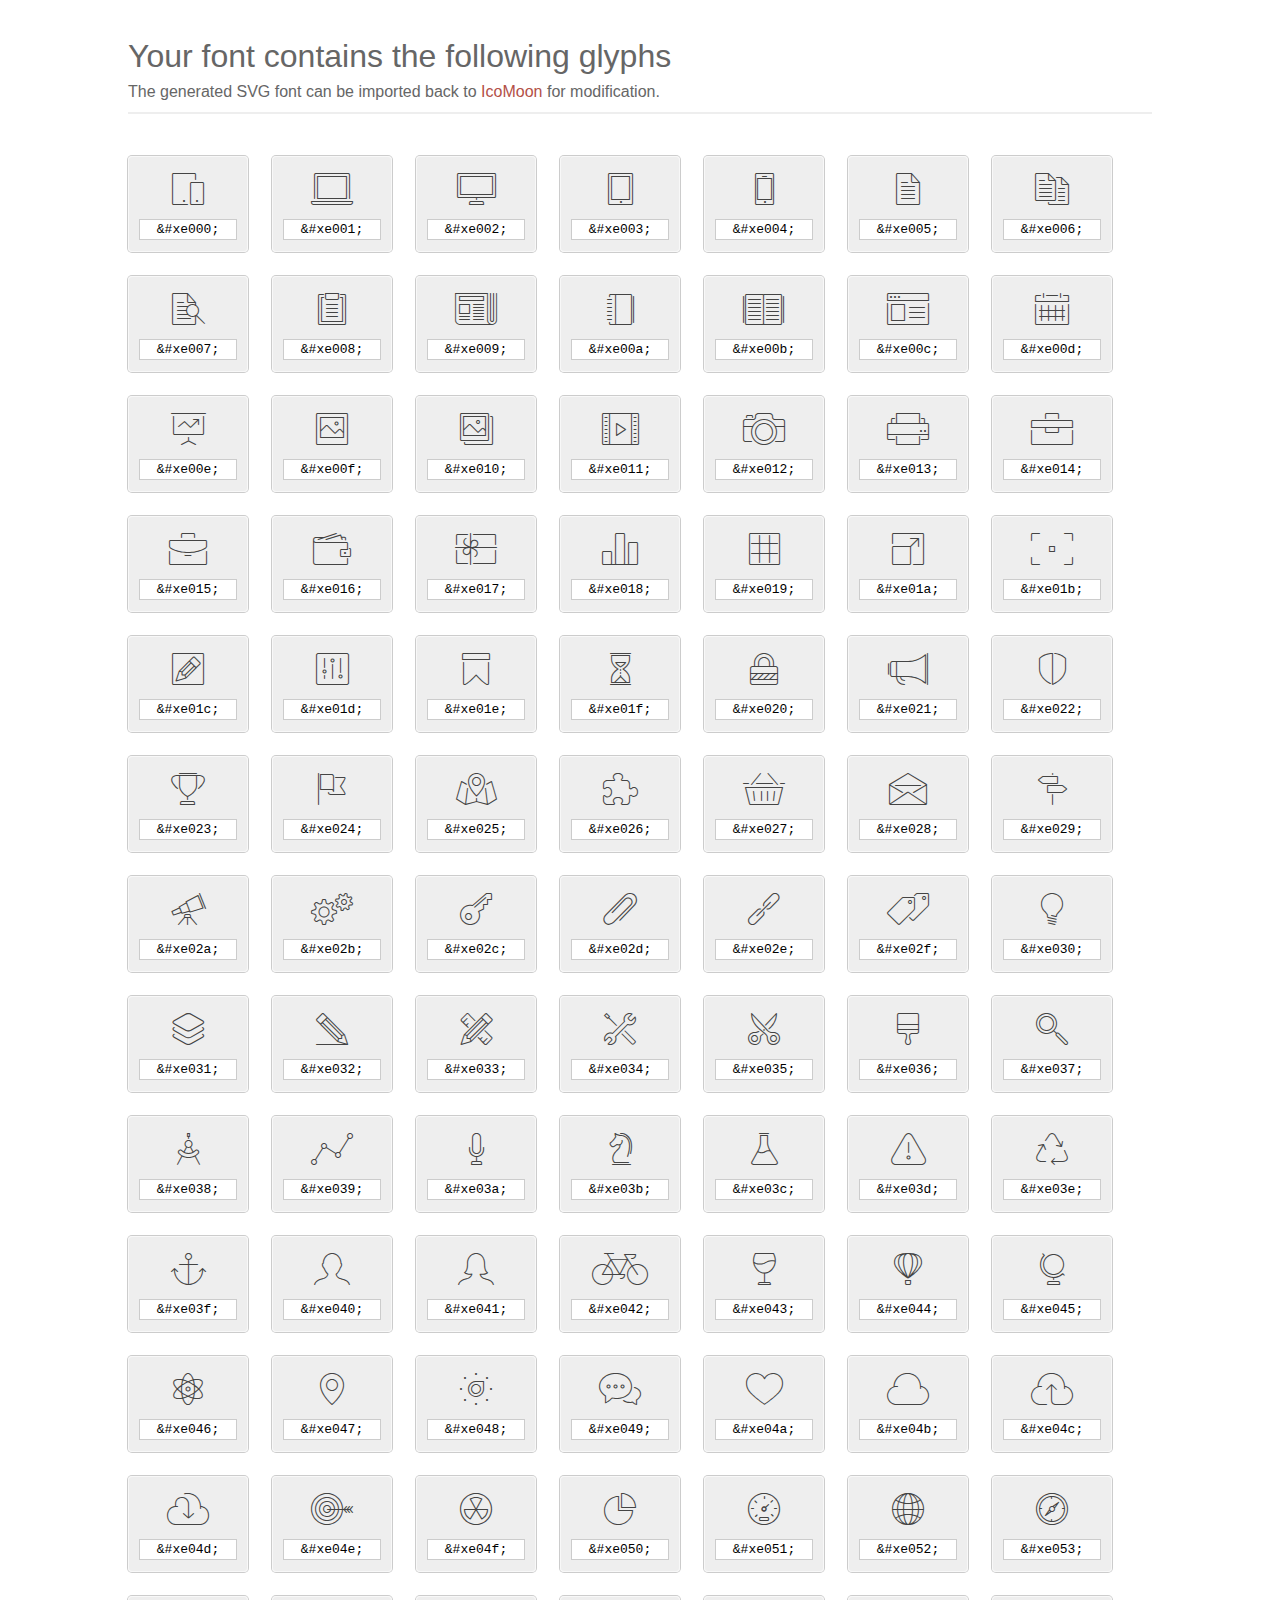
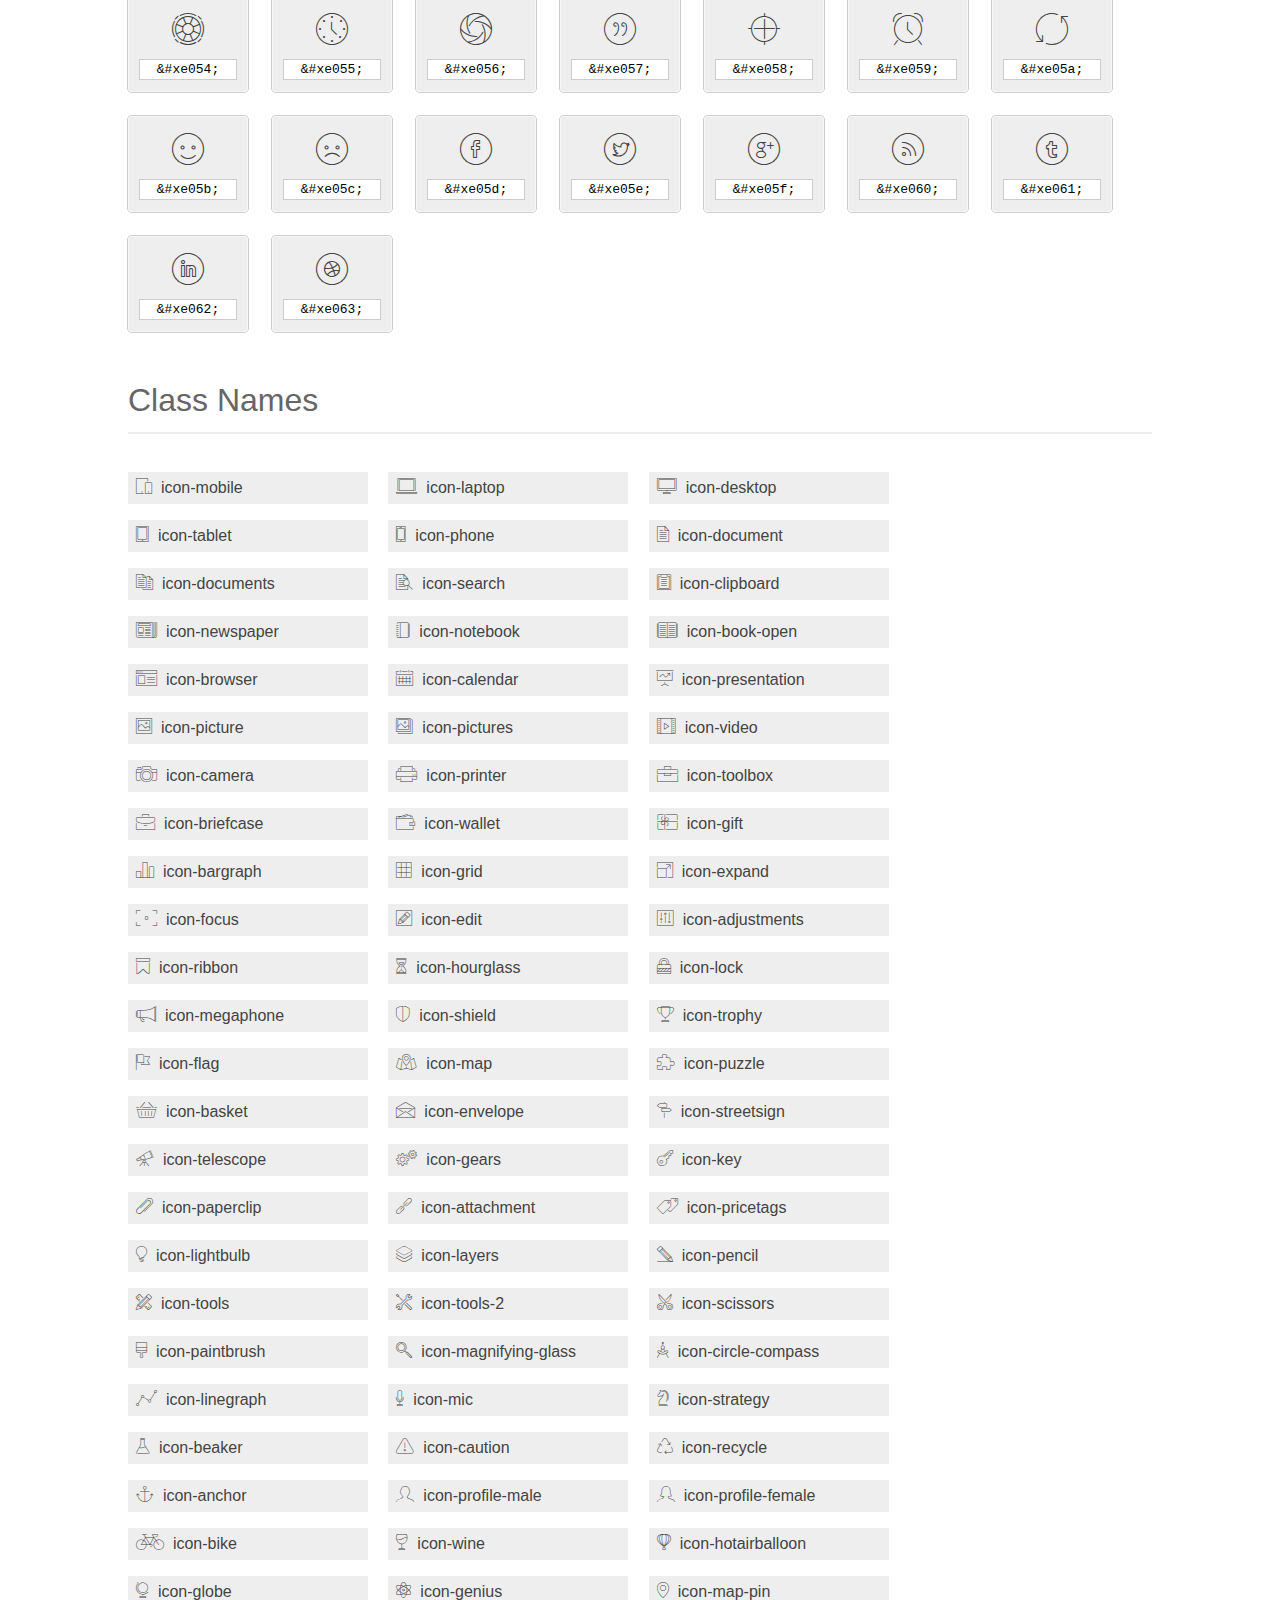
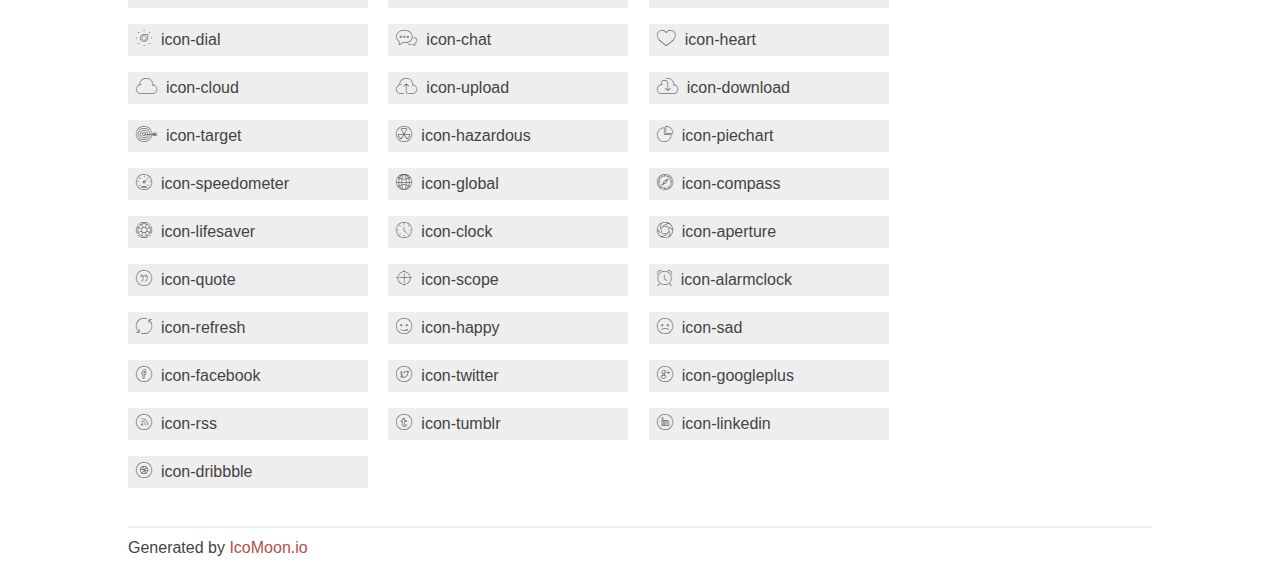
<file: fonts/et-line-font/index.html>
<!doctype html>
<html>
<head>
<title>Your Font/Glyphs</title>
<link rel="stylesheet" href="style.css" />
<!--[if lte IE 7]><script src="lte-ie7.js"></script><![endif]-->
<style>
	section, header, footer {display: block;}
	body {
		font-family: sans-serif;
		color: #444;
		line-height: 1.5;
		font-size: 1em;
	}
	* {
		-moz-box-sizing: border-box;
		-webkit-box-sizing: border-box;
		box-sizing: border-box;
		margin: 0;
		padding: 0;
	}
	.glyph {
		font-size: 16px;
		float: left;
		text-align: center;
		background: #eee;
		padding: .75em;
		margin: .75em 1.5em .75em 0;
		width: 7.5em;
		border-radius: .25em;
		box-shadow: inset 0 0 0 1px #f8f8f8, 0 0 0 1px #CCC;
	}
	.glyph input {
		font-family: consolas, monospace;
		font-size: 13px;
		width: 100%;
		text-align: center;
		border: 0;
		box-shadow: 0 0 0 1px #ccc;
		padding: .125em;
	}
	.w-main {
		width: 80%;
	}
	.centered {
		margin-left: auto;
		margin-right: auto;
	}
	.fs1 {
		font-size: 2em;
	}
	header {
		margin: 2em 0;
		padding-bottom: .5em;
		color: #666;
		box-shadow: 0 2px #eee;
	}
	header h1 {
		font-size: 2em;
		font-weight: normal;
	}
	.clearfix:before, .clearfix:after { content: ""; display: table; }
	.clearfix:after, .clear { clear: both; }
	footer {
		margin-top: 2em;
		padding: .5em 0;
		box-shadow: 0 -2px #eee;
	}
	a, a:visited {
		color: #B35047;
		text-decoration: none;
	}
	a:hover, a:focus {color: #000;}
	.box1 {
		font-size: 16px;
		display: inline-block;
		width: 15em;
		padding: .25em .5em;
		background: #eee;
		margin: .5em 1em .5em 0;
	}
</style>
</head>
<body>
	<div class="w-main centered">
	<section class="mtm clearfix" id="glyphs">
	<header>
		<h1>Your font contains the following glyphs</h1>
		<p>The generated SVG font can be imported back to <a href="http://icomoon.io/app">IcoMoon</a> for modification.</p>
	</header>
	<div class="glyph">
		<div class="fs1" aria-hidden="true" data-icon="&#xe000;"></div>
		<input type="text" readonly="readonly" value="&amp;#xe000;" />
	</div>
	<div class="glyph">
		<div class="fs1" aria-hidden="true" data-icon="&#xe001;"></div>
		<input type="text" readonly="readonly" value="&amp;#xe001;" />
	</div>
	<div class="glyph">
		<div class="fs1" aria-hidden="true" data-icon="&#xe002;"></div>
		<input type="text" readonly="readonly" value="&amp;#xe002;" />
	</div>
	<div class="glyph">
		<div class="fs1" aria-hidden="true" data-icon="&#xe003;"></div>
		<input type="text" readonly="readonly" value="&amp;#xe003;" />
	</div>
	<div class="glyph">
		<div class="fs1" aria-hidden="true" data-icon="&#xe004;"></div>
		<input type="text" readonly="readonly" value="&amp;#xe004;" />
	</div>
	<div class="glyph">
		<div class="fs1" aria-hidden="true" data-icon="&#xe005;"></div>
		<input type="text" readonly="readonly" value="&amp;#xe005;" />
	</div>
	<div class="glyph">
		<div class="fs1" aria-hidden="true" data-icon="&#xe006;"></div>
		<input type="text" readonly="readonly" value="&amp;#xe006;" />
	</div>
	<div class="glyph">
		<div class="fs1" aria-hidden="true" data-icon="&#xe007;"></div>
		<input type="text" readonly="readonly" value="&amp;#xe007;" />
	</div>
	<div class="glyph">
		<div class="fs1" aria-hidden="true" data-icon="&#xe008;"></div>
		<input type="text" readonly="readonly" value="&amp;#xe008;" />
	</div>
	<div class="glyph">
		<div class="fs1" aria-hidden="true" data-icon="&#xe009;"></div>
		<input type="text" readonly="readonly" value="&amp;#xe009;" />
	</div>
	<div class="glyph">
		<div class="fs1" aria-hidden="true" data-icon="&#xe00a;"></div>
		<input type="text" readonly="readonly" value="&amp;#xe00a;" />
	</div>
	<div class="glyph">
		<div class="fs1" aria-hidden="true" data-icon="&#xe00b;"></div>
		<input type="text" readonly="readonly" value="&amp;#xe00b;" />
	</div>
	<div class="glyph">
		<div class="fs1" aria-hidden="true" data-icon="&#xe00c;"></div>
		<input type="text" readonly="readonly" value="&amp;#xe00c;" />
	</div>
	<div class="glyph">
		<div class="fs1" aria-hidden="true" data-icon="&#xe00d;"></div>
		<input type="text" readonly="readonly" value="&amp;#xe00d;" />
	</div>
	<div class="glyph">
		<div class="fs1" aria-hidden="true" data-icon="&#xe00e;"></div>
		<input type="text" readonly="readonly" value="&amp;#xe00e;" />
	</div>
	<div class="glyph">
		<div class="fs1" aria-hidden="true" data-icon="&#xe00f;"></div>
		<input type="text" readonly="readonly" value="&amp;#xe00f;" />
	</div>
	<div class="glyph">
		<div class="fs1" aria-hidden="true" data-icon="&#xe010;"></div>
		<input type="text" readonly="readonly" value="&amp;#xe010;" />
	</div>
	<div class="glyph">
		<div class="fs1" aria-hidden="true" data-icon="&#xe011;"></div>
		<input type="text" readonly="readonly" value="&amp;#xe011;" />
	</div>
	<div class="glyph">
		<div class="fs1" aria-hidden="true" data-icon="&#xe012;"></div>
		<input type="text" readonly="readonly" value="&amp;#xe012;" />
	</div>
	<div class="glyph">
		<div class="fs1" aria-hidden="true" data-icon="&#xe013;"></div>
		<input type="text" readonly="readonly" value="&amp;#xe013;" />
	</div>
	<div class="glyph">
		<div class="fs1" aria-hidden="true" data-icon="&#xe014;"></div>
		<input type="text" readonly="readonly" value="&amp;#xe014;" />
	</div>
	<div class="glyph">
		<div class="fs1" aria-hidden="true" data-icon="&#xe015;"></div>
		<input type="text" readonly="readonly" value="&amp;#xe015;" />
	</div>
	<div class="glyph">
		<div class="fs1" aria-hidden="true" data-icon="&#xe016;"></div>
		<input type="text" readonly="readonly" value="&amp;#xe016;" />
	</div>
	<div class="glyph">
		<div class="fs1" aria-hidden="true" data-icon="&#xe017;"></div>
		<input type="text" readonly="readonly" value="&amp;#xe017;" />
	</div>
	<div class="glyph">
		<div class="fs1" aria-hidden="true" data-icon="&#xe018;"></div>
		<input type="text" readonly="readonly" value="&amp;#xe018;" />
	</div>
	<div class="glyph">
		<div class="fs1" aria-hidden="true" data-icon="&#xe019;"></div>
		<input type="text" readonly="readonly" value="&amp;#xe019;" />
	</div>
	<div class="glyph">
		<div class="fs1" aria-hidden="true" data-icon="&#xe01a;"></div>
		<input type="text" readonly="readonly" value="&amp;#xe01a;" />
	</div>
	<div class="glyph">
		<div class="fs1" aria-hidden="true" data-icon="&#xe01b;"></div>
		<input type="text" readonly="readonly" value="&amp;#xe01b;" />
	</div>
	<div class="glyph">
		<div class="fs1" aria-hidden="true" data-icon="&#xe01c;"></div>
		<input type="text" readonly="readonly" value="&amp;#xe01c;" />
	</div>
	<div class="glyph">
		<div class="fs1" aria-hidden="true" data-icon="&#xe01d;"></div>
		<input type="text" readonly="readonly" value="&amp;#xe01d;" />
	</div>
	<div class="glyph">
		<div class="fs1" aria-hidden="true" data-icon="&#xe01e;"></div>
		<input type="text" readonly="readonly" value="&amp;#xe01e;" />
	</div>
	<div class="glyph">
		<div class="fs1" aria-hidden="true" data-icon="&#xe01f;"></div>
		<input type="text" readonly="readonly" value="&amp;#xe01f;" />
	</div>
	<div class="glyph">
		<div class="fs1" aria-hidden="true" data-icon="&#xe020;"></div>
		<input type="text" readonly="readonly" value="&amp;#xe020;" />
	</div>
	<div class="glyph">
		<div class="fs1" aria-hidden="true" data-icon="&#xe021;"></div>
		<input type="text" readonly="readonly" value="&amp;#xe021;" />
	</div>
	<div class="glyph">
		<div class="fs1" aria-hidden="true" data-icon="&#xe022;"></div>
		<input type="text" readonly="readonly" value="&amp;#xe022;" />
	</div>
	<div class="glyph">
		<div class="fs1" aria-hidden="true" data-icon="&#xe023;"></div>
		<input type="text" readonly="readonly" value="&amp;#xe023;" />
	</div>
	<div class="glyph">
		<div class="fs1" aria-hidden="true" data-icon="&#xe024;"></div>
		<input type="text" readonly="readonly" value="&amp;#xe024;" />
	</div>
	<div class="glyph">
		<div class="fs1" aria-hidden="true" data-icon="&#xe025;"></div>
		<input type="text" readonly="readonly" value="&amp;#xe025;" />
	</div>
	<div class="glyph">
		<div class="fs1" aria-hidden="true" data-icon="&#xe026;"></div>
		<input type="text" readonly="readonly" value="&amp;#xe026;" />
	</div>
	<div class="glyph">
		<div class="fs1" aria-hidden="true" data-icon="&#xe027;"></div>
		<input type="text" readonly="readonly" value="&amp;#xe027;" />
	</div>
	<div class="glyph">
		<div class="fs1" aria-hidden="true" data-icon="&#xe028;"></div>
		<input type="text" readonly="readonly" value="&amp;#xe028;" />
	</div>
	<div class="glyph">
		<div class="fs1" aria-hidden="true" data-icon="&#xe029;"></div>
		<input type="text" readonly="readonly" value="&amp;#xe029;" />
	</div>
	<div class="glyph">
		<div class="fs1" aria-hidden="true" data-icon="&#xe02a;"></div>
		<input type="text" readonly="readonly" value="&amp;#xe02a;" />
	</div>
	<div class="glyph">
		<div class="fs1" aria-hidden="true" data-icon="&#xe02b;"></div>
		<input type="text" readonly="readonly" value="&amp;#xe02b;" />
	</div>
	<div class="glyph">
		<div class="fs1" aria-hidden="true" data-icon="&#xe02c;"></div>
		<input type="text" readonly="readonly" value="&amp;#xe02c;" />
	</div>
	<div class="glyph">
		<div class="fs1" aria-hidden="true" data-icon="&#xe02d;"></div>
		<input type="text" readonly="readonly" value="&amp;#xe02d;" />
	</div>
	<div class="glyph">
		<div class="fs1" aria-hidden="true" data-icon="&#xe02e;"></div>
		<input type="text" readonly="readonly" value="&amp;#xe02e;" />
	</div>
	<div class="glyph">
		<div class="fs1" aria-hidden="true" data-icon="&#xe02f;"></div>
		<input type="text" readonly="readonly" value="&amp;#xe02f;" />
	</div>
	<div class="glyph">
		<div class="fs1" aria-hidden="true" data-icon="&#xe030;"></div>
		<input type="text" readonly="readonly" value="&amp;#xe030;" />
	</div>
	<div class="glyph">
		<div class="fs1" aria-hidden="true" data-icon="&#xe031;"></div>
		<input type="text" readonly="readonly" value="&amp;#xe031;" />
	</div>
	<div class="glyph">
		<div class="fs1" aria-hidden="true" data-icon="&#xe032;"></div>
		<input type="text" readonly="readonly" value="&amp;#xe032;" />
	</div>
	<div class="glyph">
		<div class="fs1" aria-hidden="true" data-icon="&#xe033;"></div>
		<input type="text" readonly="readonly" value="&amp;#xe033;" />
	</div>
	<div class="glyph">
		<div class="fs1" aria-hidden="true" data-icon="&#xe034;"></div>
		<input type="text" readonly="readonly" value="&amp;#xe034;" />
	</div>
	<div class="glyph">
		<div class="fs1" aria-hidden="true" data-icon="&#xe035;"></div>
		<input type="text" readonly="readonly" value="&amp;#xe035;" />
	</div>
	<div class="glyph">
		<div class="fs1" aria-hidden="true" data-icon="&#xe036;"></div>
		<input type="text" readonly="readonly" value="&amp;#xe036;" />
	</div>
	<div class="glyph">
		<div class="fs1" aria-hidden="true" data-icon="&#xe037;"></div>
		<input type="text" readonly="readonly" value="&amp;#xe037;" />
	</div>
	<div class="glyph">
		<div class="fs1" aria-hidden="true" data-icon="&#xe038;"></div>
		<input type="text" readonly="readonly" value="&amp;#xe038;" />
	</div>
	<div class="glyph">
		<div class="fs1" aria-hidden="true" data-icon="&#xe039;"></div>
		<input type="text" readonly="readonly" value="&amp;#xe039;" />
	</div>
	<div class="glyph">
		<div class="fs1" aria-hidden="true" data-icon="&#xe03a;"></div>
		<input type="text" readonly="readonly" value="&amp;#xe03a;" />
	</div>
	<div class="glyph">
		<div class="fs1" aria-hidden="true" data-icon="&#xe03b;"></div>
		<input type="text" readonly="readonly" value="&amp;#xe03b;" />
	</div>
	<div class="glyph">
		<div class="fs1" aria-hidden="true" data-icon="&#xe03c;"></div>
		<input type="text" readonly="readonly" value="&amp;#xe03c;" />
	</div>
	<div class="glyph">
		<div class="fs1" aria-hidden="true" data-icon="&#xe03d;"></div>
		<input type="text" readonly="readonly" value="&amp;#xe03d;" />
	</div>
	<div class="glyph">
		<div class="fs1" aria-hidden="true" data-icon="&#xe03e;"></div>
		<input type="text" readonly="readonly" value="&amp;#xe03e;" />
	</div>
	<div class="glyph">
		<div class="fs1" aria-hidden="true" data-icon="&#xe03f;"></div>
		<input type="text" readonly="readonly" value="&amp;#xe03f;" />
	</div>
	<div class="glyph">
		<div class="fs1" aria-hidden="true" data-icon="&#xe040;"></div>
		<input type="text" readonly="readonly" value="&amp;#xe040;" />
	</div>
	<div class="glyph">
		<div class="fs1" aria-hidden="true" data-icon="&#xe041;"></div>
		<input type="text" readonly="readonly" value="&amp;#xe041;" />
	</div>
	<div class="glyph">
		<div class="fs1" aria-hidden="true" data-icon="&#xe042;"></div>
		<input type="text" readonly="readonly" value="&amp;#xe042;" />
	</div>
	<div class="glyph">
		<div class="fs1" aria-hidden="true" data-icon="&#xe043;"></div>
		<input type="text" readonly="readonly" value="&amp;#xe043;" />
	</div>
	<div class="glyph">
		<div class="fs1" aria-hidden="true" data-icon="&#xe044;"></div>
		<input type="text" readonly="readonly" value="&amp;#xe044;" />
	</div>
	<div class="glyph">
		<div class="fs1" aria-hidden="true" data-icon="&#xe045;"></div>
		<input type="text" readonly="readonly" value="&amp;#xe045;" />
	</div>
	<div class="glyph">
		<div class="fs1" aria-hidden="true" data-icon="&#xe046;"></div>
		<input type="text" readonly="readonly" value="&amp;#xe046;" />
	</div>
	<div class="glyph">
		<div class="fs1" aria-hidden="true" data-icon="&#xe047;"></div>
		<input type="text" readonly="readonly" value="&amp;#xe047;" />
	</div>
	<div class="glyph">
		<div class="fs1" aria-hidden="true" data-icon="&#xe048;"></div>
		<input type="text" readonly="readonly" value="&amp;#xe048;" />
	</div>
	<div class="glyph">
		<div class="fs1" aria-hidden="true" data-icon="&#xe049;"></div>
		<input type="text" readonly="readonly" value="&amp;#xe049;" />
	</div>
	<div class="glyph">
		<div class="fs1" aria-hidden="true" data-icon="&#xe04a;"></div>
		<input type="text" readonly="readonly" value="&amp;#xe04a;" />
	</div>
	<div class="glyph">
		<div class="fs1" aria-hidden="true" data-icon="&#xe04b;"></div>
		<input type="text" readonly="readonly" value="&amp;#xe04b;" />
	</div>
	<div class="glyph">
		<div class="fs1" aria-hidden="true" data-icon="&#xe04c;"></div>
		<input type="text" readonly="readonly" value="&amp;#xe04c;" />
	</div>
	<div class="glyph">
		<div class="fs1" aria-hidden="true" data-icon="&#xe04d;"></div>
		<input type="text" readonly="readonly" value="&amp;#xe04d;" />
	</div>
	<div class="glyph">
		<div class="fs1" aria-hidden="true" data-icon="&#xe04e;"></div>
		<input type="text" readonly="readonly" value="&amp;#xe04e;" />
	</div>
	<div class="glyph">
		<div class="fs1" aria-hidden="true" data-icon="&#xe04f;"></div>
		<input type="text" readonly="readonly" value="&amp;#xe04f;" />
	</div>
	<div class="glyph">
		<div class="fs1" aria-hidden="true" data-icon="&#xe050;"></div>
		<input type="text" readonly="readonly" value="&amp;#xe050;" />
	</div>
	<div class="glyph">
		<div class="fs1" aria-hidden="true" data-icon="&#xe051;"></div>
		<input type="text" readonly="readonly" value="&amp;#xe051;" />
	</div>
	<div class="glyph">
		<div class="fs1" aria-hidden="true" data-icon="&#xe052;"></div>
		<input type="text" readonly="readonly" value="&amp;#xe052;" />
	</div>
	<div class="glyph">
		<div class="fs1" aria-hidden="true" data-icon="&#xe053;"></div>
		<input type="text" readonly="readonly" value="&amp;#xe053;" />
	</div>
	<div class="glyph">
		<div class="fs1" aria-hidden="true" data-icon="&#xe054;"></div>
		<input type="text" readonly="readonly" value="&amp;#xe054;" />
	</div>
	<div class="glyph">
		<div class="fs1" aria-hidden="true" data-icon="&#xe055;"></div>
		<input type="text" readonly="readonly" value="&amp;#xe055;" />
	</div>
	<div class="glyph">
		<div class="fs1" aria-hidden="true" data-icon="&#xe056;"></div>
		<input type="text" readonly="readonly" value="&amp;#xe056;" />
	</div>
	<div class="glyph">
		<div class="fs1" aria-hidden="true" data-icon="&#xe057;"></div>
		<input type="text" readonly="readonly" value="&amp;#xe057;" />
	</div>
	<div class="glyph">
		<div class="fs1" aria-hidden="true" data-icon="&#xe058;"></div>
		<input type="text" readonly="readonly" value="&amp;#xe058;" />
	</div>
	<div class="glyph">
		<div class="fs1" aria-hidden="true" data-icon="&#xe059;"></div>
		<input type="text" readonly="readonly" value="&amp;#xe059;" />
	</div>
	<div class="glyph">
		<div class="fs1" aria-hidden="true" data-icon="&#xe05a;"></div>
		<input type="text" readonly="readonly" value="&amp;#xe05a;" />
	</div>
	<div class="glyph">
		<div class="fs1" aria-hidden="true" data-icon="&#xe05b;"></div>
		<input type="text" readonly="readonly" value="&amp;#xe05b;" />
	</div>
	<div class="glyph">
		<div class="fs1" aria-hidden="true" data-icon="&#xe05c;"></div>
		<input type="text" readonly="readonly" value="&amp;#xe05c;" />
	</div>
	<div class="glyph">
		<div class="fs1" aria-hidden="true" data-icon="&#xe05d;"></div>
		<input type="text" readonly="readonly" value="&amp;#xe05d;" />
	</div>
	<div class="glyph">
		<div class="fs1" aria-hidden="true" data-icon="&#xe05e;"></div>
		<input type="text" readonly="readonly" value="&amp;#xe05e;" />
	</div>
	<div class="glyph">
		<div class="fs1" aria-hidden="true" data-icon="&#xe05f;"></div>
		<input type="text" readonly="readonly" value="&amp;#xe05f;" />
	</div>
	<div class="glyph">
		<div class="fs1" aria-hidden="true" data-icon="&#xe060;"></div>
		<input type="text" readonly="readonly" value="&amp;#xe060;" />
	</div>
	<div class="glyph">
		<div class="fs1" aria-hidden="true" data-icon="&#xe061;"></div>
		<input type="text" readonly="readonly" value="&amp;#xe061;" />
	</div>
	<div class="glyph">
		<div class="fs1" aria-hidden="true" data-icon="&#xe062;"></div>
		<input type="text" readonly="readonly" value="&amp;#xe062;" />
	</div>
	<div class="glyph">
		<div class="fs1" aria-hidden="true" data-icon="&#xe063;"></div>
		<input type="text" readonly="readonly" value="&amp;#xe063;" />
	</div>
	</section>
	<div class="clear"></div>
	<section class="mtm clearfix" id="glyphs">
	<header>
		<h1>Class Names</h1>
	</header>
	<span class="box1">
		<span aria-hidden="true" class="icon-mobile"></span>
		&nbsp;icon-mobile
	</span>
	<span class="box1">
		<span aria-hidden="true" class="icon-laptop"></span>
		&nbsp;icon-laptop
	</span>
	<span class="box1">
		<span aria-hidden="true" class="icon-desktop"></span>
		&nbsp;icon-desktop
	</span>
	<span class="box1">
		<span aria-hidden="true" class="icon-tablet"></span>
		&nbsp;icon-tablet
	</span>
	<span class="box1">
		<span aria-hidden="true" class="icon-phone"></span>
		&nbsp;icon-phone
	</span>
	<span class="box1">
		<span aria-hidden="true" class="icon-document"></span>
		&nbsp;icon-document
	</span>
	<span class="box1">
		<span aria-hidden="true" class="icon-documents"></span>
		&nbsp;icon-documents
	</span>
	<span class="box1">
		<span aria-hidden="true" class="icon-search"></span>
		&nbsp;icon-search
	</span>
	<span class="box1">
		<span aria-hidden="true" class="icon-clipboard"></span>
		&nbsp;icon-clipboard
	</span>
	<span class="box1">
		<span aria-hidden="true" class="icon-newspaper"></span>
		&nbsp;icon-newspaper
	</span>
	<span class="box1">
		<span aria-hidden="true" class="icon-notebook"></span>
		&nbsp;icon-notebook
	</span>
	<span class="box1">
		<span aria-hidden="true" class="icon-book-open"></span>
		&nbsp;icon-book-open
	</span>
	<span class="box1">
		<span aria-hidden="true" class="icon-browser"></span>
		&nbsp;icon-browser
	</span>
	<span class="box1">
		<span aria-hidden="true" class="icon-calendar"></span>
		&nbsp;icon-calendar
	</span>
	<span class="box1">
		<span aria-hidden="true" class="icon-presentation"></span>
		&nbsp;icon-presentation
	</span>
	<span class="box1">
		<span aria-hidden="true" class="icon-picture"></span>
		&nbsp;icon-picture
	</span>
	<span class="box1">
		<span aria-hidden="true" class="icon-pictures"></span>
		&nbsp;icon-pictures
	</span>
	<span class="box1">
		<span aria-hidden="true" class="icon-video"></span>
		&nbsp;icon-video
	</span>
	<span class="box1">
		<span aria-hidden="true" class="icon-camera"></span>
		&nbsp;icon-camera
	</span>
	<span class="box1">
		<span aria-hidden="true" class="icon-printer"></span>
		&nbsp;icon-printer
	</span>
	<span class="box1">
		<span aria-hidden="true" class="icon-toolbox"></span>
		&nbsp;icon-toolbox
	</span>
	<span class="box1">
		<span aria-hidden="true" class="icon-briefcase"></span>
		&nbsp;icon-briefcase
	</span>
	<span class="box1">
		<span aria-hidden="true" class="icon-wallet"></span>
		&nbsp;icon-wallet
	</span>
	<span class="box1">
		<span aria-hidden="true" class="icon-gift"></span>
		&nbsp;icon-gift
	</span>
	<span class="box1">
		<span aria-hidden="true" class="icon-bargraph"></span>
		&nbsp;icon-bargraph
	</span>
	<span class="box1">
		<span aria-hidden="true" class="icon-grid"></span>
		&nbsp;icon-grid
	</span>
	<span class="box1">
		<span aria-hidden="true" class="icon-expand"></span>
		&nbsp;icon-expand
	</span>
	<span class="box1">
		<span aria-hidden="true" class="icon-focus"></span>
		&nbsp;icon-focus
	</span>
	<span class="box1">
		<span aria-hidden="true" class="icon-edit"></span>
		&nbsp;icon-edit
	</span>
	<span class="box1">
		<span aria-hidden="true" class="icon-adjustments"></span>
		&nbsp;icon-adjustments
	</span>
	<span class="box1">
		<span aria-hidden="true" class="icon-ribbon"></span>
		&nbsp;icon-ribbon
	</span>
	<span class="box1">
		<span aria-hidden="true" class="icon-hourglass"></span>
		&nbsp;icon-hourglass
	</span>
	<span class="box1">
		<span aria-hidden="true" class="icon-lock"></span>
		&nbsp;icon-lock
	</span>
	<span class="box1">
		<span aria-hidden="true" class="icon-megaphone"></span>
		&nbsp;icon-megaphone
	</span>
	<span class="box1">
		<span aria-hidden="true" class="icon-shield"></span>
		&nbsp;icon-shield
	</span>
	<span class="box1">
		<span aria-hidden="true" class="icon-trophy"></span>
		&nbsp;icon-trophy
	</span>
	<span class="box1">
		<span aria-hidden="true" class="icon-flag"></span>
		&nbsp;icon-flag
	</span>
	<span class="box1">
		<span aria-hidden="true" class="icon-map"></span>
		&nbsp;icon-map
	</span>
	<span class="box1">
		<span aria-hidden="true" class="icon-puzzle"></span>
		&nbsp;icon-puzzle
	</span>
	<span class="box1">
		<span aria-hidden="true" class="icon-basket"></span>
		&nbsp;icon-basket
	</span>
	<span class="box1">
		<span aria-hidden="true" class="icon-envelope"></span>
		&nbsp;icon-envelope
	</span>
	<span class="box1">
		<span aria-hidden="true" class="icon-streetsign"></span>
		&nbsp;icon-streetsign
	</span>
	<span class="box1">
		<span aria-hidden="true" class="icon-telescope"></span>
		&nbsp;icon-telescope
	</span>
	<span class="box1">
		<span aria-hidden="true" class="icon-gears"></span>
		&nbsp;icon-gears
	</span>
	<span class="box1">
		<span aria-hidden="true" class="icon-key"></span>
		&nbsp;icon-key
	</span>
	<span class="box1">
		<span aria-hidden="true" class="icon-paperclip"></span>
		&nbsp;icon-paperclip
	</span>
	<span class="box1">
		<span aria-hidden="true" class="icon-attachment"></span>
		&nbsp;icon-attachment
	</span>
	<span class="box1">
		<span aria-hidden="true" class="icon-pricetags"></span>
		&nbsp;icon-pricetags
	</span>
	<span class="box1">
		<span aria-hidden="true" class="icon-lightbulb"></span>
		&nbsp;icon-lightbulb
	</span>
	<span class="box1">
		<span aria-hidden="true" class="icon-layers"></span>
		&nbsp;icon-layers
	</span>
	<span class="box1">
		<span aria-hidden="true" class="icon-pencil"></span>
		&nbsp;icon-pencil
	</span>
	<span class="box1">
		<span aria-hidden="true" class="icon-tools"></span>
		&nbsp;icon-tools
	</span>
	<span class="box1">
		<span aria-hidden="true" class="icon-tools-2"></span>
		&nbsp;icon-tools-2
	</span>
	<span class="box1">
		<span aria-hidden="true" class="icon-scissors"></span>
		&nbsp;icon-scissors
	</span>
	<span class="box1">
		<span aria-hidden="true" class="icon-paintbrush"></span>
		&nbsp;icon-paintbrush
	</span>
	<span class="box1">
		<span aria-hidden="true" class="icon-magnifying-glass"></span>
		&nbsp;icon-magnifying-glass
	</span>
	<span class="box1">
		<span aria-hidden="true" class="icon-circle-compass"></span>
		&nbsp;icon-circle-compass
	</span>
	<span class="box1">
		<span aria-hidden="true" class="icon-linegraph"></span>
		&nbsp;icon-linegraph
	</span>
	<span class="box1">
		<span aria-hidden="true" class="icon-mic"></span>
		&nbsp;icon-mic
	</span>
	<span class="box1">
		<span aria-hidden="true" class="icon-strategy"></span>
		&nbsp;icon-strategy
	</span>
	<span class="box1">
		<span aria-hidden="true" class="icon-beaker"></span>
		&nbsp;icon-beaker
	</span>
	<span class="box1">
		<span aria-hidden="true" class="icon-caution"></span>
		&nbsp;icon-caution
	</span>
	<span class="box1">
		<span aria-hidden="true" class="icon-recycle"></span>
		&nbsp;icon-recycle
	</span>
	<span class="box1">
		<span aria-hidden="true" class="icon-anchor"></span>
		&nbsp;icon-anchor
	</span>
	<span class="box1">
		<span aria-hidden="true" class="icon-profile-male"></span>
		&nbsp;icon-profile-male
	</span>
	<span class="box1">
		<span aria-hidden="true" class="icon-profile-female"></span>
		&nbsp;icon-profile-female
	</span>
	<span class="box1">
		<span aria-hidden="true" class="icon-bike"></span>
		&nbsp;icon-bike
	</span>
	<span class="box1">
		<span aria-hidden="true" class="icon-wine"></span>
		&nbsp;icon-wine
	</span>
	<span class="box1">
		<span aria-hidden="true" class="icon-hotairballoon"></span>
		&nbsp;icon-hotairballoon
	</span>
	<span class="box1">
		<span aria-hidden="true" class="icon-globe"></span>
		&nbsp;icon-globe
	</span>
	<span class="box1">
		<span aria-hidden="true" class="icon-genius"></span>
		&nbsp;icon-genius
	</span>
	<span class="box1">
		<span aria-hidden="true" class="icon-map-pin"></span>
		&nbsp;icon-map-pin
	</span>
	<span class="box1">
		<span aria-hidden="true" class="icon-dial"></span>
		&nbsp;icon-dial
	</span>
	<span class="box1">
		<span aria-hidden="true" class="icon-chat"></span>
		&nbsp;icon-chat
	</span>
	<span class="box1">
		<span aria-hidden="true" class="icon-heart"></span>
		&nbsp;icon-heart
	</span>
	<span class="box1">
		<span aria-hidden="true" class="icon-cloud"></span>
		&nbsp;icon-cloud
	</span>
	<span class="box1">
		<span aria-hidden="true" class="icon-upload"></span>
		&nbsp;icon-upload
	</span>
	<span class="box1">
		<span aria-hidden="true" class="icon-download"></span>
		&nbsp;icon-download
	</span>
	<span class="box1">
		<span aria-hidden="true" class="icon-target"></span>
		&nbsp;icon-target
	</span>
	<span class="box1">
		<span aria-hidden="true" class="icon-hazardous"></span>
		&nbsp;icon-hazardous
	</span>
	<span class="box1">
		<span aria-hidden="true" class="icon-piechart"></span>
		&nbsp;icon-piechart
	</span>
	<span class="box1">
		<span aria-hidden="true" class="icon-speedometer"></span>
		&nbsp;icon-speedometer
	</span>
	<span class="box1">
		<span aria-hidden="true" class="icon-global"></span>
		&nbsp;icon-global
	</span>
	<span class="box1">
		<span aria-hidden="true" class="icon-compass"></span>
		&nbsp;icon-compass
	</span>
	<span class="box1">
		<span aria-hidden="true" class="icon-lifesaver"></span>
		&nbsp;icon-lifesaver
	</span>
	<span class="box1">
		<span aria-hidden="true" class="icon-clock"></span>
		&nbsp;icon-clock
	</span>
	<span class="box1">
		<span aria-hidden="true" class="icon-aperture"></span>
		&nbsp;icon-aperture
	</span>
	<span class="box1">
		<span aria-hidden="true" class="icon-quote"></span>
		&nbsp;icon-quote
	</span>
	<span class="box1">
		<span aria-hidden="true" class="icon-scope"></span>
		&nbsp;icon-scope
	</span>
	<span class="box1">
		<span aria-hidden="true" class="icon-alarmclock"></span>
		&nbsp;icon-alarmclock
	</span>
	<span class="box1">
		<span aria-hidden="true" class="icon-refresh"></span>
		&nbsp;icon-refresh
	</span>
	<span class="box1">
		<span aria-hidden="true" class="icon-happy"></span>
		&nbsp;icon-happy
	</span>
	<span class="box1">
		<span aria-hidden="true" class="icon-sad"></span>
		&nbsp;icon-sad
	</span>
	<span class="box1">
		<span aria-hidden="true" class="icon-facebook"></span>
		&nbsp;icon-facebook
	</span>
	<span class="box1">
		<span aria-hidden="true" class="icon-twitter"></span>
		&nbsp;icon-twitter
	</span>
	<span class="box1">
		<span aria-hidden="true" class="icon-googleplus"></span>
		&nbsp;icon-googleplus
	</span>
	<span class="box1">
		<span aria-hidden="true" class="icon-rss"></span>
		&nbsp;icon-rss
	</span>
	<span class="box1">
		<span aria-hidden="true" class="icon-tumblr"></span>
		&nbsp;icon-tumblr
	</span>
	<span class="box1">
		<span aria-hidden="true" class="icon-linkedin"></span>
		&nbsp;icon-linkedin
	</span>
	<span class="box1">
		<span aria-hidden="true" class="icon-dribbble"></span>
		&nbsp;icon-dribbble
	</span>
	</section>
	<footer>
		<p>Generated by <a href="http://icomoon.io">IcoMoon.io</a></p>
	</footer>
	</div>
	<script>
	document.getElementById("glyphs").addEventListener("click", function(e) {
		var target = e.target;
		if (target.tagName === "INPUT") {
			target.select();
		}
	});
	</script>
</body>
</html>
</file>
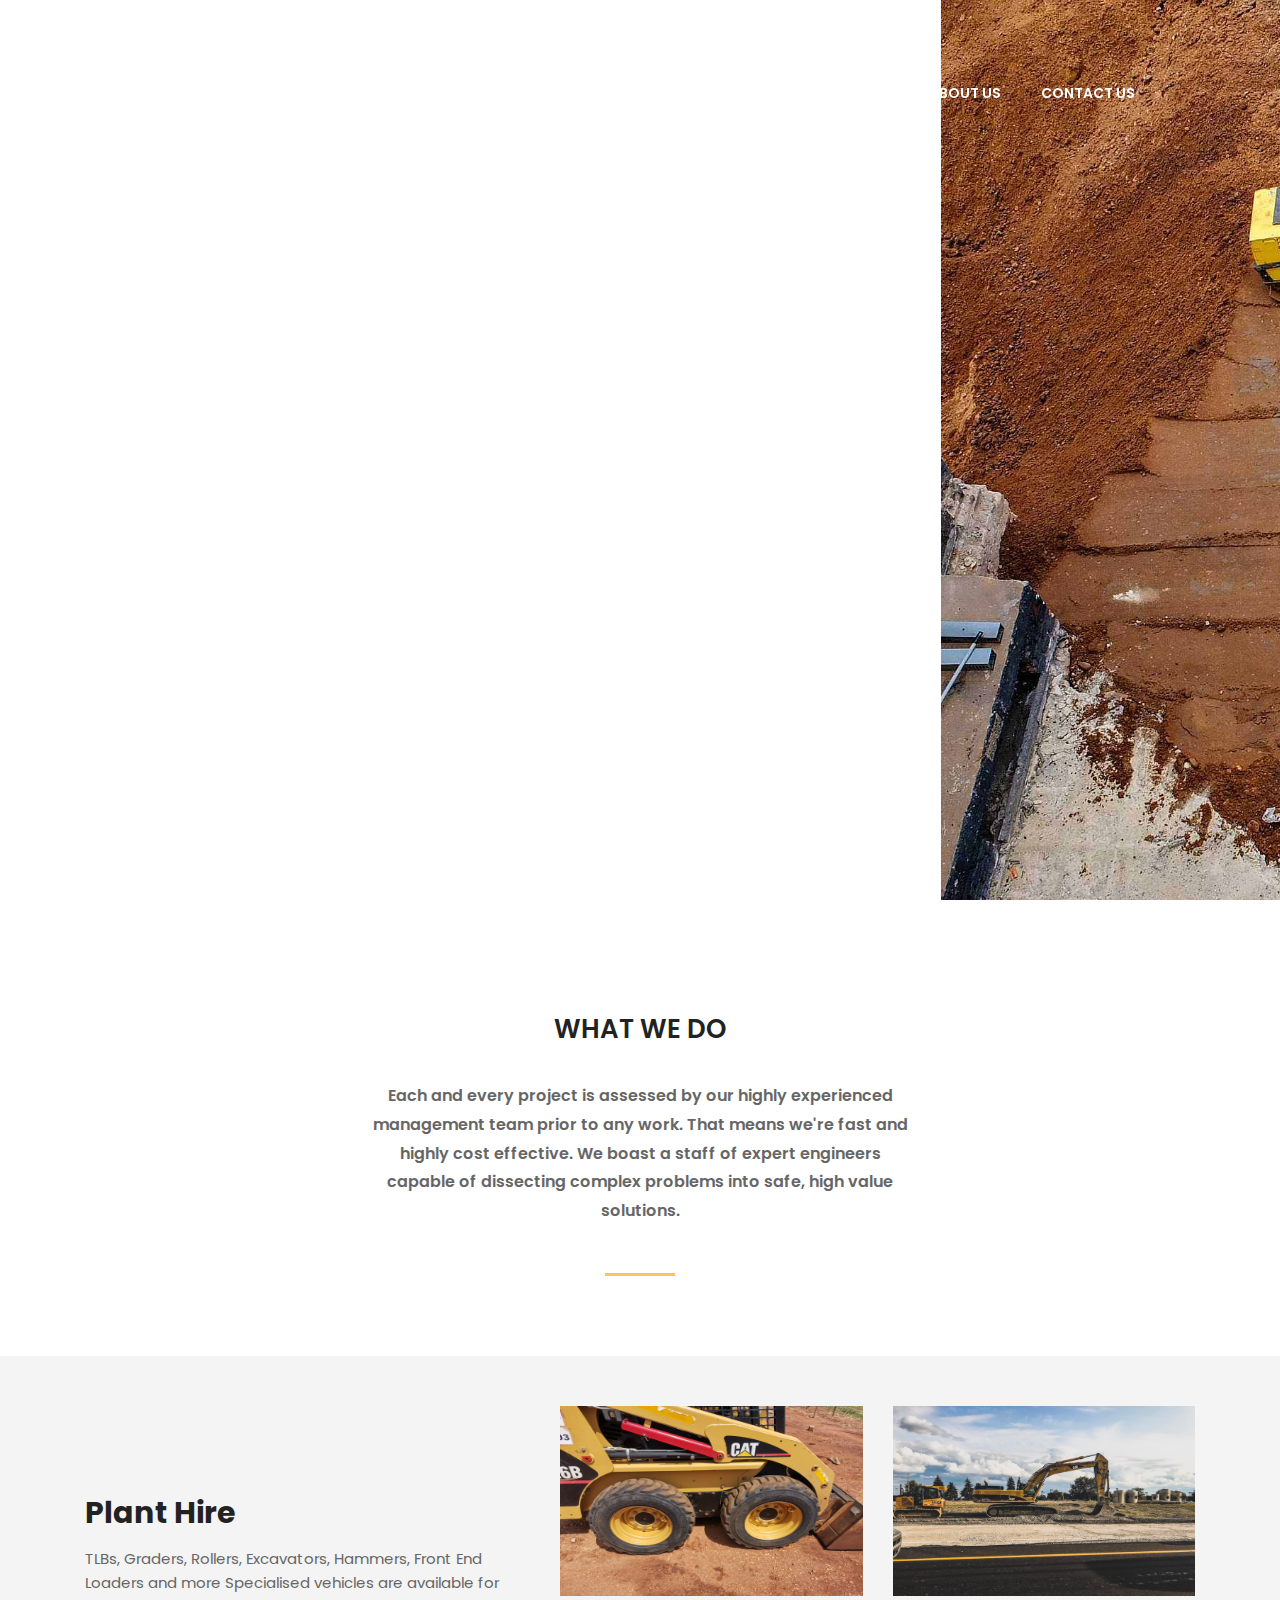
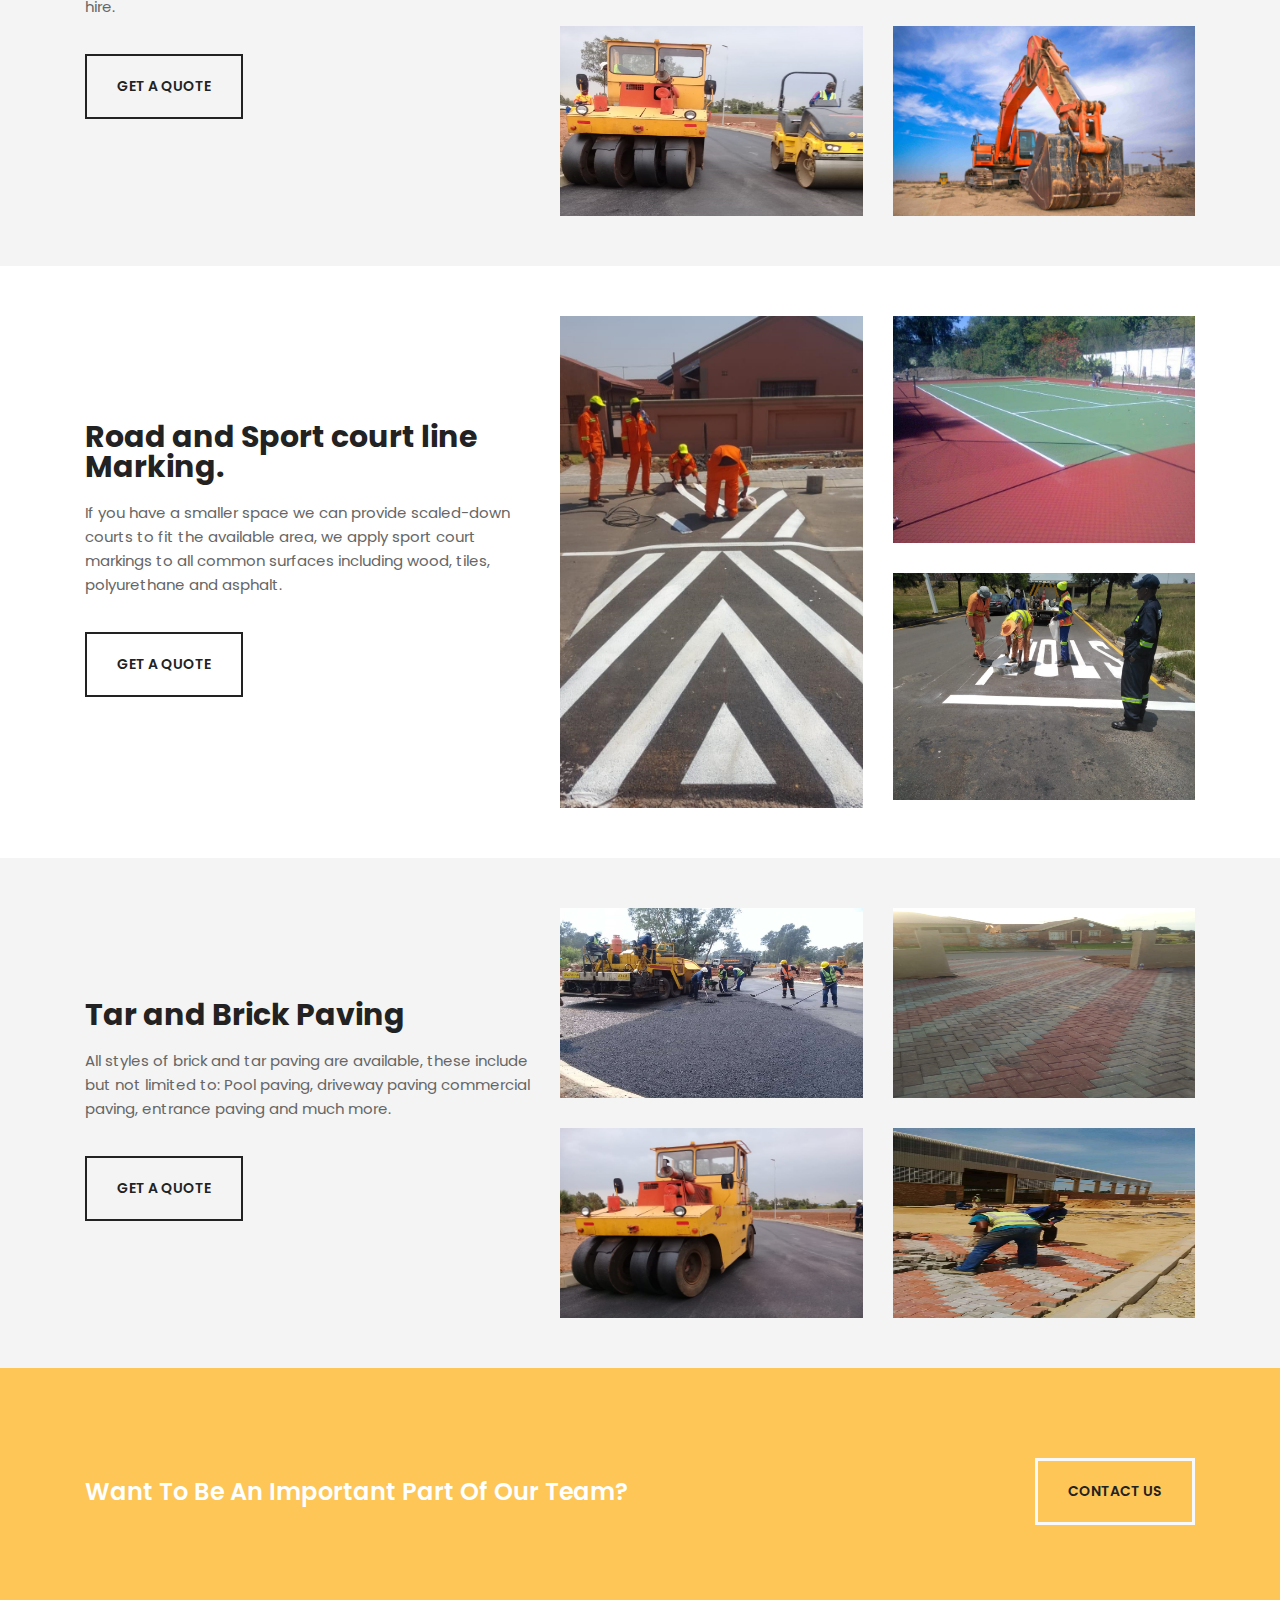
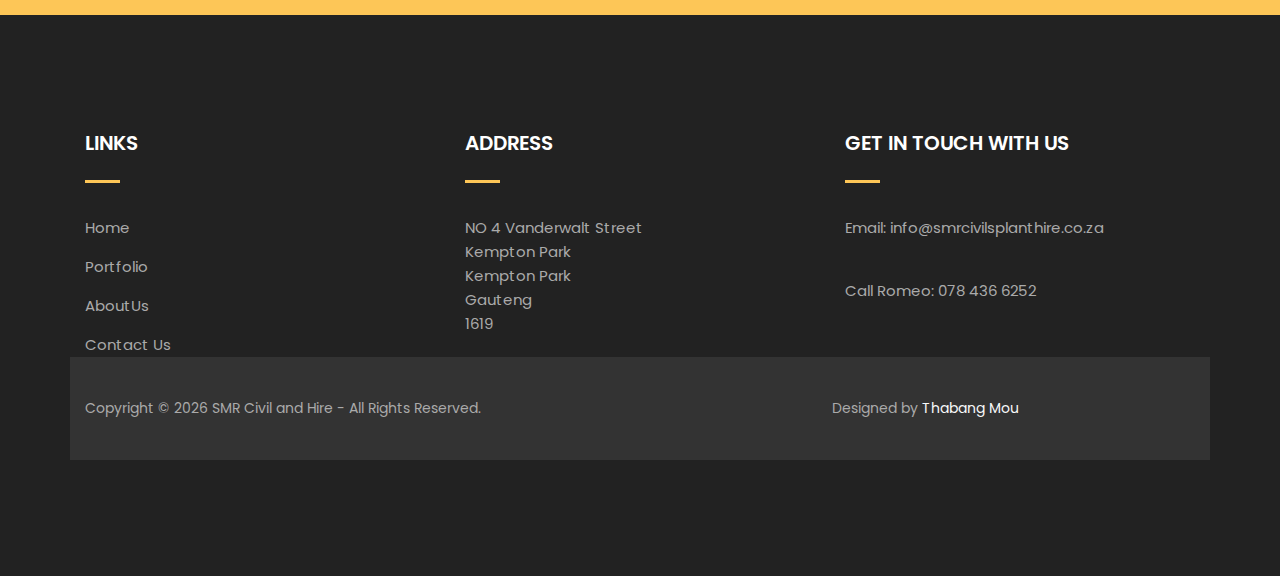
<file: portfolio/wwwsmrcivil/index.html>
<!DOCTYPE html>
<html class="no-js" lang="en">

<head>
    <meta charset="utf-8">
    <meta http-equiv="X-UA-Compatible" content="IE=edge">
    <meta name="viewport" content="width=device-width,initial-scale=1">
    <meta name="description" content="Each and every project is assessed by our highly experienced management team prior to any work. That means we're fast and highly cost effective. We boast a staff of expert engineers capable of dissecting complex problems into safe, high value solutions.">
    <title>SMR Civils and Plant Hire</title>
    <link rel="shortcut icon" href="assets/img/favicon.ico" type="image/x-icon">
    <link href="https://fonts.googleapis.com/css?family=Poppins:300,400,400i,500,600,700%7CPlayfair+Display:400,400i%7CDancing+Script:400,700" rel="stylesheet">
    <link href="assets/css/plugins.css" rel="stylesheet">
    <link href="assets/css/vendor.css" rel="stylesheet">
    <link href="assets/css/style.css" rel="stylesheet">
    <script src="assets/js/modernizr-2.8.3.min.js"></script>
</head>
<body class="preloader-active">
    <div class="preloader-area-wrap">
        <div class="spinner d-flex justify-content-center align-items-center h-100">
            <div class="bounce1"></div>
            <div class="bounce2"></div>
            <div class="bounce3"></div>
           </div>
   </div>
   <header class="header-area-wrapper transparent-header sticky-header">
       <div class="container">
           <div class="row">
           <div class="col-6 col-lg-2"><a href="index.html" >
                <a href="index.html" class="logo-text">SMR Civil</a>
            </div>
        <div class="col-6 col-lg-10 my-auto ml-auto position-static">
            <div class="header-right-area d-flex justify-content-end align-items-center">
                <div class="navigation-area-wrap d-none d-lg-block">
                    <nav class="main-navigation"><ul class="main-menu nav justify-content-end">
                        <li class="dropdown-navbar"><a href="index.html">Home</a>
                        </li>
                        <li class="dropdown-navbar"><a href="portfolio.html">Portfolio</a>
                        </li>
                        <li class="dropdown-navbar"><a href="aboutus.html">About Us</a>
                        </li>
                        <li class="dropdown-navbar"><a href="contactus.html">Contact Us</a>
                        </li>
                    </nav>
                </div>
                <div class="off-canvas-area-wrap nav">
                     <button class="mobile-menu text-white d-lg-none"><i class="fa fa-bars"></i></button>
                </div>
            </div>
        </div>
   </header>
    
   <div class="slider-area-wrapper fix">
       <div id="rev_slider_13_1_wrapper" class="rev_slider_wrapper fullscreen-container" data-alias="classic-agency" data-source="gallery">
           <div id="rev_slider_classic" class="rev_slider fullscreenbanner" style="display:none;" data-version="5.4.8">
            <ul>
            <!-- SLIDE 01  -->
            <li data-index="rs-57" data-transition="parallaxhorizontal" data-slotamount="default" data-hideafterloop="0" data-hideslideonmobile="off"
                    data-easein="default" data-easeout="default" data-masterspeed="default" data-thumb="assets/img/carousel/1.jpg" data-rotate="0" 
                    data-saveperformance="off" data-title="Slide"  data-param1="" data-param2="" data-param3="" data-param4="" data-param5="" data-param6="" data-param7="" data-param8="" data-param9="" data-param10="" data-description="">

                <!-- MAIN IMAGE --> 
                    <img src="assets/img/carousel/1.jpg" alt="" data-bgposition="center center" data-bgfit="cover" 
                     data-bgrepeat="no-repeat" class="rev-slidebg" data-no-retina>
                    <!-- LAYER NR. 1 -->
                    <div class="tp-caption tp-resizeme" id="slide-57-layer-3" data-x="['center','center','center','center']" data-hoffset="['0','-4','-3','0']"
                    data-y="['middle','middle','middle','middle']" data-voffset="['-56','-117','-88','-100']" data-fontsize="['80','70','50','25']" 
                    data-lineheight="['96','90','60','50']" data-width="['952','827','573','none']" data-height="none" 
                    data-whitespace="['normal','normal','normal','nowrap']" data-type="text" data-responsive_offset="on" 
                    data-frames='[{"delay":400,"speed":2000,"frame":"0","from":"x:[-175%];y:0px;z:0;rX:0;rY:0;rZ:0;sX:1;sY:1;skX:0;skY:0;opacity:1;","mask":"x:[100%];y:0;s:inherit;e:inherit;","to":"o:1;","ease":"Power3.easeOut"},{"delay":"wait","speed":1000,"frame":"999","to":"y:[-100%];","mask":"x:inherit;y:inherit;s:inherit;e:inherit;","ease":"nothing"}]'                     
                    data-textalign="['center','center','center','inherit']" data-paddingtop="[0,0,0,0]" data-paddingright="[30,30,30,30]" 
                    data-paddingbottom="[0,0,0,0]" data-paddingleft="[30,30,30,30]" style="z-index: 5; min-width: 952px; max-width: 952px; white-space: normal; font-size: 80px; line-height: 96px; font-weight: 700; color: rgba(255,255,255,1);">
                    SMR Civil Plant and Hire
                    </div>
                    <!-- LAYER NR. 2 -->
                    <div class="tp-caption tp-resizeme"
                    id="slide-43-layer-4" 
                    data-x="['center','center','center','center']" 
                    data-hoffset="['8','-12','0','-4']" 
                    data-y="['middle','middle','middle','middle']" 
                    data-voffset="['95','53','46','0']" 
                    data-fontsize="['16','18','18','16']" 
                    data-lineheight="['30','24','24','22']" 
                    data-width="['700','600','601','320']" 
                    data-height="none" 
                    data-whitespace="normal" 
                    data-type="text" 
                    data-responsive_offset="on" 
                    data-frames='[{"delay":600,"speed":2000,"frame":"0","from":"x:[175%];y:0px;z:0;rX:0;rY:0;rZ:0;sX:1;sY:1;skX:0;skY:0;opacity:1;","mask":"x:[-100%];y:0;s:inherit;e:inherit;","to":"o:1;","ease":"Power3.easeOut"},{"delay":"wait","speed":1000,"frame":"999","to":"y:[-100%];","mask":"x:inherit;y:inherit;s:inherit;e:inherit;","ease":"nothing"}]' 
                    data-textalign="['center','center','center','center']"
                    data-paddingtop="[0,0,0,0]" 
                    data-paddingright="[30,30,30,30]" 
                    data-paddingbottom="[0,0,0,0]" 
                    data-paddingleft="[30,30,30,30]"
                    style="z-index: 6; min-width: 700px; max-width: 700px; white-space: normal; font-size: 20px; line-height: 30px; font-weight: 900; color: rgba(255,255,255,1);"
                    >
                    Expert site assessments, paving installations, Plant Hire, Road Marking, Road Construction and Property improvement construction projects

                    </div>
                <!-- LAYER NR. 3 -->
                <div class="tp-caption trio-button-06 rev-btn" id="slide-43-layer-7"  
                onclick="location.href='contactus.html';" 
                data-x="['center','center','center','center']" 
                    data-hoffset="['0','0','0','0']" data-y="['middle','middle','middle','middle']" data-voffset="['196','196','196','130']" 
                    data-width="none" data-height="none" data-whitespace="nowrap" data-type="button" data-responsive_offset="on" 
                    data-responsive="off" 
                    data-frames='[{"delay":1030,"speed":2000,"frame":"0","from":"x:[175%];y:0px;z:0;rX:0;rY:0;rZ:0;sX:1;sY:1;skX:0;skY:0;opacity:1;","mask":"x:[-100%];y:0;s:inherit;e:inherit;","to":"o:1;","ease":"Power3.easeOut"},{"delay":"wait","speed":1000,"frame":"999","to":"y:[-100%];","mask":"x:inherit;y:inherit;s:inherit;e:inherit;","ease":"nothing"},{"frame":"hover","speed":"300","ease":"Linear.easeNone","to":"o:1;rX:0;rY:0;rZ:0;z:0;","style":"c:rgb(255,255,255);bg:rgb(253,198,87);bs:solid;bw:0 0 0 0;"}]'
                    data-textalign="['inherit','inherit','inherit','inherit']" data-paddingtop="[21,21,21,21]" data-paddingright="[30,30,30,30]" data-paddingbottom="[21,21,21,21]" 
                    data-paddingleft="[30,30,30,30]" style="z-index: 7; white-space: nowrap;border-color:rgba(255,255,255,1);outline:none;box-shadow:none;box-sizing:border-box;-moz-box-sizing:border-box;-webkit-box-sizing:border-box;">
                    Contact Us 
                </div>
            </li>
            <!-- SLIDE 02 -->
            <li data-index="rs-58" data-transition="slideremoveright" data-slotamount="default" data-hideafterloop="0" 

                    data-hideslideonmobile="off" data-easein="default" data-easeout="default" data-masterspeed="default" data-thumb="assets/img/carousel/2.jpg" 
                    data-rotate="0" data-saveperformance="off" data-title="Slide" data-param1="" data-param2="" data-param3="" data-param4="" data-param5="" data-param6="" 
                    data-param7="" data-param8="" data-param9="" data-param10="" data-description="">
                    <!-- MAIN IMAGE --> 
            <img src="assets/img/carousel/2.jpg" alt="" data-bgposition="center center" data-bgfit="cover" 
            data-bgrepeat="no-repeat" class="rev-slidebg" data-no-retina>
            <!-- LAYERS -->
            <!-- LAYER NR. 4 -->
            <div class="tp-caption poppins-40-700 tp-resizeme" id="slide-45-layer-1" data-x="['center','center','center','center']" data-hoffset="['1','1','0','0']" 
                    data-y="['middle','middle','middle','middle']" data-voffset="['-49','-49','-70','-70']" data-fontsize="['120','120','90','40']" data-lineheight="['120','120','90','40']" data-width="none" 
                    data-height="none" data-whitespace="nowrap" data-type="text" data-responsive_offset="on" 
                    data-frames='[{"delay":0,"speed":2000,"frame":"0","from":"x:[-100%];z:0;rX:0deg;rY:0;rZ:0;sX:1;sY:1;skX:0;skY:0;","mask":"x:0px;y:0px;s:inherit;e:inherit;","to":"o:1;","ease":"Power3.easeInOut"},{"delay":"wait","speed":1000,"frame":"999","to":"opacity:0;","ease":"Power2.easeIn"}]' 
                    data-textalign="['inherit','inherit','inherit','inherit']" data-paddingtop="[0,0,0,0]" data-paddingright="[0,0,0,0]" data-paddingbottom="[0,0,0,0]" data-paddingleft="[0,0,0,0]" style="z-index: 5; white-space: nowrap; font-size: 120px; line-height: 120px; letter-spacing: 10px;">
                    Get a free quote
            </div>
            <!-- LAYER NR. 5 -->
            <div class="tp-caption tp-shape tp-shapewrapper tp-resizeme" id="slide-45-layer-3" data-x="['center','center','center','center']" data-hoffset="['0','0','0','0']" 
                    data-y="['middle','middle','middle','middle']" data-voffset="['20','20','0','-40']" data-width="['740','740','600','300']" data-height="3" data-whitespace="nowrap" data-type="shape" 
                    data-responsive_offset="on" data-frames='[{"delay":0,"speed":2000,"frame":"0","from":"x:[100%];z:0;rX:0deg;rY:0;rZ:0;sX:1;sY:1;skX:0;skY:0;","mask":"x:0px;y:0px;s:inherit;e:inherit;","to":"o:1;","ease":"Power3.easeInOut"},{"delay":"wait","speed":1000,"frame":"999","to":"opacity:0;","ease":"Power2.easeIn"}]' 
                    data-textalign="['inherit','inherit','inherit','inherit']" data-paddingtop="[0,0,0,0]" data-paddingright="[0,0,0,0]" data-paddingbottom="[0,0,0,0]" data-paddingleft="[0,0,0,0]" style="z-index: 6;background-color:rgb(255,255,255);">
            </div>
            <!-- LAYER NR. 6 -->
            <div class="tp-caption tp-resizeme" id="slide-45-layer-4" data-x="['center','center','center','center']" data-hoffset="['0','0','0','0']" data-y="['middle','middle','middle','middle']" 
                    data-voffset="['80','80','80','30']" data-width="['671','671','671','400']" data-height="none" data-whitespace="normal" data-type="text" data-responsive_offset="on" 
                    data-frames='[{"delay":0,"speed":1000,"frame":"0","from":"y:50px;opacity:0;","to":"o:1;","ease":"Power3.easeInOut"},{"delay":"wait","speed":1000,"frame":"999","to":"opacity:0;","ease":"Power2.easeIn"}]' 
                    data-textalign="['center','center','center','center']" data-paddingtop="[0,0,0,0]" data-paddingright="[0,0,0,0]" data-paddingbottom="[0,0,0,0]" data-paddingleft="[0,0,0,0]" style="z-index: 7; min-width: 671px; max-width: 671px; white-space: normal; font-size: 18px; line-height: 30px; font-weight: 600; color: #ffffff;">
                    Contact Romeo: <a href="tel:0784366252"> 078 436 6252</a> for assistance or contact us by leaving a message and we will get back to you.
            </div>
            <!-- LAYER NR. 7 -->
            <div class="tp-caption trio-button-01 rev-btn" id="slide-45-layer-5" data-x="['center','center','center','center']" data-hoffset="['0','0','0','0']" 
                    data-y="['middle','middle','middle','middle']" data-voffset="['180','180','180','140']" data-width="none" data-height="none" data-whitespace="nowrap" data-type="button" 
                    data-responsive_offset="on" data-responsive="off" 
                    data-frames='[{"delay":0,"speed":1000,"frame":"0","from":"y:50px;opacity:0;","to":"o:1;","ease":"Power3.easeInOut"},{"delay":"wait","speed":1000,"frame":"999","to":"opacity:0;","ease":"Power2.easeIn"},{"frame":"hover","speed":"300","ease":"Linear.easeNone","to":"o:1;rX:0;rY:0;rZ:0;z:0;","style":"c:rgb(31,31,31);bg:rgb(255,255,255);"}]' data-textalign="['inherit','inherit','inherit','inherit']"                    data-textalign="['inherit','inherit','inherit','inherit']" data-paddingtop="[21,21,21,21]" data-paddingright="[30,30,30,30]" data-paddingbottom="[21,21,21,21]" 
                    data-paddingleft="[30,30,30,30]" 
                    onclick="location.href='contactus.html';" 
                    style="z-index: 8; white-space: nowrap;border-color:rgb(255,255,255);outline:none;box-shadow:none;box-sizing:border-box;-moz-box-sizing:border-box;-webkit-box-sizing:border-box;cursor:pointer;">
                Get a quote now
            </div>

            
            </li>

            
            <li data-index="rs-59" data-transition="fadefromtop" data-slotamount="default" data-hideafterloop="0" data-hideslideonmobile="off" data-easein="default" 
                data-easeout="default" data-masterspeed="default" data-thumb="assets/img/carousel/3.jpg" 
                data-rotate="0" data-saveperformance="off" data-title="Slide" data-param1="" data-param2="" data-param3="" data-param4="" data-param5="" 
                data-param6="" data-param7="" data-param8="" data-param9="" data-param10="" data-description="">
                <!-- MAIN IMAGE -->
                <img src="assets/img/carousel/3.jpg" alt="" data-bgposition="center center" data-bgfit="cover" 
                    data-bgrepeat="no-repeat" class="rev-slidebg" data-no-retina>
                    <!-- LAYERS -->
                    <!-- LAYER NR. 8 -->
                    <div class="tp-caption tp-resizeme" id="slide-57-layer-3" data-x="['center','center','center','center']" data-hoffset="['0','-4','-3','0']"
                    data-y="['middle','middle','middle','middle']" data-voffset="['-56','-117','-88','-100']" data-fontsize="['80','70','50','25']" 
                    data-lineheight="['96','90','60','50']" data-width="['952','827','573','none']" data-height="none" 
                    data-whitespace="['normal','normal','normal','nowrap']" data-type="text" data-responsive_offset="on" 
                    data-frames='[{"delay":400,"speed":2000,"frame":"0","from":"x:[-175%];y:0px;z:0;rX:0;rY:0;rZ:0;sX:1;sY:1;skX:0;skY:0;opacity:1;","mask":"x:[100%];y:0;s:inherit;e:inherit;","to":"o:1;","ease":"Power3.easeOut"},{"delay":"wait","speed":1000,"frame":"999","to":"y:[-100%];","mask":"x:inherit;y:inherit;s:inherit;e:inherit;","ease":"nothing"}]'                     
                    data-textalign="['center','center','center','inherit']" data-paddingtop="[0,0,0,0]" data-paddingright="[30,30,30,30]" 
                    data-paddingbottom="[0,0,0,0]" data-paddingleft="[30,30,30,30]" style="z-index: 5; min-width: 952px; max-width: 952px; white-space: normal; font-size: 80px; line-height: 96px; font-weight: 700; color: rgba(255,255,255,1);">
                    We will pave our way into your heart.
                    </div>


            <!-- LAYER NR. 9 -->
          
            <div class="tp-caption tp-resizeme"
            id="slide-43-layer-4" 
            data-x="['center','center','center','center']" 
            data-hoffset="['8','-12','0','-4']" 
            data-y="['middle','middle','middle','middle']" 
            data-voffset="['95','53','46','0']" 
            data-fontsize="['16','18','18','16']" 
            data-lineheight="['30','24','24','22']" 
            data-width="['700','600','601','320']" 
            data-height="none" 
            data-whitespace="normal" 
            data-type="text" 
            data-responsive_offset="on" 
            data-frames='[{"delay":600,"speed":2000,"frame":"0","from":"x:[175%];y:0px;z:0;rX:0;rY:0;rZ:0;sX:1;sY:1;skX:0;skY:0;opacity:1;","mask":"x:[-100%];y:0;s:inherit;e:inherit;","to":"o:1;","ease":"Power3.easeOut"},{"delay":"wait","speed":1000,"frame":"999","to":"y:[-100%];","mask":"x:inherit;y:inherit;s:inherit;e:inherit;","ease":"nothing"}]' 
            data-textalign="['center','center','center','center']"
            data-paddingtop="[0,0,0,0]" 
            data-paddingright="[30,30,30,30]" 
            data-paddingbottom="[0,0,0,0]" 
            data-paddingleft="[30,30,30,30]"
            style="z-index: 6; min-width: 700px; max-width: 700px; white-space: normal; font-size: 20px; line-height: 30px; font-weight: 900; color: rgba(255,255,255,1);"
            >
            The paving services include supplying and installing new paving, uplifting and relaying existing paving and cleaning and sealing of all types of paving.
           
            </div>

            


            <!-- LAYER NR. 10 -->

            <div class="tp-caption trio-button-01 rev-btn"
            
                onclick="location.href='contactus.html';" 
                id="slide-53-layer-5" data-x="['center','center','center','center']" data-hoffset="['0','0','0','0']" 
                data-y="['middle','middle','middle','middle']" data-voffset="['180','180','180','140']" data-fontsize="['14','14','14','12']" data-lineheight="['14','14','14','12']" 
                data-fontweight="['500','500','500','600']" data-width="['none','none','none','148']" data-height="none" data-whitespace="nowrap" data-type="button" data-responsive_offset="on" 
                data-frames='[{"delay":1300,"speed":1000,"frame":"0","from":"y:50px;opacity:0;","to":"o:1;","ease":"Power3.easeInOut"},{"delay":"wait","speed":1000,"frame":"999","to":"y:[175%];","mask":"x:inherit;y:inherit;s:inherit;e:inherit;","ease":"Power2.easeInOut"},{"frame":"hover","speed":"300","ease":"Linear.easeNone","to":"o:1;rX:0;rY:0;rZ:0;z:0;","style":"c:rgba(31,31,31,1);bg:rgba(255,255,255,1);"}]' 
                data-textalign="['inherit','inherit','inherit','inherit']" data-paddingtop="[21,21,21,21]" data-paddingright="[30,30,30,30]" data-paddingbottom="[21,21,21,21]" data-paddingleft="[30,30,30,30]" 
                style="z-index: 7; white-space: nowrap;border-color:rgba(255,255,255,1);outline:none;box-shadow:none;box-sizing:border-box;-moz-box-sizing:border-box;-webkit-box-sizing:border-box;">
                Contact Us
            </div>
            <!-- LAYER NR. 11 -->
            
            <div data-hoffset="['0','0','0','0']" 
            data-y="['middle','middle','middle','middle']"  data-width="none" data-height="none" data-whitespace="nowrap" data-type="button" 
            data-responsive_offset="on" data-responsive="off" 
            data-frames='[{"delay":0,"speed":1000,"frame":"0","from":"y:50px;opacity:0;","to":"o:1;","ease":"Power3.easeInOut"},{"delay":"wait","speed":1000,"frame":"999","to":"opacity:0;","ease":"Power2.easeIn"},{"frame":"hover","speed":"300","ease":"Linear.easeNone","to":"o:1;rX:0;rY:0;rZ:0;z:0;","style":"c:rgb(31,31,31);bg:rgb(255,255,255);"}]' data-textalign="['inherit','inherit','inherit','inherit']"                    data-textalign="['inherit','inherit','inherit','inherit']" data-paddingtop="[21,21,21,21]" data-paddingright="[30,30,30,30]" data-paddingbottom="[21,21,21,21]" 
            data-paddingleft="[30,30,30,30]" 
            style="z-index: 8; white-space: nowrap;border-color:rgb(255,255,255);outline:none;box-shadow:none;box-sizing:border-box;-moz-box-sizing:border-box;-webkit-box-sizing:border-box;cursor:pointer;">
        Get a Quote.
    </div>



            </li>

</ul>
</div>
</div>
   </div>

   <div class="page-wrapper">
   
    <section class="welcome-section pt-120 pt-md-80 pt-sm-60">
        <div class="container">
            <div class="row">
                <div class="col-lg-6 m-auto text-center">
                    <div class="section-title-wrap">
                        <h2>What We Do</h2>
                        <p class="mb-0">
                            Each and every project is assessed by our highly experienced management team prior to any work. That means we're fast and highly cost effective. We boast a staff of expert engineers capable of dissecting complex problems into safe, high value solutions.
                        </p>
                    </div>
                </div>
            </div>
        </div>
    </section>
    
    <section class="gallery-box-content-wrapper">
        <div class="gallery-box-1 pt-50 pt-md-80 pt-sm-60 pb-50 pb-md-80 pb-sm-60 bg-offwhite">
            <div class="container">
                <div class="row align-items-center">
                <div class="col-lg-5 my-auto">
                    <div class="restaurant-about-content">
                        <h2>Plant Hire </h2>
                        <p>TLBs, Graders, Rollers, Excavators, Hammers, Front End Loaders
                            and more Specialised vehicles are available for hire.</p>
                        <a href="contactus.html" class="btn btn-event">Get a Quote</a>
                    </div>
                </div>
                <div class="col-lg-7">
                    <div class="about-gallery-content mt-sm-40 mt-md-40">
                        <div class="row masonry-grid mtm-30" style="position: relative; height: 497.5px;">
                            <div class="col-sm-6 mt-30" style="position: absolute; left: 0px; top: 0px;">
                                <figure class="gallery-image"><img class="img-sizer" src="assets/img/section/4.jpg" alt="Gallery"></figure>
                            </div>
                            <div class="col-sm-6 mt-30" style="position: absolute; left: 280px; top: 0px;">
                                <figure class="gallery-image"><img class="img-sizer" src="assets/img/portfolio/15.jpg" alt="Gallery"></figure>
                            </div>
                            <div class="col-sm-6 mt-30" style="position: absolute; left: 0px; top: 201.875px;">
                                <figure class="gallery-image"><img class="img-sizer" src="assets/img/portfolio/20.jpg" alt="Gallery"></figure>
                            </div>
                            <div class="col-sm-6 mt-30" style="position: absolute; left: 280px; top: 295.625px;">
                                <figure class="gallery-image"><img class="img-sizer" src="assets/img/section/9.jpg" alt="Gallery"></figure>
                            </div>
                        </div>
                    </div>
                </div>
                </div>
            </div>
        </div>
        <div class="gallery-box-3 pt-50 pt-md-80 pt-sm-60 pb-50 pb-md-80 pb-sm-60">
            <div class="container">
                    <div class="row align-items-center">
                    <div class="col-lg-5 my-auto">
                        <div class="restaurant-about-content">
                            <h2>Road and Sport court line Marking.</h2>
                            <p> If you have a smaller space we can provide scaled-down courts to fit the available area, we apply sport court markings to all common surfaces including wood, tiles, polyurethane and asphalt.</p>
                            <a href="contactus.html" class="btn btn-event">Get a Quote</a>
                        </div>
                    </div>
                    <div class="col-lg-7 order-0 order-lg-1">
                        <div class="restaurant-about-gallery mb-sm-50 mb-md-50">
                            <div class="row masonry-grid" style="position: relative; height: 373.75px;">
                                <div class="col-sm-6 mt-xs-30" style="position: absolute; left: 280px; top: 0px;">
                                    <a href="#"><img src="assets/img/portfolio/13.jpg" alt="Restaurant"></a>
                                </div>
                                <div class="col-sm-6" style="position: absolute; left: 0px; top: 0px;">
                                    <a href="#"><img  src="assets/img/portfolio/1.jpg" alt="Restaurant"></a>
                                </div>
                                <div class="col-sm-6 mt-30" style="position: absolute; left: 0px; top: 171.875px;">
                                    <a href="#"><img src="assets/img/portfolio/27.jpg" alt="Restaurant"></a>
                                </div>
                            </div>
                        </div>
                    </div>
                    
                </div>
            </div>
        </div>
        <div class="gallery-box-1 pt-50 pt-md-80 pt-sm-60 pb-50 pb-md-80 pb-sm-60 bg-offwhite">
            <div class="container">
                <div class="row align-items-center">
                <div class="col-lg-5 my-auto">
                    <div class="restaurant-about-content">
                        <h2>Tar and Brick Paving</h2>
                        <p>All styles of brick and tar paving are available, these include but not limited to: Pool paving, driveway paving commercial paving, entrance paving and much more.</p>
                        <a href="contactus.html" class="btn btn-event">Get a Quote</a>
                    </div>
                </div>
                <div class="col-lg-7">
                    <div class="about-gallery-content mt-sm-40 mt-md-40">
                        <div class="row masonry-grid mtm-30" style="position: relative; height: 497.5px;">
                            <div class="col-sm-6 mt-30" style="position: absolute; left: 0px; top: 0px;">
                                <figure class="gallery-image"><img class="img-sizer" src="assets/img/portfolio/3.jpg" alt="Gallery"></figure>
                            </div>
                            <div class="col-sm-6 mt-30" style="position: absolute; left: 280px; top: 0px;">
                                <figure class="gallery-image"><img class="img-sizer" src="assets/img/portfolio/24.jpg" alt="Gallery"></figure>
                            </div>
                            <div class="col-sm-6 mt-30" style="position: absolute; left: 0px; top: 201.875px;">
                                <figure class="gallery-image"><img class="img-sizer" src="assets/img/portfolio/2.jpg" alt="Gallery"></figure>
                            </div>
                            <div class="col-sm-6 mt-30" style="position: absolute; left: 280px; top: 295.625px;">
                                <figure class="gallery-image"><img class="img-sizer" src="assets/img/portfolio/17.jpg" alt="Gallery"></figure>
                            </div>
                        </div>
                    </div>
                </div>
                </div>
            </div>
        </div>
    </section>

    <section class="about-call-to-action bg-brand pt-90 pt-sm-56 pb-90 pb-sm-60">
        <div class="container">
            <div class="row">
                <div class="col-12 text-center text-lg-left">
                    <!-- Start Call to action Content -->
                    <div class="call-to-action-content d-lg-flex justify-content-between align-items-center">
                        <div class="call-to-action-left"><h3>Want To Be An Important Part Of Our Team?</h3></div>
                        <div class="call-to-action-right mt-md-30 mt-sm-30"><a href="contactus.html" class="btn btn-outline-light">Contact Us</a></div>
                     </div><!-- End Call to action Content -->
                 </div>
             </div>
         </div>
     </section>

   </div>


   <footer class="footer-wrapper">
    <div class="footer-widget-wrapper pt-120 pt-md-80 pt-sm-60 pb-116 pb-md-78 pb-sm-60">
        <div class="container">
            <div class="row mtm-44">
                
                <div class="col-lg-4 col-md-4">
                    <div class="single-widget-wrap"><h3 class="widget-title">Links</h3>
                        <div class="widget-body">
                            <ul class="widget-list">
                                <li><a href="index.html">Home</a></li>
                                <li><a href="portfolio.html">Portfolio</a></li>
                                <li><a href="aboutus.html">AboutUs</a></li>
                                <li><a href="contactus.html">Contact Us</a></li>
                            </ul>
                        </div>
                    </div>
                </div>
                <div class="col-lg-4 col-md-4">
                    <div class="single-widget-wrap">
                        <h3 class="widget-title">Address</h3>
                        <div class="widget-body">
                            <div class="about-text">
                                <address>NO 4 Vanderwalt Street
                                    <br>Kempton Park<br>Kempton Park<br>Gauteng<br>1619</address>
                                
                            </div>
                        </div>
                    </div>
                </div>
                <div class="col-lg-4 col-md-4">
                    <div class="single-widget-wrap"><h3 class="widget-title">Get In Touch with us</h3>
                        <div class="widget-body">
                            <ul class="widget-list">
                                <li><a href="mailto:info@smrcivilsplanthire.co.za">Email: info@smrcivilsplanthire.co.za</a></li><br>
                                <li><a href="tel:0784366252">Call Romeo: 078 436 6252</a></li><br>
                            </ul>
                            
                        </div>
                    </div>
                </div>
                <div class="container-fluid footer-bottom-area">
                    <div class="container">
                        <div class="row align-items-center">
                            <div class="col-md-6 col-sm-7 order-last">
                                <div class="footer-copyright-area mt-xs-10 text-center text-sm-left">
                                    <p>Copyright © <script>document.write(new Date().getFullYear()+' ');</script>SMR Civil and Hire - All Rights Reserved.</p>
                                </div>
                            </div>
                            
                            <div class="col-md-6 col-sm-5 order-first order-sm-last">
                                <div class="footer-copyright-area mt-xs-10 text-center">

                                    <p> Designed by <a class="text-light" target="_blank"  href="https://www.thabangmou.co.ls/">Thabang Mou</a></p>
                                  
                                </div>
                            </div>
                        </div>
                    </div>
                </div>
            </div>
        </div>
    </div>
   </footer>
    
   <aside class="off-canvas-responsive-menu">
    <div class="off-canvas-overlay">
    </div>
    <div class="off-canvas-content-wrap">
        <div class="off-canvas-content">
        </div>
        <button class="btn-close trio-tooltip" data-tippy-content="Close" data-tippy-placement="right">
            <i class="fa fa-close"></i>
        </button>
    </div>
   </aside>

    <script src="assets/js/vendor.js"></script>
    <script src="assets/js/plugins.js"></script>
    <script src="assets/js/active.js"></script>
    <script src="assets/js/revslider/jquery.themepunch.tools.min.js"></script>
    <script src="assets/js/revslider/jquery.themepunch.revolution.min.js"></script>
    <script src="assets/js/revslider/extensions/revolution.extension.actions.min.js"></script>
    <script src="assets/js/revslider/extensions/revolution.extension.carousel.min.js"></script>
    <script src="assets/js/revslider/extensions/revolution.extension.kenburn.min.js"></script>
    <script src="assets/js/revslider/extensions/revolution.extension.layeranimation.min.js"></script>
    <script src="assets/js/revslider/extensions/revolution.extension.migration.min.js"></script>
    <script src="assets/js/revslider/extensions/revolution.extension.navigation.min.js"></script>
    <script src="assets/js/revslider/extensions/revolution.extension.parallax.min.js"></script>
    <script src="assets/js/revslider/extensions/revolution.extension.slideanims.min.js"></script>
    <script src="assets/js/revslider/extensions/revolution.extension.video.min.js"></script>
    <script src="assets/js/revslider/revslider-active.js"></script>

     


</body>
</html>
</file>
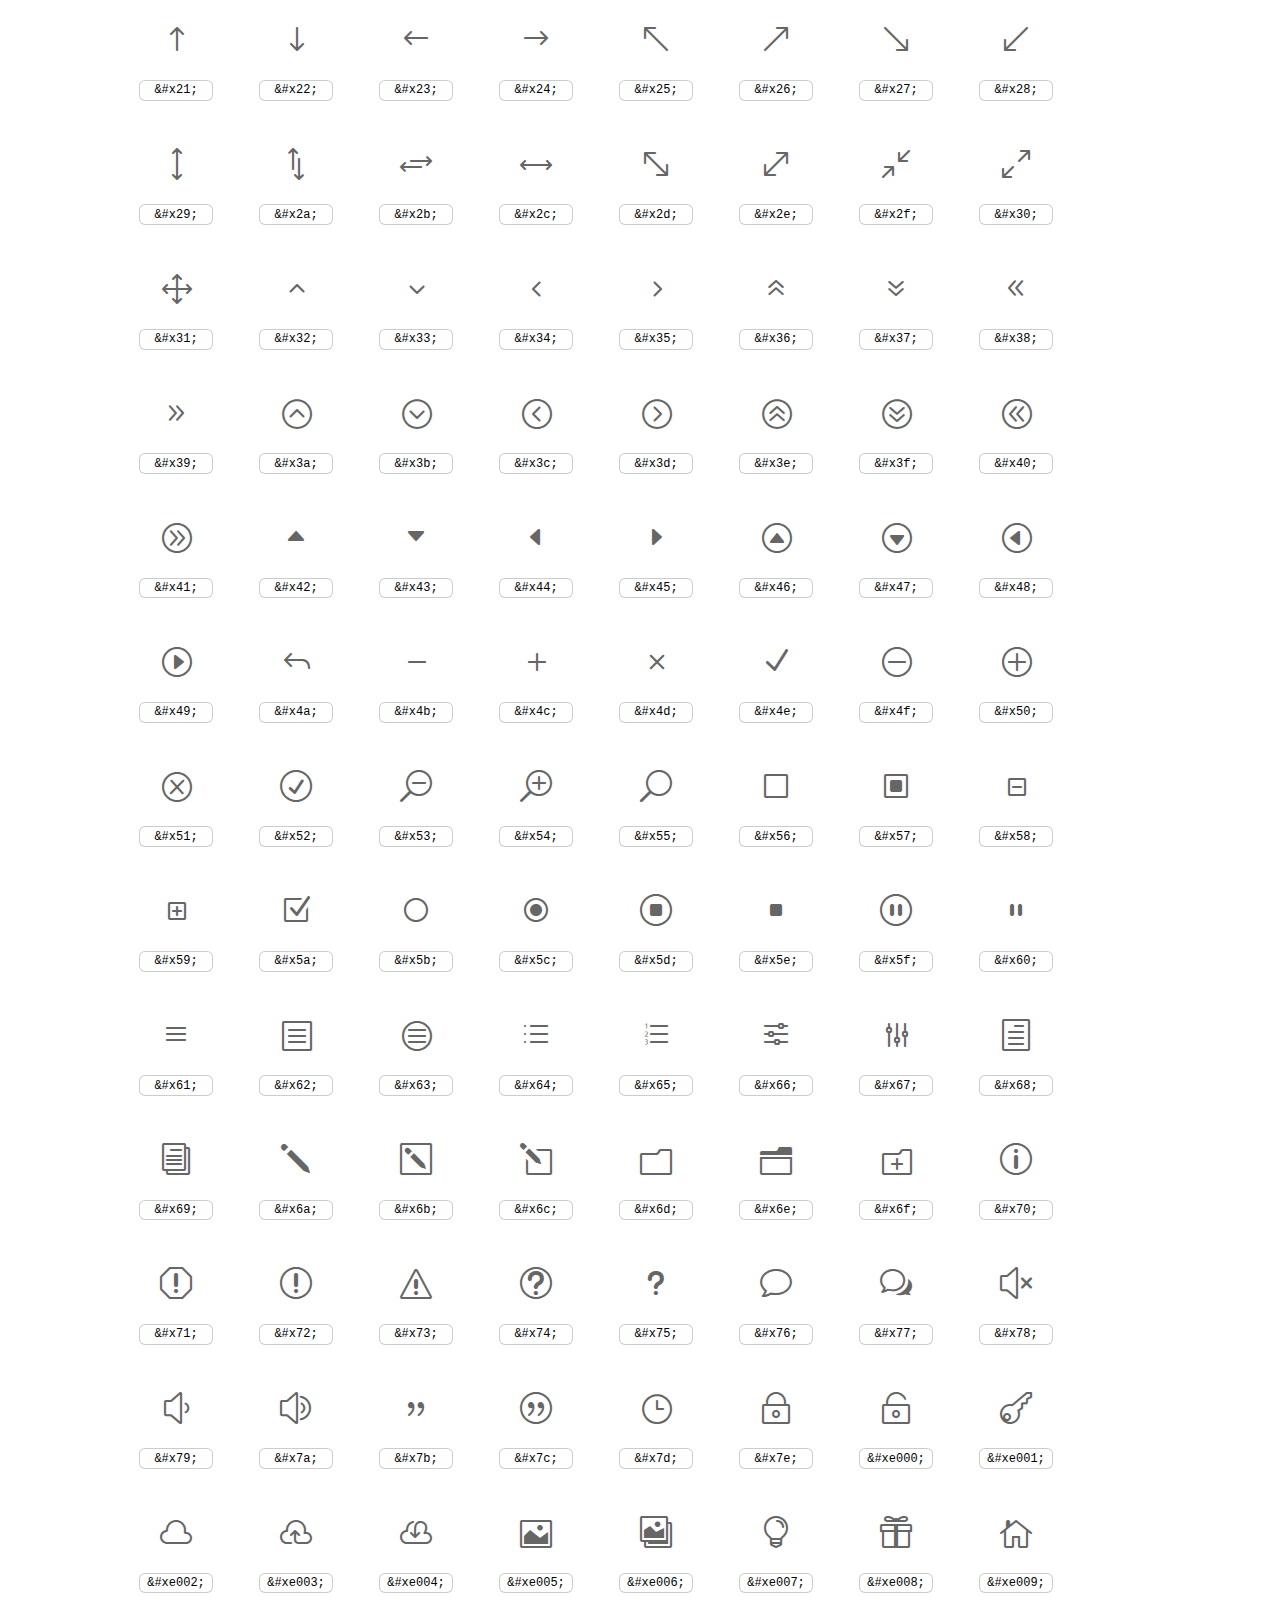
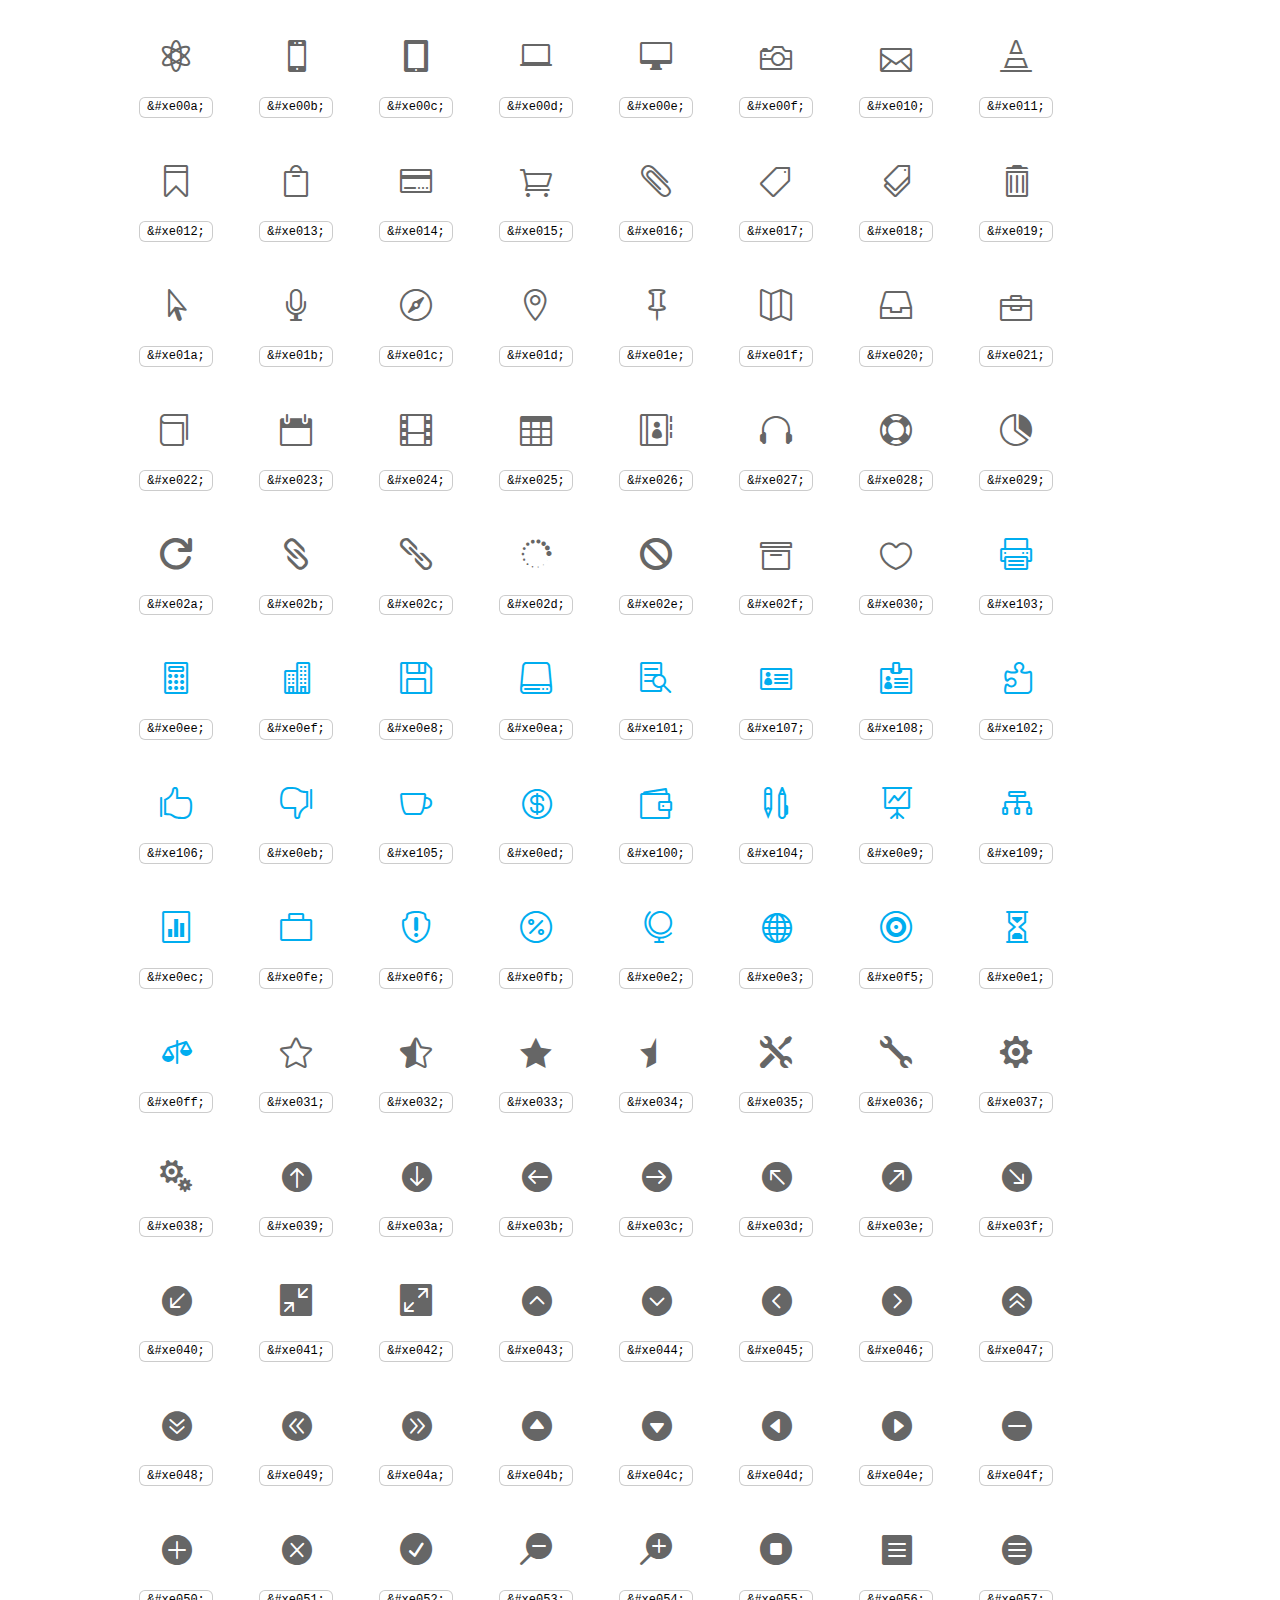
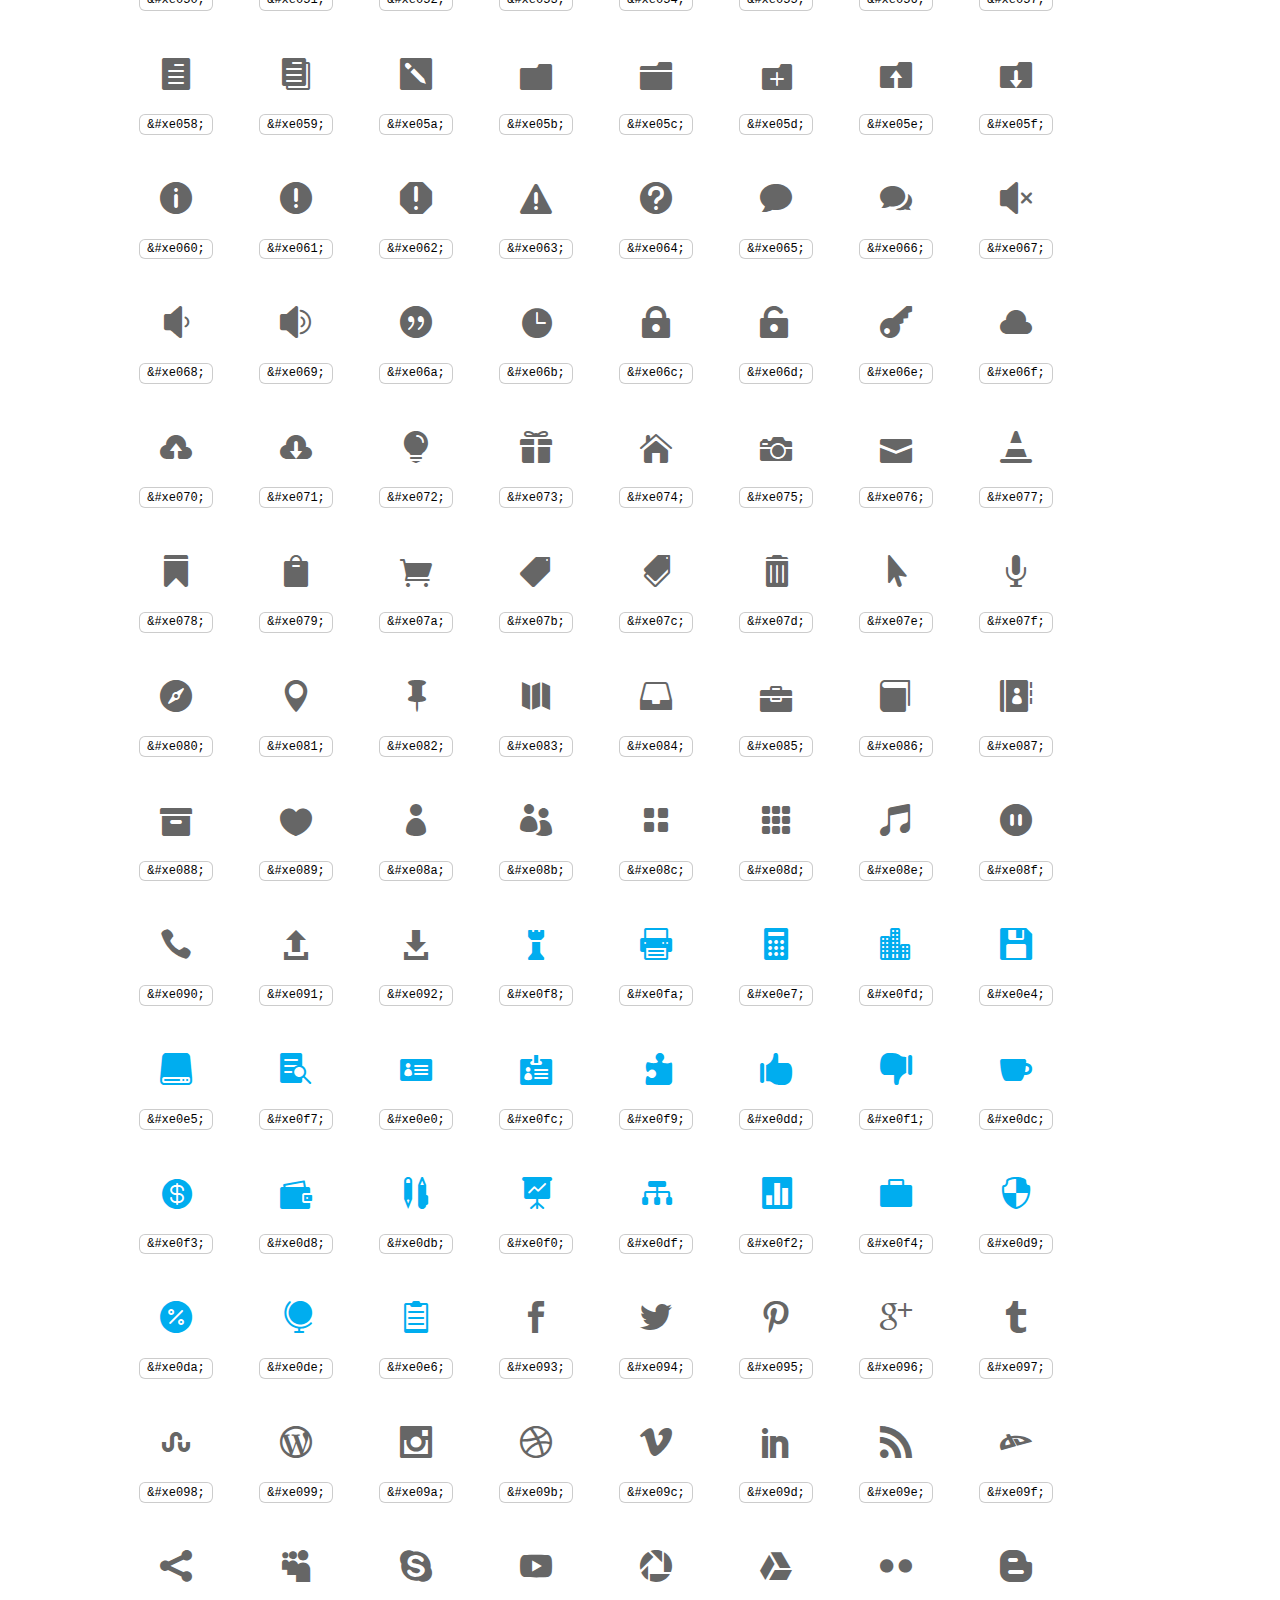
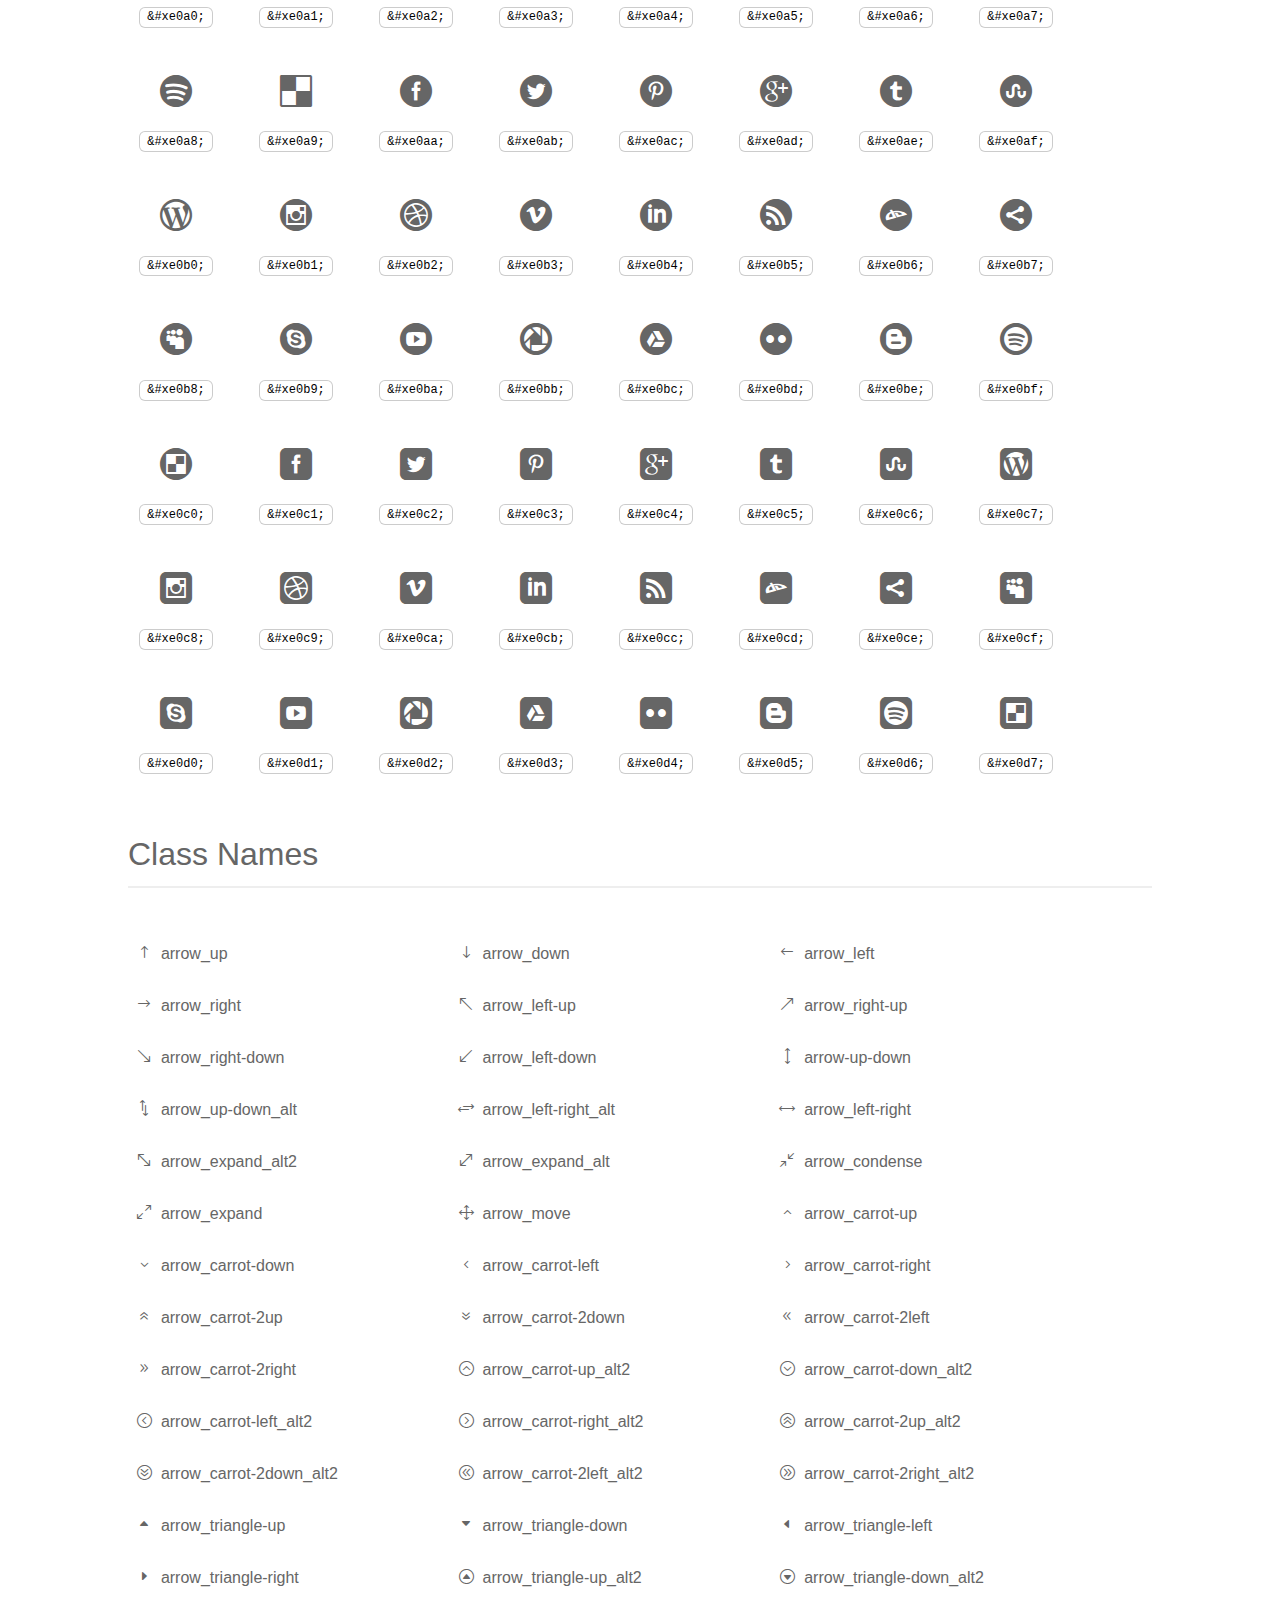
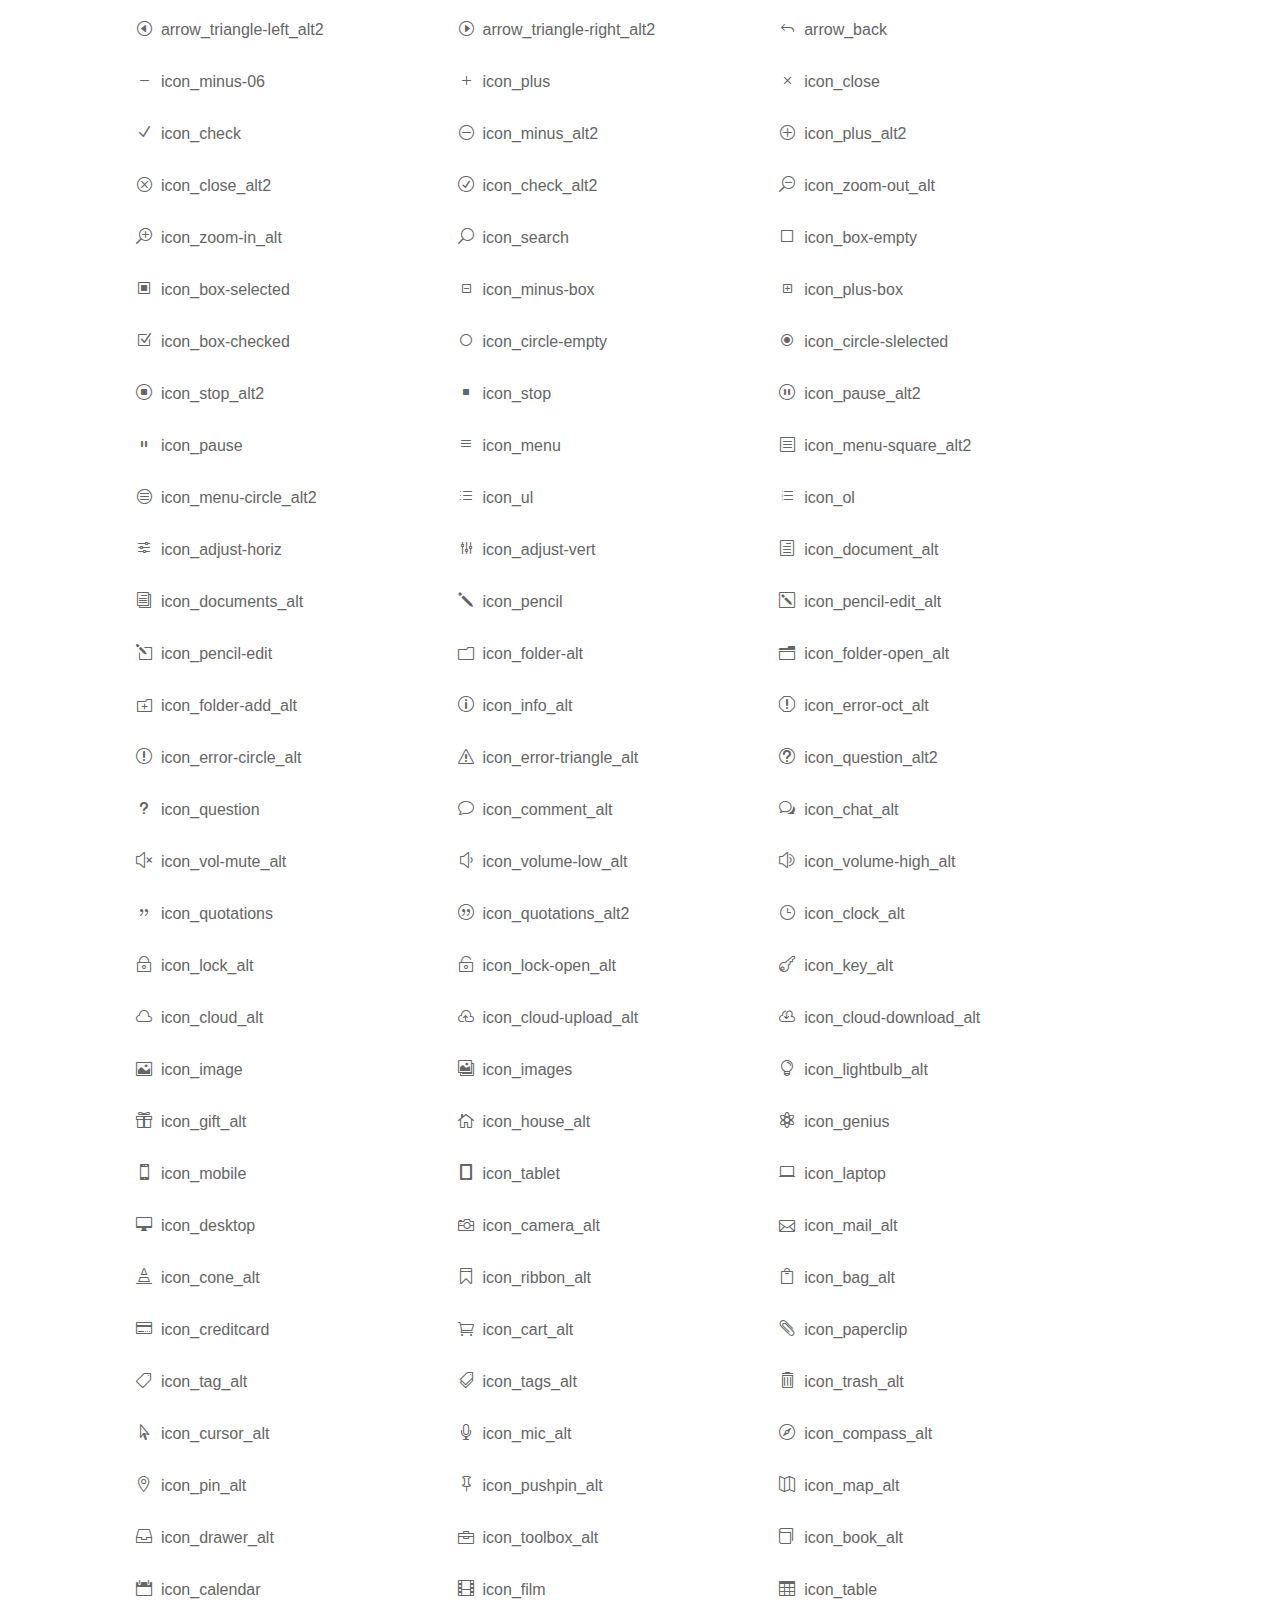
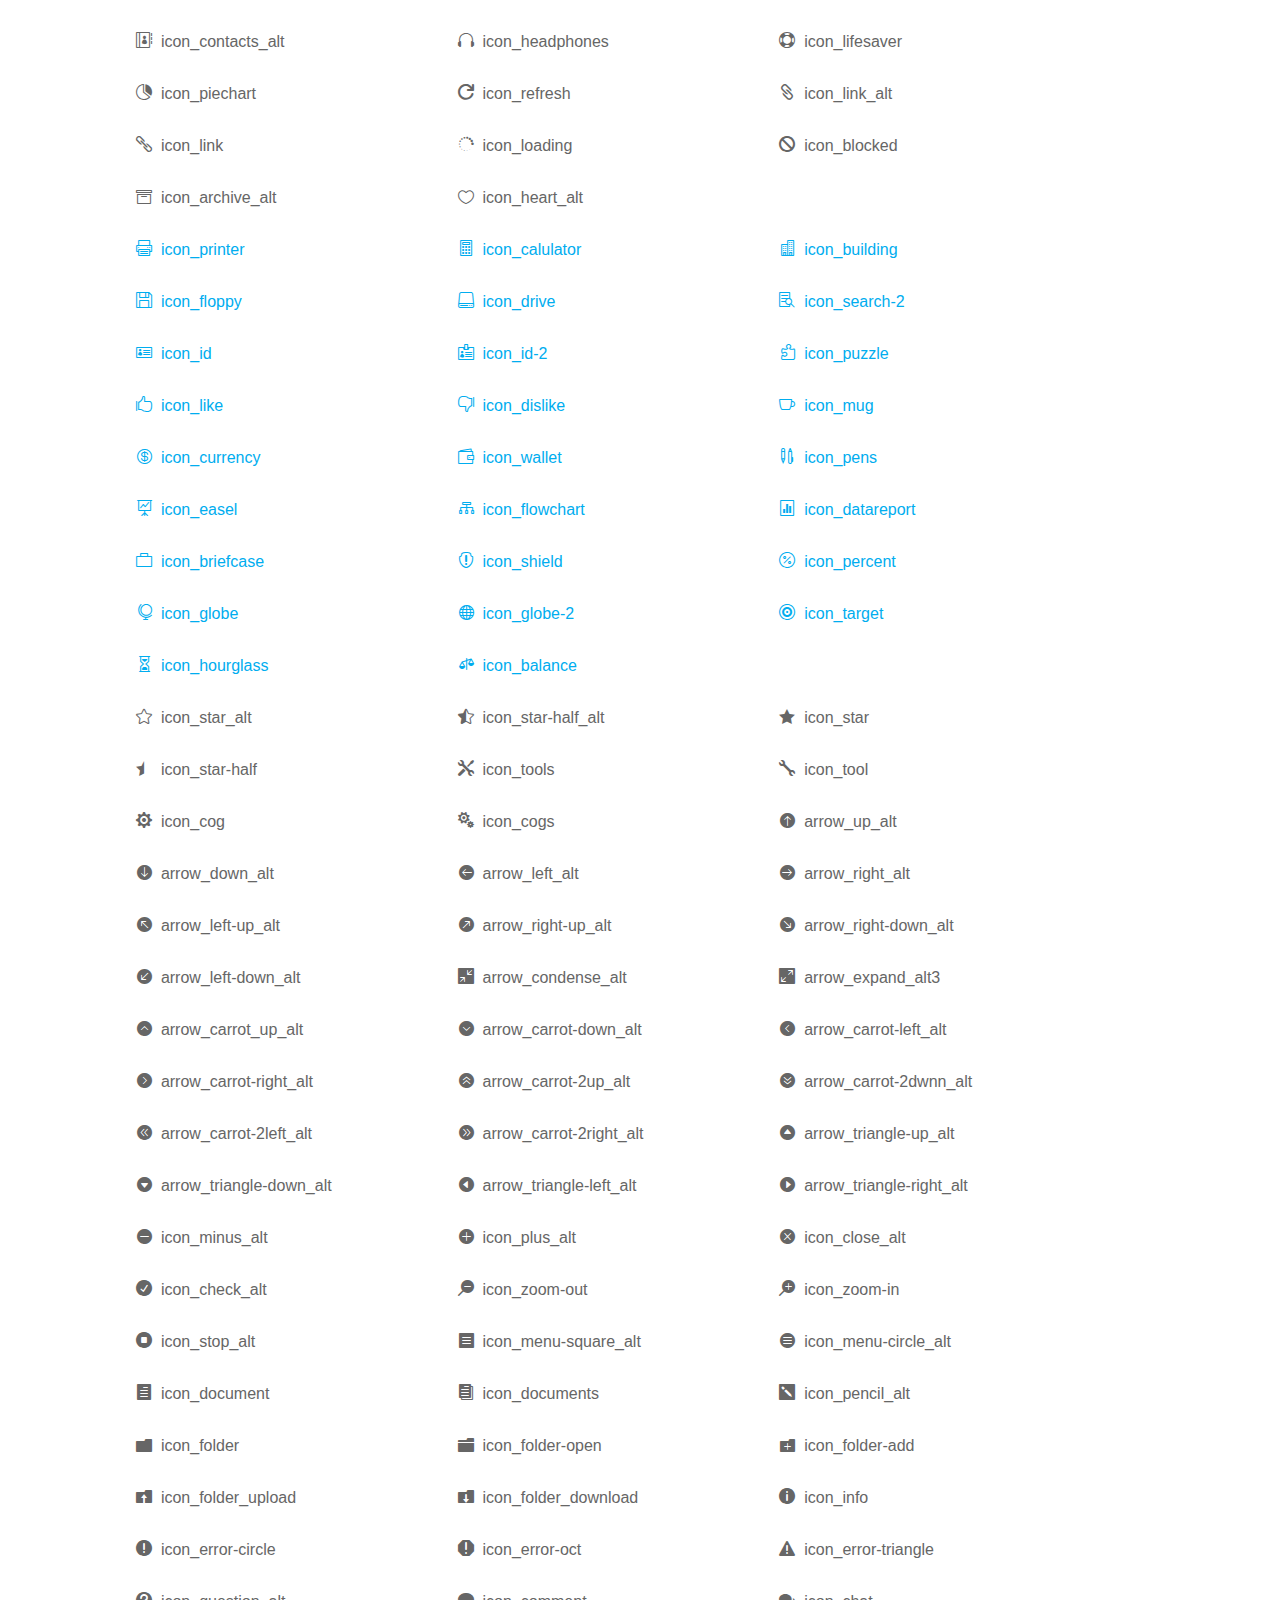
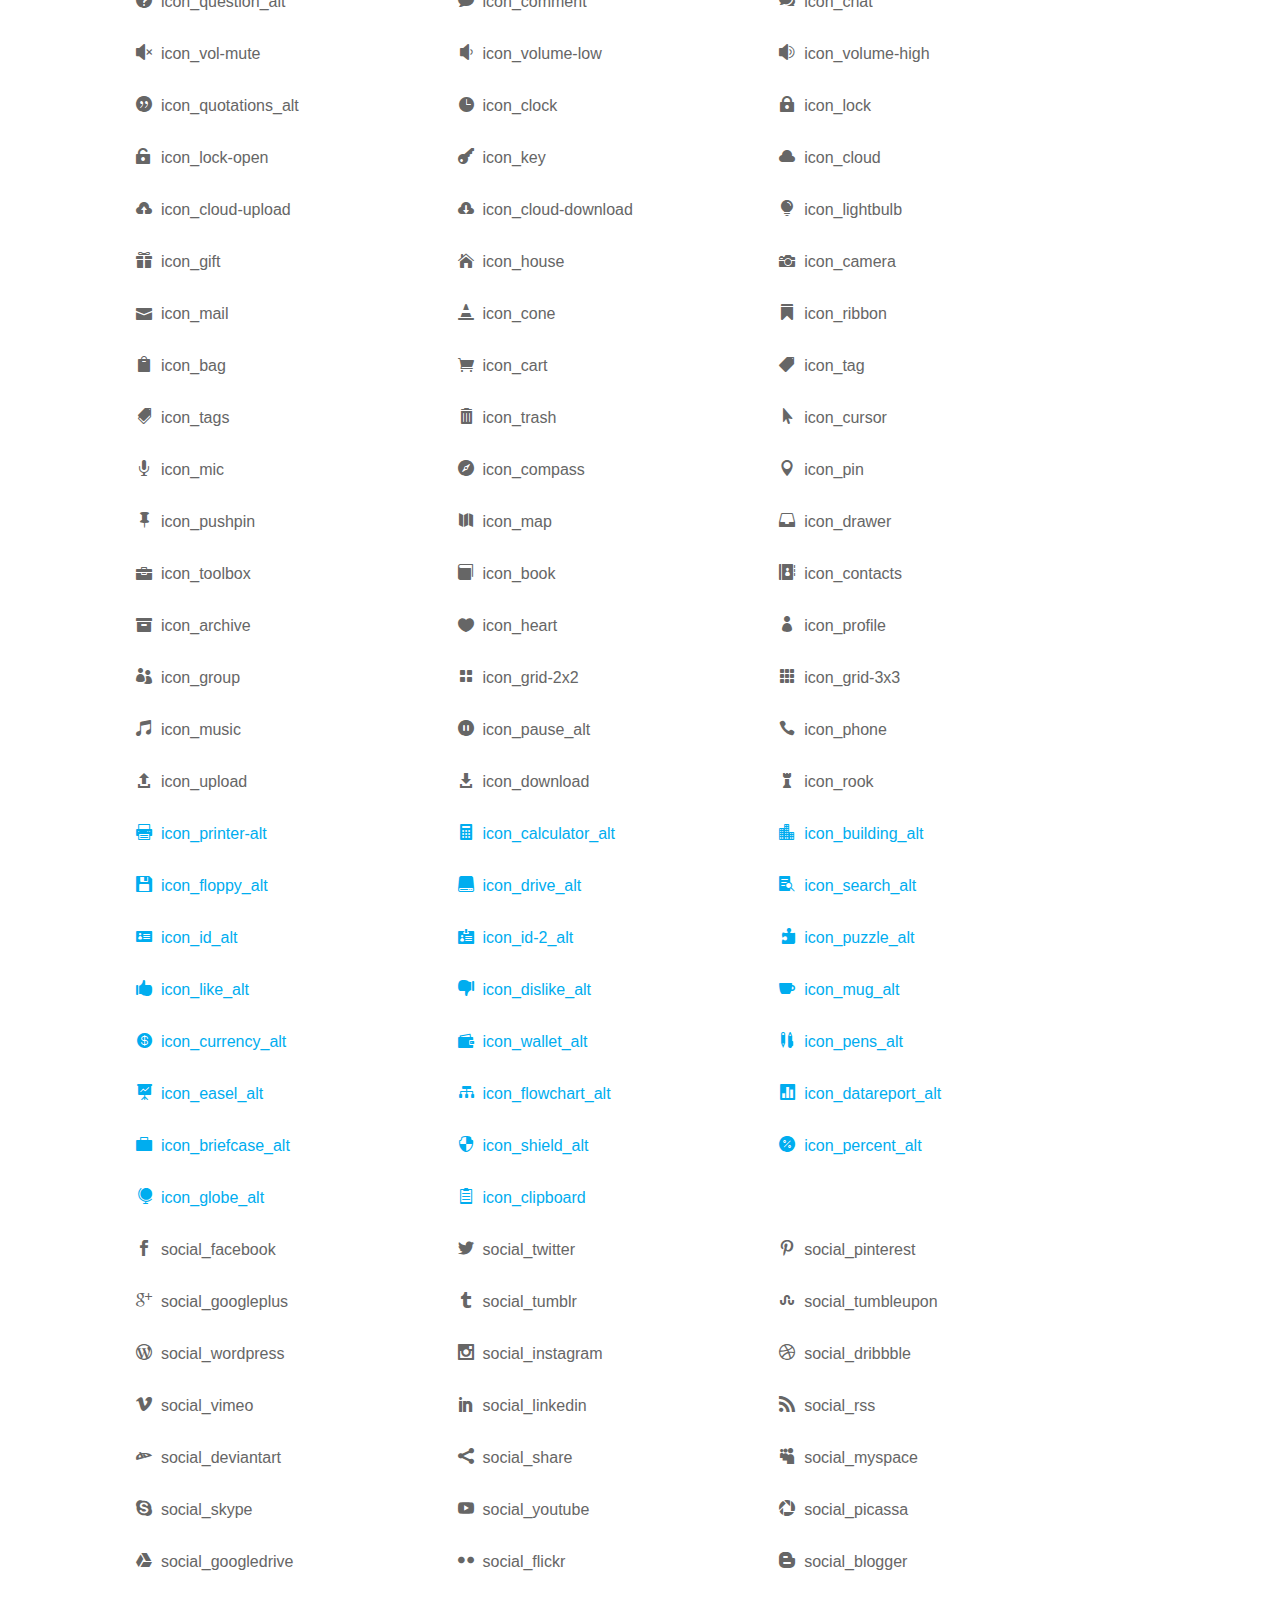
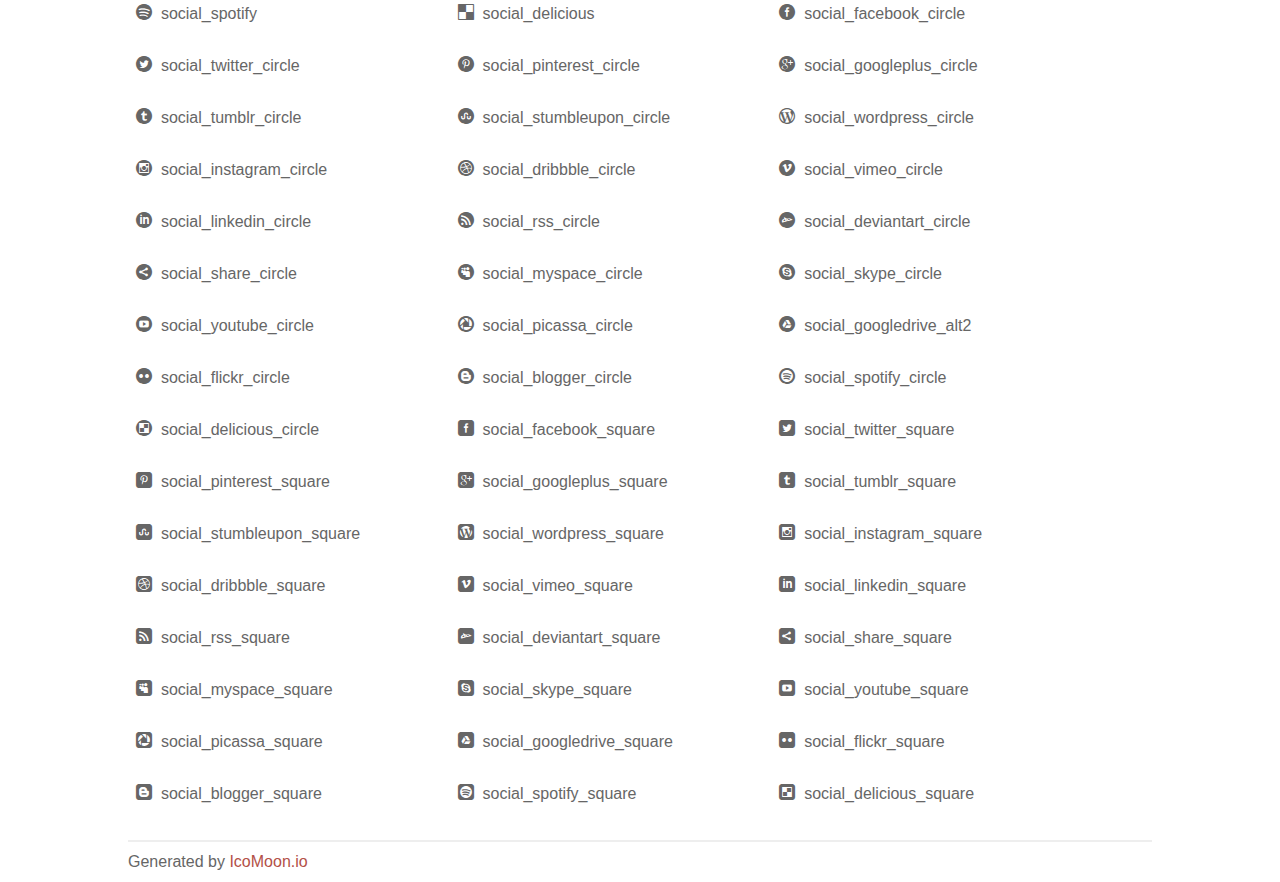
<file: fonts/elegant_font/HTML_CSS/index.html>
<!doctype html>
<html>
<head>
<title>Your Font/Glyphs</title>
<link rel="stylesheet" href="style.css" />
<!--[if lte IE 7]><script src="lte-ie7.js"></script><![endif]-->
<style>
	section, header, footer {display: block;}
	body {
		font-family: sans-serif;
		color: #666;
		line-height: 1.5;
		font-size: 1em;
	}
	* {
		-moz-box-sizing: border-box;
		-webkit-box-sizing: border-box;
		box-sizing: border-box;
		margin: 0;
		padding: 0;
	}
	.glyph {
		float: left;
		text-align: center;
		padding: .75em;
		margin: .4em 1.5em .75em 0;
		width: 6em;
		text-shadow: none;
	}
	
	.glyph input {
		font-family: consolas, monospace;
		font-size: 12px;
		width: 100%;
		text-align: center;
		border: 0;
		box-shadow: 0 0 0 1px #ccc;
		padding: .2em;
                -moz-border-radius: 5px;
                -webkit-border-radius: 5px;
	}
	
	

	.new {
		color:#00adef !important;
	}

	
	.w-main {
		width: 80%;
	}
	.centered {
		margin-left: auto;
		margin-right: auto;
	}
	.fs1 {
		font-size: 2em;
	}
	header {
		margin: 2em 0;
		padding-bottom: .5em;
		color: #666;
		box-shadow: 0 2px #eee;
	}
	header h1 {
		font-size: 2em;
		font-weight: normal;
	}
	.clearfix:before, .clearfix:after { content: ""; display: table; }
	.clearfix:after, .clear { clear: both; }
	footer {
		margin-top: 2em;
		padding: .5em 0;
		box-shadow: 0 -2px #eee;
	}
	a, a:visited {
		color: #B35047;
		text-decoration: none;
	}
	a:hover, a:focus {color: #000;}
	
	.box1 {
		font-size: 16px;
		display: inline-block;
		width: 30%;
		padding: .25em .5em;
		margin: 20px 10px 0 0;
	}
</style>
</head>
<body>
	<div class="w-main centered">
	<section class="mtm clearfix" id="glyphs">
	<div class="glyph">
		<div class="fs1" aria-hidden="true" data-icon="&#x21;"></div>
		<input type="text" readonly value="&amp;#x21;" />
	</div>
	<div class="glyph">
		<div class="fs1" aria-hidden="true" data-icon="&#x22;"></div>
		<input type="text" readonly value="&amp;#x22;" />
	</div>
	<div class="glyph">
		<div class="fs1" aria-hidden="true" data-icon="&#x23;"></div>
		<input type="text" readonly value="&amp;#x23;" />
	</div>
	<div class="glyph">
		<div class="fs1" aria-hidden="true" data-icon="&#x24;"></div>
		<input type="text" readonly value="&amp;#x24;" />
	</div>
	<div class="glyph">
		<div class="fs1" aria-hidden="true" data-icon="&#x25;"></div>
		<input type="text" readonly value="&amp;#x25;" />
	</div>
	<div class="glyph">
		<div class="fs1" aria-hidden="true" data-icon="&#x26;"></div>
		<input type="text" readonly value="&amp;#x26;" />
	</div>
	<div class="glyph">
		<div class="fs1" aria-hidden="true" data-icon="&#x27;"></div>
		<input type="text" readonly value="&amp;#x27;" />
	</div>
	<div class="glyph">
		<div class="fs1" aria-hidden="true" data-icon="&#x28;"></div>
		<input type="text" readonly value="&amp;#x28;" />
	</div>
	<div class="glyph">
		<div class="fs1" aria-hidden="true" data-icon="&#x29;"></div>
		<input type="text" readonly value="&amp;#x29;" />
	</div>
	<div class="glyph">
		<div class="fs1" aria-hidden="true" data-icon="&#x2a;"></div>
		<input type="text" readonly value="&amp;#x2a;" />
	</div>
	<div class="glyph">
		<div class="fs1" aria-hidden="true" data-icon="&#x2b;"></div>
		<input type="text" readonly value="&amp;#x2b;" />
	</div>
	<div class="glyph">
		<div class="fs1" aria-hidden="true" data-icon="&#x2c;"></div>
		<input type="text" readonly value="&amp;#x2c;" />
	</div>
	<div class="glyph">
		<div class="fs1" aria-hidden="true" data-icon="&#x2d;"></div>
		<input type="text" readonly value="&amp;#x2d;" />
	</div>
	<div class="glyph">
		<div class="fs1" aria-hidden="true" data-icon="&#x2e;"></div>
		<input type="text" readonly value="&amp;#x2e;" />
	</div>
	<div class="glyph">
		<div class="fs1" aria-hidden="true" data-icon="&#x2f;"></div>
		<input type="text" readonly value="&amp;#x2f;" />
	</div>
	<div class="glyph">
		<div class="fs1" aria-hidden="true" data-icon="&#x30;"></div>
		<input type="text" readonly value="&amp;#x30;" />
	</div>
	<div class="glyph">
		<div class="fs1" aria-hidden="true" data-icon="&#x31;"></div>
		<input type="text" readonly value="&amp;#x31;" />
	</div>
	<div class="glyph">
		<div class="fs1" aria-hidden="true" data-icon="&#x32;"></div>
		<input type="text" readonly value="&amp;#x32;" />
	</div>
	<div class="glyph">
		<div class="fs1" aria-hidden="true" data-icon="&#x33;"></div>
		<input type="text" readonly value="&amp;#x33;" />
	</div>
	<div class="glyph">
		<div class="fs1" aria-hidden="true" data-icon="&#x34;"></div>
		<input type="text" readonly value="&amp;#x34;" />
	</div>
	<div class="glyph">
		<div class="fs1" aria-hidden="true" data-icon="&#x35;"></div>
		<input type="text" readonly value="&amp;#x35;" />
	</div>
	<div class="glyph">
		<div class="fs1" aria-hidden="true" data-icon="&#x36;"></div>
		<input type="text" readonly value="&amp;#x36;" />
	</div>
	<div class="glyph">
		<div class="fs1" aria-hidden="true" data-icon="&#x37;"></div>
		<input type="text" readonly value="&amp;#x37;" />
	</div>
	<div class="glyph">
		<div class="fs1" aria-hidden="true" data-icon="&#x38;"></div>
		<input type="text" readonly value="&amp;#x38;" />
	</div>
	<div class="glyph">
		<div class="fs1" aria-hidden="true" data-icon="&#x39;"></div>
		<input type="text" readonly value="&amp;#x39;" />
	</div>
	<div class="glyph">
		<div class="fs1" aria-hidden="true" data-icon="&#x3a;"></div>
		<input type="text" readonly value="&amp;#x3a;" />
	</div>
	<div class="glyph">
		<div class="fs1" aria-hidden="true" data-icon="&#x3b;"></div>
		<input type="text" readonly value="&amp;#x3b;" />
	</div>
	<div class="glyph">
		<div class="fs1" aria-hidden="true" data-icon="&#x3c;"></div>
		<input type="text" readonly value="&amp;#x3c;" />
	</div>
	<div class="glyph">
		<div class="fs1" aria-hidden="true" data-icon="&#x3d;"></div>
		<input type="text" readonly value="&amp;#x3d;" />
	</div>
	<div class="glyph">
		<div class="fs1" aria-hidden="true" data-icon="&#x3e;"></div>
		<input type="text" readonly value="&amp;#x3e;" />
	</div>
	<div class="glyph">
		<div class="fs1" aria-hidden="true" data-icon="&#x3f;"></div>
		<input type="text" readonly value="&amp;#x3f;" />
	</div>
	<div class="glyph">
		<div class="fs1" aria-hidden="true" data-icon="&#x40;"></div>
		<input type="text" readonly value="&amp;#x40;" />
	</div>
	<div class="glyph">
		<div class="fs1" aria-hidden="true" data-icon="&#x41;"></div>
		<input type="text" readonly value="&amp;#x41;" />
	</div>
	<div class="glyph">
		<div class="fs1" aria-hidden="true" data-icon="&#x42;"></div>
		<input type="text" readonly value="&amp;#x42;" />
	</div>
	<div class="glyph">
		<div class="fs1" aria-hidden="true" data-icon="&#x43;"></div>
		<input type="text" readonly value="&amp;#x43;" />
	</div>
	<div class="glyph">
		<div class="fs1" aria-hidden="true" data-icon="&#x44;"></div>
		<input type="text" readonly value="&amp;#x44;" />
	</div>
	<div class="glyph">
		<div class="fs1" aria-hidden="true" data-icon="&#x45;"></div>
		<input type="text" readonly value="&amp;#x45;" />
	</div>
	<div class="glyph">
		<div class="fs1" aria-hidden="true" data-icon="&#x46;"></div>
		<input type="text" readonly value="&amp;#x46;" />
	</div>
	<div class="glyph">
		<div class="fs1" aria-hidden="true" data-icon="&#x47;"></div>
		<input type="text" readonly value="&amp;#x47;" />
	</div>
	<div class="glyph">
		<div class="fs1" aria-hidden="true" data-icon="&#x48;"></div>
		<input type="text" readonly value="&amp;#x48;" />
	</div>
	<div class="glyph">
		<div class="fs1" aria-hidden="true" data-icon="&#x49;"></div>
		<input type="text" readonly value="&amp;#x49;" />
	</div>
	<div class="glyph">
		<div class="fs1" aria-hidden="true" data-icon="&#x4a;"></div>
		<input type="text" readonly value="&amp;#x4a;" />
	</div>
	<div class="glyph">
		<div class="fs1" aria-hidden="true" data-icon="&#x4b;"></div>
		<input type="text" readonly value="&amp;#x4b;" />
	</div>
	<div class="glyph">
		<div class="fs1" aria-hidden="true" data-icon="&#x4c;"></div>
		<input type="text" readonly value="&amp;#x4c;" />
	</div>
	<div class="glyph">
		<div class="fs1" aria-hidden="true" data-icon="&#x4d;"></div>
		<input type="text" readonly value="&amp;#x4d;" />
	</div>
	<div class="glyph">
		<div class="fs1" aria-hidden="true" data-icon="&#x4e;"></div>
		<input type="text" readonly value="&amp;#x4e;" />
	</div>
	<div class="glyph">
		<div class="fs1" aria-hidden="true" data-icon="&#x4f;"></div>
		<input type="text" readonly value="&amp;#x4f;" />
	</div>
	<div class="glyph">
		<div class="fs1" aria-hidden="true" data-icon="&#x50;"></div>
		<input type="text" readonly value="&amp;#x50;" />
	</div>
	<div class="glyph">
		<div class="fs1" aria-hidden="true" data-icon="&#x51;"></div>
		<input type="text" readonly value="&amp;#x51;" />
	</div>
	<div class="glyph">
		<div class="fs1" aria-hidden="true" data-icon="&#x52;"></div>
		<input type="text" readonly value="&amp;#x52;" />
	</div>
	<div class="glyph">
		<div class="fs1" aria-hidden="true" data-icon="&#x53;"></div>
		<input type="text" readonly value="&amp;#x53;" />
	</div>
	<div class="glyph">
		<div class="fs1" aria-hidden="true" data-icon="&#x54;"></div>
		<input type="text" readonly value="&amp;#x54;" />
	</div>
	<div class="glyph">
		<div class="fs1" aria-hidden="true" data-icon="&#x55;"></div>
		<input type="text" readonly value="&amp;#x55;" />
	</div>
	<div class="glyph">
		<div class="fs1" aria-hidden="true" data-icon="&#x56;"></div>
		<input type="text" readonly value="&amp;#x56;" />
	</div>
	<div class="glyph">
		<div class="fs1" aria-hidden="true" data-icon="&#x57;"></div>
		<input type="text" readonly value="&amp;#x57;" />
	</div>
	<div class="glyph">
		<div class="fs1" aria-hidden="true" data-icon="&#x58;"></div>
		<input type="text" readonly value="&amp;#x58;" />
	</div>
	<div class="glyph">
		<div class="fs1" aria-hidden="true" data-icon="&#x59;"></div>
		<input type="text" readonly value="&amp;#x59;" />
	</div>
	<div class="glyph">
		<div class="fs1" aria-hidden="true" data-icon="&#x5a;"></div>
		<input type="text" readonly value="&amp;#x5a;" />
	</div>
	<div class="glyph">
		<div class="fs1" aria-hidden="true" data-icon="&#x5b;"></div>
		<input type="text" readonly value="&amp;#x5b;" />
	</div>
	<div class="glyph">
		<div class="fs1" aria-hidden="true" data-icon="&#x5c;"></div>
		<input type="text" readonly value="&amp;#x5c;" />
	</div>
	<div class="glyph">
		<div class="fs1" aria-hidden="true" data-icon="&#x5d;"></div>
		<input type="text" readonly value="&amp;#x5d;" />
	</div>
	<div class="glyph">
		<div class="fs1" aria-hidden="true" data-icon="&#x5e;"></div>
		<input type="text" readonly value="&amp;#x5e;" />
	</div>
	<div class="glyph">
		<div class="fs1" aria-hidden="true" data-icon="&#x5f;"></div>
		<input type="text" readonly value="&amp;#x5f;" />
	</div>
	<div class="glyph">
		<div class="fs1" aria-hidden="true" data-icon="&#x60;"></div>
		<input type="text" readonly value="&amp;#x60;" />
	</div>
	<div class="glyph">
		<div class="fs1" aria-hidden="true" data-icon="&#x61;"></div>
		<input type="text" readonly value="&amp;#x61;" />
	</div>
	<div class="glyph">
		<div class="fs1" aria-hidden="true" data-icon="&#x62;"></div>
		<input type="text" readonly value="&amp;#x62;" />
	</div>
	<div class="glyph">
		<div class="fs1" aria-hidden="true" data-icon="&#x63;"></div>
		<input type="text" readonly value="&amp;#x63;" />
	</div>
	<div class="glyph">
		<div class="fs1" aria-hidden="true" data-icon="&#x64;"></div>
		<input type="text" readonly value="&amp;#x64;" />
	</div>
	<div class="glyph">
		<div class="fs1" aria-hidden="true" data-icon="&#x65;"></div>
		<input type="text" readonly value="&amp;#x65;" />
	</div>
	<div class="glyph">
		<div class="fs1" aria-hidden="true" data-icon="&#x66;"></div>
		<input type="text" readonly value="&amp;#x66;" />
	</div>
	<div class="glyph">
		<div class="fs1" aria-hidden="true" data-icon="&#x67;"></div>
		<input type="text" readonly value="&amp;#x67;" />
	</div>
	<div class="glyph">
		<div class="fs1" aria-hidden="true" data-icon="&#x68;"></div>
		<input type="text" readonly value="&amp;#x68;" />
	</div>
	<div class="glyph">
		<div class="fs1" aria-hidden="true" data-icon="&#x69;"></div>
		<input type="text" readonly value="&amp;#x69;" />
	</div>
	<div class="glyph">
		<div class="fs1" aria-hidden="true" data-icon="&#x6a;"></div>
		<input type="text" readonly value="&amp;#x6a;" />
	</div>
	<div class="glyph">
		<div class="fs1" aria-hidden="true" data-icon="&#x6b;"></div>
		<input type="text" readonly value="&amp;#x6b;" />
	</div>
	<div class="glyph">
		<div class="fs1" aria-hidden="true" data-icon="&#x6c;"></div>
		<input type="text" readonly value="&amp;#x6c;" />
	</div>
	<div class="glyph">
		<div class="fs1" aria-hidden="true" data-icon="&#x6d;"></div>
		<input type="text" readonly value="&amp;#x6d;" />
	</div>
	<div class="glyph">
		<div class="fs1" aria-hidden="true" data-icon="&#x6e;"></div>
		<input type="text" readonly value="&amp;#x6e;" />
	</div>
	<div class="glyph">
		<div class="fs1" aria-hidden="true" data-icon="&#x6f;"></div>
		<input type="text" readonly value="&amp;#x6f;" />
	</div>
	<div class="glyph">
		<div class="fs1" aria-hidden="true" data-icon="&#x70;"></div>
		<input type="text" readonly value="&amp;#x70;" />
	</div>
	<div class="glyph">
		<div class="fs1" aria-hidden="true" data-icon="&#x71;"></div>
		<input type="text" readonly value="&amp;#x71;" />
	</div>
	<div class="glyph">
		<div class="fs1" aria-hidden="true" data-icon="&#x72;"></div>
		<input type="text" readonly value="&amp;#x72;" />
	</div>
	<div class="glyph">
		<div class="fs1" aria-hidden="true" data-icon="&#x73;"></div>
		<input type="text" readonly value="&amp;#x73;" />
	</div>
	<div class="glyph">
		<div class="fs1" aria-hidden="true" data-icon="&#x74;"></div>
		<input type="text" readonly value="&amp;#x74;" />
	</div>
	<div class="glyph">
		<div class="fs1" aria-hidden="true" data-icon="&#x75;"></div>
		<input type="text" readonly value="&amp;#x75;" />
	</div>
	<div class="glyph">
		<div class="fs1" aria-hidden="true" data-icon="&#x76;"></div>
		<input type="text" readonly value="&amp;#x76;" />
	</div>
	<div class="glyph">
		<div class="fs1" aria-hidden="true" data-icon="&#x77;"></div>
		<input type="text" readonly value="&amp;#x77;" />
	</div>
	<div class="glyph">
		<div class="fs1" aria-hidden="true" data-icon="&#x78;"></div>
		<input type="text" readonly value="&amp;#x78;" />
	</div>
	<div class="glyph">
		<div class="fs1" aria-hidden="true" data-icon="&#x79;"></div>
		<input type="text" readonly value="&amp;#x79;" />
	</div>
	<div class="glyph">
		<div class="fs1" aria-hidden="true" data-icon="&#x7a;"></div>
		<input type="text" readonly value="&amp;#x7a;" />
	</div>
	<div class="glyph">
		<div class="fs1" aria-hidden="true" data-icon="&#x7b;"></div>
		<input type="text" readonly value="&amp;#x7b;" />
	</div>
	<div class="glyph">
		<div class="fs1" aria-hidden="true" data-icon="&#x7c;"></div>
		<input type="text" readonly value="&amp;#x7c;" />
	</div>
	<div class="glyph">
		<div class="fs1" aria-hidden="true" data-icon="&#x7d;"></div>
		<input type="text" readonly value="&amp;#x7d;" />
	</div>
	<div class="glyph">
		<div class="fs1" aria-hidden="true" data-icon="&#x7e;"></div>
		<input type="text" readonly value="&amp;#x7e;" />
	</div>
	<div class="glyph">
		<div class="fs1" aria-hidden="true" data-icon="&#xe000;"></div>
		<input type="text" readonly value="&amp;#xe000;" />
	</div>
	<div class="glyph">
		<div class="fs1" aria-hidden="true" data-icon="&#xe001;"></div>
		<input type="text" readonly value="&amp;#xe001;" />
	</div>
	<div class="glyph">
		<div class="fs1" aria-hidden="true" data-icon="&#xe002;"></div>
		<input type="text" readonly value="&amp;#xe002;" />
	</div>
	<div class="glyph">
		<div class="fs1" aria-hidden="true" data-icon="&#xe003;"></div>
		<input type="text" readonly value="&amp;#xe003;" />
	</div>
	<div class="glyph">
		<div class="fs1" aria-hidden="true" data-icon="&#xe004;"></div>
		<input type="text" readonly value="&amp;#xe004;" />
	</div>
	<div class="glyph">
		<div class="fs1" aria-hidden="true" data-icon="&#xe005;"></div>
		<input type="text" readonly value="&amp;#xe005;" />
	</div>
	<div class="glyph">
		<div class="fs1" aria-hidden="true" data-icon="&#xe006;"></div>
		<input type="text" readonly value="&amp;#xe006;" />
	</div>
	<div class="glyph">
		<div class="fs1" aria-hidden="true" data-icon="&#xe007;"></div>
		<input type="text" readonly value="&amp;#xe007;" />
	</div>
	<div class="glyph">
		<div class="fs1" aria-hidden="true" data-icon="&#xe008;"></div>
		<input type="text" readonly value="&amp;#xe008;" />
	</div>
	<div class="glyph">
		<div class="fs1" aria-hidden="true" data-icon="&#xe009;"></div>
		<input type="text" readonly value="&amp;#xe009;" />
	</div>
	<div class="glyph">
		<div class="fs1" aria-hidden="true" data-icon="&#xe00a;"></div>
		<input type="text" readonly value="&amp;#xe00a;" />
	</div>
	<div class="glyph">
		<div class="fs1" aria-hidden="true" data-icon="&#xe00b;"></div>
		<input type="text" readonly value="&amp;#xe00b;" />
	</div>
	<div class="glyph">
		<div class="fs1" aria-hidden="true" data-icon="&#xe00c;"></div>
		<input type="text" readonly value="&amp;#xe00c;" />
	</div>
	<div class="glyph">
		<div class="fs1" aria-hidden="true" data-icon="&#xe00d;"></div>
		<input type="text" readonly value="&amp;#xe00d;" />
	</div>
	<div class="glyph">
		<div class="fs1" aria-hidden="true" data-icon="&#xe00e;"></div>
		<input type="text" readonly value="&amp;#xe00e;" />
	</div>
	<div class="glyph">
		<div class="fs1" aria-hidden="true" data-icon="&#xe00f;"></div>
		<input type="text" readonly value="&amp;#xe00f;" />
	</div>
	<div class="glyph">
		<div class="fs1" aria-hidden="true" data-icon="&#xe010;"></div>
		<input type="text" readonly value="&amp;#xe010;" />
	</div>
	<div class="glyph">
		<div class="fs1" aria-hidden="true" data-icon="&#xe011;"></div>
		<input type="text" readonly value="&amp;#xe011;" />
	</div>
	<div class="glyph">
		<div class="fs1" aria-hidden="true" data-icon="&#xe012;"></div>
		<input type="text" readonly value="&amp;#xe012;" />
	</div>
	<div class="glyph">
		<div class="fs1" aria-hidden="true" data-icon="&#xe013;"></div>
		<input type="text" readonly value="&amp;#xe013;" />
	</div>
	<div class="glyph">
		<div class="fs1" aria-hidden="true" data-icon="&#xe014;"></div>
		<input type="text" readonly value="&amp;#xe014;" />
	</div>
	<div class="glyph">
		<div class="fs1" aria-hidden="true" data-icon="&#xe015;"></div>
		<input type="text" readonly value="&amp;#xe015;" />
	</div>
	<div class="glyph">
		<div class="fs1" aria-hidden="true" data-icon="&#xe016;"></div>
		<input type="text" readonly value="&amp;#xe016;" />
	</div>
	<div class="glyph">
		<div class="fs1" aria-hidden="true" data-icon="&#xe017;"></div>
		<input type="text" readonly value="&amp;#xe017;" />
	</div>
	<div class="glyph">
		<div class="fs1" aria-hidden="true" data-icon="&#xe018;"></div>
		<input type="text" readonly value="&amp;#xe018;" />
	</div>
	<div class="glyph">
		<div class="fs1" aria-hidden="true" data-icon="&#xe019;"></div>
		<input type="text" readonly value="&amp;#xe019;" />
	</div>
	<div class="glyph">
		<div class="fs1" aria-hidden="true" data-icon="&#xe01a;"></div>
		<input type="text" readonly value="&amp;#xe01a;" />
	</div>
	<div class="glyph">
		<div class="fs1" aria-hidden="true" data-icon="&#xe01b;"></div>
		<input type="text" readonly value="&amp;#xe01b;" />
	</div>
	<div class="glyph">
		<div class="fs1" aria-hidden="true" data-icon="&#xe01c;"></div>
		<input type="text" readonly value="&amp;#xe01c;" />
	</div>
	<div class="glyph">
		<div class="fs1" aria-hidden="true" data-icon="&#xe01d;"></div>
		<input type="text" readonly value="&amp;#xe01d;" />
	</div>
	<div class="glyph">
		<div class="fs1" aria-hidden="true" data-icon="&#xe01e;"></div>
		<input type="text" readonly value="&amp;#xe01e;" />
	</div>
	<div class="glyph">
		<div class="fs1" aria-hidden="true" data-icon="&#xe01f;"></div>
		<input type="text" readonly value="&amp;#xe01f;" />
	</div>
	<div class="glyph">
		<div class="fs1" aria-hidden="true" data-icon="&#xe020;"></div>
		<input type="text" readonly value="&amp;#xe020;" />
	</div>
	<div class="glyph">
		<div class="fs1" aria-hidden="true" data-icon="&#xe021;"></div>
		<input type="text" readonly value="&amp;#xe021;" />
	</div>
	<div class="glyph">
		<div class="fs1" aria-hidden="true" data-icon="&#xe022;"></div>
		<input type="text" readonly value="&amp;#xe022;" />
	</div>
	<div class="glyph">
		<div class="fs1" aria-hidden="true" data-icon="&#xe023;"></div>
		<input type="text" readonly value="&amp;#xe023;" />
	</div>
	<div class="glyph">
		<div class="fs1" aria-hidden="true" data-icon="&#xe024;"></div>
		<input type="text" readonly value="&amp;#xe024;" />
	</div>
	<div class="glyph">
		<div class="fs1" aria-hidden="true" data-icon="&#xe025;"></div>
		<input type="text" readonly value="&amp;#xe025;" />
	</div>
	<div class="glyph">
		<div class="fs1" aria-hidden="true" data-icon="&#xe026;"></div>
		<input type="text" readonly value="&amp;#xe026;" />
	</div>
	<div class="glyph">
		<div class="fs1" aria-hidden="true" data-icon="&#xe027;"></div>
		<input type="text" readonly value="&amp;#xe027;" />
	</div>
	<div class="glyph">
		<div class="fs1" aria-hidden="true" data-icon="&#xe028;"></div>
		<input type="text" readonly value="&amp;#xe028;" />
	</div>
	<div class="glyph">
		<div class="fs1" aria-hidden="true" data-icon="&#xe029;"></div>
		<input type="text" readonly value="&amp;#xe029;" />
	</div>
	<div class="glyph">
		<div class="fs1" aria-hidden="true" data-icon="&#xe02a;"></div>
		<input type="text" readonly value="&amp;#xe02a;" />
	</div>
	<div class="glyph">
		<div class="fs1" aria-hidden="true" data-icon="&#xe02b;"></div>
		<input type="text" readonly value="&amp;#xe02b;" />
	</div>
	<div class="glyph">
		<div class="fs1" aria-hidden="true" data-icon="&#xe02c;"></div>
		<input type="text" readonly value="&amp;#xe02c;" />
	</div>
	<div class="glyph">
		<div class="fs1" aria-hidden="true" data-icon="&#xe02d;"></div>
		<input type="text" readonly value="&amp;#xe02d;" />
	</div>
	<div class="glyph">
		<div class="fs1" aria-hidden="true" data-icon="&#xe02e;"></div>
		<input type="text" readonly value="&amp;#xe02e;" />
	</div>
	<div class="glyph">
		<div class="fs1" aria-hidden="true" data-icon="&#xe02f;"></div>
		<input type="text" readonly value="&amp;#xe02f;" />
	</div>
	<div class="glyph">
		<div class="fs1" aria-hidden="true" data-icon="&#xe030;"></div>
		<input type="text" readonly value="&amp;#xe030;" />
	</div>
    
    <div class="new">
    
    <div class="glyph">
		<div class="fs1" aria-hidden="true" data-icon="&#xe103;"></div>
		<input type="text" readonly value="&amp;#xe103;" />
	</div>
	<div class="glyph">
		<div class="fs1" aria-hidden="true" data-icon="&#xe0ee;"></div>
		<input type="text" readonly value="&amp;#xe0ee;" />
	</div>
	<div class="glyph">
		<div class="fs1" aria-hidden="true" data-icon="&#xe0ef;"></div>
		<input type="text" readonly value="&amp;#xe0ef;" />
	</div>
	<div class="glyph">
		<div class="fs1" aria-hidden="true" data-icon="&#xe0e8;"></div>
		<input type="text" readonly value="&amp;#xe0e8;" />
	</div>
	<div class="glyph">
		<div class="fs1" aria-hidden="true" data-icon="&#xe0ea;"></div>
		<input type="text" readonly value="&amp;#xe0ea;" />
	</div>
	<div class="glyph">
		<div class="fs1" aria-hidden="true" data-icon="&#xe101;"></div>
		<input type="text" readonly value="&amp;#xe101;" />
	</div>
	<div class="glyph">
		<div class="fs1" aria-hidden="true" data-icon="&#xe107;"></div>
		<input type="text" readonly value="&amp;#xe107;" />
	</div>
	<div class="glyph">
		<div class="fs1" aria-hidden="true" data-icon="&#xe108;"></div>
		<input type="text" readonly value="&amp;#xe108;" />
	</div>
	<div class="glyph">
		<div class="fs1" aria-hidden="true" data-icon="&#xe102;"></div>
		<input type="text" readonly value="&amp;#xe102;" />
	</div>
	<div class="glyph">
		<div class="fs1" aria-hidden="true" data-icon="&#xe106;"></div>
		<input type="text" readonly value="&amp;#xe106;" />
	</div>
	<div class="glyph">
		<div class="fs1" aria-hidden="true" data-icon="&#xe0eb;"></div>
		<input type="text" readonly value="&amp;#xe0eb;" />
	</div>
	<div class="glyph">
		<div class="fs1" aria-hidden="true" data-icon="&#xe105;"></div>
		<input type="text" readonly value="&amp;#xe105;" />
	</div>
	<div class="glyph">
		<div class="fs1" aria-hidden="true" data-icon="&#xe0ed;"></div>
		<input type="text" readonly value="&amp;#xe0ed;" />
	</div>
	<div class="glyph">
		<div class="fs1" aria-hidden="true" data-icon="&#xe100;"></div>
		<input type="text" readonly value="&amp;#xe100;" />
	</div>
	<div class="glyph">
		<div class="fs1" aria-hidden="true" data-icon="&#xe104;"></div>
		<input type="text" readonly value="&amp;#xe104;" />
	</div>
	<div class="glyph">
		<div class="fs1" aria-hidden="true" data-icon="&#xe0e9;"></div>
		<input type="text" readonly value="&amp;#xe0e9;" />
	</div>
	<div class="glyph">
		<div class="fs1" aria-hidden="true" data-icon="&#xe109;"></div>
		<input type="text" readonly value="&amp;#xe109;" />
	</div>
	<div class="glyph">
		<div class="fs1" aria-hidden="true" data-icon="&#xe0ec;"></div>
		<input type="text" readonly value="&amp;#xe0ec;" />
	</div>
	<div class="glyph">
		<div class="fs1" aria-hidden="true" data-icon="&#xe0fe;"></div>
		<input type="text" readonly value="&amp;#xe0fe;" />
	</div>
	<div class="glyph">
		<div class="fs1" aria-hidden="true" data-icon="&#xe0f6;"></div>
		<input type="text" readonly value="&amp;#xe0f6;" />
	</div>
	<div class="glyph">
		<div class="fs1" aria-hidden="true" data-icon="&#xe0fb;"></div>
		<input type="text" readonly value="&amp;#xe0fb;" />
	</div>
	<div class="glyph">
		<div class="fs1" aria-hidden="true" data-icon="&#xe0e2;"></div>
		<input type="text" readonly value="&amp;#xe0e2;" />
	</div>
	<div class="glyph">
		<div class="fs1" aria-hidden="true" data-icon="&#xe0e3;"></div>
		<input type="text" readonly value="&amp;#xe0e3;" />
	</div>
	<div class="glyph">
		<div class="fs1" aria-hidden="true" data-icon="&#xe0f5;"></div>
		<input type="text" readonly value="&amp;#xe0f5;" />
	</div>
	<div class="glyph">
		<div class="fs1" aria-hidden="true" data-icon="&#xe0e1;"></div>
		<input type="text" readonly value="&amp;#xe0e1;" />
	</div>
	<div class="glyph">
		<div class="fs1" aria-hidden="true" data-icon="&#xe0ff;"></div>
		<input type="text" readonly value="&amp;#xe0ff;" />
	</div>
    
    </div>
    
	<div class="glyph">
		<div class="fs1" aria-hidden="true" data-icon="&#xe031;"></div>
		<input type="text" readonly value="&amp;#xe031;" />
	</div>
	<div class="glyph">
		<div class="fs1" aria-hidden="true" data-icon="&#xe032;"></div>
		<input type="text" readonly value="&amp;#xe032;" />
	</div>
	<div class="glyph">
		<div class="fs1" aria-hidden="true" data-icon="&#xe033;"></div>
		<input type="text" readonly value="&amp;#xe033;" />
	</div>
	<div class="glyph">
		<div class="fs1" aria-hidden="true" data-icon="&#xe034;"></div>
		<input type="text" readonly value="&amp;#xe034;" />
	</div>
	<div class="glyph">
		<div class="fs1" aria-hidden="true" data-icon="&#xe035;"></div>
		<input type="text" readonly value="&amp;#xe035;" />
	</div>
	<div class="glyph">
		<div class="fs1" aria-hidden="true" data-icon="&#xe036;"></div>
		<input type="text" readonly value="&amp;#xe036;" />
	</div>
	<div class="glyph">
		<div class="fs1" aria-hidden="true" data-icon="&#xe037;"></div>
		<input type="text" readonly value="&amp;#xe037;" />
	</div>
	<div class="glyph">
		<div class="fs1" aria-hidden="true" data-icon="&#xe038;"></div>
		<input type="text" readonly value="&amp;#xe038;" />
	</div>
	<div class="glyph">
		<div class="fs1" aria-hidden="true" data-icon="&#xe039;"></div>
		<input type="text" readonly value="&amp;#xe039;" />
	</div>
	<div class="glyph">
		<div class="fs1" aria-hidden="true" data-icon="&#xe03a;"></div>
		<input type="text" readonly value="&amp;#xe03a;" />
	</div>
	<div class="glyph">
		<div class="fs1" aria-hidden="true" data-icon="&#xe03b;"></div>
		<input type="text" readonly value="&amp;#xe03b;" />
	</div>
	<div class="glyph">
		<div class="fs1" aria-hidden="true" data-icon="&#xe03c;"></div>
		<input type="text" readonly value="&amp;#xe03c;" />
	</div>
	<div class="glyph">
		<div class="fs1" aria-hidden="true" data-icon="&#xe03d;"></div>
		<input type="text" readonly value="&amp;#xe03d;" />
	</div>
	<div class="glyph">
		<div class="fs1" aria-hidden="true" data-icon="&#xe03e;"></div>
		<input type="text" readonly value="&amp;#xe03e;" />
	</div>
	<div class="glyph">
		<div class="fs1" aria-hidden="true" data-icon="&#xe03f;"></div>
		<input type="text" readonly value="&amp;#xe03f;" />
	</div>
	<div class="glyph">
		<div class="fs1" aria-hidden="true" data-icon="&#xe040;"></div>
		<input type="text" readonly value="&amp;#xe040;" />
	</div>
	<div class="glyph">
		<div class="fs1" aria-hidden="true" data-icon="&#xe041;"></div>
		<input type="text" readonly value="&amp;#xe041;" />
	</div>
	<div class="glyph">
		<div class="fs1" aria-hidden="true" data-icon="&#xe042;"></div>
		<input type="text" readonly value="&amp;#xe042;" />
	</div>
	<div class="glyph">
		<div class="fs1" aria-hidden="true" data-icon="&#xe043;"></div>
		<input type="text" readonly value="&amp;#xe043;" />
	</div>
	<div class="glyph">
		<div class="fs1" aria-hidden="true" data-icon="&#xe044;"></div>
		<input type="text" readonly value="&amp;#xe044;" />
	</div>
	<div class="glyph">
		<div class="fs1" aria-hidden="true" data-icon="&#xe045;"></div>
		<input type="text" readonly value="&amp;#xe045;" />
	</div>
	<div class="glyph">
		<div class="fs1" aria-hidden="true" data-icon="&#xe046;"></div>
		<input type="text" readonly value="&amp;#xe046;" />
	</div>
	<div class="glyph">
		<div class="fs1" aria-hidden="true" data-icon="&#xe047;"></div>
		<input type="text" readonly value="&amp;#xe047;" />
	</div>
	<div class="glyph">
		<div class="fs1" aria-hidden="true" data-icon="&#xe048;"></div>
		<input type="text" readonly value="&amp;#xe048;" />
	</div>
	<div class="glyph">
		<div class="fs1" aria-hidden="true" data-icon="&#xe049;"></div>
		<input type="text" readonly value="&amp;#xe049;" />
	</div>
	<div class="glyph">
		<div class="fs1" aria-hidden="true" data-icon="&#xe04a;"></div>
		<input type="text" readonly value="&amp;#xe04a;" />
	</div>
	<div class="glyph">
		<div class="fs1" aria-hidden="true" data-icon="&#xe04b;"></div>
		<input type="text" readonly value="&amp;#xe04b;" />
	</div>
	<div class="glyph">
		<div class="fs1" aria-hidden="true" data-icon="&#xe04c;"></div>
		<input type="text" readonly value="&amp;#xe04c;" />
	</div>
	<div class="glyph">
		<div class="fs1" aria-hidden="true" data-icon="&#xe04d;"></div>
		<input type="text" readonly value="&amp;#xe04d;" />
	</div>
	<div class="glyph">
		<div class="fs1" aria-hidden="true" data-icon="&#xe04e;"></div>
		<input type="text" readonly value="&amp;#xe04e;" />
	</div>
	<div class="glyph">
		<div class="fs1" aria-hidden="true" data-icon="&#xe04f;"></div>
		<input type="text" readonly value="&amp;#xe04f;" />
	</div>
	<div class="glyph">
		<div class="fs1" aria-hidden="true" data-icon="&#xe050;"></div>
		<input type="text" readonly value="&amp;#xe050;" />
	</div>
	<div class="glyph">
		<div class="fs1" aria-hidden="true" data-icon="&#xe051;"></div>
		<input type="text" readonly value="&amp;#xe051;" />
	</div>
	<div class="glyph">
		<div class="fs1" aria-hidden="true" data-icon="&#xe052;"></div>
		<input type="text" readonly value="&amp;#xe052;" />
	</div>
	<div class="glyph">
		<div class="fs1" aria-hidden="true" data-icon="&#xe053;"></div>
		<input type="text" readonly value="&amp;#xe053;" />
	</div>
	<div class="glyph">
		<div class="fs1" aria-hidden="true" data-icon="&#xe054;"></div>
		<input type="text" readonly value="&amp;#xe054;" />
	</div>
	<div class="glyph">
		<div class="fs1" aria-hidden="true" data-icon="&#xe055;"></div>
		<input type="text" readonly value="&amp;#xe055;" />
	</div>
	<div class="glyph">
		<div class="fs1" aria-hidden="true" data-icon="&#xe056;"></div>
		<input type="text" readonly value="&amp;#xe056;" />
	</div>
	<div class="glyph">
		<div class="fs1" aria-hidden="true" data-icon="&#xe057;"></div>
		<input type="text" readonly value="&amp;#xe057;" />
	</div>
	<div class="glyph">
		<div class="fs1" aria-hidden="true" data-icon="&#xe058;"></div>
		<input type="text" readonly value="&amp;#xe058;" />
	</div>
	<div class="glyph">
		<div class="fs1" aria-hidden="true" data-icon="&#xe059;"></div>
		<input type="text" readonly value="&amp;#xe059;" />
	</div>
	<div class="glyph">
		<div class="fs1" aria-hidden="true" data-icon="&#xe05a;"></div>
		<input type="text" readonly value="&amp;#xe05a;" />
	</div>
	<div class="glyph">
		<div class="fs1" aria-hidden="true" data-icon="&#xe05b;"></div>
		<input type="text" readonly value="&amp;#xe05b;" />
	</div>
	<div class="glyph">
		<div class="fs1" aria-hidden="true" data-icon="&#xe05c;"></div>
		<input type="text" readonly value="&amp;#xe05c;" />
	</div>
	<div class="glyph">
		<div class="fs1" aria-hidden="true" data-icon="&#xe05d;"></div>
		<input type="text" readonly value="&amp;#xe05d;" />
	</div>
	<div class="glyph">
		<div class="fs1" aria-hidden="true" data-icon="&#xe05e;"></div>
		<input type="text" readonly value="&amp;#xe05e;" />
	</div>
	<div class="glyph">
		<div class="fs1" aria-hidden="true" data-icon="&#xe05f;"></div>
		<input type="text" readonly value="&amp;#xe05f;" />
	</div>
	<div class="glyph">
		<div class="fs1" aria-hidden="true" data-icon="&#xe060;"></div>
		<input type="text" readonly value="&amp;#xe060;" />
	</div>
	<div class="glyph">
		<div class="fs1" aria-hidden="true" data-icon="&#xe061;"></div>
		<input type="text" readonly value="&amp;#xe061;" />
	</div>
	<div class="glyph">
		<div class="fs1" aria-hidden="true" data-icon="&#xe062;"></div>
		<input type="text" readonly value="&amp;#xe062;" />
	</div>
	<div class="glyph">
		<div class="fs1" aria-hidden="true" data-icon="&#xe063;"></div>
		<input type="text" readonly value="&amp;#xe063;" />
	</div>
	<div class="glyph">
		<div class="fs1" aria-hidden="true" data-icon="&#xe064;"></div>
		<input type="text" readonly value="&amp;#xe064;" />
	</div>
	<div class="glyph">
		<div class="fs1" aria-hidden="true" data-icon="&#xe065;"></div>
		<input type="text" readonly value="&amp;#xe065;" />
	</div>
	<div class="glyph">
		<div class="fs1" aria-hidden="true" data-icon="&#xe066;"></div>
		<input type="text" readonly value="&amp;#xe066;" />
	</div>
	<div class="glyph">
		<div class="fs1" aria-hidden="true" data-icon="&#xe067;"></div>
		<input type="text" readonly value="&amp;#xe067;" />
	</div>
	<div class="glyph">
		<div class="fs1" aria-hidden="true" data-icon="&#xe068;"></div>
		<input type="text" readonly value="&amp;#xe068;" />
	</div>
	<div class="glyph">
		<div class="fs1" aria-hidden="true" data-icon="&#xe069;"></div>
		<input type="text" readonly value="&amp;#xe069;" />
	</div>
	<div class="glyph">
		<div class="fs1" aria-hidden="true" data-icon="&#xe06a;"></div>
		<input type="text" readonly value="&amp;#xe06a;" />
	</div>
	<div class="glyph">
		<div class="fs1" aria-hidden="true" data-icon="&#xe06b;"></div>
		<input type="text" readonly value="&amp;#xe06b;" />
	</div>
	<div class="glyph">
		<div class="fs1" aria-hidden="true" data-icon="&#xe06c;"></div>
		<input type="text" readonly value="&amp;#xe06c;" />
	</div>
	<div class="glyph">
		<div class="fs1" aria-hidden="true" data-icon="&#xe06d;"></div>
		<input type="text" readonly value="&amp;#xe06d;" />
	</div>
	<div class="glyph">
		<div class="fs1" aria-hidden="true" data-icon="&#xe06e;"></div>
		<input type="text" readonly value="&amp;#xe06e;" />
	</div>
	<div class="glyph">
		<div class="fs1" aria-hidden="true" data-icon="&#xe06f;"></div>
		<input type="text" readonly value="&amp;#xe06f;" />
	</div>
	<div class="glyph">
		<div class="fs1" aria-hidden="true" data-icon="&#xe070;"></div>
		<input type="text" readonly value="&amp;#xe070;" />
	</div>
	<div class="glyph">
		<div class="fs1" aria-hidden="true" data-icon="&#xe071;"></div>
		<input type="text" readonly value="&amp;#xe071;" />
	</div>
	<div class="glyph">
		<div class="fs1" aria-hidden="true" data-icon="&#xe072;"></div>
		<input type="text" readonly value="&amp;#xe072;" />
	</div>
	<div class="glyph">
		<div class="fs1" aria-hidden="true" data-icon="&#xe073;"></div>
		<input type="text" readonly value="&amp;#xe073;" />
	</div>
	<div class="glyph">
		<div class="fs1" aria-hidden="true" data-icon="&#xe074;"></div>
		<input type="text" readonly value="&amp;#xe074;" />
	</div>
	<div class="glyph">
		<div class="fs1" aria-hidden="true" data-icon="&#xe075;"></div>
		<input type="text" readonly value="&amp;#xe075;" />
	</div>
	<div class="glyph">
		<div class="fs1" aria-hidden="true" data-icon="&#xe076;"></div>
		<input type="text" readonly value="&amp;#xe076;" />
	</div>
	<div class="glyph">
		<div class="fs1" aria-hidden="true" data-icon="&#xe077;"></div>
		<input type="text" readonly value="&amp;#xe077;" />
	</div>
	<div class="glyph">
		<div class="fs1" aria-hidden="true" data-icon="&#xe078;"></div>
		<input type="text" readonly value="&amp;#xe078;" />
	</div>
	<div class="glyph">
		<div class="fs1" aria-hidden="true" data-icon="&#xe079;"></div>
		<input type="text" readonly value="&amp;#xe079;" />
	</div>
	<div class="glyph">
		<div class="fs1" aria-hidden="true" data-icon="&#xe07a;"></div>
		<input type="text" readonly value="&amp;#xe07a;" />
	</div>
	<div class="glyph">
		<div class="fs1" aria-hidden="true" data-icon="&#xe07b;"></div>
		<input type="text" readonly value="&amp;#xe07b;" />
	</div>
	<div class="glyph">
		<div class="fs1" aria-hidden="true" data-icon="&#xe07c;"></div>
		<input type="text" readonly value="&amp;#xe07c;" />
	</div>
	<div class="glyph">
		<div class="fs1" aria-hidden="true" data-icon="&#xe07d;"></div>
		<input type="text" readonly value="&amp;#xe07d;" />
	</div>
	<div class="glyph">
		<div class="fs1" aria-hidden="true" data-icon="&#xe07e;"></div>
		<input type="text" readonly value="&amp;#xe07e;" />
	</div>
	<div class="glyph">
		<div class="fs1" aria-hidden="true" data-icon="&#xe07f;"></div>
		<input type="text" readonly value="&amp;#xe07f;" />
	</div>
	<div class="glyph">
		<div class="fs1" aria-hidden="true" data-icon="&#xe080;"></div>
		<input type="text" readonly value="&amp;#xe080;" />
	</div>
	<div class="glyph">
		<div class="fs1" aria-hidden="true" data-icon="&#xe081;"></div>
		<input type="text" readonly value="&amp;#xe081;" />
	</div>
	<div class="glyph">
		<div class="fs1" aria-hidden="true" data-icon="&#xe082;"></div>
		<input type="text" readonly value="&amp;#xe082;" />
	</div>
	<div class="glyph">
		<div class="fs1" aria-hidden="true" data-icon="&#xe083;"></div>
		<input type="text" readonly value="&amp;#xe083;" />
	</div>
	<div class="glyph">
		<div class="fs1" aria-hidden="true" data-icon="&#xe084;"></div>
		<input type="text" readonly value="&amp;#xe084;" />
	</div>
	<div class="glyph">
		<div class="fs1" aria-hidden="true" data-icon="&#xe085;"></div>
		<input type="text" readonly value="&amp;#xe085;" />
	</div>
	<div class="glyph">
		<div class="fs1" aria-hidden="true" data-icon="&#xe086;"></div>
		<input type="text" readonly value="&amp;#xe086;" />
	</div>
	<div class="glyph">
		<div class="fs1" aria-hidden="true" data-icon="&#xe087;"></div>
		<input type="text" readonly value="&amp;#xe087;" />
	</div>
	<div class="glyph">
		<div class="fs1" aria-hidden="true" data-icon="&#xe088;"></div>
		<input type="text" readonly value="&amp;#xe088;" />
	</div>
	<div class="glyph">
		<div class="fs1" aria-hidden="true" data-icon="&#xe089;"></div>
		<input type="text" readonly value="&amp;#xe089;" />
	</div>
	<div class="glyph">
		<div class="fs1" aria-hidden="true" data-icon="&#xe08a;"></div>
		<input type="text" readonly value="&amp;#xe08a;" />
	</div>
	<div class="glyph">
		<div class="fs1" aria-hidden="true" data-icon="&#xe08b;"></div>
		<input type="text" readonly value="&amp;#xe08b;" />
	</div>
	<div class="glyph">
		<div class="fs1" aria-hidden="true" data-icon="&#xe08c;"></div>
		<input type="text" readonly value="&amp;#xe08c;" />
	</div>
	<div class="glyph">
		<div class="fs1" aria-hidden="true" data-icon="&#xe08d;"></div>
		<input type="text" readonly value="&amp;#xe08d;" />
	</div>
	<div class="glyph">
		<div class="fs1" aria-hidden="true" data-icon="&#xe08e;"></div>
		<input type="text" readonly value="&amp;#xe08e;" />
	</div>
	<div class="glyph">
		<div class="fs1" aria-hidden="true" data-icon="&#xe08f;"></div>
		<input type="text" readonly value="&amp;#xe08f;" />
	</div>
	<div class="glyph">
		<div class="fs1" aria-hidden="true" data-icon="&#xe090;"></div>
		<input type="text" readonly value="&amp;#xe090;" />
	</div>
	<div class="glyph">
		<div class="fs1" aria-hidden="true" data-icon="&#xe091;"></div>
		<input type="text" readonly value="&amp;#xe091;" />
	</div>
	<div class="glyph">
		<div class="fs1" aria-hidden="true" data-icon="&#xe092;"></div>
		<input type="text" readonly value="&amp;#xe092;" />
	</div>
    
    <div class="new">
    
    <div class="glyph">
		<div class="fs1" aria-hidden="true" data-icon="&#xe0f8;"></div>
		<input type="text" readonly value="&amp;#xe0f8;" />
	</div>
	<div class="glyph">
		<div class="fs1" aria-hidden="true" data-icon="&#xe0fa;"></div>
		<input type="text" readonly value="&amp;#xe0fa;" />
	</div>
	<div class="glyph">
		<div class="fs1" aria-hidden="true" data-icon="&#xe0e7;"></div>
		<input type="text" readonly value="&amp;#xe0e7;" />
	</div>
	<div class="glyph">
		<div class="fs1" aria-hidden="true" data-icon="&#xe0fd;"></div>
		<input type="text" readonly value="&amp;#xe0fd;" />
	</div>
	<div class="glyph">
		<div class="fs1" aria-hidden="true" data-icon="&#xe0e4;"></div>
		<input type="text" readonly value="&amp;#xe0e4;" />
	</div>
	<div class="glyph">
		<div class="fs1" aria-hidden="true" data-icon="&#xe0e5;"></div>
		<input type="text" readonly value="&amp;#xe0e5;" />
	</div>
	<div class="glyph">
		<div class="fs1" aria-hidden="true" data-icon="&#xe0f7;"></div>
		<input type="text" readonly value="&amp;#xe0f7;" />
	</div>
	<div class="glyph">
		<div class="fs1" aria-hidden="true" data-icon="&#xe0e0;"></div>
		<input type="text" readonly value="&amp;#xe0e0;" />
	</div>
	<div class="glyph">
		<div class="fs1" aria-hidden="true" data-icon="&#xe0fc;"></div>
		<input type="text" readonly value="&amp;#xe0fc;" />
	</div>
	<div class="glyph">
		<div class="fs1" aria-hidden="true" data-icon="&#xe0f9;"></div>
		<input type="text" readonly value="&amp;#xe0f9;" />
	</div>
	<div class="glyph">
		<div class="fs1" aria-hidden="true" data-icon="&#xe0dd;"></div>
		<input type="text" readonly value="&amp;#xe0dd;" />
	</div>
	<div class="glyph">
		<div class="fs1" aria-hidden="true" data-icon="&#xe0f1;"></div>
		<input type="text" readonly value="&amp;#xe0f1;" />
	</div>
	<div class="glyph">
		<div class="fs1" aria-hidden="true" data-icon="&#xe0dc;"></div>
		<input type="text" readonly value="&amp;#xe0dc;" />
	</div>
	<div class="glyph">
		<div class="fs1" aria-hidden="true" data-icon="&#xe0f3;"></div>
		<input type="text" readonly value="&amp;#xe0f3;" />
	</div>
	<div class="glyph">
		<div class="fs1" aria-hidden="true" data-icon="&#xe0d8;"></div>
		<input type="text" readonly value="&amp;#xe0d8;" />
	</div>
	<div class="glyph">
		<div class="fs1" aria-hidden="true" data-icon="&#xe0db;"></div>
		<input type="text" readonly value="&amp;#xe0db;" />
	</div>
	<div class="glyph">
		<div class="fs1" aria-hidden="true" data-icon="&#xe0f0;"></div>
		<input type="text" readonly value="&amp;#xe0f0;" />
	</div>
	<div class="glyph">
		<div class="fs1" aria-hidden="true" data-icon="&#xe0df;"></div>
		<input type="text" readonly value="&amp;#xe0df;" />
	</div>
	<div class="glyph">
		<div class="fs1" aria-hidden="true" data-icon="&#xe0f2;"></div>
		<input type="text" readonly value="&amp;#xe0f2;" />
	</div>
	<div class="glyph">
		<div class="fs1" aria-hidden="true" data-icon="&#xe0f4;"></div>
		<input type="text" readonly value="&amp;#xe0f4;" />
	</div>
	<div class="glyph">
		<div class="fs1" aria-hidden="true" data-icon="&#xe0d9;"></div>
		<input type="text" readonly value="&amp;#xe0d9;" />
	</div>
	<div class="glyph">
		<div class="fs1" aria-hidden="true" data-icon="&#xe0da;"></div>
		<input type="text" readonly value="&amp;#xe0da;" />
	</div>
	<div class="glyph">
		<div class="fs1" aria-hidden="true" data-icon="&#xe0de;"></div>
		<input type="text" readonly value="&amp;#xe0de;" />
	</div>
	<div class="glyph">
		<div class="fs1" aria-hidden="true" data-icon="&#xe0e6;"></div>
		<input type="text" readonly value="&amp;#xe0e6;" />
	</div>
    
    </div>
    
	<div class="glyph">
		<div class="fs1" aria-hidden="true" data-icon="&#xe093;"></div>
		<input type="text" readonly value="&amp;#xe093;" />
	</div>
	<div class="glyph">
		<div class="fs1" aria-hidden="true" data-icon="&#xe094;"></div>
		<input type="text" readonly value="&amp;#xe094;" />
	</div>
	<div class="glyph">
		<div class="fs1" aria-hidden="true" data-icon="&#xe095;"></div>
		<input type="text" readonly value="&amp;#xe095;" />
	</div>
	<div class="glyph">
		<div class="fs1" aria-hidden="true" data-icon="&#xe096;"></div>
		<input type="text" readonly value="&amp;#xe096;" />
	</div>
	<div class="glyph">
		<div class="fs1" aria-hidden="true" data-icon="&#xe097;"></div>
		<input type="text" readonly value="&amp;#xe097;" />
	</div>
	<div class="glyph">
		<div class="fs1" aria-hidden="true" data-icon="&#xe098;"></div>
		<input type="text" readonly value="&amp;#xe098;" />
	</div>
	<div class="glyph">
		<div class="fs1" aria-hidden="true" data-icon="&#xe099;"></div>
		<input type="text" readonly value="&amp;#xe099;" />
	</div>
	<div class="glyph">
		<div class="fs1" aria-hidden="true" data-icon="&#xe09a;"></div>
		<input type="text" readonly value="&amp;#xe09a;" />
	</div>
	<div class="glyph">
		<div class="fs1" aria-hidden="true" data-icon="&#xe09b;"></div>
		<input type="text" readonly value="&amp;#xe09b;" />
	</div>
	<div class="glyph">
		<div class="fs1" aria-hidden="true" data-icon="&#xe09c;"></div>
		<input type="text" readonly value="&amp;#xe09c;" />
	</div>
	<div class="glyph">
		<div class="fs1" aria-hidden="true" data-icon="&#xe09d;"></div>
		<input type="text" readonly value="&amp;#xe09d;" />
	</div>
	<div class="glyph">
		<div class="fs1" aria-hidden="true" data-icon="&#xe09e;"></div>
		<input type="text" readonly value="&amp;#xe09e;" />
	</div>
	<div class="glyph">
		<div class="fs1" aria-hidden="true" data-icon="&#xe09f;"></div>
		<input type="text" readonly value="&amp;#xe09f;" />
	</div>
	<div class="glyph">
		<div class="fs1" aria-hidden="true" data-icon="&#xe0a0;"></div>
		<input type="text" readonly value="&amp;#xe0a0;" />
	</div>
	<div class="glyph">
		<div class="fs1" aria-hidden="true" data-icon="&#xe0a1;"></div>
		<input type="text" readonly value="&amp;#xe0a1;" />
	</div>
	<div class="glyph">
		<div class="fs1" aria-hidden="true" data-icon="&#xe0a2;"></div>
		<input type="text" readonly value="&amp;#xe0a2;" />
	</div>
	<div class="glyph">
		<div class="fs1" aria-hidden="true" data-icon="&#xe0a3;"></div>
		<input type="text" readonly value="&amp;#xe0a3;" />
	</div>
	<div class="glyph">
		<div class="fs1" aria-hidden="true" data-icon="&#xe0a4;"></div>
		<input type="text" readonly value="&amp;#xe0a4;" />
	</div>
	<div class="glyph">
		<div class="fs1" aria-hidden="true" data-icon="&#xe0a5;"></div>
		<input type="text" readonly value="&amp;#xe0a5;" />
	</div>
	<div class="glyph">
		<div class="fs1" aria-hidden="true" data-icon="&#xe0a6;"></div>
		<input type="text" readonly value="&amp;#xe0a6;" />
	</div>
	<div class="glyph">
		<div class="fs1" aria-hidden="true" data-icon="&#xe0a7;"></div>
		<input type="text" readonly value="&amp;#xe0a7;" />
	</div>
	<div class="glyph">
		<div class="fs1" aria-hidden="true" data-icon="&#xe0a8;"></div>
		<input type="text" readonly value="&amp;#xe0a8;" />
	</div>
	<div class="glyph">
		<div class="fs1" aria-hidden="true" data-icon="&#xe0a9;"></div>
		<input type="text" readonly value="&amp;#xe0a9;" />
	</div>
	<div class="glyph">
		<div class="fs1" aria-hidden="true" data-icon="&#xe0aa;"></div>
		<input type="text" readonly value="&amp;#xe0aa;" />
	</div>
	<div class="glyph">
		<div class="fs1" aria-hidden="true" data-icon="&#xe0ab;"></div>
		<input type="text" readonly value="&amp;#xe0ab;" />
	</div>
	<div class="glyph">
		<div class="fs1" aria-hidden="true" data-icon="&#xe0ac;"></div>
		<input type="text" readonly value="&amp;#xe0ac;" />
	</div>
	<div class="glyph">
		<div class="fs1" aria-hidden="true" data-icon="&#xe0ad;"></div>
		<input type="text" readonly value="&amp;#xe0ad;" />
	</div>
	<div class="glyph">
		<div class="fs1" aria-hidden="true" data-icon="&#xe0ae;"></div>
		<input type="text" readonly value="&amp;#xe0ae;" />
	</div>
	<div class="glyph">
		<div class="fs1" aria-hidden="true" data-icon="&#xe0af;"></div>
		<input type="text" readonly value="&amp;#xe0af;" />
	</div>
	<div class="glyph">
		<div class="fs1" aria-hidden="true" data-icon="&#xe0b0;"></div>
		<input type="text" readonly value="&amp;#xe0b0;" />
	</div>
	<div class="glyph">
		<div class="fs1" aria-hidden="true" data-icon="&#xe0b1;"></div>
		<input type="text" readonly value="&amp;#xe0b1;" />
	</div>
	<div class="glyph">
		<div class="fs1" aria-hidden="true" data-icon="&#xe0b2;"></div>
		<input type="text" readonly value="&amp;#xe0b2;" />
	</div>
	<div class="glyph">
		<div class="fs1" aria-hidden="true" data-icon="&#xe0b3;"></div>
		<input type="text" readonly value="&amp;#xe0b3;" />
	</div>
	<div class="glyph">
		<div class="fs1" aria-hidden="true" data-icon="&#xe0b4;"></div>
		<input type="text" readonly value="&amp;#xe0b4;" />
	</div>
	<div class="glyph">
		<div class="fs1" aria-hidden="true" data-icon="&#xe0b5;"></div>
		<input type="text" readonly value="&amp;#xe0b5;" />
	</div>
	<div class="glyph">
		<div class="fs1" aria-hidden="true" data-icon="&#xe0b6;"></div>
		<input type="text" readonly value="&amp;#xe0b6;" />
	</div>
	<div class="glyph">
		<div class="fs1" aria-hidden="true" data-icon="&#xe0b7;"></div>
		<input type="text" readonly value="&amp;#xe0b7;" />
	</div>
	<div class="glyph">
		<div class="fs1" aria-hidden="true" data-icon="&#xe0b8;"></div>
		<input type="text" readonly value="&amp;#xe0b8;" />
	</div>
	<div class="glyph">
		<div class="fs1" aria-hidden="true" data-icon="&#xe0b9;"></div>
		<input type="text" readonly value="&amp;#xe0b9;" />
	</div>
	<div class="glyph">
		<div class="fs1" aria-hidden="true" data-icon="&#xe0ba;"></div>
		<input type="text" readonly value="&amp;#xe0ba;" />
	</div>
	<div class="glyph">
		<div class="fs1" aria-hidden="true" data-icon="&#xe0bb;"></div>
		<input type="text" readonly value="&amp;#xe0bb;" />
	</div>
	<div class="glyph">
		<div class="fs1" aria-hidden="true" data-icon="&#xe0bc;"></div>
		<input type="text" readonly value="&amp;#xe0bc;" />
	</div>
	<div class="glyph">
		<div class="fs1" aria-hidden="true" data-icon="&#xe0bd;"></div>
		<input type="text" readonly value="&amp;#xe0bd;" />
	</div>
	<div class="glyph">
		<div class="fs1" aria-hidden="true" data-icon="&#xe0be;"></div>
		<input type="text" readonly value="&amp;#xe0be;" />
	</div>
	<div class="glyph">
		<div class="fs1" aria-hidden="true" data-icon="&#xe0bf;"></div>
		<input type="text" readonly value="&amp;#xe0bf;" />
	</div>
	<div class="glyph">
		<div class="fs1" aria-hidden="true" data-icon="&#xe0c0;"></div>
		<input type="text" readonly value="&amp;#xe0c0;" />
	</div>
	<div class="glyph">
		<div class="fs1" aria-hidden="true" data-icon="&#xe0c1;"></div>
		<input type="text" readonly value="&amp;#xe0c1;" />
	</div>
	<div class="glyph">
		<div class="fs1" aria-hidden="true" data-icon="&#xe0c2;"></div>
		<input type="text" readonly value="&amp;#xe0c2;" />
	</div>
	<div class="glyph">
		<div class="fs1" aria-hidden="true" data-icon="&#xe0c3;"></div>
		<input type="text" readonly value="&amp;#xe0c3;" />
	</div>
	<div class="glyph">
		<div class="fs1" aria-hidden="true" data-icon="&#xe0c4;"></div>
		<input type="text" readonly value="&amp;#xe0c4;" />
	</div>
	<div class="glyph">
		<div class="fs1" aria-hidden="true" data-icon="&#xe0c5;"></div>
		<input type="text" readonly value="&amp;#xe0c5;" />
	</div>
	<div class="glyph">
		<div class="fs1" aria-hidden="true" data-icon="&#xe0c6;"></div>
		<input type="text" readonly value="&amp;#xe0c6;" />
	</div>
	<div class="glyph">
		<div class="fs1" aria-hidden="true" data-icon="&#xe0c7;"></div>
		<input type="text" readonly value="&amp;#xe0c7;" />
	</div>
	<div class="glyph">
		<div class="fs1" aria-hidden="true" data-icon="&#xe0c8;"></div>
		<input type="text" readonly value="&amp;#xe0c8;" />
	</div>
	<div class="glyph">
		<div class="fs1" aria-hidden="true" data-icon="&#xe0c9;"></div>
		<input type="text" readonly value="&amp;#xe0c9;" />
	</div>
	<div class="glyph">
		<div class="fs1" aria-hidden="true" data-icon="&#xe0ca;"></div>
		<input type="text" readonly value="&amp;#xe0ca;" />
	</div>
	<div class="glyph">
		<div class="fs1" aria-hidden="true" data-icon="&#xe0cb;"></div>
		<input type="text" readonly value="&amp;#xe0cb;" />
	</div>
	<div class="glyph">
		<div class="fs1" aria-hidden="true" data-icon="&#xe0cc;"></div>
		<input type="text" readonly value="&amp;#xe0cc;" />
	</div>
	<div class="glyph">
		<div class="fs1" aria-hidden="true" data-icon="&#xe0cd;"></div>
		<input type="text" readonly value="&amp;#xe0cd;" />
	</div>
	<div class="glyph">
		<div class="fs1" aria-hidden="true" data-icon="&#xe0ce;"></div>
		<input type="text" readonly value="&amp;#xe0ce;" />
	</div>
	<div class="glyph">
		<div class="fs1" aria-hidden="true" data-icon="&#xe0cf;"></div>
		<input type="text" readonly value="&amp;#xe0cf;" />
	</div>
	<div class="glyph">
		<div class="fs1" aria-hidden="true" data-icon="&#xe0d0;"></div>
		<input type="text" readonly value="&amp;#xe0d0;" />
	</div>
	<div class="glyph">
		<div class="fs1" aria-hidden="true" data-icon="&#xe0d1;"></div>
		<input type="text" readonly value="&amp;#xe0d1;" />
	</div>
	<div class="glyph">
		<div class="fs1" aria-hidden="true" data-icon="&#xe0d2;"></div>
		<input type="text" readonly value="&amp;#xe0d2;" />
	</div>
	<div class="glyph">
		<div class="fs1" aria-hidden="true" data-icon="&#xe0d3;"></div>
		<input type="text" readonly value="&amp;#xe0d3;" />
	</div>    
	<div class="glyph">
		<div class="fs1" aria-hidden="true" data-icon="&#xe0d4;"></div>
		<input type="text" readonly value="&amp;#xe0d4;" />
	</div>
	<div class="glyph">
		<div class="fs1" aria-hidden="true" data-icon="&#xe0d5;"></div>
		<input type="text" readonly value="&amp;#xe0d5;" />
	</div>
	<div class="glyph">
		<div class="fs1" aria-hidden="true" data-icon="&#xe0d6;"></div>
		<input type="text" readonly value="&amp;#xe0d6;" />
	</div>
	<div class="glyph">
		<div class="fs1" aria-hidden="true" data-icon="&#xe0d7;"></div>
		<input type="text" readonly value="&amp;#xe0d7;" />
	</div>    
	</section>
	<div class="clear"></div>
	<section class="mtm clearfix" id="glyphs">
	<header>
		<h1>Class Names</h1>
	</header>
	<span class="box1">
		<span aria-hidden="true" class="arrow_up"></span>
		&nbsp;arrow_up
	</span>
	<span class="box1">
		<span aria-hidden="true" class="arrow_down"></span>
		&nbsp;arrow_down
	</span>
	<span class="box1">
		<span aria-hidden="true" class="arrow_left"></span>
		&nbsp;arrow_left
	</span>
	<span class="box1">
		<span aria-hidden="true" class="arrow_right"></span>
		&nbsp;arrow_right
	</span>
	<span class="box1">
		<span aria-hidden="true" class="arrow_left-up"></span>
		&nbsp;arrow_left-up
	</span>
	<span class="box1">
		<span aria-hidden="true" class="arrow_right-up"></span>
		&nbsp;arrow_right-up
	</span>
	<span class="box1">
		<span aria-hidden="true" class="arrow_right-down"></span>
		&nbsp;arrow_right-down
	</span>
	<span class="box1">
		<span aria-hidden="true" class="arrow_left-down"></span>
		&nbsp;arrow_left-down
	</span>
	<span class="box1">
		<span aria-hidden="true" class="arrow-up-down"></span>
		&nbsp;arrow-up-down
	</span>
	<span class="box1">
		<span aria-hidden="true" class="arrow_up-down_alt"></span>
		&nbsp;arrow_up-down_alt
	</span>
	<span class="box1">
		<span aria-hidden="true" class="arrow_left-right_alt"></span>
		&nbsp;arrow_left-right_alt
	</span>
	<span class="box1">
		<span aria-hidden="true" class="arrow_left-right"></span>
		&nbsp;arrow_left-right
	</span>
	<span class="box1">
		<span aria-hidden="true" class="arrow_expand_alt2"></span>
		&nbsp;arrow_expand_alt2
	</span>
	<span class="box1">
		<span aria-hidden="true" class="arrow_expand_alt"></span>
		&nbsp;arrow_expand_alt
	</span>
	<span class="box1">
		<span aria-hidden="true" class="arrow_condense"></span>
		&nbsp;arrow_condense
	</span>
	<span class="box1">
		<span aria-hidden="true" class="arrow_expand"></span>
		&nbsp;arrow_expand
	</span>
	<span class="box1">
		<span aria-hidden="true" class="arrow_move"></span>
		&nbsp;arrow_move
	</span>
	<span class="box1">
		<span aria-hidden="true" class="arrow_carrot-up"></span>
		&nbsp;arrow_carrot-up
	</span>
	<span class="box1">
		<span aria-hidden="true" class="arrow_carrot-down"></span>
		&nbsp;arrow_carrot-down
	</span>
	<span class="box1">
		<span aria-hidden="true" class="arrow_carrot-left"></span>
		&nbsp;arrow_carrot-left
	</span>
	<span class="box1">
		<span aria-hidden="true" class="arrow_carrot-right"></span>
		&nbsp;arrow_carrot-right
	</span>
	<span class="box1">
		<span aria-hidden="true" class="arrow_carrot-2up"></span>
		&nbsp;arrow_carrot-2up
	</span>
	<span class="box1">
		<span aria-hidden="true" class="arrow_carrot-2down"></span>
		&nbsp;arrow_carrot-2down
	</span>
	<span class="box1">
		<span aria-hidden="true" class="arrow_carrot-2left"></span>
		&nbsp;arrow_carrot-2left
	</span>
	<span class="box1">
		<span aria-hidden="true" class="arrow_carrot-2right"></span>
		&nbsp;arrow_carrot-2right
	</span>
	<span class="box1">
		<span aria-hidden="true" class="arrow_carrot-up_alt2"></span>
		&nbsp;arrow_carrot-up_alt2
	</span>
	<span class="box1">
		<span aria-hidden="true" class="arrow_carrot-down_alt2"></span>
		&nbsp;arrow_carrot-down_alt2
	</span>
	<span class="box1">
		<span aria-hidden="true" class="arrow_carrot-left_alt2"></span>
		&nbsp;arrow_carrot-left_alt2
	</span>
	<span class="box1">
		<span aria-hidden="true" class="arrow_carrot-right_alt2"></span>
		&nbsp;arrow_carrot-right_alt2
	</span>
	<span class="box1">
		<span aria-hidden="true" class="arrow_carrot-2up_alt2"></span>
		&nbsp;arrow_carrot-2up_alt2
	</span>
	<span class="box1">
		<span aria-hidden="true" class="arrow_carrot-2down_alt2"></span>
		&nbsp;arrow_carrot-2down_alt2
	</span>
	<span class="box1">
		<span aria-hidden="true" class="arrow_carrot-2left_alt2"></span>
		&nbsp;arrow_carrot-2left_alt2
	</span>
	<span class="box1">
		<span aria-hidden="true" class="arrow_carrot-2right_alt2"></span>
		&nbsp;arrow_carrot-2right_alt2
	</span>
	<span class="box1">
		<span aria-hidden="true" class="arrow_triangle-up"></span>
		&nbsp;arrow_triangle-up
	</span>
	<span class="box1">
		<span aria-hidden="true" class="arrow_triangle-down"></span>
		&nbsp;arrow_triangle-down
	</span>
	<span class="box1">
		<span aria-hidden="true" class="arrow_triangle-left"></span>
		&nbsp;arrow_triangle-left
	</span>
	<span class="box1">
		<span aria-hidden="true" class="arrow_triangle-right"></span>
		&nbsp;arrow_triangle-right
	</span>
	<span class="box1">
		<span aria-hidden="true" class="arrow_triangle-up_alt2"></span>
		&nbsp;arrow_triangle-up_alt2
	</span>
	<span class="box1">
		<span aria-hidden="true" class="arrow_triangle-down_alt2"></span>
		&nbsp;arrow_triangle-down_alt2
	</span>
	<span class="box1">
		<span aria-hidden="true" class="arrow_triangle-left_alt2"></span>
		&nbsp;arrow_triangle-left_alt2
	</span>
	<span class="box1">
		<span aria-hidden="true" class="arrow_triangle-right_alt2"></span>
		&nbsp;arrow_triangle-right_alt2
	</span>
	<span class="box1">
		<span aria-hidden="true" class="arrow_back"></span>
		&nbsp;arrow_back
	</span>
	<span class="box1">
		<span aria-hidden="true" class="icon_minus-06"></span>
		&nbsp;icon_minus-06
	</span>
	<span class="box1">
		<span aria-hidden="true" class="icon_plus"></span>
		&nbsp;icon_plus
	</span>
	<span class="box1">
		<span aria-hidden="true" class="icon_close"></span>
		&nbsp;icon_close
	</span>
	<span class="box1">
		<span aria-hidden="true" class="icon_check"></span>
		&nbsp;icon_check
	</span>
	<span class="box1">
		<span aria-hidden="true" class="icon_minus_alt2"></span>
		&nbsp;icon_minus_alt2
	</span>
	<span class="box1">
		<span aria-hidden="true" class="icon_plus_alt2"></span>
		&nbsp;icon_plus_alt2
	</span>
	<span class="box1">
		<span aria-hidden="true" class="icon_close_alt2"></span>
		&nbsp;icon_close_alt2
	</span>
	<span class="box1">
		<span aria-hidden="true" class="icon_check_alt2"></span>
		&nbsp;icon_check_alt2
	</span>
	<span class="box1">
		<span aria-hidden="true" class="icon_zoom-out_alt"></span>
		&nbsp;icon_zoom-out_alt
	</span>
	<span class="box1">
		<span aria-hidden="true" class="icon_zoom-in_alt"></span>
		&nbsp;icon_zoom-in_alt
	</span>
	<span class="box1">
		<span aria-hidden="true" class="icon_search"></span>
		&nbsp;icon_search
	</span>
	<span class="box1">
		<span aria-hidden="true" class="icon_box-empty"></span>
		&nbsp;icon_box-empty
	</span>
	<span class="box1">
		<span aria-hidden="true" class="icon_box-selected"></span>
		&nbsp;icon_box-selected
	</span>
	<span class="box1">
		<span aria-hidden="true" class="icon_minus-box"></span>
		&nbsp;icon_minus-box
	</span>
	<span class="box1">
		<span aria-hidden="true" class="icon_plus-box"></span>
		&nbsp;icon_plus-box
	</span>
	<span class="box1">
		<span aria-hidden="true" class="icon_box-checked"></span>
		&nbsp;icon_box-checked
	</span>
	<span class="box1">
		<span aria-hidden="true" class="icon_circle-empty"></span>
		&nbsp;icon_circle-empty
	</span>
	<span class="box1">
		<span aria-hidden="true" class="icon_circle-slelected"></span>
		&nbsp;icon_circle-slelected
	</span>
	<span class="box1">
		<span aria-hidden="true" class="icon_stop_alt2"></span>
		&nbsp;icon_stop_alt2
	</span>
	<span class="box1">
		<span aria-hidden="true" class="icon_stop"></span>
		&nbsp;icon_stop
	</span>
	<span class="box1">
		<span aria-hidden="true" class="icon_pause_alt2"></span>
		&nbsp;icon_pause_alt2
	</span>
	<span class="box1">
		<span aria-hidden="true" class="icon_pause"></span>
		&nbsp;icon_pause
	</span>
	<span class="box1">
		<span aria-hidden="true" class="icon_menu"></span>
		&nbsp;icon_menu
	</span>
	<span class="box1">
		<span aria-hidden="true" class="icon_menu-square_alt2"></span>
		&nbsp;icon_menu-square_alt2
	</span>
	<span class="box1">
		<span aria-hidden="true" class="icon_menu-circle_alt2"></span>
		&nbsp;icon_menu-circle_alt2
	</span>
	<span class="box1">
		<span aria-hidden="true" class="icon_ul"></span>
		&nbsp;icon_ul
	</span>
	<span class="box1">
		<span aria-hidden="true" class="icon_ol"></span>
		&nbsp;icon_ol
	</span>
	<span class="box1">
		<span aria-hidden="true" class="icon_adjust-horiz"></span>
		&nbsp;icon_adjust-horiz
	</span>
	<span class="box1">
		<span aria-hidden="true" class="icon_adjust-vert"></span>
		&nbsp;icon_adjust-vert
	</span>
	<span class="box1">
		<span aria-hidden="true" class="icon_document_alt"></span>
		&nbsp;icon_document_alt
	</span>
	<span class="box1">
		<span aria-hidden="true" class="icon_documents_alt"></span>
		&nbsp;icon_documents_alt
	</span>
	<span class="box1">
		<span aria-hidden="true" class="icon_pencil"></span>
		&nbsp;icon_pencil
	</span>
	<span class="box1">
		<span aria-hidden="true" class="icon_pencil-edit_alt"></span>
		&nbsp;icon_pencil-edit_alt
	</span>
	<span class="box1">
		<span aria-hidden="true" class="icon_pencil-edit"></span>
		&nbsp;icon_pencil-edit
	</span>
	<span class="box1">
		<span aria-hidden="true" class="icon_folder-alt"></span>
		&nbsp;icon_folder-alt
	</span>
	<span class="box1">
		<span aria-hidden="true" class="icon_folder-open_alt"></span>
		&nbsp;icon_folder-open_alt
	</span>
	<span class="box1">
		<span aria-hidden="true" class="icon_folder-add_alt"></span>
		&nbsp;icon_folder-add_alt
	</span>
	<span class="box1">
		<span aria-hidden="true" class="icon_info_alt"></span>
		&nbsp;icon_info_alt
	</span>
	<span class="box1">
		<span aria-hidden="true" class="icon_error-oct_alt"></span>
		&nbsp;icon_error-oct_alt
	</span>
	<span class="box1">
		<span aria-hidden="true" class="icon_error-circle_alt"></span>
		&nbsp;icon_error-circle_alt
	</span>
	<span class="box1">
		<span aria-hidden="true" class="icon_error-triangle_alt"></span>
		&nbsp;icon_error-triangle_alt
	</span>
	<span class="box1">
		<span aria-hidden="true" class="icon_question_alt2"></span>
		&nbsp;icon_question_alt2
	</span>
	<span class="box1">
		<span aria-hidden="true" class="icon_question"></span>
		&nbsp;icon_question
	</span>
	<span class="box1">
		<span aria-hidden="true" class="icon_comment_alt"></span>
		&nbsp;icon_comment_alt
	</span>
	<span class="box1">
		<span aria-hidden="true" class="icon_chat_alt"></span>
		&nbsp;icon_chat_alt
	</span>
	<span class="box1">
		<span aria-hidden="true" class="icon_vol-mute_alt"></span>
		&nbsp;icon_vol-mute_alt
	</span>
	<span class="box1">
		<span aria-hidden="true" class="icon_volume-low_alt"></span>
		&nbsp;icon_volume-low_alt
	</span>
	<span class="box1">
		<span aria-hidden="true" class="icon_volume-high_alt"></span>
		&nbsp;icon_volume-high_alt
	</span>
	<span class="box1">
		<span aria-hidden="true" class="icon_quotations"></span>
		&nbsp;icon_quotations
	</span>
	<span class="box1">
		<span aria-hidden="true" class="icon_quotations_alt2"></span>
		&nbsp;icon_quotations_alt2
	</span>
	<span class="box1">
		<span aria-hidden="true" class="icon_clock_alt"></span>
		&nbsp;icon_clock_alt
	</span>
	<span class="box1">
		<span aria-hidden="true" class="icon_lock_alt"></span>
		&nbsp;icon_lock_alt
	</span>
	<span class="box1">
		<span aria-hidden="true" class="icon_lock-open_alt"></span>
		&nbsp;icon_lock-open_alt
	</span>
	<span class="box1">
		<span aria-hidden="true" class="icon_key_alt"></span>
		&nbsp;icon_key_alt
	</span>
	<span class="box1">
		<span aria-hidden="true" class="icon_cloud_alt"></span>
		&nbsp;icon_cloud_alt
	</span>
	<span class="box1">
		<span aria-hidden="true" class="icon_cloud-upload_alt"></span>
		&nbsp;icon_cloud-upload_alt
	</span>
	<span class="box1">
		<span aria-hidden="true" class="icon_cloud-download_alt"></span>
		&nbsp;icon_cloud-download_alt
	</span>
	<span class="box1">
		<span aria-hidden="true" class="icon_image"></span>
		&nbsp;icon_image
	</span>
	<span class="box1">
		<span aria-hidden="true" class="icon_images"></span>
		&nbsp;icon_images
	</span>
	<span class="box1">
		<span aria-hidden="true" class="icon_lightbulb_alt"></span>
		&nbsp;icon_lightbulb_alt
	</span>
	<span class="box1">
		<span aria-hidden="true" class="icon_gift_alt"></span>
		&nbsp;icon_gift_alt
	</span>
	<span class="box1">
		<span aria-hidden="true" class="icon_house_alt"></span>
		&nbsp;icon_house_alt
	</span>
	<span class="box1">
		<span aria-hidden="true" class="icon_genius"></span>
		&nbsp;icon_genius
	</span>
	<span class="box1">
		<span aria-hidden="true" class="icon_mobile"></span>
		&nbsp;icon_mobile
	</span>
	<span class="box1">
		<span aria-hidden="true" class="icon_tablet"></span>
		&nbsp;icon_tablet
	</span>
	<span class="box1">
		<span aria-hidden="true" class="icon_laptop"></span>
		&nbsp;icon_laptop
	</span>
	<span class="box1">
		<span aria-hidden="true" class="icon_desktop"></span>
		&nbsp;icon_desktop
	</span>
	<span class="box1">
		<span aria-hidden="true" class="icon_camera_alt"></span>
		&nbsp;icon_camera_alt
	</span>
	<span class="box1">
		<span aria-hidden="true" class="icon_mail_alt"></span>
		&nbsp;icon_mail_alt
	</span>
	<span class="box1">
		<span aria-hidden="true" class="icon_cone_alt"></span>
		&nbsp;icon_cone_alt
	</span>
	<span class="box1">
		<span aria-hidden="true" class="icon_ribbon_alt"></span>
		&nbsp;icon_ribbon_alt
	</span>
	<span class="box1">
		<span aria-hidden="true" class="icon_bag_alt"></span>
		&nbsp;icon_bag_alt
	</span>
	<span class="box1">
		<span aria-hidden="true" class="icon_creditcard"></span>
		&nbsp;icon_creditcard
	</span>
	<span class="box1">
		<span aria-hidden="true" class="icon_cart_alt"></span>
		&nbsp;icon_cart_alt
	</span>
	<span class="box1">
		<span aria-hidden="true" class="icon_paperclip"></span>
		&nbsp;icon_paperclip
	</span>
	<span class="box1">
		<span aria-hidden="true" class="icon_tag_alt"></span>
		&nbsp;icon_tag_alt
	</span>
	<span class="box1">
		<span aria-hidden="true" class="icon_tags_alt"></span>
		&nbsp;icon_tags_alt
	</span>
	<span class="box1">
		<span aria-hidden="true" class="icon_trash_alt"></span>
		&nbsp;icon_trash_alt
	</span>
	<span class="box1">
		<span aria-hidden="true" class="icon_cursor_alt"></span>
		&nbsp;icon_cursor_alt
	</span>
	<span class="box1">
		<span aria-hidden="true" class="icon_mic_alt"></span>
		&nbsp;icon_mic_alt
	</span>
	<span class="box1">
		<span aria-hidden="true" class="icon_compass_alt"></span>
		&nbsp;icon_compass_alt
	</span>
	<span class="box1">
		<span aria-hidden="true" class="icon_pin_alt"></span>
		&nbsp;icon_pin_alt
	</span>
	<span class="box1">
		<span aria-hidden="true" class="icon_pushpin_alt"></span>
		&nbsp;icon_pushpin_alt
	</span>
	<span class="box1">
		<span aria-hidden="true" class="icon_map_alt"></span>
		&nbsp;icon_map_alt
	</span>
	<span class="box1">
		<span aria-hidden="true" class="icon_drawer_alt"></span>
		&nbsp;icon_drawer_alt
	</span>
	<span class="box1">
		<span aria-hidden="true" class="icon_toolbox_alt"></span>
		&nbsp;icon_toolbox_alt
	</span>
	<span class="box1">
		<span aria-hidden="true" class="icon_book_alt"></span>
		&nbsp;icon_book_alt
	</span>
	<span class="box1">
		<span aria-hidden="true" class="icon_calendar"></span>
		&nbsp;icon_calendar
	</span>
	<span class="box1">
		<span aria-hidden="true" class="icon_film"></span>
		&nbsp;icon_film
	</span>
	<span class="box1">
		<span aria-hidden="true" class="icon_table"></span>
		&nbsp;icon_table
	</span>
	<span class="box1">
		<span aria-hidden="true" class="icon_contacts_alt"></span>
		&nbsp;icon_contacts_alt
	</span>
	<span class="box1">
		<span aria-hidden="true" class="icon_headphones"></span>
		&nbsp;icon_headphones
	</span>
	<span class="box1">
		<span aria-hidden="true" class="icon_lifesaver"></span>
		&nbsp;icon_lifesaver
	</span>
	<span class="box1">
		<span aria-hidden="true" class="icon_piechart"></span>
		&nbsp;icon_piechart
	</span>
	<span class="box1">
		<span aria-hidden="true" class="icon_refresh"></span>
		&nbsp;icon_refresh
	</span>
	<span class="box1">
		<span aria-hidden="true" class="icon_link_alt"></span>
		&nbsp;icon_link_alt
	</span>
	<span class="box1">
		<span aria-hidden="true" class="icon_link"></span>
		&nbsp;icon_link
	</span>
	<span class="box1">
		<span aria-hidden="true" class="icon_loading"></span>
		&nbsp;icon_loading
	</span>
	<span class="box1">
		<span aria-hidden="true" class="icon_blocked"></span>
		&nbsp;icon_blocked
	</span>
	<span class="box1">
		<span aria-hidden="true" class="icon_archive_alt"></span>
		&nbsp;icon_archive_alt
	</span>
	<span class="box1">
		<span aria-hidden="true" class="icon_heart_alt"></span>
		&nbsp;icon_heart_alt
	</span>
    
    <div class="new">
    
    <span class="box1">
		<span aria-hidden="true" class="icon_printer"></span>
		&nbsp;icon_printer
	</span>
	<span class="box1">
		<span aria-hidden="true" class="icon_calulator"></span>
		&nbsp;icon_calulator
	</span>
	<span class="box1">
		<span aria-hidden="true" class="icon_building"></span>
		&nbsp;icon_building
	</span>
	<span class="box1">
		<span aria-hidden="true" class="icon_floppy"></span>
		&nbsp;icon_floppy
	</span>
	<span class="box1">
		<span aria-hidden="true" class="icon_drive"></span>
		&nbsp;icon_drive
	</span>
	<span class="box1">
		<span aria-hidden="true" class="icon_search-2"></span>
		&nbsp;icon_search-2
	</span>
	<span class="box1">
		<span aria-hidden="true" class="icon_id"></span>
		&nbsp;icon_id
	</span>
	<span class="box1">
		<span aria-hidden="true" class="icon_id-2"></span>
		&nbsp;icon_id-2
	</span>
	<span class="box1">
		<span aria-hidden="true" class="icon_puzzle"></span>
		&nbsp;icon_puzzle
	</span>
	<span class="box1">
		<span aria-hidden="true" class="icon_like"></span>
		&nbsp;icon_like
	</span>
	<span class="box1">
		<span aria-hidden="true" class="icon_dislike"></span>
		&nbsp;icon_dislike
	</span>
	<span class="box1">
		<span aria-hidden="true" class="icon_mug"></span>
		&nbsp;icon_mug
	</span>
	<span class="box1">
		<span aria-hidden="true" class="icon_currency"></span>
		&nbsp;icon_currency
	</span>
	<span class="box1">
		<span aria-hidden="true" class="icon_wallet"></span>
		&nbsp;icon_wallet
	</span>
	<span class="box1">
		<span aria-hidden="true" class="icon_pens"></span>
		&nbsp;icon_pens
	</span>
	<span class="box1">
		<span aria-hidden="true" class="icon_easel"></span>
		&nbsp;icon_easel
	</span>
	<span class="box1">
		<span aria-hidden="true" class="icon_flowchart"></span>
		&nbsp;icon_flowchart
	</span>
	<span class="box1">
		<span aria-hidden="true" class="icon_datareport"></span>
		&nbsp;icon_datareport
	</span>
	<span class="box1">
		<span aria-hidden="true" class="icon_briefcase"></span>
		&nbsp;icon_briefcase
	</span>
	<span class="box1">
		<span aria-hidden="true" class="icon_shield"></span>
		&nbsp;icon_shield
	</span>
	<span class="box1">
		<span aria-hidden="true" class="icon_percent"></span>
		&nbsp;icon_percent
	</span>
	<span class="box1">
		<span aria-hidden="true" class="icon_globe"></span>
		&nbsp;icon_globe
	</span>
	<span class="box1">
		<span aria-hidden="true" class="icon_globe-2"></span>
		&nbsp;icon_globe-2
	</span>
	<span class="box1">
		<span aria-hidden="true" class="icon_target"></span>
		&nbsp;icon_target
	</span>
	<span class="box1">
		<span aria-hidden="true" class="icon_hourglass"></span>
		&nbsp;icon_hourglass
	</span>
	<span class="box1">
		<span aria-hidden="true" class="icon_balance"></span>
		&nbsp;icon_balance
	</span>
    
    </div>
    
	<span class="box1">
		<span aria-hidden="true" class="icon_star_alt"></span>
		&nbsp;icon_star_alt
	</span>
	<span class="box1">
		<span aria-hidden="true" class="icon_star-half_alt"></span>
		&nbsp;icon_star-half_alt
	</span>
	<span class="box1">
		<span aria-hidden="true" class="icon_star"></span>
		&nbsp;icon_star
	</span>
	<span class="box1">
		<span aria-hidden="true" class="icon_star-half"></span>
		&nbsp;icon_star-half
	</span>
	<span class="box1">
		<span aria-hidden="true" class="icon_tools"></span>
		&nbsp;icon_tools
	</span>
	<span class="box1">
		<span aria-hidden="true" class="icon_tool"></span>
		&nbsp;icon_tool
	</span>
	<span class="box1">
		<span aria-hidden="true" class="icon_cog"></span>
		&nbsp;icon_cog
	</span>
	<span class="box1">
		<span aria-hidden="true" class="icon_cogs"></span>
		&nbsp;icon_cogs
	</span>
	<span class="box1">
		<span aria-hidden="true" class="arrow_up_alt"></span>
		&nbsp;arrow_up_alt
	</span>
	<span class="box1">
		<span aria-hidden="true" class="arrow_down_alt"></span>
		&nbsp;arrow_down_alt
	</span>
	<span class="box1">
		<span aria-hidden="true" class="arrow_left_alt"></span>
		&nbsp;arrow_left_alt
	</span>
	<span class="box1">
		<span aria-hidden="true" class="arrow_right_alt"></span>
		&nbsp;arrow_right_alt
	</span>
	<span class="box1">
		<span aria-hidden="true" class="arrow_left-up_alt"></span>
		&nbsp;arrow_left-up_alt
	</span>
	<span class="box1">
		<span aria-hidden="true" class="arrow_right-up_alt"></span>
		&nbsp;arrow_right-up_alt
	</span>
	<span class="box1">
		<span aria-hidden="true" class="arrow_right-down_alt"></span>
		&nbsp;arrow_right-down_alt
	</span>
	<span class="box1">
		<span aria-hidden="true" class="arrow_left-down_alt"></span>
		&nbsp;arrow_left-down_alt
	</span>
	<span class="box1">
		<span aria-hidden="true" class="arrow_condense_alt"></span>
		&nbsp;arrow_condense_alt
	</span>
	<span class="box1">
		<span aria-hidden="true" class="arrow_expand_alt3"></span>
		&nbsp;arrow_expand_alt3
	</span>
	<span class="box1">
		<span aria-hidden="true" class="arrow_carrot_up_alt"></span>
		&nbsp;arrow_carrot_up_alt
	</span>
	<span class="box1">
		<span aria-hidden="true" class="arrow_carrot-down_alt"></span>
		&nbsp;arrow_carrot-down_alt
	</span>
	<span class="box1">
		<span aria-hidden="true" class="arrow_carrot-left_alt"></span>
		&nbsp;arrow_carrot-left_alt
	</span>
	<span class="box1">
		<span aria-hidden="true" class="arrow_carrot-right_alt"></span>
		&nbsp;arrow_carrot-right_alt
	</span>
	<span class="box1">
		<span aria-hidden="true" class="arrow_carrot-2up_alt"></span>
		&nbsp;arrow_carrot-2up_alt
	</span>
	<span class="box1">
		<span aria-hidden="true" class="arrow_carrot-2dwnn_alt"></span>
		&nbsp;arrow_carrot-2dwnn_alt
	</span>
	<span class="box1">
		<span aria-hidden="true" class="arrow_carrot-2left_alt"></span>
		&nbsp;arrow_carrot-2left_alt
	</span>
	<span class="box1">
		<span aria-hidden="true" class="arrow_carrot-2right_alt"></span>
		&nbsp;arrow_carrot-2right_alt
	</span>
	<span class="box1">
		<span aria-hidden="true" class="arrow_triangle-up_alt"></span>
		&nbsp;arrow_triangle-up_alt
	</span>
	<span class="box1">
		<span aria-hidden="true" class="arrow_triangle-down_alt"></span>
		&nbsp;arrow_triangle-down_alt
	</span>
	<span class="box1">
		<span aria-hidden="true" class="arrow_triangle-left_alt"></span>
		&nbsp;arrow_triangle-left_alt
	</span>
	<span class="box1">
		<span aria-hidden="true" class="arrow_triangle-right_alt"></span>
		&nbsp;arrow_triangle-right_alt
	</span>
	<span class="box1">
		<span aria-hidden="true" class="icon_minus_alt"></span>
		&nbsp;icon_minus_alt
	</span>
	<span class="box1">
		<span aria-hidden="true" class="icon_plus_alt"></span>
		&nbsp;icon_plus_alt
	</span>
	<span class="box1">
		<span aria-hidden="true" class="icon_close_alt"></span>
		&nbsp;icon_close_alt
	</span>
	<span class="box1">
		<span aria-hidden="true" class="icon_check_alt"></span>
		&nbsp;icon_check_alt
	</span>
	<span class="box1">
		<span aria-hidden="true" class="icon_zoom-out"></span>
		&nbsp;icon_zoom-out
	</span>
	<span class="box1">
		<span aria-hidden="true" class="icon_zoom-in"></span>
		&nbsp;icon_zoom-in
	</span>
	<span class="box1">
		<span aria-hidden="true" class="icon_stop_alt"></span>
		&nbsp;icon_stop_alt
	</span>
	<span class="box1">
		<span aria-hidden="true" class="icon_menu-square_alt"></span>
		&nbsp;icon_menu-square_alt
	</span>
	<span class="box1">
		<span aria-hidden="true" class="icon_menu-circle_alt"></span>
		&nbsp;icon_menu-circle_alt
	</span>
	<span class="box1">
		<span aria-hidden="true" class="icon_document"></span>
		&nbsp;icon_document
	</span>
	<span class="box1">
		<span aria-hidden="true" class="icon_documents"></span>
		&nbsp;icon_documents
	</span>
	<span class="box1">
		<span aria-hidden="true" class="icon_pencil_alt"></span>
		&nbsp;icon_pencil_alt
	</span>
	<span class="box1">
		<span aria-hidden="true" class="icon_folder"></span>
		&nbsp;icon_folder
	</span>
	<span class="box1">
		<span aria-hidden="true" class="icon_folder-open"></span>
		&nbsp;icon_folder-open
	</span>
	<span class="box1">
		<span aria-hidden="true" class="icon_folder-add"></span>
		&nbsp;icon_folder-add
	</span>
	<span class="box1">
		<span aria-hidden="true" class="icon_folder_upload"></span>
		&nbsp;icon_folder_upload
	</span>
	<span class="box1">
		<span aria-hidden="true" class="icon_folder_download"></span>
		&nbsp;icon_folder_download
	</span>
	<span class="box1">
		<span aria-hidden="true" class="icon_info"></span>
		&nbsp;icon_info
	</span>
	<span class="box1">
		<span aria-hidden="true" class="icon_error-circle"></span>
		&nbsp;icon_error-circle
	</span>
	<span class="box1">
		<span aria-hidden="true" class="icon_error-oct"></span>
		&nbsp;icon_error-oct
	</span>
	<span class="box1">
		<span aria-hidden="true" class="icon_error-triangle"></span>
		&nbsp;icon_error-triangle
	</span>
	<span class="box1">
		<span aria-hidden="true" class="icon_question_alt"></span>
		&nbsp;icon_question_alt
	</span>
	<span class="box1">
		<span aria-hidden="true" class="icon_comment"></span>
		&nbsp;icon_comment
	</span>
	<span class="box1">
		<span aria-hidden="true" class="icon_chat"></span>
		&nbsp;icon_chat
	</span>
	<span class="box1">
		<span aria-hidden="true" class="icon_vol-mute"></span>
		&nbsp;icon_vol-mute
	</span>
	<span class="box1">
		<span aria-hidden="true" class="icon_volume-low"></span>
		&nbsp;icon_volume-low
	</span>
	<span class="box1">
		<span aria-hidden="true" class="icon_volume-high"></span>
		&nbsp;icon_volume-high
	</span>
	<span class="box1">
		<span aria-hidden="true" class="icon_quotations_alt"></span>
		&nbsp;icon_quotations_alt
	</span>
	<span class="box1">
		<span aria-hidden="true" class="icon_clock"></span>
		&nbsp;icon_clock
	</span>
	<span class="box1">
		<span aria-hidden="true" class="icon_lock"></span>
		&nbsp;icon_lock
	</span>
	<span class="box1">
		<span aria-hidden="true" class="icon_lock-open"></span>
		&nbsp;icon_lock-open
	</span>
	<span class="box1">
		<span aria-hidden="true" class="icon_key"></span>
		&nbsp;icon_key
	</span>
	<span class="box1">
		<span aria-hidden="true" class="icon_cloud"></span>
		&nbsp;icon_cloud
	</span>
	<span class="box1">
		<span aria-hidden="true" class="icon_cloud-upload"></span>
		&nbsp;icon_cloud-upload
	</span>
	<span class="box1">
		<span aria-hidden="true" class="icon_cloud-download"></span>
		&nbsp;icon_cloud-download
	</span>
	<span class="box1">
		<span aria-hidden="true" class="icon_lightbulb"></span>
		&nbsp;icon_lightbulb
	</span>
	<span class="box1">
		<span aria-hidden="true" class="icon_gift"></span>
		&nbsp;icon_gift
	</span>
	<span class="box1">
		<span aria-hidden="true" class="icon_house"></span>
		&nbsp;icon_house
	</span>
	<span class="box1">
		<span aria-hidden="true" class="icon_camera"></span>
		&nbsp;icon_camera
	</span>
	<span class="box1">
		<span aria-hidden="true" class="icon_mail"></span>
		&nbsp;icon_mail
	</span>
	<span class="box1">
		<span aria-hidden="true" class="icon_cone"></span>
		&nbsp;icon_cone
	</span>
	<span class="box1">
		<span aria-hidden="true" class="icon_ribbon"></span>
		&nbsp;icon_ribbon
	</span>
	<span class="box1">
		<span aria-hidden="true" class="icon_bag"></span>
		&nbsp;icon_bag
	</span>
	<span class="box1">
		<span aria-hidden="true" class="icon_cart"></span>
		&nbsp;icon_cart
	</span>
	<span class="box1">
		<span aria-hidden="true" class="icon_tag"></span>
		&nbsp;icon_tag
	</span>
	<span class="box1">
		<span aria-hidden="true" class="icon_tags"></span>
		&nbsp;icon_tags
	</span>
	<span class="box1">
		<span aria-hidden="true" class="icon_trash"></span>
		&nbsp;icon_trash
	</span>
	<span class="box1">
		<span aria-hidden="true" class="icon_cursor"></span>
		&nbsp;icon_cursor
	</span>
	<span class="box1">
		<span aria-hidden="true" class="icon_mic"></span>
		&nbsp;icon_mic
	</span>
	<span class="box1">
		<span aria-hidden="true" class="icon_compass"></span>
		&nbsp;icon_compass
	</span>
	<span class="box1">
		<span aria-hidden="true" class="icon_pin"></span>
		&nbsp;icon_pin
	</span>
	<span class="box1">
		<span aria-hidden="true" class="icon_pushpin"></span>
		&nbsp;icon_pushpin
	</span>
	<span class="box1">
		<span aria-hidden="true" class="icon_map"></span>
		&nbsp;icon_map
	</span>
	<span class="box1">
		<span aria-hidden="true" class="icon_drawer"></span>
		&nbsp;icon_drawer
	</span>
	<span class="box1">
		<span aria-hidden="true" class="icon_toolbox"></span>
		&nbsp;icon_toolbox
	</span>
	<span class="box1">
		<span aria-hidden="true" class="icon_book"></span>
		&nbsp;icon_book
	</span>
	<span class="box1">
		<span aria-hidden="true" class="icon_contacts"></span>
		&nbsp;icon_contacts
	</span>
	<span class="box1">
		<span aria-hidden="true" class="icon_archive"></span>
		&nbsp;icon_archive
	</span>
	<span class="box1">
		<span aria-hidden="true" class="icon_heart"></span>
		&nbsp;icon_heart
	</span>
	<span class="box1">
		<span aria-hidden="true" class="icon_profile"></span>
		&nbsp;icon_profile
	</span>
	<span class="box1">
		<span aria-hidden="true" class="icon_group"></span>
		&nbsp;icon_group
	</span>
	<span class="box1">
		<span aria-hidden="true" class="icon_grid-2x2"></span>
		&nbsp;icon_grid-2x2
	</span>
	<span class="box1">
		<span aria-hidden="true" class="icon_grid-3x3"></span>
		&nbsp;icon_grid-3x3
	</span>
	<span class="box1">
		<span aria-hidden="true" class="icon_music"></span>
		&nbsp;icon_music
	</span>
	<span class="box1">
		<span aria-hidden="true" class="icon_pause_alt"></span>
		&nbsp;icon_pause_alt
	</span>
	<span class="box1">
		<span aria-hidden="true" class="icon_phone"></span>
		&nbsp;icon_phone
	</span>
	<span class="box1">
		<span aria-hidden="true" class="icon_upload"></span>
		&nbsp;icon_upload
	</span>
	<span class="box1">
		<span aria-hidden="true" class="icon_download"></span>
		&nbsp;icon_download
	</span>
    <span class="box1">
		<span aria-hidden="true" class="icon_rook"></span>
		&nbsp;icon_rook
	</span>
    
    <div class="new">
    
	<span class="box1">
		<span aria-hidden="true" class="icon_printer-alt"></span>
		&nbsp;icon_printer-alt
	</span>
	<span class="box1">
		<span aria-hidden="true" class="icon_calculator_alt"></span>
		&nbsp;icon_calculator_alt
	</span>
	<span class="box1">
		<span aria-hidden="true" class="icon_building_alt"></span>
		&nbsp;icon_building_alt
	</span>
	<span class="box1">
		<span aria-hidden="true" class="icon_floppy_alt"></span>
		&nbsp;icon_floppy_alt
	</span>
	<span class="box1">
		<span aria-hidden="true" class="icon_drive_alt"></span>
		&nbsp;icon_drive_alt
	</span>
	<span class="box1">
		<span aria-hidden="true" class="icon_search_alt"></span>
		&nbsp;icon_search_alt
	</span>
	<span class="box1">
		<span aria-hidden="true" class="icon_id_alt"></span>
		&nbsp;icon_id_alt
	</span>
	<span class="box1">
		<span aria-hidden="true" class="icon_id-2_alt"></span>
		&nbsp;icon_id-2_alt
	</span>
	<span class="box1">
		<span aria-hidden="true" class="icon_puzzle_alt"></span>
		&nbsp;icon_puzzle_alt
	</span>
	<span class="box1">
		<span aria-hidden="true" class="icon_like_alt"></span>
		&nbsp;icon_like_alt
	</span>
	<span class="box1">
		<span aria-hidden="true" class="icon_dislike_alt"></span>
		&nbsp;icon_dislike_alt
	</span>
	<span class="box1">
		<span aria-hidden="true" class="icon_mug_alt"></span>
		&nbsp;icon_mug_alt
	</span>
	<span class="box1">
		<span aria-hidden="true" class="icon_currency_alt"></span>
		&nbsp;icon_currency_alt
	</span>
	<span class="box1">
		<span aria-hidden="true" class="icon_wallet_alt"></span>
		&nbsp;icon_wallet_alt
	</span>
	<span class="box1">
		<span aria-hidden="true" class="icon_pens_alt"></span>
		&nbsp;icon_pens_alt
	</span>
	<span class="box1">
		<span aria-hidden="true" class="icon_easel_alt"></span>
		&nbsp;icon_easel_alt
	</span>
	<span class="box1">
		<span aria-hidden="true" class="icon_flowchart_alt"></span>
		&nbsp;icon_flowchart_alt
	</span>
	<span class="box1">
		<span aria-hidden="true" class="icon_datareport_alt"></span>
		&nbsp;icon_datareport_alt
	</span>
	<span class="box1">
		<span aria-hidden="true" class="icon_briefcase_alt"></span>
		&nbsp;icon_briefcase_alt
	</span>
	<span class="box1">
		<span aria-hidden="true" class="icon_shield_alt"></span>
		&nbsp;icon_shield_alt
	</span>
	<span class="box1">
		<span aria-hidden="true" class="icon_percent_alt"></span>
		&nbsp;icon_percent_alt
	</span>
	<span class="box1">
		<span aria-hidden="true" class="icon_globe_alt"></span>
		&nbsp;icon_globe_alt
	</span>
	<span class="box1">
		<span aria-hidden="true" class="icon_clipboard"></span>
		&nbsp;icon_clipboard
	</span>
    
    </div>
    
	<span class="box1">
		<span aria-hidden="true" class="social_facebook"></span>
		&nbsp;social_facebook
	</span>
	<span class="box1">
		<span aria-hidden="true" class="social_twitter"></span>
		&nbsp;social_twitter
	</span>
	<span class="box1">
		<span aria-hidden="true" class="social_pinterest"></span>
		&nbsp;social_pinterest
	</span>
	<span class="box1">
		<span aria-hidden="true" class="social_googleplus"></span>
		&nbsp;social_googleplus
	</span>
	<span class="box1">
		<span aria-hidden="true" class="social_tumblr"></span>
		&nbsp;social_tumblr
	</span>
	<span class="box1">
		<span aria-hidden="true" class="social_tumbleupon"></span>
		&nbsp;social_tumbleupon
	</span>
	<span class="box1">
		<span aria-hidden="true" class="social_wordpress"></span>
		&nbsp;social_wordpress
	</span>
	<span class="box1">
		<span aria-hidden="true" class="social_instagram"></span>
		&nbsp;social_instagram
	</span>
	<span class="box1">
		<span aria-hidden="true" class="social_dribbble"></span>
		&nbsp;social_dribbble
	</span>
	<span class="box1">
		<span aria-hidden="true" class="social_vimeo"></span>
		&nbsp;social_vimeo
	</span>
	<span class="box1">
		<span aria-hidden="true" class="social_linkedin"></span>
		&nbsp;social_linkedin
	</span>
	<span class="box1">
		<span aria-hidden="true" class="social_rss"></span>
		&nbsp;social_rss
	</span>
	<span class="box1">
		<span aria-hidden="true" class="social_deviantart"></span>
		&nbsp;social_deviantart
	</span>
	<span class="box1">
		<span aria-hidden="true" class="social_share"></span>
		&nbsp;social_share
	</span>
	<span class="box1">
		<span aria-hidden="true" class="social_myspace"></span>
		&nbsp;social_myspace
	</span>
	<span class="box1">
		<span aria-hidden="true" class="social_skype"></span>
		&nbsp;social_skype
	</span>
	<span class="box1">
		<span aria-hidden="true" class="social_youtube"></span>
		&nbsp;social_youtube
	</span>
	<span class="box1">
		<span aria-hidden="true" class="social_picassa"></span>
		&nbsp;social_picassa
	</span>
	<span class="box1">
		<span aria-hidden="true" class="social_googledrive"></span>
		&nbsp;social_googledrive
	</span>
	<span class="box1">
		<span aria-hidden="true" class="social_flickr"></span>
		&nbsp;social_flickr
	</span>
	<span class="box1">
		<span aria-hidden="true" class="social_blogger"></span>
		&nbsp;social_blogger
	</span>
	<span class="box1">
		<span aria-hidden="true" class="social_spotify"></span>
		&nbsp;social_spotify
	</span>
	<span class="box1">
		<span aria-hidden="true" class="social_delicious"></span>
		&nbsp;social_delicious
	</span>
	<span class="box1">
		<span aria-hidden="true" class="social_facebook_circle"></span>
		&nbsp;social_facebook_circle
	</span>
	<span class="box1">
		<span aria-hidden="true" class="social_twitter_circle"></span>
		&nbsp;social_twitter_circle
	</span>
	<span class="box1">
		<span aria-hidden="true" class="social_pinterest_circle"></span>
		&nbsp;social_pinterest_circle
	</span>
	<span class="box1">
		<span aria-hidden="true" class="social_googleplus_circle"></span>
		&nbsp;social_googleplus_circle
	</span>
	<span class="box1">
		<span aria-hidden="true" class="social_tumblr_circle"></span>
		&nbsp;social_tumblr_circle
	</span>
	<span class="box1">
		<span aria-hidden="true" class="social_stumbleupon_circle"></span>
		&nbsp;social_stumbleupon_circle
	</span>
	<span class="box1">
		<span aria-hidden="true" class="social_wordpress_circle"></span>
		&nbsp;social_wordpress_circle
	</span>
	<span class="box1">
		<span aria-hidden="true" class="social_instagram_circle"></span>
		&nbsp;social_instagram_circle
	</span>
	<span class="box1">
		<span aria-hidden="true" class="social_dribbble_circle"></span>
		&nbsp;social_dribbble_circle
	</span>
	<span class="box1">
		<span aria-hidden="true" class="social_vimeo_circle"></span>
		&nbsp;social_vimeo_circle
	</span>
	<span class="box1">
		<span aria-hidden="true" class="social_linkedin_circle"></span>
		&nbsp;social_linkedin_circle
	</span>
	<span class="box1">
		<span aria-hidden="true" class="social_rss_circle"></span>
		&nbsp;social_rss_circle
	</span>
	<span class="box1">
		<span aria-hidden="true" class="social_deviantart_circle"></span>
		&nbsp;social_deviantart_circle
	</span>
	<span class="box1">
		<span aria-hidden="true" class="social_share_circle"></span>
		&nbsp;social_share_circle
	</span>
	<span class="box1">
		<span aria-hidden="true" class="social_myspace_circle"></span>
		&nbsp;social_myspace_circle
	</span>
	<span class="box1">
		<span aria-hidden="true" class="social_skype_circle"></span>
		&nbsp;social_skype_circle
	</span>
	<span class="box1">
		<span aria-hidden="true" class="social_youtube_circle"></span>
		&nbsp;social_youtube_circle
	</span>
	<span class="box1">
		<span aria-hidden="true" class="social_picassa_circle"></span>
		&nbsp;social_picassa_circle
	</span>
	<span class="box1">
		<span aria-hidden="true" class="social_googledrive_alt2"></span>
		&nbsp;social_googledrive_alt2
	</span>
	<span class="box1">
		<span aria-hidden="true" class="social_flickr_circle"></span>
		&nbsp;social_flickr_circle
	</span>
	<span class="box1">
		<span aria-hidden="true" class="social_blogger_circle"></span>
		&nbsp;social_blogger_circle
	</span>
	<span class="box1">
		<span aria-hidden="true" class="social_spotify_circle"></span>
		&nbsp;social_spotify_circle
	</span>
	<span class="box1">
		<span aria-hidden="true" class="social_delicious_circle"></span>
		&nbsp;social_delicious_circle
	</span>
	<span class="box1">
		<span aria-hidden="true" class="social_facebook_square"></span>
		&nbsp;social_facebook_square
	</span>
	<span class="box1">
		<span aria-hidden="true" class="social_twitter_square"></span>
		&nbsp;social_twitter_square
	</span>
	<span class="box1">
		<span aria-hidden="true" class="social_pinterest_square"></span>
		&nbsp;social_pinterest_square
	</span>
	<span class="box1">
		<span aria-hidden="true" class="social_googleplus_square"></span>
		&nbsp;social_googleplus_square
	</span>
	<span class="box1">
		<span aria-hidden="true" class="social_tumblr_square"></span>
		&nbsp;social_tumblr_square
	</span>
	<span class="box1">
		<span aria-hidden="true" class="social_stumbleupon_square"></span>
		&nbsp;social_stumbleupon_square
	</span>
	<span class="box1">
		<span aria-hidden="true" class="social_wordpress_square"></span>
		&nbsp;social_wordpress_square
	</span>
	<span class="box1">
		<span aria-hidden="true" class="social_instagram_square"></span>
		&nbsp;social_instagram_square
	</span>
	<span class="box1">
		<span aria-hidden="true" class="social_dribbble_square"></span>
		&nbsp;social_dribbble_square
	</span>
	<span class="box1">
		<span aria-hidden="true" class="social_vimeo_square"></span>
		&nbsp;social_vimeo_square
	</span>
	<span class="box1">
		<span aria-hidden="true" class="social_linkedin_square"></span>
		&nbsp;social_linkedin_square
	</span>
	<span class="box1">
		<span aria-hidden="true" class="social_rss_square"></span>
		&nbsp;social_rss_square
	</span>
	<span class="box1">
		<span aria-hidden="true" class="social_deviantart_square"></span>
		&nbsp;social_deviantart_square
	</span>
	<span class="box1">
		<span aria-hidden="true" class="social_share_square"></span>
		&nbsp;social_share_square
	</span>
	<span class="box1">
		<span aria-hidden="true" class="social_myspace_square"></span>
		&nbsp;social_myspace_square
	</span>
	<span class="box1">
		<span aria-hidden="true" class="social_skype_square"></span>
		&nbsp;social_skype_square
	</span>
	<span class="box1">
		<span aria-hidden="true" class="social_youtube_square"></span>
		&nbsp;social_youtube_square
	</span>
	<span class="box1">
		<span aria-hidden="true" class="social_picassa_square"></span>
		&nbsp;social_picassa_square
	</span>
	<span class="box1">
		<span aria-hidden="true" class="social_googledrive_square"></span>
		&nbsp;social_googledrive_square
	</span>
	<span class="box1">
		<span aria-hidden="true" class="social_flickr_square"></span>
		&nbsp;social_flickr_square
	</span>
	<span class="box1">
		<span aria-hidden="true" class="social_blogger_square"></span>
		&nbsp;social_blogger_square
	</span>
	<span class="box1">
		<span aria-hidden="true" class="social_spotify_square"></span>
		&nbsp;social_spotify_square
	</span>
	<span class="box1">
		<span aria-hidden="true" class="social_delicious_square"></span>
		&nbsp;social_delicious_square
	</span>
	</section>
	<footer>
		<p>Generated by <a href="http://icomoon.io">IcoMoon.io</a></p>
	</footer>
	</div>
	<script>
	document.getElementById("glyphs").addEventListener("click", function(e) {
		var target = e.target;
		if (target.tagName === "INPUT") {
			target.select();
		}
	});
	</script>
</body>
</html>
</file>
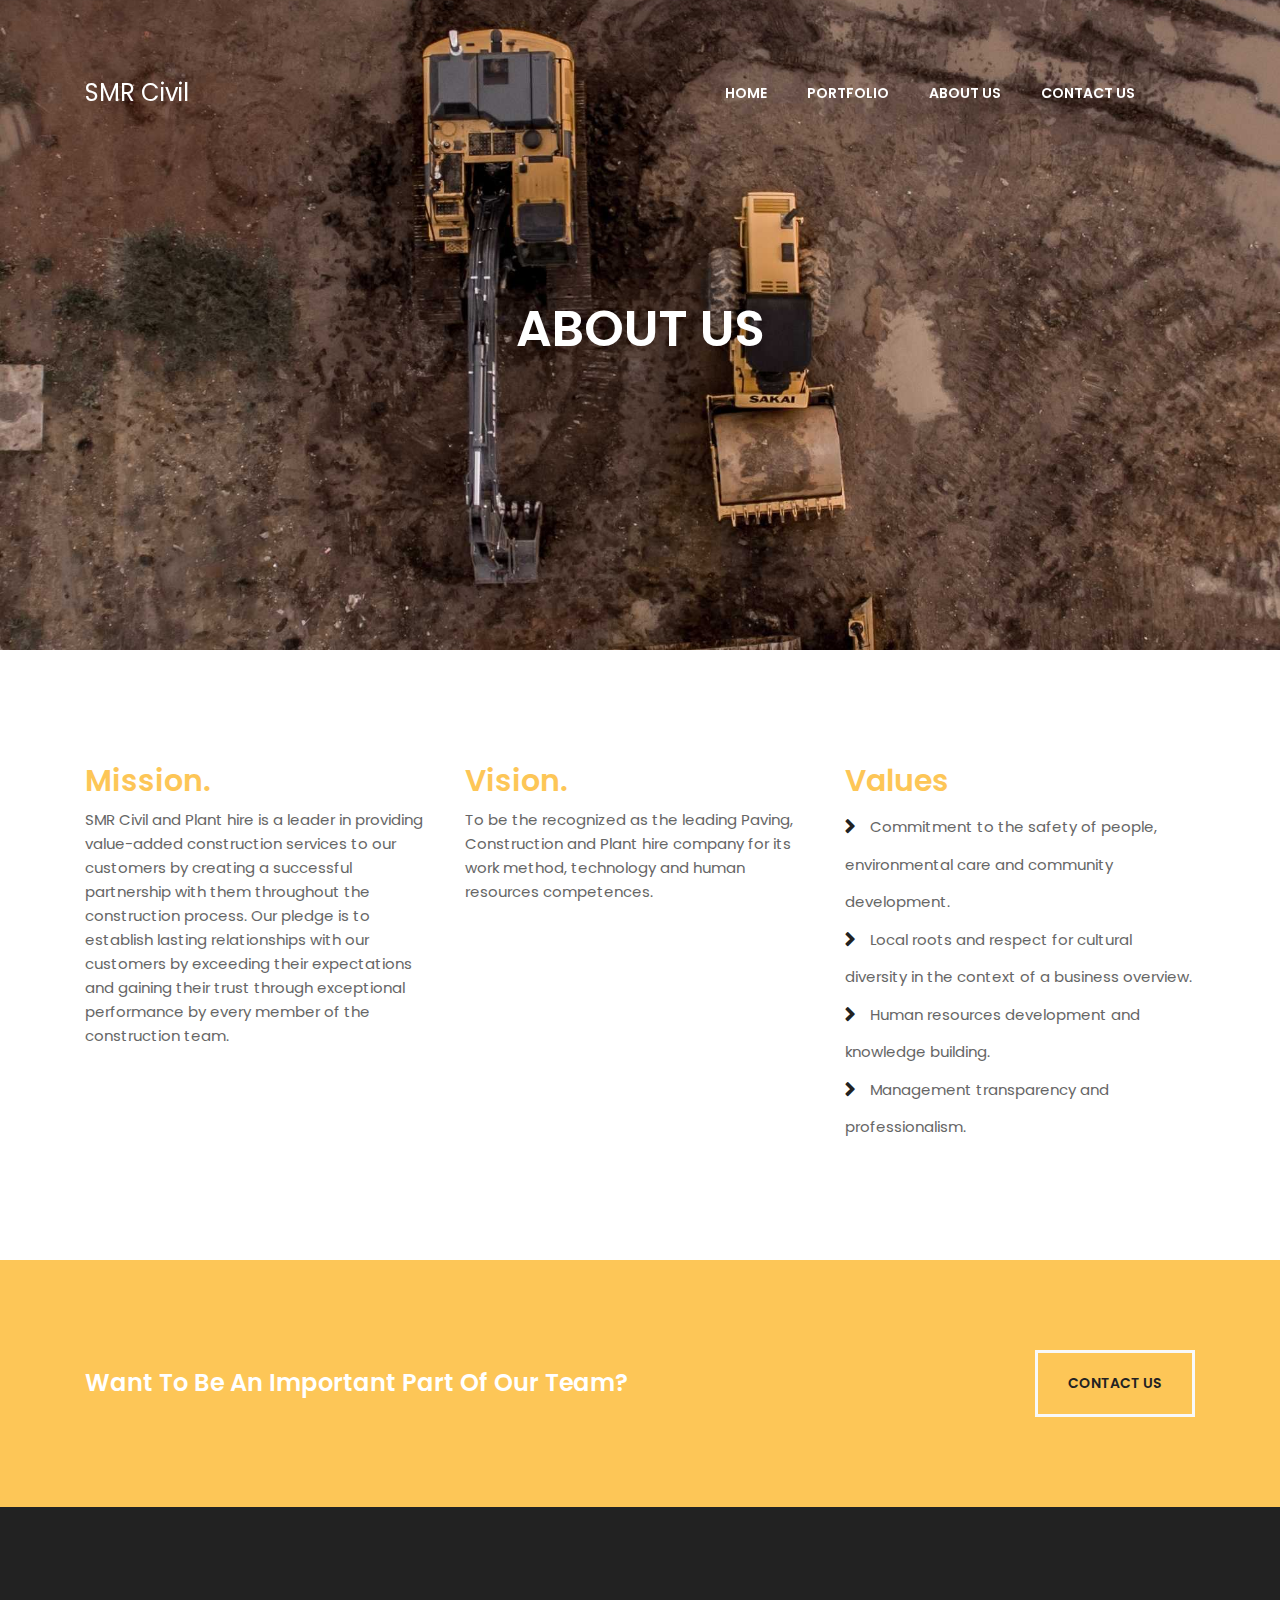
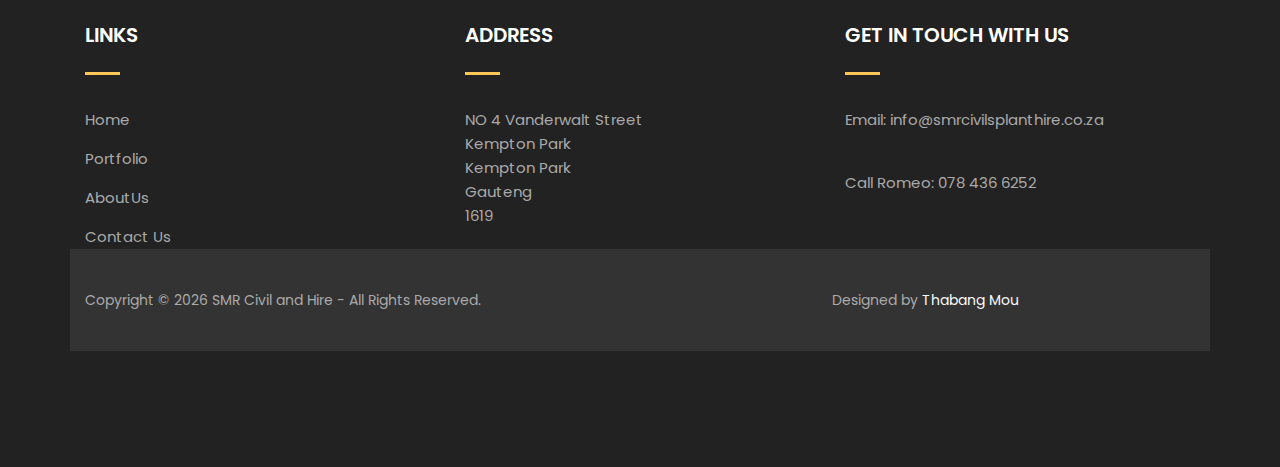
<file: portfolio/wwwsmrcivil/aboutus.html>
<!DOCTYPE html>
<html class="no-js" lang="en">

<head>
    <meta charset="utf-8">
    <meta http-equiv="X-UA-Compatible" content="IE=edge">
    <meta name="viewport" content="width=device-width,initial-scale=1">
    <meta name="description" content="Each and every project is assessed by our highly experienced management team prior to any work. That means we're fast and highly cost effective. We boast a staff of expert engineers capable of dissecting complex problems into safe, high value solutions.">
    <title>SMR Civils and Plant Hire</title>
    <link rel="shortcut icon" href="assets/img/favicon.ico" type="image/x-icon">
    <link href="https://fonts.googleapis.com/css?family=Poppins:300,400,400i,500,600,700%7CPlayfair+Display:400,400i%7CDancing+Script:400,700" rel="stylesheet">
    <link href="assets/css/plugins.css" rel="stylesheet">
    <link href="assets/css/vendor.css" rel="stylesheet">
    <link href="assets/css/style.css" rel="stylesheet">
    <script src="assets/js/modernizr-2.8.3.min.js"></script><!--[if lt IE 9]>
        <script src="//oss.maxcdn.com/html5shiv/3.7.2/html5shiv.min.js"></script>
        <script src="//oss.maxcdn.com/respond/1.4.2/respond.min.js"></script>
        <![endif]-->
</head>
<body class="preloader-active">
    <div class="preloader-area-wrap">
        <div class="spinner d-flex justify-content-center align-items-center h-100">
            <div class="bounce1"></div>
            <div class="bounce2"></div>
            <div class="bounce3"></div>
           </div>
   </div>
   <header class="header-area-wrapper transparent-header sticky-header">
       <div class="container">
           <div class="row">
           <div class="col-6 col-lg-2"><a href="index.html" class="logo-wrap d-block">
            <a href="index.html" class="logo-text">SMR Civil</a>
            </div>
        <div class="col-6 col-lg-10 my-auto ml-auto position-static">
            <div class="header-right-area d-flex justify-content-end align-items-center">
                <div class="navigation-area-wrap d-none d-lg-block">
                    <nav class="main-navigation"><ul class="main-menu nav justify-content-end">
                        <li class="dropdown-navbar"><a href="index.html">Home</a>
                        </li>
                        <li class="dropdown-navbar"><a href="portfolio.html">Portfolio</a>
                        </li>
                        <li class="dropdown-navbar"><a href="aboutus.html">About Us</a>
                        </li>
                        <li class="dropdown-navbar"><a href="contactus.html">Contact Us</a>
                        </li>
                    </nav>
                </div>
                <div class="off-canvas-area-wrap nav">
                     <button class="mobile-menu text-white d-lg-none"><i class="fa fa-bars"></i></button>
                </div>
            </div>
        </div>
   </header>

   <div class="page-wrapper">
    <!--== Start About Hero Area Wrapper ==-->
    <section class="about-hero-area fixed-height bg-img" data-bg="assets/img/intro_background/aboutus.jpg">
        <div class="container h-100">
            <div class="row h-100"><div class="col-lg-7 text-center m-auto">
            <div class="about-us-content white mt-70"><h2>About Us</h2></div>
        </div>
    </div>
    </div>
    </section><!--== End About Hero Area Wrapper ==-->



   
    <section class="about-desc-content-area pt-120 pt-md-80 pt-sm-60 pb-114 pb-md-80 pb-sm-60">
        <div class="container">
            <div class="row mtm-30">
                
                <div class="col-sm-6 col-lg-4">
                    <div class="about-desc-item">
                        <h3>Mission.</h3>
                        <p class="m-0">
                            SMR Civil and Plant hire is a leader in providing value-added construction services to our customers by creating a successful partnership with them throughout the construction process. Our pledge is to establish lasting relationships with our customers by exceeding their expectations and gaining their trust through exceptional performance by every member of the construction team.
                        </p>
                    </div>
                </div>
                <div class="col-sm-6 col-lg-4">
                    <div class="about-desc-item">
                        <h3>Vision.</h3>
                        <p class="m-0">
                            To be the recognized as the leading Paving, Construction and Plant hire company for its work method, technology and human resources competences.
                        </p>
                    </div>
                </div>
                <div class="col-sm-6 col-lg-4">
                    <div class="about-desc-item">
                        <h3>Values</h3>
                            <ul class="list">
                                <li>
                                    <i class="fa fa-chevron-right"></i>
                                    Commitment to the safety of people, environmental care and community development.
                                </li>
                                <li>
                                    <i class="fa fa-chevron-right"></i>
                                    Local roots and respect for cultural diversity in the context of a business overview.
                                </li>
                                <li>
                                    <i class="fa fa-chevron-right"></i>
                                    Human resources development and knowledge building.
                                </li>
                                <li>
                                    <i class="fa fa-chevron-right"></i>
                                    Management transparency and professionalism.
                                </li>
                            </ul>
                    </div>
                </div>
            </div>
        </div>
    </section>

   <section class="about-call-to-action bg-brand pt-90 pt-sm-56 pb-90 pb-sm-60">
       <div class="container">
           <div class="row">
               <div class="col-12 text-center text-lg-left">
                   <!-- Start Call to action Content -->
                   <div class="call-to-action-content d-lg-flex justify-content-between align-items-center">
                       <div class="call-to-action-left"><h3>Want To Be An Important Part Of Our Team?</h3></div>
                       <div class="call-to-action-right mt-md-30 mt-sm-30"><a href="contactus.html" class="btn btn-outline-light">Contact Us</a></div>
                    </div><!-- End Call to action Content -->
                </div>
            </div>
        </div>
    </section>
    
    </div>
   <footer class="footer-wrapper">
    <div class="footer-widget-wrapper pt-120 pt-md-80 pt-sm-60 pb-116 pb-md-78 pb-sm-60">
        <div class="container">
            <div class="row mtm-44">
                
                <div class="col-lg-4 col-md-4">
                    <div class="single-widget-wrap"><h3 class="widget-title">Links</h3>
                        <div class="widget-body">
                            <ul class="widget-list">
                                <li><a href="index.html">Home</a></li>
                                <li><a href="portfolio.html">Portfolio</a></li>
                                <li><a href="aboutus.html">AboutUs</a></li>
                                <li><a href="contactus.html">Contact Us</a></li>
                            </ul>
                        </div>
                    </div>
                </div>
                <div class="col-lg-4 col-md-4">
                    <div class="single-widget-wrap">
                        <h3 class="widget-title">Address</h3>
                        <div class="widget-body">
                            <div class="about-text">
                                <address>NO 4 Vanderwalt Street
                                    <br>Kempton Park<br>Kempton Park<br>Gauteng<br>1619</address>
                                
                            </div>
                        </div>
                    </div>
                </div>
                <div class="col-lg-4 col-md-4">
                    <div class="single-widget-wrap"><h3 class="widget-title">Get In Touch with us</h3>
                        <div class="widget-body">
                            <ul class="widget-list">
                                <li><a href="mailto:info@smrcivilsplanthire.co.za">Email: info@smrcivilsplanthire.co.za</a></li><br>
                                <li><a href="tel:0784366252">Call Romeo: 078 436 6252</a></li><br>
                            </ul>
                            
                        </div>
                    </div>
                </div>
                <div class="container-fluid footer-bottom-area">
                    <div class="container">
                        <div class="row align-items-center">
                            <div class="col-md-6 col-sm-7 order-last">
                                <div class="footer-copyright-area mt-xs-10 text-center text-sm-left">
                                    <p>Copyright © <script>document.write(new Date().getFullYear()+' ');</script>SMR Civil and Hire - All Rights Reserved.</p>
                                </div>
                            </div>
                            <div class="col-md-6 col-sm-5 order-first order-sm-last">
                                <div class="footer-copyright-area mt-xs-10 text-center">

                                    <p> Designed by <a class="text-light" target="_blank"  href="https://www.thabangmou.co.ls/">Thabang Mou</a></p>
                                  
                                </div>
                            </div>
                        </div>
                    </div>
                </div>
            </div>
        </div>
    </div>
   </footer>
    
   <aside class="off-canvas-responsive-menu">
    <div class="off-canvas-overlay">
    </div>
    <div class="off-canvas-content-wrap">
        <div class="off-canvas-content">
        </div>
        <button class="btn-close trio-tooltip" data-tippy-content="Close" data-tippy-placement="right">
            <i class="fa fa-close"></i>
        </button>
    </div>
   </aside>

    <script src="assets/js/vendor.js"></script>
    <script src="assets/js/plugins.js"></script>
    <script src="assets/js/active.js"></script>
    <script src="assets/js/revslider/jquery.themepunch.tools.min.js"></script>
    <script src="assets/js/revslider/jquery.themepunch.revolution.min.js"></script>
    <script src="assets/js/revslider/extensions/revolution.extension.actions.min.js"></script>
    <script src="assets/js/revslider/extensions/revolution.extension.carousel.min.js"></script>
    <script src="assets/js/revslider/extensions/revolution.extension.kenburn.min.js"></script>
    <script src="assets/js/revslider/extensions/revolution.extension.layeranimation.min.js"></script>
    <script src="assets/js/revslider/extensions/revolution.extension.migration.min.js"></script>
    <script src="assets/js/revslider/extensions/revolution.extension.navigation.min.js"></script>
    <script src="assets/js/revslider/extensions/revolution.extension.parallax.min.js"></script>
    <script src="assets/js/revslider/extensions/revolution.extension.slideanims.min.js"></script>
    <script src="assets/js/revslider/extensions/revolution.extension.video.min.js"></script>
    <script src="assets/js/revslider/revslider-active.js"></script>

</body>
</html>
</file>
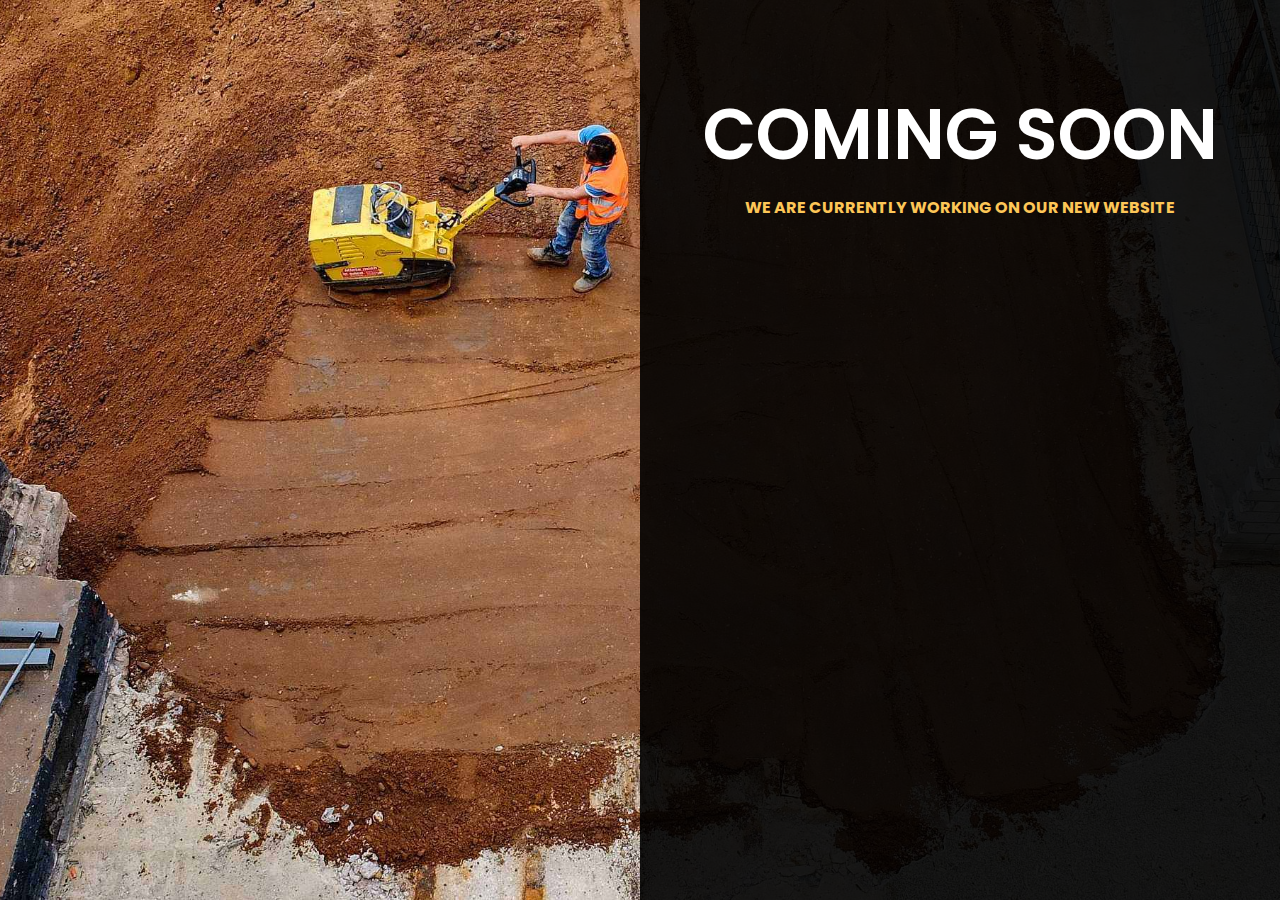
<file: portfolio/wwwsmrcivil/comingsoon.html>
<!DOCTYPE html><html class="no-js" lang="zxx">
    <head>
        <meta charset="utf-8"><meta http-equiv="X-UA-Compatible" content="IE=edge">
        <meta name="viewport" content="width=device-width,initial-scale=1">
        <meta name="description" content="meta description">
        <title>Coming Soon</title>
        <!--=== Favicon ===-->
        <link rel="shortcut icon" href="assets/img/favicon.ico" type="image/x-icon">
        <!--== Google Fonts ==-->
        <link href="https://fonts.googleapis.com/css?family=Poppins:300,400,400i,500,600,700%7CPlayfair+Display:400,400i%7CDancing+Script:400,700" rel="stylesheet">
        <!--=== All Plugins CSS ===-->
        <link href="assets/css/plugins.css" rel="stylesheet"><!--=== All Vendor CSS ===-->
        <link href="assets/css/vendor.css" rel="stylesheet"><!--=== Main Style CSS ===-->
        <link href="assets/css/style.css" rel="stylesheet"><!-- Modernizer JS -->
        <script src="assets/js/modernizr-2.8.3.min.js"></script><!--[if lt IE 9]>
    <script src="//oss.maxcdn.com/html5shiv/3.7.2/html5shiv.min.js"></script>
    <script src="//oss.maxcdn.com/respond/1.4.2/respond.min.js"></script>
    <![endif]--></head><body class="preloader-active">
        <!--== Start PreLoader Wrap ==-->
        <div class="preloader-area-wrap">
            <div class="spinner d-flex justify-content-center align-items-center h-100">
                <div class="bounce1"></div>
                <div class="bounce2"></div>
                <div class="bounce3"></div>
            </div>
        </div>
        <div class="page-wrapper">
            <section class="coming-soon-page-wrapper bg-img" data-bg="./assets/img/carousel/1.jpg">
                <div class="container-fluid p-0 h-100">
                    <div class="row no-gutters h-100">
                        <div class="col-lg-8 col-xl-6 h-100 ml-auto text-center">
                            <div class="coming-soon-content h-100">
                                <div class="coming-soon-content-inner">
                                    <h2>Coming Soon</h2><p class="text-brand">WE ARE CURRENTLY WORKING ON OUR NEW WEBSITE</p>
                                    <div class="newsletter-form-wrap layout--2 mt-44">
                                
                                    </div>
                                </div>
                            </div>
                        </div>
                    </div>
                </div>
            </section><!-- End Coming Soon Page Content -->
        </div>
            <!--== End Page Content Wrapper ==--><!--=======================Javascript============================--><!--=== All Vendor Js ===-->
            <script src="assets/js/vendor.js"></script>
            <!--=== All Plugins Js ===--><script src="assets/js/plugins.js">
            </script><!--=== Active Js ===--><script src="assets/js/active.js">
            </script><!--=== Revolution Slider Js ===-->
           <!-- SLIDER REVOLUTION 5.0 EXTENSIONS  (Load Extensions only on Local File Systems !  The following part can be removed on Server for On Demand Loading) -->
           
    </html>
</file>
<file: fonts/et-line-font/style.css>
@font-face {
	font-family: 'et-line';
	src:url('fonts/et-line.eot');
	src:url('fonts/et-line.eot?#iefix') format('embedded-opentype'),
		url('fonts/et-line.woff') format('woff'),
		url('fonts/et-line.ttf') format('truetype'),
		url('fonts/et-line.svg#et-line') format('svg');
	font-weight: normal;
	font-style: normal;
}

/* Use the following CSS code if you want to use data attributes for inserting your icons */
[data-icon]:before {
	font-family: 'et-line';
	content: attr(data-icon);
	speak: none;
	font-weight: normal;
	font-variant: normal;
	text-transform: none;
	line-height: 1;
	-webkit-font-smoothing: antialiased;
	-moz-osx-font-smoothing: grayscale;
	display:inline-block;
}

/* Use the following CSS code if you want to have a class per icon */
/*
Instead of a list of all class selectors,
you can use the generic selector below, but it's slower:
[class*="icon-"] {
*/
.icon-mobile, .icon-laptop, .icon-desktop, .icon-tablet, .icon-phone, .icon-document, .icon-documents, .icon-search, .icon-clipboard, .icon-newspaper, .icon-notebook, .icon-book-open, .icon-browser, .icon-calendar, .icon-presentation, .icon-picture, .icon-pictures, .icon-video, .icon-camera, .icon-printer, .icon-toolbox, .icon-briefcase, .icon-wallet, .icon-gift, .icon-bargraph, .icon-grid, .icon-expand, .icon-focus, .icon-edit, .icon-adjustments, .icon-ribbon, .icon-hourglass, .icon-lock, .icon-megaphone, .icon-shield, .icon-trophy, .icon-flag, .icon-map, .icon-puzzle, .icon-basket, .icon-envelope, .icon-streetsign, .icon-telescope, .icon-gears, .icon-key, .icon-paperclip, .icon-attachment, .icon-pricetags, .icon-lightbulb, .icon-layers, .icon-pencil, .icon-tools, .icon-tools-2, .icon-scissors, .icon-paintbrush, .icon-magnifying-glass, .icon-circle-compass, .icon-linegraph, .icon-mic, .icon-strategy, .icon-beaker, .icon-caution, .icon-recycle, .icon-anchor, .icon-profile-male, .icon-profile-female, .icon-bike, .icon-wine, .icon-hotairballoon, .icon-globe, .icon-genius, .icon-map-pin, .icon-dial, .icon-chat, .icon-heart, .icon-cloud, .icon-upload, .icon-download, .icon-target, .icon-hazardous, .icon-piechart, .icon-speedometer, .icon-global, .icon-compass, .icon-lifesaver, .icon-clock, .icon-aperture, .icon-quote, .icon-scope, .icon-alarmclock, .icon-refresh, .icon-happy, .icon-sad, .icon-facebook, .icon-twitter, .icon-googleplus, .icon-rss, .icon-tumblr, .icon-linkedin, .icon-dribbble {
	font-family: 'et-line';
	speak: none;
	font-style: normal;
	font-weight: normal;
	font-variant: normal;
	text-transform: none;
	line-height: 1;
	-webkit-font-smoothing: antialiased;
	-moz-osx-font-smoothing: grayscale;
	display:inline-block;
}
.icon-mobile:before {
	content: "\e000";
}
.icon-laptop:before {
	content: "\e001";
}
.icon-desktop:before {
	content: "\e002";
}
.icon-tablet:before {
	content: "\e003";
}
.icon-phone:before {
	content: "\e004";
}
.icon-document:before {
	content: "\e005";
}
.icon-documents:before {
	content: "\e006";
}
.icon-search:before {
	content: "\e007";
}
.icon-clipboard:before {
	content: "\e008";
}
.icon-newspaper:before {
	content: "\e009";
}
.icon-notebook:before {
	content: "\e00a";
}
.icon-book-open:before {
	content: "\e00b";
}
.icon-browser:before {
	content: "\e00c";
}
.icon-calendar:before {
	content: "\e00d";
}
.icon-presentation:before {
	content: "\e00e";
}
.icon-picture:before {
	content: "\e00f";
}
.icon-pictures:before {
	content: "\e010";
}
.icon-video:before {
	content: "\e011";
}
.icon-camera:before {
	content: "\e012";
}
.icon-printer:before {
	content: "\e013";
}
.icon-toolbox:before {
	content: "\e014";
}
.icon-briefcase:before {
	content: "\e015";
}
.icon-wallet:before {
	content: "\e016";
}
.icon-gift:before {
	content: "\e017";
}
.icon-bargraph:before {
	content: "\e018";
}
.icon-grid:before {
	content: "\e019";
}
.icon-expand:before {
	content: "\e01a";
}
.icon-focus:before {
	content: "\e01b";
}
.icon-edit:before {
	content: "\e01c";
}
.icon-adjustments:before {
	content: "\e01d";
}
.icon-ribbon:before {
	content: "\e01e";
}
.icon-hourglass:before {
	content: "\e01f";
}
.icon-lock:before {
	content: "\e020";
}
.icon-megaphone:before {
	content: "\e021";
}
.icon-shield:before {
	content: "\e022";
}
.icon-trophy:before {
	content: "\e023";
}
.icon-flag:before {
	content: "\e024";
}
.icon-map:before {
	content: "\e025";
}
.icon-puzzle:before {
	content: "\e026";
}
.icon-basket:before {
	content: "\e027";
}
.icon-envelope:before {
	content: "\e028";
}
.icon-streetsign:before {
	content: "\e029";
}
.icon-telescope:before {
	content: "\e02a";
}
.icon-gears:before {
	content: "\e02b";
}
.icon-key:before {
	content: "\e02c";
}
.icon-paperclip:before {
	content: "\e02d";
}
.icon-attachment:before {
	content: "\e02e";
}
.icon-pricetags:before {
	content: "\e02f";
}
.icon-lightbulb:before {
	content: "\e030";
}
.icon-layers:before {
	content: "\e031";
}
.icon-pencil:before {
	content: "\e032";
}
.icon-tools:before {
	content: "\e033";
}
.icon-tools-2:before {
	content: "\e034";
}
.icon-scissors:before {
	content: "\e035";
}
.icon-paintbrush:before {
	content: "\e036";
}
.icon-magnifying-glass:before {
	content: "\e037";
}
.icon-circle-compass:before {
	content: "\e038";
}
.icon-linegraph:before {
	content: "\e039";
}
.icon-mic:before {
	content: "\e03a";
}
.icon-strategy:before {
	content: "\e03b";
}
.icon-beaker:before {
	content: "\e03c";
}
.icon-caution:before {
	content: "\e03d";
}
.icon-recycle:before {
	content: "\e03e";
}
.icon-anchor:before {
	content: "\e03f";
}
.icon-profile-male:before {
	content: "\e040";
}
.icon-profile-female:before {
	content: "\e041";
}
.icon-bike:before {
	content: "\e042";
}
.icon-wine:before {
	content: "\e043";
}
.icon-hotairballoon:before {
	content: "\e044";
}
.icon-globe:before {
	content: "\e045";
}
.icon-genius:before {
	content: "\e046";
}
.icon-map-pin:before {
	content: "\e047";
}
.icon-dial:before {
	content: "\e048";
}
.icon-chat:before {
	content: "\e049";
}
.icon-heart:before {
	content: "\e04a";
}
.icon-cloud:before {
	content: "\e04b";
}
.icon-upload:before {
	content: "\e04c";
}
.icon-download:before {
	content: "\e04d";
}
.icon-target:before {
	content: "\e04e";
}
.icon-hazardous:before {
	content: "\e04f";
}
.icon-piechart:before {
	content: "\e050";
}
.icon-speedometer:before {
	content: "\e051";
}
.icon-global:before {
	content: "\e052";
}
.icon-compass:before {
	content: "\e053";
}
.icon-lifesaver:before {
	content: "\e054";
}
.icon-clock:before {
	content: "\e055";
}
.icon-aperture:before {
	content: "\e056";
}
.icon-quote:before {
	content: "\e057";
}
.icon-scope:before {
	content: "\e058";
}
.icon-alarmclock:before {
	content: "\e059";
}
.icon-refresh:before {
	content: "\e05a";
}
.icon-happy:before {
	content: "\e05b";
}
.icon-sad:before {
	content: "\e05c";
}
.icon-facebook:before {
	content: "\e05d";
}
.icon-twitter:before {
	content: "\e05e";
}
.icon-googleplus:before {
	content: "\e05f";
}
.icon-rss:before {
	content: "\e060";
}
.icon-tumblr:before {
	content: "\e061";
}
.icon-linkedin:before {
	content: "\e062";
}
.icon-dribbble:before {
	content: "\e063";
}
</file>
<file: portfolio/wwwsmrcivil/assets/css/style.css>
/*------------------------------------------------------
[Table of contents ]

    00. Typography Style Start
    01. Background Colors
    02. Start Header Area Wrapper
    03. Start Search Box Area
    04. Start Off Canvas Area Wrapper
    05. Quick View Style Here
    06. Start Page Header Area
    07. Start Main Navigation Wrap
    08. Start Welcome Area Wrapper
    09. Start Fun Fact Area Wrapper
    10. Start Portfolio Area Wrapper
    11. Start Testimonial Area Wrapper
    12. Start Team Area Wrapper
    13. Start Latest Blog Area Wrapper
    14. Start Brand Logo Area Wrapper
    15. Start Banner Area Wrapper
    16. Start Discover Area Wrapper
    17. Start Product Slider Area
    18. Start Category Banner Area
    19. Start Feature Products Area
    20. Start Products Wrapper
    21. Start Newsletter Area Wrapper
    22. Start Shop Creative Banner Area
    23. Start Category Product Area
    24. Start Post Slider Wrapper
    25. Start About Me Area
    26. Start Blog Content Area
    27. Start Sidebar Content Wrapper
    28. Start Call to Action Wrapper
    29. Start Our Skills Area
    30. Start Contact Area Wrapper
    31. Start Agency About Wrapper
    32. Start Showcase Description Area
    33. Start Get App Now Area Wrapper
    34. Start Architect Project Area
    35. Start Revolution Slider Css
    36. Start Video Background Content Area
    37. Start Parallax Bg Content Wrapper
    38. Start vCard Container Wrapper
    39. Event Home Page Style
    40. Creative Freelancer Home Page Style
    41. Portfolio Metro Home Page Style
    42. Restaurant Home Page Style
    43. Business Home Page Style
    44. Landing Home Page Style
    45. Fashion Home Page Style
    46. Blog Metro Home Page Style
    47. Startup Home Page Style
    48. Baber Home Page Style
    49. Marketing Home Page Style
    50. Help Home Page Style
    51. Artist Home Page Style
    52. About Us Pages Style
    53. Service Pages Style
    54. Team Pages Style
    55. Contact Pages Style
    56. Pricing Table Page Style
    57. Faq Page Style
    58. Partner Page Style
    59. 404 Error Page Style
    60. Coming Soon Page Style
    61. Blog Details Page Style
    62. Portfolio Page Style
    63. Portfolio Details Page Style
    64. Shop Page Style
    65. Product Details Page Style
    66. Cart Page Style
    67. Checkout Page Style
    68. Wishlist Page Style
    69. Slider CSS Style
    70. Timeline Style Css

--------------------------- The End -------------------*/
/*===============================
00. Typography Style Start
================================*/
body {
    font-size: 15px;
    line-height: 1.6;
    font-weight: 400;
    font-family: "Poppins", sans-serif;
    color: #666666;
}

a {
    -webkit-transition: 0.4s;
    -o-transition: 0.4s;
    transition: 0.4s;
}

a:hover,
a:focus {
    color: #fdc657;
    outline: none;
    text-decoration: none;
}

p {
    margin-bottom: 15px;
}

h1,
.h1,
h2,
.h2,
h3,
.h3,
h4,
.h4,
h5,
.h5,
h6,
.h6 {
    font-weight: 700;
    color: #222222;
    line-height: 1.3;
}

h1,
.h1 {
    font-size: 36px;
    margin-bottom: 14px;
}

@media only screen and (max-width: 767.98px) {

    h1,
    .h1 {
        font-size: 30px;
    }
}

h2,
.h2 {
    font-size: 32px;
    margin-bottom: 15px;
}

@media only screen and (max-width: 767.98px) {

    h2,
    .h2 {
        font-size: 28px;
    }
}

h3,
.h3 {
    font-size: 30px;
    font-weight: 600;
    margin-bottom: 15px;
}

@media only screen and (max-width: 767.98px) {

    h3,
    .h3 {
        font-size: 26px;
    }
}

h4,
.h4 {
    font-size: 26px;
    font-weight: 600;
    margin-bottom: 15px;
}

h5,
.h5 {
    font-size: 20px;
    font-weight: 600;
    margin-bottom: 13px;
}

h6,
.h6 {
    font-size: 18px;
    font-weight: 600;
    margin-bottom: 9px;
}

ul {
    margin: 0;
    padding: 0;
}

ul li {
    list-style: none;
}

strong,
b {
    font-weight: 700;
}

figure {
    margin: 0;
}

img {
    max-width: 100%;
}

button {
    background-color: transparent;
    border: none;
    cursor: pointer;
    outline: none;
    padding: 0;
    -webkit-box-shadow: none;
    box-shadow: none;
    -webkit-transition: 0.4s;
    -o-transition: 0.4s;
    transition: 0.4s;
}

button:active,
button:focus {
    outline: none;
    -webkit-box-shadow: none;
    box-shadow: none;
}

fieldset {
    margin-top: 30px;
}

fieldset legend {
    border-bottom: 1px solid #e7e7e7;
    color: #000;
    font-size: 24px;
    padding-bottom: 10px;
    text-transform: capitalize;
}

blockquote,
.blockquote {
    background-color: #000;
    color: #fff;
    font-size: 16px;
    line-height: 2;
    font-family: "Playfair Display", serif;
    padding: 30px 20px;
    margin-bottom: 0;
    position: relative;
}

blockquote:before,
.blockquote:before {
    background-color: #fdc657;
    content: '';
    position: absolute;
    left: 0;
    top: 0;
    height: 100%;
    width: 5px;
}

blockquote-right,
.blockquote-right {
    text-align: right;
}

blockquote-right:before,
.blockquote-right:before {
    left: auto;
    right: 0;
}

blockquote--2,
.blockquote--2 {
    background-color: #f4f4f4;
    color: #222222;
    font-weight: 600;
    font-family: "Poppins", sans-serif;
    padding: 60px 35px 35px;
}

blockquote--2:after,
.blockquote--2:after {
    content: "\f10e";
    color: #dddddd;
    font-family: "FontAwesome";
    font-size: 30px;
    position: absolute;
    top: 15px;
    right: 25px;
}

blockquote--2 .blockquote-footer,
.blockquote--2 .blockquote-footer {
    color: #666666;
    font-size: 15px;
    line-height: 1;
    font-weight: 400;
}

blockquote--2.blockquote-right:after,
.blockquote--2.blockquote-right:after {
    content: '\f10d';
    left: 25px;
    right: auto;
}

::-moz-selection {
    color: #fff;
    background: #fdc657;
}

::selection {
    color: #fff;
    background: #fdc657;
}

/*===============================
Responsive Table Scrollbar
================================*/
body::-webkit-scrollbar-thumb,
.table-responsive::-webkit-scrollbar-thumb,
.list::-webkit-scrollbar-thumb {
    border-radius: 0;
    border: 0;
    background-color: #fdc657;
}

body::-webkit-scrollbar,
.table-responsive::-webkit-scrollbar,
.list::-webkit-scrollbar {
    -webkit-appearance: none;
    width: 10px;
    height: 5px;
    background-color: rgba(253, 198, 87, 0.3);
}

/*=======================================
Product Quantity Increment & Decrement
==========================================*/
.pro-qty {
    background-color: #f4f4f4;
    display: inline-block;
    position: relative;
    width: 200px;
}

@media only screen and (max-width: 767.98px),
only screen and (min-width: 768px) and (max-width: 991.98px) {
    .pro-qty {
        width: 120px;
    }
}

.pro-qty input {
    background-color: #f4f4f4;
    font-weight: 600;
    border: none;
    text-align: center;
    padding: 21px 0;
    outline: none;
    width: 100%;
}

@media only screen and (min-width: 768px) and (max-width: 991.98px) {
    .pro-qty input {
        padding: 15px 0;
    }
}

@media only screen and (max-width: 767.98px) {
    .pro-qty input {
        padding: 12px 0;
    }
}

.pro-qty a {
    background-color: #e0e0e0;
    color: #000;
    font-size: 22px;
    font-weight: 600;
    text-align: center;
    position: absolute;
    top: 0;
    line-height: 63px;
    height: 100%;
    width: 60px;
}

@media only screen and (min-width: 768px) and (max-width: 991.98px) {
    .pro-qty a {
        width: 35px;
        line-height: 54px;
    }
}

@media only screen and (max-width: 767.98px) {
    .pro-qty a {
        width: 35px;
        line-height: 48px;
    }
}

.pro-qty a:hover {
    background-color: #fdc657;
    color: #fff;
}

.pro-qty a.inc {
    right: 0;
}

.pro-qty a.dec {
    left: 0;
}

/*===============================
Nice Select Customization
================================*/
.nice-select {
    border-radius: 0;
    float: none;
    height: auto;
    text-transform: capitalize;
    line-height: inherit;
    padding: 8px 30px 8px 15px;
    width: 100%;
}

.nice-select span.current {
    font-weight: 600;
    font-size: 13px;
}

.nice-select .list {
    border-radius: 0;
    width: 100%;
}

.nice-select .list .option {
    line-height: 30px;
    min-height: 30px;
}

/*===============================
Custom Checkbox & Radio Button
================================*/
.custom-checkbox label,
.custom-checkbox .custom-control-label,
.custom-radio label,
.custom-radio .custom-control-label {
    color: #222222;
    font-size: 13px;
    line-height: 1;
    padding-left: 10px;
    cursor: pointer;
}

.custom-checkbox label:before,
.custom-checkbox .custom-control-label:before,
.custom-radio label:before,
.custom-radio .custom-control-label:before {
    background-color: #e7e7e7;
    border: 1px solid #e7e7e7;
    border-radius: 0;
    height: 15px;
    top: 0;
    width: 15px;
}

.custom-checkbox label:after,
.custom-checkbox .custom-control-label:after,
.custom-radio label:after,
.custom-radio .custom-control-label:after {
    background-size: 10px 10px;
    height: 15px;
    top: 0;
    width: 15px;
}

.custom-checkbox label a,
.custom-checkbox .custom-control-label a,
.custom-radio label a,
.custom-radio .custom-control-label a {
    color: #222222;
    font-weight: 500;
}

.custom-checkbox label a:hover,
.custom-checkbox .custom-control-label a:hover,
.custom-radio label a:hover,
.custom-radio .custom-control-label a:hover {
    color: #fdc657;
}

.custom-checkbox input,
.custom-checkbox .custom-control-input,
.custom-radio input,
.custom-radio .custom-control-input {
    outline: none;
}

.custom-checkbox input:focus~.custom-control-label:before,
.custom-checkbox input:focus label:before,
.custom-checkbox .custom-control-input:focus~.custom-control-label:before,
.custom-checkbox .custom-control-input:focus label:before,
.custom-radio input:focus~.custom-control-label:before,
.custom-radio input:focus label:before,
.custom-radio .custom-control-input:focus~.custom-control-label:before,
.custom-radio .custom-control-input:focus label:before {
    -webkit-box-shadow: none;
    box-shadow: none;
}

.custom-checkbox input:checked~.custom-control-label:before,
.custom-checkbox input:checked label:before,
.custom-checkbox .custom-control-input:checked~.custom-control-label:before,
.custom-checkbox .custom-control-input:checked label:before,
.custom-radio input:checked~.custom-control-label:before,
.custom-radio input:checked label:before,
.custom-radio .custom-control-input:checked~.custom-control-label:before,
.custom-radio .custom-control-input:checked label:before {
    background-color: #fdc657;
    border-color: #fdc657;
}

.custom-radio label:before,
.custom-radio .custom-control-label:before {
    border-radius: 50%;
    height: 14px;
    width: 14px;
}

.custom-radio label:after,
.custom-radio .custom-control-label:after {
    background-position: 1px 1px;
    background-size: 9px 8px;
    left: -13px;
    top: 2px;
    height: 10px;
    width: 10px;
}

/*===============================
Bootstrap Tooltip Customization
================================*/
.tooltip {
    z-index: 9999;
}

.tooltip .tooltip-inner {
    background-color: #fdc657;
    border-radius: 2px;
    font-size: 13px;
    line-height: 1;
    text-shadow: none;
    padding: 5px 10px 7px;
}

.tooltip .arrow:before {
    border-top-color: #fdc657 !important;
}

.tooltip.show {
    opacity: 1 !important;
}

/*===============================
Tippy Js Tooltip Customization
================================*/
.tippy-popper .tippy-tooltip {
    background-color: #fdc657;
    border-radius: 0;
    font-size: 12px;
    font-weight: 400;
    line-height: 1;
    padding: 8px;
}

.tippy-popper[x-placement^='top'] .tippy-arrow {
    border-top-color: #fdc657 !important;
}

.tippy-popper[x-placement^='bottom'] .tippy-arrow {
    border-bottom-color: #fdc657 !important;
}

.tippy-popper[x-placement^='left'] .tippy-arrow {
    border-left-color: #fdc657 !important;
}

.tippy-popper[x-placement^='right'] .tippy-arrow {
    border-right-color: #fdc657 !important;
}

/*=======================
Buttons Style
=========================*/
.btn-group .btn {
    margin-right: 20px;
}

.btn-group .btn:last-child {
    margin-right: 0;
}

.btn {
    border-radius: 0;
    border-width: 3px;
    font-size: 14px;
    font-weight: 600;
    color: #222222;
    text-transform: uppercase;
    outline: none;
    -webkit-box-shadow: none;
    box-shadow: none;
    -webkit-transition: 0.4s;
    -o-transition: 0.4s;
    transition: 0.4s;
    display: inline-block;
    padding: 20px 30px;
}

.btn i {
    margin-right: 5px;
}

@media only screen and (min-width: 768px) and (max-width: 991.98px),
only screen and (max-width: 767.98px) {
    .btn {
        padding: 13px 25px;
    }
}

@media only screen and (max-width: 575.98px) {
    .btn {
        padding: 10px 15px;
        font-size: 13px;
    }
}

.btn:active,
.btn:focus {
    -webkit-box-shadow: none;
    box-shadow: none;
    outline: none;
}

.btn-small {
    padding: 10px 15px;
    font-size: 11px;
}

.btn-brand {
    background-color: #fdc657;
    color: white;
}

.btn-brand:hover {
    background-color: #222222;
    color: #fdc657;
}

.btn-brand:active,
.btn-brand:focus {
    color: #fff;
}

.btn-bordered,
.btn-black,
.single-banner-wrap:nth-child(2n) .btn-bordered:hover {
    border: 3px solid #222222;
}

.btn-bordered:hover,
.btn-black:hover,
.single-banner-wrap:nth-child(2n) .btn-bordered:hover {
    border-color: #fdc657;
}

.btn-black {
    background-color: #222222;
    color: #fff;
}

.btn-black:hover {
    background-color: #fdc657;
    border-color: #fdc657;
    color: #fff;
}

.btn-offWhite {
    background-color: #f2f2f2;
    color: #222222;
}

.btn-offWhite:hover {
    background-color: #fdc657;
    color: #fff;
}

.btn-event {
    border: 2px solid #222222;
}

.btn-event:hover {
    background-color: #222222;
    color: #fff;
}

.btn-transparent {
    border: 1px solid #fdc657;
}

.btn-transparent:hover {
    background-color: #fdc657;
    color: #fff;
}

.btn-append i {
    opacity: 0;
    visibility: hidden;
    -webkit-transition: 0.3s;
    -o-transition: 0.3s;
    transition: 0.3s;
}

.btn-append:hover i {
    opacity: 1;
    visibility: visible;
    padding-right: 10px;
}

.btn-wishlist {
    color: #666666;
    font-weight: 600;
    text-transform: uppercase;
}

.btn-wishlist:hover {
    color: #fdc657;
}

.btn-wishlist i {
    margin-right: 5px;
}

/*=======================
Start Section title
=========================*/
.section-title-wrap {
    font-size: 16px;
    font-weight: 600;
    line-height: 1.8;
    margin-bottom: 80px;
    padding-bottom: 50px;
    position: relative;
}

@media only screen and (min-width: 768px) and (max-width: 991.98px) {
    .section-title-wrap {
        margin-bottom: 60px;
    }
}

@media only screen and (max-width: 767.98px) {
    .section-title-wrap {
        font-size: 13px;
        font-weight: 500;
        margin-bottom: 50px;
        padding-bottom: 30px;
    }
}

.section-title-wrap:after {
    background-color: #fdc657;
    content: '';
    position: absolute;
    bottom: 0;
    left: 50%;
    -webkit-transform: translateX(-50%);
    -ms-transform: translateX(-50%);
    transform: translateX(-50%);
    height: 3px;
    width: 70px;
}

.section-title-wrap h2 {
    font-size: 26px;
    line-height: 1;
    font-weight: 600;
    text-transform: uppercase;
    margin-top: -4px;
    margin-bottom: 40px;
}

@media only screen and (max-width: 767.98px) {
    .section-title-wrap h2 {
        font-size: 22px;
        margin-bottom: 20px;
    }
}

.section-title-wrap.layout--2 {
    font-size: 15px;
    font-weight: 400;
    padding-bottom: 0;
    margin-bottom: 72px;
}

@media only screen and (min-width: 768px) and (max-width: 991.98px) {
    .section-title-wrap.layout--2 {
        margin-bottom: 53px;
    }
}

@media only screen and (max-width: 767.98px) {
    .section-title-wrap.layout--2 {
        font-size: 13px;
        font-weight: 500;
        margin-bottom: 45px;
    }
}

.section-title-wrap.layout--2 i.fa {
    color: #fdc657;
    font-size: 50px;
    line-height: 1;
    margin-bottom: 30px;
}

.section-title-wrap.layout--2 h2 {
    font-size: 40px;
    font-weight: 700;
    text-transform: capitalize;
    margin-bottom: 35px;
}

@media only screen and (max-width: 767.98px) {
    .section-title-wrap.layout--2 h2 {
        font-size: 30px;
        margin-bottom: 20px;
    }
}

.section-title-wrap.layout--2:after {
    display: none;
}

.section-title-wrap.layout--3 {
    padding-bottom: 20px;
    margin-bottom: 55px;
}

@media only screen and (min-width: 768px) and (max-width: 991.98px),
only screen and (max-width: 767.98px) {
    .section-title-wrap.layout--3 {
        margin-bottom: 35px;
    }
}

.section-title-wrap.layout--3 h2 {
    margin-bottom: 0;
}

.section-title-wrap.left:after {
    left: 0;
    -webkit-transform: none;
    -ms-transform: none;
    transform: none;
}

.section-title-wrap p span {
    color: #fdc657;
}

.section-title-wrap.white {
    color: #fff;
}

.section-title-wrap.white h2 {
    color: #fff;
}

.section-title-wrap.white i.fa {
    color: #222222;
}

/*=============================
Slick Slider Customization
===============================*/
.slick-slider {
    margin-bottom: 0;
    -webkit-transition: 0.4s;
    -o-transition: 0.4s;
    transition: 0.4s;
}

.slick-slider .slick-slide>div>div,
.slick-slider .slick-slide>div>figure {
    vertical-align: middle;
}

.slick-slider .slick-dots {
    margin-top: 35px;
    text-align: center;
    line-height: 1;
}

.slick-slider .slick-dots li {
    border: 1px solid #D4D4D4;
    background-color: #D4D4D4;
    border-radius: 50%;
    cursor: pointer;
    display: inline-block;
    -webkit-transition: 0.4s;
    -o-transition: 0.4s;
    transition: 0.4s;
    margin-right: 10px;
    height: 10px;
    width: 10px;
}

.slick-slider .slick-dots li:hover,
.slick-slider .slick-dots li.slick-active {
    background-color: #222222;
    border-color: #222222;
}

.slick-slider .slick-dots li button {
    display: none;
}

.slick-slider.dots-style-two .slick-dots li {
    border-color: rgba(255, 255, 255, 0.5);
    background-color: rgba(255, 255, 255, 0.5);
    margin-right: 20px;
    position: relative;
}

.slick-slider.dots-style-two .slick-dots li:before {
    background-color: rgba(255, 255, 255, 0.6);
    content: "";
    position: absolute;
    left: 0;
    top: 0;
    height: 100%;
    width: 100%;
    border-radius: 50%;
    -webkit-transform: scale(2);
    -ms-transform: scale(2);
    transform: scale(2);
    opacity: 0;
    -webkit-transition: 0.4s;
    -o-transition: 0.4s;
    transition: 0.4s;
}

.slick-slider.dots-style-two .slick-dots li:hover,
.slick-slider.dots-style-two .slick-dots li.slick-active {
    background-color: #fff;
    border-color: #fff;
}

.slick-slider.dots-style-two .slick-dots li:hover:before,
.slick-slider.dots-style-two .slick-dots li.slick-active:before {
    display: block;
    opacity: 1;
}

.slick-slider.dots-style-three .slick-dots {
    bottom: 20px;
    position: absolute;
    margin: 0;
    width: 100%;
}

.slick-slider.slick-vertical .slick-arrow {
    top: 5px;
    left: 50%;
    -webkit-transform: translate(-50%, 0);
    -ms-transform: translate(-50%, 0);
    transform: translate(-50%, 0);
}

.slick-slider.slick-vertical .slick-arrow.slick-prev {
    top: auto;
    bottom: 10px;
}

.slick-slider img {
    width: 100%;
}

.slick-slider:hover .slick-arrow {
    opacity: 1;
    visibility: visible;
    pointer-events: visible;
}

.slick-slider.slick-row-3 .slick-list {
    margin: 0 -3px;
}

.slick-slider.slick-row-3 .slick-list .slick-slide {
    margin: 0 3px;
}

@media only screen and (max-width: 767.98px) {
    .slick-slider.slick-sm-row-3 .slick-list {
        margin: 0 -3px !important;
    }

    .slick-slider.slick-sm-row-3 .slick-list .slick-slide {
        margin: 0 3px !important;
    }
}

.slick-slider.slick-row-4 .slick-list {
    margin: 0 -4px;
}

.slick-slider.slick-row-4 .slick-list .slick-slide {
    margin: 0 4px;
}

@media only screen and (max-width: 767.98px) {
    .slick-slider.slick-sm-row-4 .slick-list {
        margin: 0 -4px !important;
    }

    .slick-slider.slick-sm-row-4 .slick-list .slick-slide {
        margin: 0 4px !important;
    }
}

.slick-slider.slick-row-5 .slick-list {
    margin: 0 -5px;
}

.slick-slider.slick-row-5 .slick-list .slick-slide {
    margin: 0 5px;
}

@media only screen and (max-width: 767.98px) {
    .slick-slider.slick-sm-row-5 .slick-list {
        margin: 0 -5px !important;
    }

    .slick-slider.slick-sm-row-5 .slick-list .slick-slide {
        margin: 0 5px !important;
    }
}

.slick-slider.slick-row-6 .slick-list {
    margin: 0 -6px;
}

.slick-slider.slick-row-6 .slick-list .slick-slide {
    margin: 0 6px;
}

@media only screen and (max-width: 767.98px) {
    .slick-slider.slick-sm-row-6 .slick-list {
        margin: 0 -6px !important;
    }

    .slick-slider.slick-sm-row-6 .slick-list .slick-slide {
        margin: 0 6px !important;
    }
}

.slick-slider.slick-row-7 .slick-list {
    margin: 0 -7px;
}

.slick-slider.slick-row-7 .slick-list .slick-slide {
    margin: 0 7px;
}

@media only screen and (max-width: 767.98px) {
    .slick-slider.slick-sm-row-7 .slick-list {
        margin: 0 -7px !important;
    }

    .slick-slider.slick-sm-row-7 .slick-list .slick-slide {
        margin: 0 7px !important;
    }
}

.slick-slider.slick-row-8 .slick-list {
    margin: 0 -8px;
}

.slick-slider.slick-row-8 .slick-list .slick-slide {
    margin: 0 8px;
}

@media only screen and (max-width: 767.98px) {
    .slick-slider.slick-sm-row-8 .slick-list {
        margin: 0 -8px !important;
    }

    .slick-slider.slick-sm-row-8 .slick-list .slick-slide {
        margin: 0 8px !important;
    }
}

.slick-slider.slick-row-9 .slick-list {
    margin: 0 -9px;
}

.slick-slider.slick-row-9 .slick-list .slick-slide {
    margin: 0 9px;
}

@media only screen and (max-width: 767.98px) {
    .slick-slider.slick-sm-row-9 .slick-list {
        margin: 0 -9px !important;
    }

    .slick-slider.slick-sm-row-9 .slick-list .slick-slide {
        margin: 0 9px !important;
    }
}

.slick-slider.slick-row-10 .slick-list {
    margin: 0 -10px;
}

.slick-slider.slick-row-10 .slick-list .slick-slide {
    margin: 0 10px;
}

@media only screen and (max-width: 767.98px) {
    .slick-slider.slick-sm-row-10 .slick-list {
        margin: 0 -10px !important;
    }

    .slick-slider.slick-sm-row-10 .slick-list .slick-slide {
        margin: 0 10px !important;
    }
}

.slick-slider.slick-row-11 .slick-list {
    margin: 0 -11px;
}

.slick-slider.slick-row-11 .slick-list .slick-slide {
    margin: 0 11px;
}

@media only screen and (max-width: 767.98px) {
    .slick-slider.slick-sm-row-11 .slick-list {
        margin: 0 -11px !important;
    }

    .slick-slider.slick-sm-row-11 .slick-list .slick-slide {
        margin: 0 11px !important;
    }
}

.slick-slider.slick-row-12 .slick-list {
    margin: 0 -12px;
}

.slick-slider.slick-row-12 .slick-list .slick-slide {
    margin: 0 12px;
}

@media only screen and (max-width: 767.98px) {
    .slick-slider.slick-sm-row-12 .slick-list {
        margin: 0 -12px !important;
    }

    .slick-slider.slick-sm-row-12 .slick-list .slick-slide {
        margin: 0 12px !important;
    }
}

.slick-slider.slick-row-13 .slick-list {
    margin: 0 -13px;
}

.slick-slider.slick-row-13 .slick-list .slick-slide {
    margin: 0 13px;
}

@media only screen and (max-width: 767.98px) {
    .slick-slider.slick-sm-row-13 .slick-list {
        margin: 0 -13px !important;
    }

    .slick-slider.slick-sm-row-13 .slick-list .slick-slide {
        margin: 0 13px !important;
    }
}

.slick-slider.slick-row-14 .slick-list {
    margin: 0 -14px;
}

.slick-slider.slick-row-14 .slick-list .slick-slide {
    margin: 0 14px;
}

@media only screen and (max-width: 767.98px) {
    .slick-slider.slick-sm-row-14 .slick-list {
        margin: 0 -14px !important;
    }

    .slick-slider.slick-sm-row-14 .slick-list .slick-slide {
        margin: 0 14px !important;
    }
}

.slick-slider.slick-row-15 .slick-list {
    margin: 0 -15px;
}

.slick-slider.slick-row-15 .slick-list .slick-slide {
    margin: 0 15px;
}

@media only screen and (max-width: 767.98px) {
    .slick-slider.slick-sm-row-15 .slick-list {
        margin: 0 -15px !important;
    }

    .slick-slider.slick-sm-row-15 .slick-list .slick-slide {
        margin: 0 15px !important;
    }
}

.ht-slick-nav button {
    color: rgba(34, 34, 34, 0.5);
    font-size: 40px;
    line-height: 1;
    position: absolute;
    left: -150px;
    top: 50%;
    -webkit-transform: translateY(-50%);
    -ms-transform: translateY(-50%);
    transform: translateY(-50%);
    -webkit-transition: 0.4s;
    -o-transition: 0.4s;
    transition: 0.4s;
}

@media only screen and (min-width: 1200px) and (max-width: 1599.98px),
only screen and (min-width: 992px) and (max-width: 1199.98px) {
    .ht-slick-nav button {
        left: -100px;
    }
}

@media only screen and (min-width: 768px) and (max-width: 991.98px),
only screen and (max-width: 767.98px) {
    .ht-slick-nav button {
        display: none !important;
    }
}

.ht-slick-nav button.next-arrow {
    left: auto;
    right: -150px;
}

@media only screen and (min-width: 1200px) and (max-width: 1599.98px),
only screen and (min-width: 992px) and (max-width: 1199.98px) {
    .ht-slick-nav button.next-arrow {
        right: -100px;
    }
}

.ht-slick-nav button:hover {
    color: #222222;
}

.ht-slick-nav--two button {
    background-color: #f4f4f4;
    font-size: 30px;
    left: 0;
    height: 50px;
    width: 50px;
}

.ht-slick-nav--two button.gallery-next-arrow {
    left: auto;
    right: 0;
}

.ht-slick-nav--two button:hover {
    background-color: #fdc657;
    color: #fff;
}

.ht-slick-nav--three button {
    background-color: #fff;
    border-radius: 50px;
    color: #222222;
    font-size: 20px;
    line-height: 1;
    left: -50px;
    height: 100px;
    width: 100px;
}

.ht-slick-nav--three button:hover {
    background-color: #fdc657;
    color: #fff;
}

.ht-slick-nav--three button i {
    padding-left: 35px;
}

.ht-slick-nav--three button.next-arrow,
.ht-slick-nav--three button.next-arrow-cat {
    left: auto;
    right: -50px;
}

.ht-slick-nav--three button.next-arrow i,
.ht-slick-nav--three button.next-arrow-cat i {
    padding-left: 0;
    padding-right: 35px;
}

.ht-slick-nav--four button {
    color: #fff;
}

.ht-slick-nav--four button:hover {
    color: #fdc657;
}

.ht-slick-nav--five button {
    left: 100px;
}

.ht-slick-nav--five button.next-arrow {
    right: 100px;
}

.ht-slick-slider-wrapper {
    position: relative;
}

.ht-slick-slider-wrapper .slick-disabled {
    cursor: not-allowed;
}

.ht-slick-slider-wrapper:hover .ht-slick-nav button {
    opacity: 1;
    visibility: visible;
}

/*=============================
Magnific Popup Customization
===============================*/
.mfp-wrap.imagesGallery .mfp-container .mfp-close {
    display: none;
}

.mfp-wrap.imagesGallery .mfp-arrow {
    opacity: 1;
    height: 65px;
}

.mfp-wrap.imagesGallery .mfp-arrow:before {
    color: #fff;
    border: 1px solid #fdc657;
    border-radius: 50%;
    font-family: "FontAwesome";
    font-size: 20px;
    text-align: center;
    opacity: 1;
    -webkit-transition: 0.4s;
    -o-transition: 0.4s;
    transition: 0.4s;
    line-height: 48px;
    height: 50px;
    width: 50px;
}

.mfp-wrap.imagesGallery .mfp-arrow:after {
    display: none;
}

.mfp-wrap.imagesGallery .mfp-arrow-left:before {
    content: '\f104';
}

.mfp-wrap.imagesGallery .mfp-arrow-right {
    margin-right: 20px;
}

.mfp-wrap.imagesGallery .mfp-arrow-right:before {
    content: '\f105';
}

.mfp-wrap.imagesGallery .mfp-arrow:hover:before {
    background-color: #fdc657;
}

.mfp-wrap.imagesGallery .mfp-close {
    color: #fff;
    border: 1px solid #fdc657;
    border-radius: 50%;
    font-family: "FontAwesome";
    font-size: 20px;
    text-align: center;
    opacity: 1;
    right: 30px;
    top: 30px;
    -webkit-transition: 0.4s;
    -o-transition: 0.4s;
    transition: 0.4s;
    line-height: 48px;
    height: 50px;
    width: 50px;
}

@media only screen and (max-width: 767.98px) {
    .mfp-wrap.imagesGallery .mfp-close {
        line-height: 33px;
        height: 35px;
        width: 35px;
    }
}

.mfp-wrap.imagesGallery .mfp-close:hover {
    background-color: #fdc657;
}

.mfp-wrap.imagesGallery .mfp-bottom-bar {
    background-color: #fdc657;
    height: 30px;
    padding: 0 20px;
    margin-top: -40px;
}

.mfp-wrap.imagesGallery .mfp-bottom-bar .mfp-counter {
    color: #222222;
    font-size: 16px;
    line-height: 2;
    padding: 0 10px;
    text-align: center;
    width: 100%;
}

.mfp-wrap.video-popup-wrap.mfp-ready .mfp-content {
    border: 10px solid #fdc657;
    -webkit-animation: fadeInDown 0.5s forwards;
    animation: fadeInDown 0.5s forwards;
}

.mfp-wrap.video-popup-wrap .mfp-close {
    background-color: #222222;
    height: 60px;
    width: 60px;
    opacity: 1;
    text-align: center;
    line-height: 60px;
    padding: 0;
    top: -70px;
    right: -10px;
}

@media only screen and (min-width: 1200px) {
    .mfp-wrap.video-popup-wrap .mfp-close {
        left: calc(100% + 10px);
        right: auto;
        top: -10px;
    }
}

.mfp-wrap.video-popup-wrap .mfp-close:hover {
    background-color: #fdc657;
}

.mfp-wrap.mfp-auto-cursor {
    cursor: url("../img/icons/cancel.png"), auto;
}

/*===========================
Start Page Breadcrumb
============================*/
.page-breadcrumb-wrapper {
    background-color: #fff9f9;
    padding: 80px 0 70px;
}

@media only screen and (max-width: 767.98px) {
    .page-breadcrumb-wrapper {
        padding: 53px 0;
    }
}

.page-breadcrumb-wrapper h1 {
    font-size: 32px;
    line-height: 1;
    font-weight: 500;
    letter-spacing: 1.2px;
    margin-top: -3px;
    margin-bottom: 23px;
}

@media only screen and (max-width: 767.98px) {
    .page-breadcrumb-wrapper h1 {
        margin-bottom: 13px;
    }
}

@media only screen and (max-width: 575.98px) {
    .page-breadcrumb-wrapper h1 {
        font-size: 26px;
        line-height: 1.5;
    }
}

.breadcrumb {
    background-color: transparent;
    border-radius: 0;
    margin: 0;
    padding: 0;
}

.breadcrumb li:first-child:before {
    display: none;
}

.breadcrumb li:before {
    content: '>';
    color: #000;
    font-weight: 700;
    vertical-align: middle;
    padding-left: 10px;
    margin-right: 10px;
}

.breadcrumb a {
    color: #000;
    font-size: 14px;
    line-height: 1;
    font-weight: 500;
}

.breadcrumb a:hover {
    color: #fdc657;
}

.breadcrumb a.active {
    color: #8d8d8d;
    cursor: not-allowed;
    pointer-events: none;
}

/*==================
Dropcaps Style
====================*/
.dropcap {
    color: #222222;
    display: block;
    float: left;
    font-size: 60px;
    height: 48px;
    line-height: 48px;
    margin-right: 10px;
    margin-top: 6px;
    text-transform: uppercase;
}

.dropcap-brand {
    color: #fdc657;
}

.dropcap-rounded {
    border-radius: 50%;
    color: #fff;
    font-size: 24px;
    text-align: center;
    line-height: 40px;
    height: 40px;
    width: 40px;
}

.dropcap-square {
    color: #fff;
    font-size: 24px;
    text-align: center;
    line-height: 40px;
    height: 40px;
    width: 40px;
}

/*==============
List Style
================*/
.list {
    line-height: 2.5;
}

.list li i,
.list li span {
    color: #222222;
    margin-right: 10px;
    font-weight: 600;
}

.list li ul {
    margin-left: 25px;
    font-size: 90%;
}

/*=============================
Short Classes
===============================*/
.bg-img {
    background: #dddddd no-repeat center center;
    background-size: cover;
}

.off-white-bg {
    background-color: #f4f4f4;
}

.custom-width {
    max-width: 1360px;
    margin: auto;
}

@media screen and (min-width: 1600px) {
    .container-fluid {
        padding: 0 100px;
    }
}

.parallaxBg {
    background-attachment: fixed;
}

.fix {
    overflow: hidden;
}

.fix-x {
    overflow-x: hidden;
}

.fix-y {
    overflow-y: hidden;
}

.hv-100 {
    height: 100vh;
}

@media only screen and (min-width: 768px) and (max-width: 991.98px),
only screen and (max-width: 767.98px) {
    .hv-100 {
        height: auto;
    }
}

.w-25 {
    width: 25%;
}

@media only screen and (max-width: 767.98px) {
    .w-sm-25 {
        width: 25% !important;
    }
}

@media only screen and (min-width: 768px) and (max-width: 991.98px) {
    .w-md-25 {
        width: 25% !important;
    }
}

.w-50 {
    width: 50%;
}

@media only screen and (max-width: 767.98px) {
    .w-sm-50 {
        width: 50% !important;
    }
}

@media only screen and (min-width: 768px) and (max-width: 991.98px) {
    .w-md-50 {
        width: 50% !important;
    }
}

.w-75 {
    width: 75%;
}

@media only screen and (max-width: 767.98px) {
    .w-sm-75 {
        width: 75% !important;
    }
}

@media only screen and (min-width: 768px) and (max-width: 991.98px) {
    .w-md-75 {
        width: 75% !important;
    }
}

.w-100 {
    width: 100%;
}

@media only screen and (max-width: 767.98px) {
    .w-sm-100 {
        width: 100% !important;
    }
}

@media only screen and (min-width: 768px) and (max-width: 991.98px) {
    .w-md-100 {
        width: 100% !important;
    }
}

mark,
.mark {
    background-color: #222222;
    color: #fff;
}

.parallaxBg {
    position: relative;
    z-index: 0;
}

.parallaxBg>.jarallax-img {
    position: absolute;
    -o-object-fit: cover;
    object-fit: cover;
    /* support for plugin https://github.com/bfred-it/object-fit-images */
    font-family: 'object-fit: cover;';
    top: 0;
    left: 0;
    width: 100%;
    height: 100%;
    z-index: -1;
}

/*=======================
01. Background Colors
==========================*/
.bg-egg-white {
    background-color: #FFEFBF;
}

.bg-offwhite {
    background-color: #f4f4f4;
}

.bg-ash {
    background-color: #f1f1f1;
}

.bg-soft-pink {
    background-color: #FFCFBF;
}

.bg-dodger-blue {
    background-color: #cde2ff;
}

.bg-magic-mint {
    background-color: #AFF1D3;
}

.bg-brand {
    background-color: #fdc657;
}

.bg-black {
    background-color: #000 !important;
}

.bg-soft-black {
    background-color: #222222;
}

.bg-blue {
    background-color: #1e2165;
}

.bg-soft-sweet {
    background-color: #FFDFBF;
}

.product-tab-wrapper .slick-list .slick-active:first-child,
.product-tab-wrapper .slick-list .slick-active:last-child {
    opacity: 0.4;
}

/*=============================
02. Start Header Area Wrapper
===============================*/
.header-area-wrapper {
    padding: 70px 0;
}

@media only screen and (min-width: 768px) and (max-width: 991.98px) {
    .header-area-wrapper {
        padding: 40px 0;
    }
}

@media only screen and (max-width: 767.98px) {
    .header-area-wrapper {
        padding: 30px 0;
    }
}

@media only screen and (min-width: 768px) and (max-width: 991.98px),
only screen and (max-width: 767.98px) {

    .header-area-wrapper button,
    .header-area-wrapper a {
        font-size: 20px;
    }
}

.header-area-wrapper .cart-button {
    position: relative;
}

.header-area-wrapper .cart-button .count {
    background-color: #222222;
    color: #fff;
    border-radius: 50%;
    display: block;
    font-weight: 700;
    font-size: 11px;
    text-align: center;
    position: absolute;
    top: -7px;
    right: -10px;
    line-height: 14px;
    height: 15px;
    width: 15px;
}

.header-area-wrapper .row {
    -webkit-box-align: center;
    -ms-flex-align: center;
    align-items: center;
}

.logo-wrap img.sticky-logo {
    display: none;
}

.off-canvas-area-wrap {
    margin-left: 60px;
}

@media only screen and (min-width: 768px) and (max-width: 991.98px),
only screen and (max-width: 767.98px) {
    .off-canvas-area-wrap {
        margin-left: 0;
    }
}

.off-canvas-area-wrap button,
.off-canvas-area-wrap a {
    color: white;
    line-height: 1;
    -webkit-transition: 0.4s;
    -o-transition: 0.4s;
    transition: 0.4s;
    margin-right: 30px;
}

.off-canvas-area-wrap button:last-child,
.off-canvas-area-wrap a:last-child {
    margin-right: 0;
}

.off-canvas-area-wrap button:hover,
.off-canvas-area-wrap a:hover {
    color: #fdc657;
}

.off-canvas-area-wrap button .bar-txt,
.off-canvas-area-wrap a .bar-txt {
    text-transform: uppercase;
    font-weight: 600;
    margin-right: 100px;
}

@media only screen and (min-width: 992px) and (max-width: 1199.98px) {
    .off-canvas-area-wrap.header-center {
        margin-left: 45px;
    }
}

.sticky-header {
    position: fixed;
    top: 0;
    right: 0;
    left: 0;
    -webkit-transition: padding 0.5s;
    -o-transition: padding 0.5s;
    transition: padding 0.5s;
    z-index: 1030;
}

.sticky-header.sticky {
    background-color: white;
    -webkit-box-shadow: 0 10px 20px rgba(0, 0, 0, 0.05);
    box-shadow: 0 10px 20px rgba(0, 0, 0, 0.05);
    padding: 25px 0;
    -webkit-animation: fadeInDown 1s forwards;
    animation: fadeInDown 1s forwards;
}

.sticky-header.sticky * {
    color: #222222;
}

.sticky-header.sticky *:hover {
    color: #fdc657;
}

.sticky-header.sticky .logo-wrap img {
    display: none;
}

.sticky-header.sticky .logo-wrap img.sticky-logo {
    display: inline-block;
}

.sticky-header.sticky .main-menu>.dropdown-navbar>.dropdown-nav {
    margin-top: 29px;
}

.sticky-header.sticky .main-menu>.dropdown-navbar>.dropdown-nav:before {
    height: 30px;
}

.sticky-header.sticky .header-left-wrapper:before,
.sticky-header.sticky .off-canvas-area-wrap:before {
    height: 20px !important;
}

.black-header .sticky-logo {
    display: inline-block !important;
}

.black-header ul li a {
    color: #222222;
}

.black-header button,
.black-header a {
    color: #222222;
}

.header-padding {
    padding: 41px 0;
    -webkit-box-shadow: none;
    box-shadow: none;
}

@media only screen and (max-width: 767.98px) {
    .header-padding {
        padding: 25px 0;
    }
}

.header-four {
    border-bottom: 1px solid rgba(255, 255, 255, 0.2);
    padding: 41px 0;
}

@media only screen and (min-width: 1200px) and (max-width: 1599.98px),
only screen and (min-width: 992px) and (max-width: 1199.98px) {
    .header-four .container-fluid {
        padding: 0 15px;
    }
}

.header-four .header-left-wrapper {
    position: relative;
    padding-right: 60px;
    margin-right: 60px;
}

@media only screen and (min-width: 992px) and (max-width: 1199.98px) {
    .header-four .header-left-wrapper {
        padding-right: 20px;
        margin-right: 20px;
    }
}

@media only screen and (min-width: 768px) and (max-width: 991.98px),
only screen and (max-width: 767.98px) {
    .header-four .header-left-wrapper {
        padding-right: 0;
        margin-right: 0;
    }
}

.header-four .header-left-wrapper:before {
    background-color: rgba(255, 255, 255, 0.2);
    content: "";
    position: absolute;
    right: 0;
    top: -42px;
    -webkit-transition: 0.2s;
    -o-transition: 0.2s;
    transition: 0.2s;
    height: 107px;
    width: 1px;
}

@media only screen and (min-width: 768px) and (max-width: 991.98px),
only screen and (max-width: 767.98px) {
    .header-four .header-left-wrapper:before {
        display: none;
    }
}

@media only screen and (min-width: 1200px),
only screen and (min-width: 992px) and (max-width: 1199.98px) {
    .header-four .header-right-wrapper {
        width: 100%;
    }
}

.header-four .header-right-wrapper .off-canvas-area-wrap {
    position: relative;
    padding-left: 60px;
}

@media (max-width: 1599px) {
    .header-four .header-right-wrapper .off-canvas-area-wrap {
        padding-left: 15px;
        margin-left: 15px;
    }
}

.header-four .header-right-wrapper .off-canvas-area-wrap:before {
    background-color: rgba(255, 255, 255, 0.2);
    content: "";
    position: absolute;
    left: 0;
    top: -47px;
    -webkit-transition: 0.3s;
    -o-transition: 0.3s;
    transition: 0.3s;
    height: 107px;
    width: 1px;
    display: none;
}

@media (min-width: 1600px) {
    .header-four .header-right-wrapper .off-canvas-area-wrap:before {
        display: block;
    }
}

@media only screen and (min-width: 1200px) and (max-width: 1599.98px),
only screen and (min-width: 992px) and (max-width: 1199.98px) {
    .header-four .header-right-wrapper .off-canvas-area-wrap .off-canvas-btn {
        font-size: 20px;
        line-height: 1;
        color: #aaaaaa;
    }
}

@media only screen and (min-width: 1200px) and (max-width: 1599.98px),
only screen and (min-width: 992px) and (max-width: 1199.98px) {
    .header-four .header-right-wrapper .off-canvas-area-wrap .off-canvas-btn .bar-txt {
        display: none;
    }
}

@media only screen and (min-width: 768px) and (max-width: 991.98px),
only screen and (max-width: 767.98px) {
    .header-four .header-right-wrapper .footer-social-icons a {
        font-size: 20px;
        color: #fff;
    }
}

.header-fix-left {
    display: -webkit-box;
    display: -ms-flexbox;
    display: flex;
    -webkit-box-align: center;
    -ms-flex-align: center;
    align-items: center;
    -webkit-box-pack: justify;
    -ms-flex-pack: justify;
    justify-content: space-between;
    padding: 50px 15px 0;
    max-width: 1140px;
    margin: auto;
    z-index: 999;
}

@media only screen and (min-width: 992px) and (max-width: 1199.98px) {
    .header-fix-left {
        max-width: 960px;
    }
}

@media only screen and (min-width: 768px) and (max-width: 991.98px) {
    .header-fix-left {
        max-width: 720px;
    }
}

@media only screen and (max-width: 767.98px) {
    .header-fix-left {
        max-width: 540px;
    }
}

@media screen and (min-width: 991.99px) and (max-width: 1599.99px) {
    .header-fix-left {
        -webkit-box-pack: start;
        -ms-flex-pack: start;
        justify-content: flex-start;
    }

    .header-fix-left .logo-area-wrap {
        margin-right: 100px;
    }
}

@media screen and (min-width: 1600px) {
    .header-fix-left {
        padding: 0;
        position: fixed;
        top: 0;
        left: 0;
        height: 100vh;
        display: block;
        max-width: 265px;
        width: 100%;
    }

    .header-fix-left .logo-area-wrap {
        margin-bottom: 60px;
        padding: 114px 80px 0;
    }

    .header-fix-left .main-menu.nav {
        display: block !important;
        width: 200px;
    }

    .header-fix-left .main-menu.nav>li {
        margin-bottom: 10px;
        margin-right: 0;
    }

    .header-fix-left .main-menu.nav>li:last-child {
        margin-bottom: 0;
    }

    .header-fix-left .main-menu.nav>li a {
        padding: 10px 80px;
    }

    .header-fix-left .main-menu.nav>li .dropdown-nav {
        left: 100%;
        top: 0;
        margin-top: -50px;
    }

    .header-fix-left .main-menu.nav>li .dropdown-nav.mega-menu-wrap {
        min-width: 1140px;
    }

    .header-fix-left .main-menu.nav .full-width {
        position: relative;
    }

    .header-fix-left .main-menu.nav>.arrow>a:after {
        content: '\f105';
    }
}

.header-fix-left-two {
    padding: 41px 15px;
}

@media screen and (min-width: 1600px) {
    .header-fix-left-two {
        background-color: #fff;
        padding: 0;
        -webkit-box-shadow: 0 1px 10px rgba(0, 0, 0, 0.1);
        box-shadow: 0 1px 10px rgba(0, 0, 0, 0.1);
    }

    .header-fix-left-two .logo-area-wrap {
        padding: 0;
        margin: 100px 0 80px;
        text-align: center;
    }

    .header-fix-left-two .main-menu {
        text-align: center;
    }

    .header-fix-left-two .main-menu.nav {
        width: auto;
    }

    .header-fix-left-two .main-menu.nav>li {
        margin-bottom: 0;
        border-bottom: 1px solid rgba(0, 0, 0, 0.05);
    }

    .header-fix-left-two .main-menu.nav>li:last-child {
        border-bottom: 0;
    }

    .header-fix-left-two .main-menu.nav>li:hover>a {
        background-color: #fdc657;
        color: #fff;
    }

    .header-fix-left-two .main-menu.nav>li>a {
        padding: 25px 10px;
        display: block;
    }

    .header-fix-left-two .main-menu.nav>li ul {
        text-align: left;
    }
}

/*======================
Start Search Box Area
========================*/
.off-canvas-search-box.show .off-canvas-overlay {
    background-color: rgba(255, 255, 255, 0.8) !important;
}

.off-canvas-search-box.show .search-box-content {
    opacity: 1;
    visibility: visible;
    -webkit-animation: slideInUp 1s forwards;
    animation: slideInUp 1s forwards;
}

.search-box-wrapper {
    position: absolute;
    top: 50%;
    left: 50%;
    -webkit-transform: translate(-50%, -50%);
    -ms-transform: translate(-50%, -50%);
    transform: translate(-50%, -50%);
    width: 100%;
}

.search-box-content {
    -webkit-transition: 0.5s;
    -o-transition: 0.5s;
    transition: 0.5s;
    opacity: 0;
    visibility: hidden;
}

.search-box-content form {
    -webkit-box-shadow: 0 0 5px rgba(0, 0, 0, 0.2);
    box-shadow: 0 0 5px rgba(0, 0, 0, 0.2);
    position: relative;
    width: 90%;
    margin: auto;
}

.search-box-content input {
    background-color: #fff;
    border: none;
    outline: none;
    padding: 15px 80px 15px 15px;
    display: block;
    width: 100%;
}

.search-box-content .btn-search {
    background-color: #fdc657;
    color: #fff;
    position: absolute;
    right: 0;
    top: 0;
    text-align: center;
    -webkit-transition: 0.5s;
    -o-transition: 0.5s;
    transition: 0.5s;
    height: 100%;
    width: 60px;
}

.search-box-content .btn-search:hover {
    background-color: #222222;
}

/*=================================
Start Off Canvas Area Wrapper
==================================*/
.off-canvas-area-wrapper,
.off-canvas-responsive-menu,
.off-canvas-search-box {
    opacity: 0;
    visibility: hidden;
    pointer-events: none;
    position: fixed;
    top: 0;
    right: 0;
    -webkit-transition: 0.4s;
    -o-transition: 0.4s;
    transition: 0.4s;
    height: 100vh;
    width: 100vw;
}

.off-canvas-area-wrapper .off-canvas-content-wrap,
.off-canvas-responsive-menu .off-canvas-content-wrap,
.off-canvas-search-box .off-canvas-content-wrap {
    background-color: white;
    margin-left: auto;
    height: 100%;
    position: relative;
    -webkit-transform: translateX(calc(100% + 40px));
    -ms-transform: translateX(calc(100% + 40px));
    transform: translateX(calc(100% + 40px));
    -webkit-transition: 0.4s;
    -o-transition: 0.4s;
    transition: 0.4s;
    max-width: 360px;
    width: 100%;
}

@media only screen and (max-width: 575.98px) {

    .off-canvas-area-wrapper .off-canvas-content-wrap,
    .off-canvas-responsive-menu .off-canvas-content-wrap,
    .off-canvas-search-box .off-canvas-content-wrap {
        max-width: 250px !important;
    }
}

.off-canvas-area-wrapper .off-canvas-content-wrap .off-canvas-content,
.off-canvas-responsive-menu .off-canvas-content-wrap .off-canvas-content,
.off-canvas-search-box .off-canvas-content-wrap .off-canvas-content {
    padding: 40px;
    height: 100%;
    overflow-y: auto;
}

@media only screen and (max-width: 575.98px) {

    .off-canvas-area-wrapper .off-canvas-content-wrap .off-canvas-content,
    .off-canvas-responsive-menu .off-canvas-content-wrap .off-canvas-content,
    .off-canvas-search-box .off-canvas-content-wrap .off-canvas-content {
        padding: 30px 15px;
    }
}

.off-canvas-area-wrapper .off-canvas-content-wrap .off-canvas-content .off-canvas-item,
.off-canvas-responsive-menu .off-canvas-content-wrap .off-canvas-content .off-canvas-item,
.off-canvas-search-box .off-canvas-content-wrap .off-canvas-content .off-canvas-item {
    margin-bottom: 60px;
}

.off-canvas-area-wrapper .off-canvas-content-wrap .off-canvas-content .off-canvas-item:last-child,
.off-canvas-responsive-menu .off-canvas-content-wrap .off-canvas-content .off-canvas-item:last-child,
.off-canvas-search-box .off-canvas-content-wrap .off-canvas-content .off-canvas-item:last-child {
    margin-bottom: 0;
}

.off-canvas-area-wrapper .off-canvas-content-wrap .off-canvas-content .off-canvas-item h2,
.off-canvas-responsive-menu .off-canvas-content-wrap .off-canvas-content .off-canvas-item h2,
.off-canvas-search-box .off-canvas-content-wrap .off-canvas-content .off-canvas-item h2 {
    font-size: 16px;
    line-height: 1;
    font-weight: 600;
    text-transform: uppercase;
    margin-bottom: 23px;
    margin-top: -2px;
}

.off-canvas-area-wrapper .off-canvas-content-wrap .btn-close,
.off-canvas-responsive-menu .off-canvas-content-wrap .btn-close,
.off-canvas-search-box .off-canvas-content-wrap .btn-close {
    background-color: white;
    position: absolute;
    right: 100%;
    top: 100px;
    line-height: 40px;
    height: 40px;
    width: 40px;
}

.off-canvas-area-wrapper .off-canvas-content-wrap .btn-close:hover,
.off-canvas-responsive-menu .off-canvas-content-wrap .btn-close:hover,
.off-canvas-search-box .off-canvas-content-wrap .btn-close:hover {
    background-color: #fdc657;
    color: white;
}

.off-canvas-area-wrapper.show,
.off-canvas-responsive-menu.show,
.off-canvas-search-box.show {
    opacity: 1;
    visibility: visible;
    pointer-events: visible;
    z-index: 9999;
}

.off-canvas-area-wrapper.show .off-canvas-overlay,
.off-canvas-responsive-menu.show .off-canvas-overlay,
.off-canvas-search-box.show .off-canvas-overlay {
    background-color: rgba(0, 0, 0, 0.5);
    content: "";
    cursor: url("../img/icons/cancel.png"), auto;
    position: absolute;
    left: 0;
    top: 0;
    height: 100%;
    width: 100%;
    z-index: -1;
}

.off-canvas-area-wrapper.show .off-canvas-content-wrap,
.off-canvas-responsive-menu.show .off-canvas-content-wrap,
.off-canvas-search-box.show .off-canvas-content-wrap {
    -webkit-transform: none;
    -ms-transform: none;
    transform: none;
}

.search-box-wrap {
    background-color: #f4f4f4;
    margin: -40px -40px 0 -40px;
    padding: 35px 40px;
}

@media only screen and (max-width: 575.98px) {
    .search-box-wrap {
        margin: -30px -15px 0 -15px;
    }
}

.search-box-wrap form {
    position: relative;
}

.search-box-wrap form input {
    background-color: transparent;
    border: none;
    display: block;
    padding-right: 20px;
    outline: none;
    width: 100%;
}

.search-box-wrap form .btn-search {
    font-size: 13px;
    position: absolute;
    right: 0;
    top: 50%;
    -webkit-transform: translateY(-50%);
    -ms-transform: translateY(-50%);
    transform: translateY(-50%);
}

.useful-link-menu {
    margin-top: -20px;
    overflow: hidden;
}

.useful-link-menu li {
    float: left;
    margin-top: 20px;
    max-width: 50%;
    width: 100%;
}

.useful-link-menu li a {
    color: #666666;
    font-size: 14px;
    line-height: 1;
    font-weight: 700;
    text-transform: uppercase;
}

.useful-link-menu li a:hover {
    color: #fdc657;
}

.social-links {
    position: relative;
}

.social-links a {
    background-color: #f4f4f4;
    border-radius: 50%;
    color: #666666;
    display: inline-block;
    text-align: center;
    line-height: 40px;
    margin-right: 10px;
    height: 40px;
    width: 40px;
}

.social-links a:last-child {
    margin-right: 0;
}

.social-links a:hover {
    background-color: #fdc657;
    color: white;
}

/*=======================
05. Quick View Style Here
=========================*/
#quick-view.modal {
    display: block !important;
    opacity: 0;
    visibility: hidden;
    pointer-events: none;
    -webkit-transition: 0.4s;
    -o-transition: 0.4s;
    transition: 0.4s;
    -webkit-animation: fadeOut 0.3s forwards;
    animation: fadeOut 0.3s forwards;
}

#quick-view.modal.show {
    opacity: 1;
    visibility: visible;
    pointer-events: visible;
    z-index: 9999;
    -webkit-animation: fadeIn 0.3s forwards;
    animation: fadeIn 0.3s forwards;
}

#quick-view.modal .modal-content {
    border: none;
    border-radius: 0;
}

@media only screen and (max-width: 767.98px) {
    #quick-view.modal .modal-content {
        max-height: 400px;
        overflow-x: hidden;
        overflow-y: auto;
    }
}

#quick-view.modal .modal-dialog {
    max-width: 920px;
}

@media only screen and (min-width: 768px) and (max-width: 991.98px) {
    #quick-view.modal .modal-dialog {
        max-width: 720px;
    }
}

@media only screen and (max-width: 767.98px) {
    #quick-view.modal .modal-dialog {
        max-width: 540px;
    }
}

#quick-view.modal .modal-dialog .modal-body {
    padding: 0;
}

#quick-view.modal .modal-dialog .close {
    background-color: #222222;
    font-weight: 400;
    color: #fff;
    opacity: 1;
    height: 60px;
    width: 60px;
    position: absolute;
    top: 0;
    left: 100%;
    z-index: 99;
}

#quick-view.modal .modal-dialog .close:hover {
    background-color: #fcac0b;
}

@media only screen and (max-width: 767.98px),
only screen and (min-width: 768px) and (max-width: 991.98px),
only screen and (min-width: 992px) and (max-width: 1199.98px),
only screen and (min-width: 1200px) and (max-width: 1599.98px) {
    #quick-view.modal .modal-dialog .close {
        left: auto;
        right: 0;
        top: 0;
        height: 40px;
        width: 40px;
    }
}

@media only screen and (min-width: 992px) and (max-width: 1199.98px),
only screen and (min-width: 1200px) and (max-width: 1599.98px) {
    #quick-view.modal .modal-dialog .close {
        top: auto;
        bottom: 100%;
    }
}

#quick-view .product-thumb-area {
    max-height: 450px;
    overflow: hidden;
}

@media only screen and (max-width: 767.98px) {
    #quick-view .product-thumb-area {
        max-height: 250px;
    }
}

#quick-view .product-details-info-content-wrap {
    padding: 0 30px 0 0;
    max-height: 450px;
    overflow-x: hidden;
    overflow-y: auto;
    position: relative;
}

@media only screen and (min-width: 768px) and (max-width: 991.98px) {
    #quick-view .product-details-info-content-wrap {
        max-height: 352px;
    }
}

@media only screen and (max-width: 767.98px) {
    #quick-view .product-details-info-content-wrap {
        max-height: inherit;
        height: 100%;
        padding: 0 30px;
    }
}

@media only screen and (max-width: 575.98px) {
    #quick-view .product-details-info-content-wrap {
        padding: 0 15px;
    }
}

#quick-view .product-details-info-content-wrap .prod-details-info-content {
    padding: 50px 0;
}

#quick-view .product-details-info-content-wrap .prod-details-info-content h2 {
    font-weight: 500;
}

@media only screen and (min-width: 768px) and (max-width: 991.98px) {
    #quick-view .product-details-info-content-wrap .prod-details-info-content h2 {
        font-size: 30px;
    }
}

/*=========================
06. Start Page Header Area
===========================*/
.page-header-wrapper .page-header-content {
    -webkit-box-pack: center;
    -ms-flex-pack: center;
    justify-content: center;
    -webkit-box-align: center;
    -ms-flex-align: center;
    align-items: center;
    height: 350px;
}

@media only screen and (min-width: 768px) and (max-width: 991.98px) {
    .page-header-wrapper .page-header-content {
        height: 220px;
    }
}

@media only screen and (max-width: 767.98px) {
    .page-header-wrapper .page-header-content {
        height: 160px;
    }
}

.page-header-wrapper .page-header-content h1 {
    font-size: 60px;
    line-height: 1;
    font-weight: 500;
    text-transform: uppercase;
    margin-bottom: 0;
}

@media only screen and (min-width: 768px) and (max-width: 991.98px) {
    .page-header-wrapper .page-header-content h1 {
        font-size: 50px;
    }
}

@media only screen and (max-width: 767.98px) {
    .page-header-wrapper .page-header-content h1 {
        font-size: 35px;
    }
}

.page-header-wrapper .page-header-content.layout--2 {
    color: #fff;
    margin-top: 90px;
    height: 400px;
}

@media only screen and (min-width: 768px) and (max-width: 991.98px) {
    .page-header-wrapper .page-header-content.layout--2 {
        height: 220px;
        margin-top: 70px;
    }
}

@media only screen and (max-width: 767.98px) {
    .page-header-wrapper .page-header-content.layout--2 {
        height: 160px;
        margin-top: 70px;
    }
}

.page-header-wrapper .page-header-content.layout--2 h1 {
    color: #fff;
}

/*----------------------------
Start Main Navigation Wrap
------------------------------*/
.main-menu>li {
    margin-right: 60px;
    line-height: 1;
}

.main-menu>li:last-child {
    margin-right: 0;
}

@media only screen and (min-width: 1200px) and (max-width: 1599.98px) {
    .main-menu>li {
        margin-right: 40px;
    }
}

@media only screen and (min-width: 992px) and (max-width: 1199.98px) {
    .main-menu>li {
        margin-right: 35px;
    }
}

.main-menu>li:hover>a {
    color: #fdc657;
}

.main-menu>li a {
    color: white;
    display: inline-block;
    font-size: 14px;
    font-weight: 600;
    text-transform: uppercase;
}

.dropdown-navbar {
    position: relative;
}

.dropdown-navbar.arrow>a:after {
    content: '\f107';
    font-family: "FontAwesome";
    font-size: 1rem;
    font-weight: 300;
    margin-left: 10px;
}

.dropdown-navbar .dropdown-nav {
    background-color: white;
    -webkit-box-shadow: 0 0 20px rgba(0, 0, 0, 0.1);
    box-shadow: 0 0 20px rgba(0, 0, 0, 0.1);
    padding: 25px 0;
    margin-top: 45px;
    position: absolute;
    left: -50px;
    -webkit-transition: 0.3s;
    -o-transition: 0.3s;
    transition: 0.3s;
    -webkit-transform: translateY(10px);
    -ms-transform: translateY(10px);
    transform: translateY(10px);
    opacity: 0;
    visibility: hidden;
    pointer-events: none;
    min-width: 320px;
    width: 100%;
    z-index: 99;
}

.dropdown-navbar .dropdown-nav:before {
    content: "";
    bottom: 100%;
    left: 0;
    position: absolute;
    height: 45px;
    width: 100%;
}

.dropdown-navbar .dropdown-nav>li {
    margin-bottom: 5px;
    padding: 0 30px;
}

.dropdown-navbar .dropdown-nav>li:last-child {
    margin-bottom: 0;
}

.dropdown-navbar .dropdown-nav>li a:not(.mega-title) {
    color: #666666;
    font-weight: 400;
    text-transform: capitalize;
    padding: 10px 0;
    position: relative;
}

.dropdown-navbar .dropdown-nav>li a:not(.mega-title):before {
    background-color: #fdc657;
    content: "";
    position: absolute;
    left: auto;
    right: 0;
    bottom: 5px;
    height: 2px;
    -webkit-transition: 0.4s;
    -o-transition: 0.4s;
    transition: 0.4s;
    width: 0;
}

.dropdown-navbar .dropdown-nav>li:hover>a {
    color: #000;
}

.dropdown-navbar .dropdown-nav>li:hover>a:before {
    left: 0;
    right: auto;
    width: 100%;
}

.dropdown-navbar .dropdown-nav .dropdown-navbar .dropdown-nav {
    left: 100%;
    top: 0;
    margin-top: -25px;
}

.dropdown-navbar .dropdown-nav .dropdown-navbar .dropdown-nav li a:before {
    display: none;
}

.dropdown-navbar .dropdown-nav .dropdown-navbar.arrow:after {
    background-color: #666666;
    content: '';
    display: block;
    position: absolute;
    top: 50%;
    -webkit-transform: translateY(-50%);
    -ms-transform: translateY(-50%);
    transform: translateY(-50%);
    right: 30px;
    height: 6px;
    width: 6px;
}

.dropdown-navbar .dropdown-nav .dropdown-navbar.arrow:hover:after {
    background-color: black;
}

.dropdown-navbar .dropdown-nav .dropdown-navbar.arrow a:after {
    display: none;
}

.dropdown-navbar:hover>.dropdown-nav {
    -webkit-transform: translateY(0);
    -ms-transform: translateY(0);
    transform: translateY(0);
    opacity: 1;
    visibility: visible;
    pointer-events: visible;
}

.dropdown-navbar .mega-menu-wrap {
    display: -webkit-box;
    display: -ms-flexbox;
    display: flex;
    padding: 0;
    white-space: nowrap;
    width: auto;
}

.dropdown-navbar .mega-menu-wrap .mega-menu-item {
    border-right: 1px solid #e7e7e7;
    padding: 25px 30px;
    min-width: 280px;
    width: 100%;
}

@media only screen and (min-width: 992px) and (max-width: 1199.98px),
only screen and (min-width: 1200px) and (max-width: 1599.98px) {
    .dropdown-navbar .mega-menu-wrap .mega-menu-item {
        min-width: 245px;
    }
}

.dropdown-navbar .mega-menu-wrap .mega-menu-item ul li {
    margin-bottom: 5px;
}

.dropdown-navbar .mega-menu-wrap .mega-menu-item ul li:last-child {
    margin-bottom: 0;
}

.dropdown-navbar .mega-menu-wrap .mega-menu-item ul li a:hover {
    color: black;
}

.dropdown-navbar .mega-menu-wrap .mega-menu-item .mega-title {
    color: #222222;
    font-weight: 600;
    margin-bottom: 7px;
    padding: 10px 0;
    text-transform: uppercase;
}

.dropdown-navbar.full-width {
    position: static;
}

.dropdown-navbar.full-width .dropdown-nav {
    right: 15px;
    left: auto;
    max-width: 1140px;
    width: 100%;
}

@media only screen and (min-width: 992px) and (max-width: 1199.98px) {
    .dropdown-navbar.full-width .dropdown-nav {
        right: 0;
    }
}

@media only screen and (min-width: 992px) and (max-width: 1199.98px) {
    .dropdown-navbar.full-width .dropdown-nav li a {
        white-space: normal;
        font-size: 13px;
        line-height: 1.3;
    }
}

.dropdown-navbar.bg-menu .mega-menu-wrap {
    background: #fff url("../img/extra/bg-menu.jpg") no-repeat bottom right;
    background-size: 50%;
}

.dropdown-navbar.bg-menu .mega-menu-wrap .mega-menu-item {
    border-right: 0;
}

@media (min-width: 1400px) {
    .header-area-wrapper .row {
        position: relative;
    }
}

.navigation-area-wrap.align-left .main-menu .dropdown-navbar.full-width .dropdown-nav {
    left: 15px;
    right: auto;
}

@media only screen and (min-width: 992px) and (max-width: 1199.98px) {
    .navigation-area-wrap.align-left .main-menu .dropdown-navbar.full-width .dropdown-nav {
        left: 0;
    }
}

.navigation-area-wrap.align-center .main-menu .dropdown-navbar.full-width .dropdown-nav {
    left: 50%;
    right: auto;
    -webkit-transform: translate(-50%, 10px);
    -ms-transform: translate(-50%, 10px);
    transform: translate(-50%, 10px);
}

.navigation-area-wrap.align-center .main-menu .dropdown-navbar.full-width:hover .dropdown-nav {
    -webkit-transform: translate(-50%, 0);
    -ms-transform: translate(-50%, 0);
    transform: translate(-50%, 0);
}

.off-canvas-responsive-menu {
    right: auto;
    left: 0;
}

.off-canvas-responsive-menu.show .off-canvas-content-wrap {
    -webkit-transform: none !important;
    -ms-transform: none !important;
    transform: none !important;
}

.off-canvas-responsive-menu .off-canvas-content-wrap {
    margin-left: inherit !important;
    -webkit-transform: translateX(-100%) !important;
    -ms-transform: translateX(-100%) !important;
    transform: translateX(-100%) !important;
}

.off-canvas-responsive-menu .off-canvas-content-wrap .off-canvas-content {
    padding: 0 !important;
}

.off-canvas-responsive-menu .off-canvas-content-wrap .btn-close {
    right: auto;
    left: 100%;
    top: 0 !important;
}

.off-canvas-responsive-menu .off-canvas-content-wrap .slicknav_menu {
    padding: 0;
}

.off-canvas-responsive-menu .off-canvas-content-wrap .slicknav_menu .slicknav_btn {
    display: none;
}

.off-canvas-responsive-menu .off-canvas-content-wrap .slicknav_menu .slicknav_nav {
    background-color: white;
    display: block !important;
}

.off-canvas-responsive-menu .off-canvas-content-wrap .slicknav_menu .slicknav_nav li {
    border-bottom: 1px solid #e7e7e7;
    position: relative;
}

.off-canvas-responsive-menu .off-canvas-content-wrap .slicknav_menu .slicknav_nav li a {
    color: #666666;
    font-size: 15px;
    padding: 10px;
    margin: 0;
    text-transform: capitalize;
}

.off-canvas-responsive-menu .off-canvas-content-wrap .slicknav_menu .slicknav_nav li a .slicknav_arrow {
    background-color: rgba(238, 238, 238, 0.5);
    color: #666666;
    font-size: 18px;
    display: block;
    text-align: center;
    margin: 0;
    height: 100%;
    position: absolute;
    right: 0;
    top: 0;
    line-height: 42px;
    width: 50px;
}

.off-canvas-responsive-menu .off-canvas-content-wrap .slicknav_menu .slicknav_nav li a a {
    padding: 0;
}

.off-canvas-responsive-menu .off-canvas-content-wrap .slicknav_menu .slicknav_nav li a:hover {
    background-color: transparent;
}

.off-canvas-responsive-menu .off-canvas-content-wrap .slicknav_menu .slicknav_nav li ul {
    background-color: #dddddd;
    margin: 0;
}

.off-canvas-responsive-menu .off-canvas-content-wrap .slicknav_menu .slicknav_nav li ul li a {
    font-size: 13px;
}

.off-canvas-responsive-menu .off-canvas-content-wrap .slicknav_menu .slicknav_nav li ul li ul {
    background-color: #eeeeee;
}

.off-canvas-responsive-menu .off-canvas-content-wrap .slicknav_menu .slicknav_nav .slicknav_open>.slicknav_item {
    position: relative;
}

.off-canvas-responsive-menu .off-canvas-content-wrap .slicknav_menu .slicknav_nav .slicknav_open>.slicknav_item .slicknav_arrow {
    background-color: #fdc657;
    color: #fff;
}

li.new a {
    position: relative;
}

li.new a:after {
    content: "New";
    background-color: #FF0000;
    color: #fff;
    font-size: 11px;
    line-height: 1;
    padding: 3px 5px;
    border-radius: 2px;
    margin-left: 10px;
    display: inline-block;
}

/*=============================
08. Start Welcome Area Wrapper
================================*/
.welcome-thumbnail {
    margin-left: -405px;
}

@media only screen and (min-width: 992px) and (max-width: 1199.98px) {
    .welcome-thumbnail {
        margin-left: -450px;
    }
}

@media only screen and (min-width: 768px) and (max-width: 991.98px),
only screen and (max-width: 767.98px) {
    .welcome-thumbnail {
        margin-left: 0;
    }
}

.welcome-thumbnail img {
    max-width: inherit;
}

@media only screen and (min-width: 768px) and (max-width: 991.98px),
only screen and (max-width: 767.98px) {
    .welcome-thumbnail img {
        max-width: 100%;
    }
}

.single-welcome-feature {
    margin-top: 60px;
}

@media only screen and (min-width: 768px) and (max-width: 991.98px),
only screen and (max-width: 767.98px) {
    .single-welcome-feature {
        margin-top: 13px;
    }
}

.single-welcome-feature .feature-icon {
    color: #222222;
    font-size: 36px;
    line-height: 1;
    margin-right: 50px;
    -webkit-box-flex: 0;
    -ms-flex: 0 0 40px;
    flex: 0 0 40px;
    max-width: 40px;
}

@media only screen and (max-width: 767.98px) {
    .single-welcome-feature .feature-icon {
        margin-right: 20px;
    }
}

.single-welcome-feature .feature-info h3 {
    font-size: 16px;
    font-weight: 600;
    line-height: 1.3;
    text-transform: uppercase;
    margin-bottom: 15px;
    margin-top: -3px;
}

/*=============================
09. Start Fun Fact Area Wrapper
==============================*/
.single-fun-fact-wrap {
    background-color: #161616;
    padding: 145px 0;
    border-right: 1px solid #222222;
}

@media only screen and (min-width: 768px) and (max-width: 991.98px) {
    .single-fun-fact-wrap {
        padding: 80px 0;
        border-bottom: 1px solid #222222;
    }
}

@media only screen and (max-width: 767.98px) {
    .single-fun-fact-wrap {
        padding: 60px 0;
        border-bottom: 1px solid #222222;
    }
}

.single-fun-fact-wrap .fun-fact-number {
    color: #fff;
    font-size: 50px;
    font-weight: 700;
    line-height: 1;
    letter-spacing: 1.4px;
    margin-bottom: 20px;
}

@media only screen and (max-width: 575.98px) {
    .single-fun-fact-wrap .fun-fact-number {
        font-size: 30px;
    }
}

.single-fun-fact-wrap h4 {
    color: #fdc657;
    font-size: 16px;
    font-weight: 600;
    line-height: 1.2;
    text-transform: uppercase;
    margin-bottom: 0;
}

@media only screen and (max-width: 575.98px) {
    .single-fun-fact-wrap h4 {
        font-size: 13px;
    }
}

.single-fun-fact-wrap.layout--2 {
    background-color: transparent;
    padding: 0;
    border: none;
    margin-top: 30px;
}

.single-fun-fact-wrap.layout--2 .fun-fact-number,
.single-fun-fact-wrap.layout--2 h4 {
    color: #222222;
}

.single-fun-fact-wrap.layout--3 {
    background: transparent bottom center;
    border: 0;
}

.single-fun-fact-wrap.layout--3 .fun-fact-number {
    color: #222222;
}

@media only screen and (max-width: 767.98px) {
    .single-fun-fact-wrap.layout--3 h4 {
        color: #000;
    }
}

@media only screen and (max-width: 767.98px),
only screen and (min-width: 768px) and (max-width: 991.98px) {
    [class*="col-6"]:nth-child(1n+3) .single-fun-fact-wrap.layout--3 {
        border-top: 1px solid #e7e7e7;
    }
}

@media only screen and (max-width: 767.98px),
only screen and (min-width: 768px) and (max-width: 991.98px) {
    [class*="col-6"]:nth-child(2n+2) .single-fun-fact-wrap.layout--3 {
        border-left: 1px solid #e7e7e7;
    }
}

/*================================
10. Start Portfolio Area Wrapper
===================================*/
.single-portfolio-wrap {
    margin-top: 30px;
}

.single-portfolio-wrap .portfolio-thumb {
    position: relative;
}

.single-portfolio-wrap .portfolio-thumb:before {
    background-color: rgba(0, 0, 0, 0.7);
    content: "";
    position: absolute;
    left: 0;
    top: 0;
    height: 100%;
    width: 100%;
    opacity: 0;
    -webkit-transition: 0.5s;
    -o-transition: 0.5s;
    transition: 0.5s;
    visibility: hidden;
}

.single-portfolio-wrap .portfolio-thumb img {
    width: 100%;
}

.single-portfolio-wrap .portfolio-details .port-info {
    position: absolute;
    top: 40%;
    -webkit-transform: translateY(-50%);
    -ms-transform: translateY(-50%);
    transform: translateY(-50%);
    left: 40px;
    -webkit-transition: 0.4s;
    -o-transition: 0.4s;
    transition: 0.4s;
    opacity: 0;
    visibility: hidden;
}

.single-portfolio-wrap .portfolio-details .port-info h3 {
    font-size: 26px;
    line-height: 1;
}

@media only screen and (max-width: 767.98px) {
    .single-portfolio-wrap .portfolio-details .port-info h3 {
        font-size: 18px;
    }
}

.single-portfolio-wrap .portfolio-details .port-info .portfolio-cate {
    margin-top: 10px;
}

.single-portfolio-wrap .portfolio-details .port-info .portfolio-cate a:after {
    content: '/';
    font-size: 13px;
    line-height: 1;
    margin: 0 5px;
}

.single-portfolio-wrap .portfolio-details .port-info .portfolio-cate a:last-child:after {
    display: none;
}

.single-portfolio-wrap .portfolio-details a {
    color: white;
}

.single-portfolio-wrap .portfolio-details a:hover {
    color: #fdc657;
}

.single-portfolio-wrap .portfolio-details a.btn-view-work {
    text-transform: uppercase;
    color: #fdc657;
    font-weight: 600;
    font-size: 14px;
    line-height: 1;
    position: absolute;
    bottom: 20px;
    left: 40px;
    opacity: 0;
    visibility: hidden;
}

.single-portfolio-wrap .portfolio-details a.btn-view-work i.fa {
    -webkit-transition: 0.4s;
    -o-transition: 0.4s;
    transition: 0.4s;
}

.single-portfolio-wrap .portfolio-details a.btn-view-work:hover i.fa {
    padding-left: 5px;
}

.single-portfolio-wrap:hover .portfolio-thumb:before {
    opacity: 1;
    visibility: visible;
}

.single-portfolio-wrap:hover .port-info {
    top: 50%;
    opacity: 1;
    visibility: visible;
}

.single-portfolio-wrap:hover a.btn-view-work {
    bottom: 40px;
    opacity: 1;
    visibility: visible;
}

.portfolio-footer-area h2 {
    font-size: 24px;
    line-height: 1.3;
}

.portfolio-footer-area .portfolio-btns .btn {
    margin-left: 30px;
}

.portfolio-footer-area .portfolio-btns .btn:first-child {
    margin-left: 0;
}

@media only screen and (max-width: 575.98px),
only screen and (min-width: 768px) and (max-width: 991.98px) {
    .portfolio-footer-area .portfolio-btns .btn {
        margin-left: 15px;
    }
}

.no-gutters .single-portfolio-wrap {
    margin-top: 0;
}

.single-portfolio-wrap.layout--2 {
    margin-top: 45px;
}

.single-portfolio-wrap.layout--2 .btn-view-work {
    border-radius: 50%;
    background-color: rgba(255, 255, 255, 0.15);
    color: #fff;
    display: block;
    position: absolute;
    top: 50%;
    left: 50%;
    -webkit-transform: scale(2);
    -ms-transform: scale(2);
    transform: scale(2);
    margin-left: -25px;
    margin-top: -25px;
    opacity: 0;
    visibility: hidden;
    line-height: 50px;
    text-align: center;
    height: 50px;
    width: 50px;
}

.single-portfolio-wrap.layout--2 .portfolio-details {
    margin-top: 28px;
}

.single-portfolio-wrap.layout--2 .portfolio-details .port-info {
    position: static;
    -webkit-transform: none;
    -ms-transform: none;
    transform: none;
    opacity: 1;
    visibility: visible;
}

.single-portfolio-wrap.layout--2 .portfolio-details .port-info h3 {
    font-size: 16px;
    line-height: 1;
    margin-bottom: 0;
}

.single-portfolio-wrap.layout--2 .portfolio-details .port-info h3 a {
    color: #222222;
}

.single-portfolio-wrap.layout--2 .portfolio-details .port-info .portfolio-cate {
    margin-top: 5px;
}

.single-portfolio-wrap.layout--2 .portfolio-details .port-info .portfolio-cate a {
    color: #aaaaaa;
}

.single-portfolio-wrap.layout--2 .portfolio-details .port-info a:hover {
    color: #fdc657;
}

.single-portfolio-wrap.layout--2:hover .btn-view-work {
    -webkit-transform: scale(1);
    -ms-transform: scale(1);
    transform: scale(1);
    opacity: 1;
    visibility: visible;
}

.portfolio-filter-menu-wrap {
    margin-bottom: 45px;
}

@media only screen and (max-width: 767.98px) {
    .portfolio-filter-menu-wrap {
        margin-bottom: 30px;
    }
}

.portfolio-filter-menu-wrap ul li {
    font-weight: 500;
    cursor: pointer;
    -webkit-transition: 0.4s;
    -o-transition: 0.4s;
    transition: 0.4s;
    margin-right: 30px;
    margin-bottom: 0;
}

.portfolio-filter-menu-wrap ul li:last-child {
    margin: 0;
}

.portfolio-filter-menu-wrap ul li:hover,
.portfolio-filter-menu-wrap ul li.active {
    color: #222222;
}

@media screen and (min-width: 1600px) {
    .portfolio-filter-menu-wrap {
        position: absolute;
        left: 100%;
        top: 0;
        margin-left: 80px;
        margin-bottom: 0;
    }

    .portfolio-filter-menu-wrap ul {
        display: block !important;
    }

    .portfolio-filter-menu-wrap ul li {
        list-style-type: square;
        margin-right: 0 !important;
        margin-bottom: 20px;
    }
}

/*=================================
11. Start Testimonial Area Wrapper
===================================*/
.testimonial-area {
    padding: 120px 0;
}

@media only screen and (max-width: 767.98px) {
    .testimonial-area {
        padding: 60px 0;
    }
}

@media only screen and (min-width: 768px) and (max-width: 991.98px) {
    .testimonial-area {
        padding: 80px 0;
    }
}

.single-testimonial-wrap {
    font-family: "Playfair Display", serif;
    font-size: 30px;
    line-height: 1.6;
    color: white;
}

@media only screen and (max-width: 767.98px) {
    .single-testimonial-wrap {
        font-size: 20px;
    }
}

.single-testimonial-wrap .client-name {
    color: #fdc657;
    font-family: "Poppins", sans-serif;
    font-size: 16px;
    line-height: 1;
    font-weight: 600;
    text-transform: uppercase;
    margin-top: 37px;
    margin-bottom: 26px;
}

@media only screen and (max-width: 767.98px) {
    .single-testimonial-wrap .client-name {
        margin-top: 23px;
        margin-bottom: 10px;
    }
}

.single-testimonial-wrap .client-designation {
    color: #666666;
    font-weight: 500;
    font-size: 15px;
    font-family: "Poppins", sans-serif;
    margin-bottom: 0;
}

.single-testimonial-wrap .author-thumb {
    margin-bottom: 12px;
}

.single-testimonial-wrap .author-thumb img {
    border-radius: 50%;
    height: 80px;
    width: 80px;
}

.single-testimonial-wrap.layout--2 {
    font-family: "Poppins", sans-serif;
    font-weight: 700;
    padding: 0 20px;
    color: #222222;
}

@media only screen and (max-width: 767.98px) {
    .single-testimonial-wrap.layout--2 {
        font-weight: 500;
        font-size: 16px;
    }
}

.single-testimonial-wrap.layout--2 .quote-icon {
    font-size: 60px;
    line-height: 1;
    top: 25px;
    left: -10px;
}

@media only screen and (max-width: 767.98px) {
    .single-testimonial-wrap.layout--2 .quote-icon {
        font-size: 50px;
    }
}

.single-testimonial-wrap.layout--2 .client-name {
    color: #222222;
    margin-bottom: 0;
    position: relative;
    padding-top: 52px;
    margin-top: 37px;
}

@media only screen and (max-width: 767.98px) {
    .single-testimonial-wrap.layout--2 .client-name {
        padding-top: 30px;
        margin-top: 24px;
    }
}

.single-testimonial-wrap.layout--2 .client-name:before {
    background-color: #fdc657;
    content: '';
    position: absolute;
    top: 0;
    left: 0;
    height: 3px;
    width: 80px;
}

.single-testimonial-wrap.layout--2 .client-name .client-designation {
    text-transform: capitalize;
    margin-left: 20px;
    font-weight: 400;
}

.single-testimonial-wrap.layout--2.white {
    color: #fff;
}

.single-testimonial-wrap.layout--2.white .client-name {
    color: #fff;
}

.single-testimonial-wrap.layout--2.white .client-designation {
    color: #cccccc;
}

.single-testimonial-wrap.layout--3 {
    color: #222222;
    font-family: "Poppins", sans-serif;
    font-size: 18px;
    font-weight: 600;
    text-align: center;
    padding: 0 50px;
}

@media only screen and (min-width: 768px) and (max-width: 991.98px) {
    .single-testimonial-wrap.layout--3 {
        font-size: 15px;
        padding: 0 15px;
    }
}

@media only screen and (max-width: 767.98px) {
    .single-testimonial-wrap.layout--3 {
        font-size: 16px;
        padding: 0;
    }
}

.single-testimonial-wrap.layout--3 .author-thumb img {
    margin: auto;
}

.single-testimonial-wrap.layout--3 .quote-icon {
    font-size: 60px;
    line-height: 1;
    top: 35px;
    left: -10px;
}

@media only screen and (max-width: 767.98px) {
    .single-testimonial-wrap.layout--3 .quote-icon {
        font-size: 50px;
        top: 27px;
    }
}

.single-testimonial-wrap.layout--3 .client-name {
    color: #222222;
    margin-bottom: 0;
    position: relative;
    padding-top: 52px;
    margin-top: 37px;
}

@media only screen and (max-width: 767.98px) {
    .single-testimonial-wrap.layout--3 .client-name {
        padding-top: 30px;
        margin-top: 24px;
    }
}

.single-testimonial-wrap.layout--3 .client-name:before {
    background-color: #fdc657;
    content: '';
    position: absolute;
    top: 0;
    left: 50%;
    -webkit-transform: translateX(-50%);
    -ms-transform: translateX(-50%);
    transform: translateX(-50%);
    height: 3px;
    width: 80px;
}

.single-testimonial-wrap.layout--3 .client-name .client-designation {
    font-weight: 400;
    display: block;
    margin-top: 15px;
    text-transform: capitalize;
}

.single-testimonial-wrap.layout--4 {
    color: #fff;
    font-family: "Poppins", sans-serif;
    font-size: 15px;
    font-weight: 600;
    text-align: center;
}

.single-testimonial-wrap.layout--4 .author-thumb img {
    margin: auto;
    border: 1px solid #fdc657;
}

.single-testimonial-wrap.layout--4 .client-name {
    color: #fdc657;
    margin-bottom: 0;
    position: relative;
    margin-top: 42px;
}

@media only screen and (max-width: 767.98px) {
    .single-testimonial-wrap.layout--4 .client-name {
        margin-top: 24px;
    }
}

.single-testimonial-wrap.layout--4 .client-name .client-designation {
    color: #ccc;
    font-weight: 400;
    font-size: 13px;
    display: block;
    margin-top: 15px;
    text-transform: capitalize;
}

.single-testimonial-wrap.layout--4.slick-slide {
    padding: 100px 15px;
}

@media only screen and (min-width: 992px) and (max-width: 1199.98px) {
    .single-testimonial-wrap.layout--4.slick-slide {
        padding: 50px 30px;
    }
}

@media only screen and (max-width: 767.98px) {
    .single-testimonial-wrap.layout--4.slick-slide {
        padding: 30px 15px;
    }
}

.single-testimonial-wrap.layout--4.slick-slide.slick-current {
    background-color: #fff;
    color: #222222;
}

.single-testimonial-wrap.layout--4.slick-slide.slick-current .client-designation {
    color: #666666;
}

.single-testimonial-wrap-black {
    color: #222222;
}

/*============================
12. Start Team Area Wrapper
============================*/
.single-team-member-wrap {
    max-width: 20%;
    -ms-flex-preferred-size: 20%;
    flex-basis: 20%;
    margin-top: 30px;
    overflow: hidden;
}

@media only screen and (min-width: 768px) and (max-width: 991.98px),
only screen and (max-width: 767.98px) {
    .single-team-member-wrap {
        max-width: 50%;
        -ms-flex-preferred-size: calc(50% - 30px);
        flex-basis: calc(50% - 30px);
        margin: 30px 15px 0;
        width: 100%;
    }
}

@media only screen and (max-width: 575.98px) {
    .single-team-member-wrap {
        max-width: 100%;
        -ms-flex-preferred-size: 100%;
        flex-basis: 100%;
    }
}

.single-team-member-wrap .team-member-pic {
    position: relative;
}

.single-team-member-wrap .team-member-pic:after {
    background-color: rgba(0, 0, 0, 0.7);
    content: "";
    position: absolute;
    left: 0;
    top: 0;
    -webkit-transition: 0.6s;
    -o-transition: 0.6s;
    transition: 0.6s;
    opacity: 0;
    visibility: hidden;
    height: 100%;
    width: 100%;
}

.single-team-member-wrap .team-member-pic img {
    -webkit-transition: 0.6s;
    -o-transition: 0.6s;
    transition: 0.6s;
    width: 100%;
}

.single-team-member-wrap .team-member-pic .member-info {
    position: absolute;
    left: 50%;
    top: 50%;
    -webkit-transform: translate(-50%, -50%);
    -ms-transform: translate(-50%, -50%);
    transform: translate(-50%, -50%);
    -webkit-transition: 0.4s;
    -o-transition: 0.4s;
    transition: 0.4s;
    opacity: 0;
    visibility: hidden;
    width: 100%;
    z-index: 2;
}

.single-team-member-wrap .team-member-pic .member-info .team-member-name {
    color: white;
    font-size: 16px;
    line-height: 1;
    font-weight: 600;
    text-transform: uppercase;
    margin-bottom: 15px;
}

.single-team-member-wrap .team-member-pic .member-info .team-member-desi {
    color: #aaa;
    font-size: 15px;
    line-height: 1;
    font-weight: 500;
    margin-bottom: 0;
}

.single-team-member-wrap:hover .team-member-pic:after {
    opacity: 1;
    visibility: visible;
}

.single-team-member-wrap:hover .team-member-pic img {
    -webkit-transform: scale(1.07);
    -ms-transform: scale(1.07);
    transform: scale(1.07);
}

.single-team-member-wrap:hover .team-member-pic .member-info {
    opacity: 1;
    visibility: visible;
}

.single-team-member-wrap.layout--2 {
    max-width: 100%;
    margin: 0;
    text-align: left;
}

.single-team-member-wrap.layout--2 .member-info {
    padding: 0 30px;
}

.single-team-member-wrap.layout--2 .member-info .team-member-name {
    font-size: 40px;
    text-transform: capitalize;
}

@media only screen and (min-width: 1200px) and (max-width: 1599.98px),
only screen and (min-width: 768px) and (max-width: 991.98px) {
    .single-team-member-wrap.layout--2 .member-info .team-member-name {
        font-size: 30px;
    }
}

@media only screen and (min-width: 992px) and (max-width: 1199.98px),
only screen and (max-width: 767.98px) {
    .single-team-member-wrap.layout--2 .member-info .team-member-name {
        font-size: 24px;
    }
}

.single-team-member-wrap.layout--2 .member-info .team-member-desi {
    color: #fff;
    font-size: 16px;
    font-weight: 600;
    text-transform: uppercase;
}

.single-team-member-wrap.layout--2 .member-info .about-social-icons a {
    background-color: rgba(255, 255, 255, 0.15);
    color: #fff;
}

.single-team-member-wrap.layout--2 .member-info .about-social-icons a:hover {
    background-color: #fff;
    color: #222222;
}

/*==================================
13. Start Latest Blog Area Wrapper
===================================*/
.single-blog-post-wrap {
    background-color: white;
    padding: 80px;
    min-height: 385px;
}

@media only screen and (min-width: 992px) and (max-width: 1199.98px) {
    .single-blog-post-wrap {
        padding: 80px 40px;
    }
}

@media only screen and (max-width: 767.98px) {
    .single-blog-post-wrap {
        padding: 30px 15px;
        min-height: 300px;
    }
}

.single-blog-post-wrap h2 {
    font-size: 24px;
    line-height: 1.3;
    margin-bottom: 0;
}

@media only screen and (max-width: 767.98px) {
    .single-blog-post-wrap h2 {
        font-size: 20px;
        font-weight: 500;
    }
}

.single-blog-post-wrap h2 a {
    color: #222222;
}

.single-blog-post-wrap h2 a:hover {
    color: #fdc657;
}

.single-blog-post-wrap p {
    margin-bottom: 0;
}

.single-blog-post-wrap .post-type {
    background-color: #fdc657;
    border-radius: 50%;
    color: #fff;
    display: block;
    font-size: 30px;
    position: absolute;
    top: 20px;
    right: 20px;
    text-align: center;
    line-height: 60px;
    height: 60px;
    width: 60px;
}

.single-blog-post-wrap .post-meta {
    margin: 20px 0;
}

@media only screen and (max-width: 767.98px) {
    .single-blog-post-wrap .post-meta {
        margin: 10px 0;
    }
}

.single-blog-post-wrap .post-meta a {
    color: #222222;
    line-height: 1;
    margin-right: 10px;
}

.single-blog-post-wrap .post-meta a:last-child {
    margin-right: 0;
}

.single-blog-post-wrap .post-meta a i.fa {
    color: #fdc657;
    margin-right: 5px;
}

.single-blog-post-wrap .btn-view-more {
    color: #666666;
    display: inline-block;
    font-size: 14px;
    font-weight: 600;
    line-height: 1;
    text-transform: uppercase;
    text-align: right;
    margin-top: 31px;
}

.single-blog-post-wrap .btn-view-more i {
    color: #222222;
    font-size: 12px;
    font-weight: 400;
    margin-right: 3px;
    -webkit-transition: 0.4s;
    -o-transition: 0.4s;
    transition: 0.4s;
}

.single-blog-post-wrap .btn-view-more:hover {
    color: #fdc657;
}

.single-blog-post-wrap .btn-view-more:hover i {
    color: #fdc657;
}

.single-blog-post-wrap.slick-active {
    position: relative;
}

.single-blog-post-wrap.slick-active:before {
    background-color: #f4f4f4;
    content: "";
    position: absolute;
    right: 0;
    top: 0;
    height: 100%;
    width: 1px;
}

.single-blog-post-wrap.slick-active:last-child:before {
    display: none;
}

.single-blog-post-wrap.layout--2 {
    padding: 0;
    margin-top: 30px;
}

.single-blog-post-wrap.layout--2 .blog-thumbnail {
    position: relative;
    z-index: 1;
}

.single-blog-post-wrap.layout--2 .blog-thumbnail:before {
    background-color: rgba(0, 0, 0, 0.3);
    content: '';
    position: absolute;
    opacity: 0;
    visibility: hidden;
    left: 0;
    top: 0;
    -webkit-transform: scaleX(0);
    -ms-transform: scaleX(0);
    transform: scaleX(0);
    -webkit-transition: 0.4s;
    -o-transition: 0.4s;
    transition: 0.4s;
    height: 100%;
    width: 100%;
    z-index: 2;
}

.single-blog-post-wrap.layout--2 .blog-thumbnail .btn-plus {
    font-size: 20px;
    color: #fff;
    line-height: 1;
    font-weight: 300;
    position: absolute;
    left: 50%;
    top: 50%;
    -webkit-transition: 0.4s;
    -o-transition: 0.4s;
    transition: 0.4s;
    -webkit-transform: translate(-50%, -50%) scale(0);
    -ms-transform: translate(-50%, -50%) scale(0);
    transform: translate(-50%, -50%) scale(0);
    z-index: 2;
}

.single-blog-post-wrap.layout--2 .blog-thumbnail .btn-plus img {
    width: 50px;
}

.single-blog-post-wrap.layout--2 .blog-thumbnail .btn-plus:hover {
    color: #fdc657;
}

.single-blog-post-wrap.layout--2 .blog-post-details {
    margin-top: 45px;
}

@media only screen and (max-width: 767.98px),
only screen and (min-width: 768px) and (max-width: 991.98px) {
    .single-blog-post-wrap.layout--2 .blog-post-details {
        margin-top: 25px;
    }
}

.single-blog-post-wrap.layout--2 .blog-post-details h2 {
    font-size: 18px;
}

.single-blog-post-wrap.layout--2 .blog-post-details h2 a {
    color: #333333;
}

.single-blog-post-wrap.layout--2 .blog-post-details h2 a:hover {
    color: #fdc657;
}

@media only screen and (min-width: 768px) and (max-width: 991.98px) {
    .single-blog-post-wrap.layout--2 .blog-post-details .post-meta {
        margin: 10px 0;
    }
}

.single-blog-post-wrap.layout--2 .blog-post-details a.btn-read-more {
    color: #222222;
    font-weight: 600;
    font-size: 14px;
    text-transform: uppercase;
    margin-top: 27px;
    display: inline-block;
}

@media only screen and (max-width: 767.98px),
only screen and (min-width: 768px) and (max-width: 991.98px) {
    .single-blog-post-wrap.layout--2 .blog-post-details a.btn-read-more {
        margin-top: 15px;
    }
}

.single-blog-post-wrap.layout--2 .blog-post-details a.btn-read-more:hover {
    color: #fdc657;
}

.single-blog-post-wrap.layout--2:hover .blog-thumbnail:before {
    -webkit-transform: scaleX(1);
    -ms-transform: scaleX(1);
    transform: scaleX(1);
    opacity: 1;
    visibility: visible;
}

.single-blog-post-wrap.layout--2:hover .blog-thumbnail .btn-plus {
    -webkit-transform: translate(-50%, -50%) scale(1);
    -ms-transform: translate(-50%, -50%) scale(1);
    transform: translate(-50%, -50%) scale(1);
}

.single-blog-post-wrap.layout--3 {
    padding: 0;
}

.single-blog-post-wrap.layout--3 .blog-post-info {
    padding: 0 60px;
}

@media only screen and (min-width: 768px) and (max-width: 991.98px) {
    .single-blog-post-wrap.layout--3 .blog-post-info {
        padding: 15px 30px;
    }
}

@media only screen and (max-width: 767.98px) {
    .single-blog-post-wrap.layout--3 .blog-post-info {
        padding: 30px 15px;
    }
}

.single-blog-post-wrap.layout--3 .blog-post-thumb {
    max-height: 385px;
    overflow: hidden;
}

@media only screen and (max-width: 767.98px) {
    .single-blog-post-wrap.layout--3 .blog-post-thumb {
        max-height: 300px;
    }
}

.single-blog-post-wrap.layout--3.slick-active:before {
    display: none;
}

.single-blog-post-wrap.layout--3 .row {
    -webkit-box-align: center;
    -ms-flex-align: center;
    align-items: center;
}

.single-blog-post-wrap.layout--4 {
    padding: 55px 50px 60px;
}

.single-blog-post-wrap.layout--4 h2 {
    font-size: 20px;
}

.single-blog-post-wrap.layout--2.layout-blog-page {
    min-height: inherit;
    margin-top: 43px;
}

.single-blog-post-wrap.layout--2.layout-blog-page .blog-thumbnail {
    overflow: hidden;
}

.single-blog-post-wrap.layout--2.layout-blog-page .blog-thumbnail .blog-hvr-btn img {
    width: 40px;
}

.single-blog-post-wrap.layout--2.layout-blog-page .blog-post-details {
    margin-top: 25px;
}

.single-blog-post-wrap.layout--2.layout-blog-page .blog-post-details h2 {
    font-size: 24px;
    font-weight: 600;
}

@media only screen and (min-width: 768px) and (max-width: 991.98px) {
    .single-blog-post-wrap.layout--2.layout-blog-page .blog-post-details h2 {
        font-size: 20px;
    }
}

@media only screen and (max-width: 767.98px) {
    .single-blog-post-wrap.layout--2.layout-blog-page .blog-post-details h2 {
        font-size: 18px;
    }
}

.single-blog-post-wrap.layout--2.layout-blog-page .blog-post-details .btn-read-more {
    color: #fdc657;
}

.single-blog-post-wrap.layout--2.layout-blog-page .blog-post-details .btn-read-more i {
    font-weight: 700;
    font-size: 16px;
    padding-left: 3px;
    -webkit-transition: 0.3s;
    -o-transition: 0.3s;
    transition: 0.3s;
}

.single-blog-post-wrap.layout--2.layout-blog-page .blog-post-details .btn-read-more:hover i {
    padding-left: 10px;
}

.single-blog-post-wrap.layout--2.layout-blog-page.list-view .blog-thumbnail .btn-plus,
.single-blog-post-wrap.layout--2.layout-blog-page.list-view .blog-thumbnail:before {
    display: none;
}

@media only screen and (min-width: 768px) and (max-width: 991.98px),
only screen and (min-width: 992px) and (max-width: 1199.98px),
only screen and (min-width: 1200px) {
    .single-blog-post-wrap.layout--2.layout-blog-page.list-view .blog-post-details {
        margin-top: 0;
    }
}

.single-blog-post-wrap.layout--2.layout-blog-page.list-view .row {
    -webkit-box-align: center;
    -ms-flex-align: center;
    align-items: center;
}

.single-blog-post-wrap.layout--2.layout-blog-page.masonry-view .blog-thumbnail {
    max-height: inherit;
}

@media only screen and (max-width: 767.98px) {
    .single-blog-post-wrap.layout--2.layout-blog-page.masonry-view .blog-thumbnail {
        max-height: 280px;
    }
}

.split-view .single-blog-post-wrap:nth-child(2n) [class*='col-']:first-child {
    -webkit-box-ordinal-group: 2;
    -ms-flex-order: 1;
    order: 1;
}

@media only screen and (max-width: 767.98px) {
    .split-view .single-blog-post-wrap:nth-child(2n) [class*='col-']:first-child {
        -webkit-box-ordinal-group: 1;
        -ms-flex-order: 0;
        order: 0;
    }
}

.split-view .single-blog-post-wrap:nth-child(2n) [class*='col-']:last-child {
    -webkit-box-ordinal-group: 1;
    -ms-flex-order: 0;
    order: 0;
}

@media only screen and (max-width: 767.98px) {
    .split-view .single-blog-post-wrap:nth-child(2n) [class*='col-']:last-child {
        -webkit-box-ordinal-group: 2;
        -ms-flex-order: 1;
        order: 1;
    }
}

.blog-classic-content .single-blog-post-wrap.layout--2.layout-blog-page .blog-thumbnail:before {
    display: none;
}

.blog-classic-content .single-blog-post-wrap.layout--2.layout-blog-page .blog-thumbnail img {
    width: 100%;
}

@media only screen and (max-width: 479.98px) {
    .blog-classic-content .single-blog-post-wrap.layout--2.layout-blog-page .post-meta a {
        font-size: 12px;
    }
}

.first-big-item>.single-blog-post-wrap.layout--2:first-child,
.first-big-item>[class*='col-']:first-child {
    margin-bottom: 43px;
    max-width: 100%;
    -ms-flex-preferred-size: 100%;
    flex-basis: 100%;
}

.first-big-item>.single-blog-post-wrap.layout--2:first-child [class*='col'],
.first-big-item>[class*='col-']:first-child [class*='col'] {
    max-width: 100%;
    -ms-flex-preferred-size: 100%;
    flex-basis: 100%;
}

.first-big-item>.single-blog-post-wrap.layout--2:first-child .blog-thumbnail,
.first-big-item>[class*='col-']:first-child .blog-thumbnail {
    max-height: 600px;
}

@media only screen and (min-width: 768px) and (max-width: 991.98px) {

    .first-big-item>.single-blog-post-wrap.layout--2:first-child .blog-thumbnail,
    .first-big-item>[class*='col-']:first-child .blog-thumbnail {
        max-height: 400px;
    }
}

@media only screen and (max-width: 767.98px) {

    .first-big-item>.single-blog-post-wrap.layout--2:first-child .blog-thumbnail,
    .first-big-item>[class*='col-']:first-child .blog-thumbnail {
        max-height: 300px;
    }
}

.first-big-item>.single-blog-post-wrap.layout--2:first-child .blog-thumbnail img,
.first-big-item>[class*='col-']:first-child .blog-thumbnail img {
    width: 100%;
}

.first-big-item>.single-blog-post-wrap.layout--2:first-child .blog-post-details,
.first-big-item>[class*='col-']:first-child .blog-post-details {
    margin-top: 25px;
}

.first-big-item>[class*='col-']:first-child {
    margin-bottom: 0 !important;
}

/*================================
14. Start Brand Logo Area Wrapper
==================================*/
.brand-logo-wrapper {
    padding: 55px 0;
}

.brand-logo-content .single-brand-logo {
    text-align: center;
}

.brand-logo-content .single-brand-logo img {
    width: auto;
    margin: auto;
}

.brand-logo-content .slick-track {
    display: -webkit-box;
    display: -ms-flexbox;
    display: flex;
    -webkit-box-align: center;
    -ms-flex-align: center;
    align-items: center;
    -webkit-box-pack: center;
    -ms-flex-pack: center;
    justify-content: center;
    margin: 0 -10px;
}

.brand-logo-content .slick-track .slick-slide {
    padding: 0 10px;
}

/*========================================
Start Architecture Clients Area
=========================================*/
.our-client-area .single-client-item {
    margin-top: 80px;
    text-align: center;
}

/*=============================
15. Start Banner Area Wrapper
==============================*/
@media only screen and (min-width: 992px) and (max-width: 1199.98px),
only screen and (min-width: 1200px) {
    .banner-thumb {
        margin-left: -250px;
    }

    .banner-thumb img {
        max-width: inherit;
    }
}

.banner-content-wrap {
    color: #222222;
    font-size: 16px;
    font-weight: 600;
}

@media only screen and (max-width: 767.98px) {
    .banner-content-wrap {
        font-weight: 400;
        font-size: 15px;
    }
}

.banner-content-wrap h2 {
    font-size: 60px;
    text-transform: uppercase;
    margin-top: -13px;
    margin-bottom: 60px;
}

@media only screen and (min-width: 992px) and (max-width: 1199.98px) {
    .banner-content-wrap h2 {
        font-size: 40px;
    }
}

@media only screen and (min-width: 768px) and (max-width: 991.98px) {
    .banner-content-wrap h2 {
        font-size: 40px;
        margin-bottom: 18px;
    }
}

@media only screen and (max-width: 767.98px) {
    .banner-content-wrap h2 {
        font-size: 25px;
        font-weight: 500;
        margin-top: -5px;
        margin-bottom: 18px;
    }
}

.banner-content-wrap .btn {
    margin-top: 68px;
    padding: 20px 50px;
}

@media only screen and (min-width: 768px) and (max-width: 991.98px) {
    .banner-content-wrap .btn {
        margin-top: 13px;
    }
}

@media only screen and (max-width: 767.98px) {
    .banner-content-wrap .btn {
        padding: 10px 20px;
        margin-top: 9px;
    }
}

/*===============================
16. Start Discover Area Wrapper
=================================*/
.single-discover-item-wrap {
    margin-top: 30px;
}

.single-discover-item-wrap .discover-chart {
    position: relative;
}

.single-discover-item-wrap .discover-chart .discover-amount {
    color: #222222;
    font-size: 34px;
    font-weight: 700;
    position: absolute;
    left: 50%;
    top: 50%;
    -webkit-transform: translate(-50%, -50%);
    -ms-transform: translate(-50%, -50%);
    transform: translate(-50%, -50%);
}

.single-discover-item-wrap h3 {
    font-size: 16px;
    font-weight: 600;
    text-transform: uppercase;
    margin: 40px 0 25px;
}

@media only screen and (min-width: 768px) and (max-width: 991.98px),
only screen and (max-width: 767.98px) {
    .single-discover-item-wrap h3 {
        margin: 15px 0 10px;
    }
}

.single-discover-item-wrap p {
    margin-bottom: 0;
}

@media only screen and (min-width: 768px) and (max-width: 991.98px) {
    .single-discover-item-wrap canvas {
        height: 180px;
        width: 180px;
    }
}

@media only screen and (max-width: 767.98px) {
    .single-discover-item-wrap canvas {
        height: 140px;
        width: 140px;
    }
}

/*============================
17. Start Product Slider Area
==============================*/
.single-product-slide .product-content {
    min-height: 600px;
    height: 100%;
}

@media only screen and (max-width: 767.98px) {
    .single-product-slide .product-content {
        min-height: 400px;
    }
}

.single-product-slide .product-content h2 {
    font-size: 40px;
    color: #202020;
    font-weight: 600;
    margin-top: -5px;
}

@media only screen and (max-width: 767.98px) {
    .single-product-slide .product-content h2 {
        font-size: 25px;
    }
}

.single-product-slide .product-content .price-group {
    font-size: 16px;
    font-weight: 600;
}

.single-product-slide .product-content .price-group .old-price {
    color: #c6c8ca;
    margin-right: 5px;
}

.single-product-slide .product-content .btn-shop {
    color: #fdc657;
    font-size: 14px;
    font-weight: 600;
    text-transform: uppercase;
    display: inline-block;
    margin-top: 33px;
}

.single-product-slide .product-content .btn-shop:hover {
    color: #222222;
}

@media only screen and (max-width: 767.98px) {
    .single-product-slide .product-content .btn-shop {
        margin-top: 13px;
    }
}

.product-slider-area .slick-dots {
    position: absolute;
    margin-top: 0 !important;
    left: 50%;
    -webkit-transform: translateX(-50%);
    -ms-transform: translateX(-50%);
    transform: translateX(-50%);
    bottom: 50px;
}

@media only screen and (max-width: 575.98px) {
    .product-slider-area .slick-dots {
        bottom: 30px;
    }
}

@media only screen and (min-width: 1200px) and (max-width: 1599.98px) {
    .product-slider-area .ht-slick-nav button {
        left: -50px;
    }
}

@media only screen and (min-width: 1200px) and (max-width: 1599.98px) {
    .product-slider-area .ht-slick-nav button.next-arrow {
        left: auto;
        right: -50px;
    }
}

@media screen and (max-width: 1500px) {
    .product-slider-area .ht-slick-nav {
        display: none;
    }
}

/*==============================
18. Start Category Banner Area
================================*/
.single-cate-banner {
    margin-top: 30px;
}

.single-cate-banner .cate-banner-thumb {
    position: relative;
    overflow: hidden;
}

.single-cate-banner .cate-banner-thumb img {
    -webkit-transition: 0.6s;
    -o-transition: 0.6s;
    transition: 0.6s;
    width: 100%;
}

.single-cate-banner .cate-banner-thumb .cate-banner-info {
    position: absolute;
    top: 50%;
    -webkit-transform: translateY(-50%);
    -ms-transform: translateY(-50%);
    transform: translateY(-50%);
}

.single-cate-banner .cate-banner-thumb .cate-banner-info.left {
    left: 50px;
}

.single-cate-banner .cate-banner-thumb .cate-banner-info.right {
    right: 50px;
}

.single-cate-banner .cate-banner-thumb .cate-banner-info h4 {
    font-size: 18px;
    line-height: 1;
    font-weight: 600;
    -webkit-transition: 0.4s;
    -o-transition: 0.4s;
    transition: 0.4s;
}

.single-cate-banner .cate-banner-thumb .cate-banner-info .price {
    font-size: 16px;
    line-height: 1;
    font-weight: 600;
}

.single-cate-banner:hover img {
    -webkit-transform: scale(1.1);
    -ms-transform: scale(1.1);
    transform: scale(1.1);
}

.single-cate-banner:hover .cate-banner-info h4 {
    color: #fdc657;
}

.sale-badge {
    background-color: #fdc657;
    border-radius: 50%;
    color: #fff;
    display: block;
    font-size: 15px;
    font-weight: 500;
    text-align: center;
    position: absolute;
    top: 60px;
    right: 50px;
    line-height: 100px;
    height: 100px;
    width: 100px;
}

.sale-badge.small {
    font-size: 16px;
    line-height: 70px;
    height: 70px;
    width: 70px;
}

/*=============================
19. Start Feature Products Area
================================*/
.area-title h2 {
    font-size: 40px;
    line-height: 1;
    font-weight: 500;
    margin-bottom: 40px;
    margin-top: -6px;
}

@media only screen and (max-width: 767.98px) {
    .area-title h2 {
        font-size: 30px;
        margin-bottom: 20px;
    }
}

.area-title .btn {
    margin-top: 38px;
}

.feature-product-area {
    border: 1px solid #e7e7e7;
    padding: 100px 0;
}

@media only screen and (min-width: 768px) and (max-width: 991.98px) {
    .feature-product-area {
        padding: 80px 0;
    }
}

@media only screen and (max-width: 767.98px) {
    .feature-product-area {
        padding: 62px 0 60px;
    }
}

/*==========================
20. Start Products Wrapper
===========================*/
.single-product-wrap .product-thumb {
    position: relative;
    overflow: hidden;
}

.single-product-wrap .product-thumb img {
    width: 100%;
    -webkit-transition: 0.4s;
    -o-transition: 0.4s;
    transition: 0.4s;
}

.single-product-wrap .product-thumb .btn-quick-view {
    background-color: #fff;
    border-radius: 50%;
    display: block;
    position: absolute;
    top: 50%;
    left: 50%;
    -webkit-transition: 0.4s;
    -o-transition: 0.4s;
    transition: 0.4s;
    -webkit-transform: scale(1.5);
    -ms-transform: scale(1.5);
    transform: scale(1.5);
    margin: -25px 0 0 -25px;
    opacity: 0;
    visibility: hidden;
    line-height: 50px;
    height: 50px;
    width: 50px;
}

.single-product-wrap .product-thumb .btn-quick-view:hover {
    background-color: #fdc657;
    color: #fff;
}

.single-product-wrap .product-thumb .btn-add-cart {
    background-color: #fdc657;
    color: #fff;
    display: block;
    font-size: 13px;
    font-weight: 600;
    text-transform: uppercase;
    text-align: center;
    -webkit-transform: translateY(100%);
    -ms-transform: translateY(100%);
    transform: translateY(100%);
    padding: 15px 10px;
    opacity: 0;
    visibility: hidden;
    position: absolute;
    bottom: 0;
    left: 0;
    width: 100%;
}

.single-product-wrap .product-thumb .btn-add-cart:hover {
    background-color: #222222;
}

.single-product-wrap .product-details {
    margin-top: 22px;
}

@media only screen and (max-width: 767.98px) {
    .single-product-wrap .product-details {
        margin-top: 17px;
    }
}

.single-product-wrap .product-details .product-title {
    font-size: 16px;
    font-weight: 600;
    text-transform: capitalize;
}

.single-product-wrap .product-details .product-title a {
    color: #222222;
}

.single-product-wrap .product-details .product-title a:hover {
    color: #fdc657;
}

.single-product-wrap .product-details .price-group {
    font-size: 16px;
    line-height: 1;
    font-weight: 600;
}

.single-product-wrap .product-details .price-group .old-price {
    color: #c6c8ca;
    margin-right: 5px;
}

.single-product-wrap .product-details .btn-add-wishlist {
    color: #222222;
    padding-right: 2px;
}

.single-product-wrap:hover .btn-quick-view {
    -webkit-transform: scale(1);
    -ms-transform: scale(1);
    transform: scale(1);
    opacity: 1;
    visibility: visible;
}

.single-product-wrap:hover .btn-add-cart {
    -webkit-transform: translateY(0);
    -ms-transform: translateY(0);
    transform: translateY(0);
    opacity: 1;
    visibility: visible;
}

.single-product-wrap--2 .product-hvr-content [class*="btn-"] {
    right: 10px;
    left: auto;
    margin: 0;
    top: 25px;
}

.single-product-wrap--2 .product-hvr-content .btn-add-cart {
    border-radius: 50%;
    height: 50px;
    width: 50px;
    -webkit-transform: translateY(0) scale(1.5);
    -ms-transform: translateY(0) scale(1.5);
    transform: translateY(0) scale(1.5);
    top: 95px;
}

.single-product-wrap--2:hover .product-hvr-content .btn-add-cart {
    -webkit-transform: translateY(0) scale(1);
    -ms-transform: translateY(0) scale(1);
    transform: translateY(0) scale(1);
}

.products-wrapper.grid-layout {
    margin-top: -30px;
}

.products-wrapper.grid-layout .single-product-wrap {
    margin-top: 30px;
}

/*==========================================
21. Start Newsletter Area Wrapper
===========================================*/
.newsletter-content-wrap {
    background: #dddddd url("../img/extra/newsletter-bg.jpg") no-repeat center center;
    background-size: cover;
    padding: 80px 0;
}

@media only screen and (max-width: 767.98px) {
    .newsletter-content-wrap {
        padding: 60px 0;
    }
}

.newsletter-content-wrap .area-title h2 {
    margin-bottom: 25px;
}

.newsletter-area-wrapper.layout--2 {
    background-color: #222222;
}

.newsletter-area-wrapper.layout--2 .newsletter-content-wrap {
    background: transparent none;
}

.newsletter-area-wrapper.layout--2 .newsletter-content-wrap .area-title h2 {
    color: #fff;
    margin-right: 30px;
}

@media only screen and (min-width: 1200px),
only screen and (min-width: 992px) and (max-width: 1199.98px) {
    .newsletter-area-wrapper.layout--2 .newsletter-content-wrap .area-title h2 {
        margin-bottom: 0;
    }
}

.newsletter-area-wrapper.layout--2 .newsletter-content-wrap .newsletter-form-wrap .btn-newsletter:hover {
    background-color: #fdc657;
}

.newsletter-area-wrapper.layout--3 {
    background-color: #111111;
}

.newsletter-area-wrapper.layout--3 .newsletter-content-wrap {
    background: transparent none;
}

.newsletter-form-wrap.layout--2 form input {
    background-color: #fff;
    padding: 20px;
    color: #222222;
}

.newsletter-form-wrap.layout--2 form .btn-newsletter {
    background-color: #fdc657;
    color: #fff;
    padding: 25px 40px;
    text-transform: uppercase;
    font-weight: 600;
    letter-spacing: 1px;
    position: static;
    -webkit-transform: none;
    -ms-transform: none;
    transform: none;
}

.newsletter-form-wrap.layout--2 form .btn-newsletter:hover {
    background-color: #222222;
}

@media only screen and (max-width: 767.98px) {
    .newsletter-form-wrap.layout--2 form .btn-newsletter {
        padding: 25px;
    }
}

@media only screen and (max-width: 575.98px) {
    .newsletter-form-wrap.layout--2 form .btn-newsletter {
        margin-top: 15px;
        padding: 15px 20px;
        width: 100%;
    }
}

.newsletter-form-wrap.layout--2 form .btn-newsletter.christmas {
    background-color: #FF0000;
}

.newsletter-form-wrap.layout--2 .mailchimp-alerts {
    position: absolute;
    margin-top: 5px;
    font-weight: 600;
    line-height: 1;
}

.newsletter-form-wrap.layout--2 .mailchimp-alerts .mailchimp-submitting {
    color: #222222;
}

.newsletter-form-wrap.layout--2 .mailchimp-alerts .mailchimp-success {
    color: #004d00;
}

.newsletter-form-wrap.layout--2 .mailchimp-alerts .mailchimp-error {
    color: #FF0000;
}

.newsletter-form-wrap.layout--2.black-input form input {
    background-color: #444444;
    color: #fff;
}

.newsletter-form-wrap.layout--transparent form input {
    background-color: transparent;
    border: 2px solid #222222;
    color: #222222;
}

.newsletter-form-wrap.layout--transparent form .btn-newsletter {
    background-color: #222222;
    color: #fff;
    padding: 25px 40px;
    text-transform: uppercase;
    font-weight: 600;
    letter-spacing: 1px;
    position: static;
    -webkit-transform: none;
    -ms-transform: none;
    transform: none;
}

@media only screen and (max-width: 767.98px) {
    .newsletter-form-wrap.layout--transparent form .btn-newsletter {
        padding: 25px;
    }
}

@media only screen and (max-width: 575.98px) {
    .newsletter-form-wrap.layout--transparent form .btn-newsletter {
        margin-top: 15px;
        padding: 15px 20px;
        width: 100%;
    }
}

.btn-newsletter.black {
    background-color: #222222 !important;
}

.btn-newsletter.black:hover {
    background-color: #f4f4f4 !important;
    color: #222222 !important;
}

.bg-brand .btn-black:hover {
    background-color: #f4f4f4;
    border-color: #f4f4f4;
    color: #000;
}

/*==================================
22. Start Shop Creative Banner Area
====================================*/
.single-creative-shop-banner {
    padding: 200px 0 350px;
}

@media only screen and (min-width: 768px) and (max-width: 991.98px),
only screen and (min-width: 992px) and (max-width: 1199.98px) {
    .single-creative-shop-banner {
        padding: 150px 0;
    }
}

@media only screen and (max-width: 767.98px) {
    .single-creative-shop-banner {
        padding: 100px 0;
    }
}

@media only screen and (max-width: 575.98px) {
    .single-creative-shop-banner {
        padding: 60px 0;
    }
}

.single-creative-shop-banner .creative-shop-banner-content {
    color: white;
    font-size: 20px;
    font-weight: 700;
}

@media only screen and (max-width: 575.98px) {
    .single-creative-shop-banner .creative-shop-banner-content {
        font-size: 16px;
    }
}

.single-creative-shop-banner .creative-shop-banner-content h2 {
    color: white;
    font-size: 110px;
    line-height: 1;
    margin: 0 0 23px;
    position: relative;
    padding-bottom: 17px;
}

@media only screen and (min-width: 992px) and (max-width: 1199.98px) {
    .single-creative-shop-banner .creative-shop-banner-content h2 {
        font-size: 90px;
        padding-bottom: 20px;
    }
}

@media only screen and (min-width: 768px) and (max-width: 991.98px) {
    .single-creative-shop-banner .creative-shop-banner-content h2 {
        font-size: 60px;
        padding-bottom: 24px;
    }
}

@media only screen and (max-width: 767.98px) {
    .single-creative-shop-banner .creative-shop-banner-content h2 {
        font-size: 50px;
        padding-bottom: 30px;
    }
}

@media only screen and (max-width: 575.98px) {
    .single-creative-shop-banner .creative-shop-banner-content h2 {
        font-size: 30px;
        padding-bottom: 30px;
    }
}

.single-creative-shop-banner .creative-shop-banner-content h2:before {
    background-color: white;
    content: '';
    position: absolute;
    left: 50%;
    -webkit-transform: translateX(-50%);
    -ms-transform: translateX(-50%);
    transform: translateX(-50%);
    bottom: 0;
    height: 3px;
    width: 60%;
}

/*===============================
23. Start Category Product Area
=================================*/
.single-category-product {
    margin-bottom: 120px;
}

@media only screen and (min-width: 768px) and (max-width: 991.98px) {
    .single-category-product {
        margin-bottom: 85px;
    }
}

@media only screen and (max-width: 767.98px) {
    .single-category-product {
        margin-bottom: 65px;
    }
}

.single-category-product:last-child {
    margin-bottom: 0;
}

.single-category-product .cate-product-banner-area {
    position: relative;
}

@media only screen and (min-width: 768px) and (max-width: 991.98px),
only screen and (max-width: 767.98px) {
    .single-category-product .cate-product-banner-area {
        margin-bottom: 45px;
    }
}

.single-category-product .cate-product-banner-area h2 {
    font-size: 60px;
    line-height: 1.1;
    font-weight: 600;
    position: relative;
    padding-bottom: 20px;
    margin-top: -15px;
}

.single-category-product .cate-product-banner-area h2:before {
    background-color: #222222;
    content: "";
    position: absolute;
    left: 0;
    bottom: 0;
    height: 3px;
    width: 70px;
}

@media only screen and (min-width: 992px) and (max-width: 1199.98px),
only screen and (min-width: 768px) and (max-width: 991.98px) {
    .single-category-product .cate-product-banner-area h2 {
        font-size: 40px;
    }
}

@media only screen and (max-width: 767.98px) {
    .single-category-product .cate-product-banner-area h2 {
        font-size: 25px;
    }
}

.single-category-product .cate-product-banner-area .cate-thumb {
    margin-left: 100px;
    margin-top: -75px;
    display: inline-block;
}

@media only screen and (min-width: 992px) and (max-width: 1199.98px),
only screen and (min-width: 768px) and (max-width: 991.98px),
only screen and (max-width: 767.98px) {
    .single-category-product .cate-product-banner-area .cate-thumb {
        margin: 15px 0 0;
    }
}

.single-category-product .cate-product-banner-area .cate-thumb img {
    width: 100%;
}

.single-category-product .cate-product-banner-area .cate-thumb .banner-offer-text {
    font-size: 20px;
    line-height: 1.2;
    font-family: "Playfair Display", serif;
    font-style: italic;
    margin-top: 50px;
}

@media only screen and (min-width: 768px) and (max-width: 991.98px),
only screen and (max-width: 767.98px) {
    .single-category-product .cate-product-banner-area .cate-thumb .banner-offer-text {
        margin-top: 25px;
    }
}

.single-category-product .cate-product-banner-area .banner-rotate-text {
    color: #222;
    font-size: 14px;
    font-weight: 600;
    line-height: 1;
    text-transform: uppercase;
    text-decoration: underline;
    -webkit-transform: rotate(-270deg);
    -ms-transform: rotate(-270deg);
    transform: rotate(-270deg);
    display: inline-block;
    position: absolute;
    right: 30px;
    top: 50%;
}

@media only screen and (min-width: 992px) and (max-width: 1199.98px) {
    .single-category-product .cate-product-banner-area .banner-rotate-text {
        display: none;
    }
}

@media only screen and (min-width: 1200px) and (max-width: 1599.98px) {
    .single-category-product .cate-product-banner-area .banner-rotate-text {
        right: -25px;
    }
}

@media only screen and (max-width: 767.98px) {
    .single-category-product .cate-product-banner-area .banner-rotate-text {
        font-size: 12px;
        position: static;
        -webkit-transform: none;
        -ms-transform: none;
        transform: none;
        margin-top: 15px;
    }

    .single-category-product .cate-product-banner-area .banner-rotate-text:hover {
        color: #fdc657;
    }
}

.single-category-product:nth-child(2n) .cate-product-banner-area {
    margin-left: 80px;
}

@media only screen and (min-width: 768px) and (max-width: 991.98px),
only screen and (max-width: 767.98px) {
    .single-category-product:nth-child(2n) .cate-product-banner-area {
        margin-left: 0;
    }
}

.single-category-product:nth-child(2n) .cate-product-banner-area .banner-rotate-text {
    right: -50px;
}

@media only screen and (min-width: 768px) and (max-width: 991.98px) {
    .single-category-product:nth-child(2n) .cate-product-banner-area .banner-rotate-text {
        right: 30px;
    }
}

@media only screen and (max-width: 767.98px),
only screen and (min-width: 768px) and (max-width: 991.98px) {
    .single-category-product:nth-child(2n) [class*="col-"]:first-child {
        -webkit-box-ordinal-group: 2;
        -ms-flex-order: 1;
        order: 1;
    }
}

@media only screen and (max-width: 767.98px),
only screen and (min-width: 768px) and (max-width: 991.98px) {
    .single-category-product:nth-child(2n) [class*="col-"]:last-child {
        -webkit-box-ordinal-group: 1;
        -ms-flex-order: 0;
        order: 0;
    }
}

/*==============================
24. Start Post Slider Wrapper
=================================*/
.single-post-slide-wrap {
    position: relative;
    z-index: 1;
    height: 800px;
}

@media only screen and (min-width: 992px) and (max-width: 1199.98px),
only screen and (min-width: 768px) and (max-width: 991.98px) {
    .single-post-slide-wrap {
        height: 600px;
    }
}

@media only screen and (max-width: 767.98px) {
    .single-post-slide-wrap {
        height: 400px;
    }
}

.single-post-slide-wrap:before {
    background-color: rgba(0, 0, 0, 0.4);
    content: "";
    position: absolute;
    left: 0;
    top: 0;
    pointer-events: none;
    height: 100%;
    width: 100%;
    z-index: -1;
}

.single-post-slide-wrap .post-meta {
    padding: 40px 40px 0;
}

@media only screen and (max-width: 767.98px) {
    .single-post-slide-wrap .post-meta {
        padding: 30px 15px 0;
    }
}

.single-post-slide-wrap .post-meta a {
    color: #fff;
    font-weight: 600;
    font-size: 14px;
    line-height: 1;
    text-transform: uppercase;
    position: relative;
}

.single-post-slide-wrap .post-meta a:after {
    background-color: #fff;
    content: '';
    position: absolute;
    height: 2px;
    width: 100%;
    left: 0;
    bottom: -3px;
}

.single-post-slide-wrap .post-details {
    display: -webkit-box;
    display: -ms-flexbox;
    display: flex;
    -webkit-box-orient: vertical;
    -webkit-box-direction: normal;
    -ms-flex-direction: column;
    flex-direction: column;
    -webkit-box-pack: justify;
    -ms-flex-pack: justify;
    justify-content: space-between;
    height: 100%;
}

.single-post-slide-wrap .post-content {
    color: #fff;
    padding: 0 100px 100px;
}

@media only screen and (min-width: 992px) and (max-width: 1199.98px) {
    .single-post-slide-wrap .post-content {
        padding: 0 40px 100px;
    }
}

@media only screen and (max-width: 767.98px) {
    .single-post-slide-wrap .post-content {
        padding: 0 15px 30px;
    }
}

.single-post-slide-wrap .post-content a {
    color: #fff;
}

.single-post-slide-wrap .post-content a.post-date {
    font-weight: 600;
    font-size: 14px;
    line-height: 1;
    text-transform: uppercase;
    margin-bottom: 41px;
    display: inline-block;
}

@media only screen and (max-width: 767.98px) {
    .single-post-slide-wrap .post-content a.post-date {
        margin-bottom: 22px;
    }
}

.single-post-slide-wrap .post-content a.btn-bordered,
.single-post-slide-wrap .post-content a.btn-black,
.single-post-slide-wrap .post-content .single-banner-wrap:nth-child(2n) a.btn-bordered:hover,
.single-banner-wrap:nth-child(2n) .single-post-slide-wrap .post-content a.btn-bordered:hover {
    border: 2px solid #fff;
    margin-top: 9px;
}

.single-post-slide-wrap .post-content a.btn-bordered:hover,
.single-post-slide-wrap .post-content a.btn-black:hover {
    background-color: #fff;
    color: #222222;
}

.single-post-slide-wrap .post-content h2 {
    font-size: 30px;
    font-weight: 600;
    margin-bottom: 24px;
}

@media only screen and (max-width: 767.98px) {
    .single-post-slide-wrap .post-content h2 {
        font-size: 18px;
    }
}

/*=======================
25. Start About Me Area
==========================*/
.about-me-area {
    padding: 150px 0;
}

@media only screen and (min-width: 768px) and (max-width: 991.98px) {
    .about-me-area {
        padding: 80px 0;
    }
}

@media only screen and (max-width: 767.98px) {
    .about-me-area {
        padding: 60px 0;
    }
}

.about-me-content .about-author-thumb {
    border-radius: 50%;
    -ms-flex-preferred-size: 170px;
    flex-basis: 170px;
    height: 170px;
    width: 170px;
    overflow: hidden;
    margin: auto;
}

.about-me-content .about-author-thumb img {
    height: 100%;
    width: 100%;
}

.about-me-content .about-author-info {
    -ms-flex-preferred-size: calc(100% - 200px);
    flex-basis: calc(100% - 200px);
    margin-left: 30px;
}

@media only screen and (max-width: 575.98px) {
    .about-me-content .about-author-info {
        margin-left: 0;
        margin-top: 30px;
    }
}

.about-me-content .about-author-info h2 {
    font-size: 30px;
    font-weight: 600;
    line-height: 1;
    margin-bottom: 34px;
    margin-top: -3px;
}

@media only screen and (max-width: 767.98px) {
    .about-me-content .about-author-info h2 {
        margin-bottom: 20px;
    }
}

.about-me-content .about-author-info .author-sign {
    margin-top: 24px;
}

/*===============================================
Start About Area Wrapper  [Index Creative Studio]
=================================================*/
.about-area-wrapper {
    padding: 180px 0;
}

@media only screen and (min-width: 768px) and (max-width: 991.98px) {
    .about-area-wrapper {
        padding: 80px 0;
    }
}

@media only screen and (max-width: 767.98px) {
    .about-area-wrapper {
        padding: 60px 0;
    }
}

.about-area-wrapper .about-content {
    background-color: #fff;
    padding: 100px 60px;
}

@media only screen and (max-width: 767.98px) {
    .about-area-wrapper .about-content {
        padding: 50px 15px;
    }
}

.about-area-wrapper .about-content h2 {
    font-size: 40px;
    line-height: 1;
    margin-bottom: 40px;
}

@media only screen and (max-width: 767.98px) {
    .about-area-wrapper .about-content h2 {
        font-size: 25px;
        margin-bottom: 20px;
    }
}

.about-area-wrapper .about-content .btn {
    margin-top: 29px;
}

@media only screen and (max-width: 767.98px) {
    .about-area-wrapper .about-content .btn {
        margin-top: 10px;
    }
}

/*============================
26. Start Blog Content Are
==============================*/
.blog-content-area-wrap .single-post-slide-wrap {
    height: auto;
}

.blog-content-area-wrap .single-post-slide-wrap:before {
    display: none;
}

.blog-content-area-wrap .single-post-slide-wrap .post-thumbnail {
    position: relative;
}

.blog-content-area-wrap .single-post-slide-wrap .post-thumbnail:before {
    background-color: rgba(0, 0, 0, 0.3);
    content: "";
    position: absolute;
    left: 0;
    top: 0;
    pointer-events: none;
    height: 100%;
    width: 100%;
}

.blog-content-area-wrap .single-post-slide-wrap .post-thumbnail .post-meta {
    position: absolute;
    top: 0;
    padding: 20px 20px 0;
    height: 100%;
    width: 100%;
}

.blog-content-area-wrap .single-post-slide-wrap .post-thumbnail .post-meta .btn-hvr:not(.btn-play) {
    position: absolute;
    top: 50%;
    left: 50%;
    -webkit-transform: translate(-50%, -50%);
    -ms-transform: translate(-50%, -50%);
    transform: translate(-50%, -50%);
    padding-top: 30px;
    opacity: 0;
    visibility: hidden;
    font-size: 30px;
    width: 40px;
}

.blog-content-area-wrap .single-post-slide-wrap .post-thumbnail .post-meta .btn-hvr:not(.btn-play):after {
    display: none;
}

.blog-content-area-wrap .single-post-slide-wrap .post-thumbnail .post-meta .btn-play {
    border: 2px solid #fff;
    border-radius: 50%;
    display: block;
    font-size: 20px;
    line-height: 60px;
    text-align: center;
    position: absolute;
    left: 50%;
    top: 50%;
    -webkit-transform: translate(-50%, -50%);
    -ms-transform: translate(-50%, -50%);
    transform: translate(-50%, -50%);
    height: 60px;
    width: 60px;
}

.blog-content-area-wrap .single-post-slide-wrap .post-thumbnail .post-meta .btn-play:after {
    display: none;
}

.blog-content-area-wrap .single-post-slide-wrap .post-thumbnail .post-meta .btn-play:hover {
    -webkit-box-shadow: 0 0 100px #000;
    box-shadow: 0 0 100px #000;
}

.blog-content-area-wrap .single-post-slide-wrap .post-content {
    color: #666666;
    padding: 0;
    margin-top: 44px;
}

@media only screen and (max-width: 767.98px) {
    .blog-content-area-wrap .single-post-slide-wrap .post-content {
        margin-top: 24px;
    }
}

.blog-content-area-wrap .single-post-slide-wrap .post-content a {
    color: #666666;
}

.blog-content-area-wrap .single-post-slide-wrap .post-content a.post-date {
    margin-bottom: 23px;
}

.blog-content-area-wrap .single-post-slide-wrap .post-content h2 {
    font-size: 24px;
}

@media only screen and (min-width: 768px) and (max-width: 991.98px),
only screen and (max-width: 767.98px) {
    .blog-content-area-wrap .single-post-slide-wrap .post-content h2 {
        font-size: 18px;
    }
}

.blog-content-area-wrap .single-post-slide-wrap .post-content h2 a {
    color: #222222;
}

.blog-content-area-wrap .single-post-slide-wrap .post-content .btn {
    border: none;
    color: #222222;
    padding: 0;
}

.blog-content-area-wrap .single-post-slide-wrap .post-content .btn i {
    font-size: 20px;
    line-height: 1;
    vertical-align: text-bottom;
    -webkit-transition: 0.4s;
    -o-transition: 0.4s;
    transition: 0.4s;
    opacity: 0;
    visibility: hidden;
}

.blog-content-area-wrap .single-post-slide-wrap .post-content .btn:hover i {
    padding-left: 15px;
    opacity: 1;
    visibility: visible;
}

.blog-content-area-wrap .single-post-slide-wrap:hover .post-thumbnail .post-meta .btn-hvr {
    opacity: 1;
    visibility: visible;
    padding-top: 0;
}

.blog-content-area-wrap [class*="col-"]:nth-child(1n + 3) .single-post-slide-wrap {
    border-top: 1px solid #e7e7e7;
    padding-top: 50px;
    margin-top: 43px;
}

@media only screen and (max-width: 767.98px) {
    .blog-content-area-wrap [class*="col-"]:nth-child(1n+2) .single-post-slide-wrap {
        border-top: 1px solid #e7e7e7;
        padding-top: 30px;
        margin-top: 23px;
    }
}

.post-quote blockquote {
    background-color: #000;
    color: #fff;
    font-size: 20px;
    line-height: 2;
    font-family: "Playfair Display", serif;
    padding: 50px 40px;
    margin-bottom: 0;
}

.post-quote blockquote:before {
    display: none;
}

@media only screen and (max-width: 767.98px) {
    .post-quote blockquote {
        padding: 30px 15px;
    }
}

.post-quote blockquote .blockquote-footer {
    position: relative;
    padding-left: 25px;
    margin-top: 13px;
}

.post-quote blockquote .blockquote-footer a {
    color: #fdc657;
    font-size: 16px;
    text-transform: uppercase;
    font-family: "Poppins", sans-serif;
    font-weight: 600;
}

.post-quote blockquote .blockquote-footer:before {
    background-color: #fdc657;
    content: '';
    position: absolute;
    left: 0;
    top: 50%;
    -webkit-transform: translateY(-50%);
    -ms-transform: translateY(-50%);
    transform: translateY(-50%);
    height: 2px;
    width: 15px;
}

.pagination-content {
    text-align: center;
    position: relative;
    padding: 80px 0;
}

@media only screen and (min-width: 768px) and (max-width: 991.98px),
only screen and (max-width: 767.98px) {
    .pagination-content {
        padding: 50px 0;
    }
}

.pagination-content:before,
.pagination-content:after {
    background-color: #f4f4f4;
    content: '';
    position: absolute;
    top: 0;
    height: 100%;
    width: 100%;
}

.pagination-content:before {
    right: 100%;
}

.pagination-content:after {
    left: 100%;
}

.pagination-content ul li:not(.btn-arrow) {
    margin: 0 10px;
}

.pagination-content ul li a {
    border: 3px solid;
    border-radius: 50%;
    color: #999999;
    display: block;
    font-size: 18px;
    font-weight: 700;
    line-height: 45px;
    height: 50px;
    width: 50px;
}

@media only screen and (max-width: 767.98px) {
    .pagination-content ul li a {
        font-size: 16px;
        line-height: 35px;
        height: 40px;
        width: 40px;
    }
}

.pagination-content ul li a.active,
.pagination-content ul li a:hover {
    border-color: #222222;
    color: #222222;
}

.pagination-content-2 {
    padding: 80px 100px;
}

@media only screen and (min-width: 768px) and (max-width: 991.98px),
only screen and (max-width: 767.98px) {
    .pagination-content-2 {
        padding: 50px 15px;
    }
}

/*==================================
27. Start Sidebar Content Wrapper
====================================*/
.single-sidebar-item-wrap {
    margin-bottom: 50px;
}

.single-sidebar-item-wrap:last-child {
    margin-bottom: 0;
}

.single-sidebar-item-wrap .sidebar-title {
    font-size: 20px;
    line-height: 1;
    font-weight: 600;
    text-transform: uppercase;
    position: relative;
    padding-bottom: 30px;
    margin-bottom: 30px;
    margin-top: -3px;
}

.single-sidebar-item-wrap .sidebar-title:before {
    background-color: #fdc657;
    content: "";
    position: absolute;
    left: 0;
    bottom: 0;
    height: 3px;
    width: 30px;
}

.sidebar-list li a {
    border: 1px solid #e7e7e7;
    border-bottom: 0;
    color: #222222;
    display: block;
    font-weight: 600;
    font-size: 14px;
    line-height: 1;
    text-transform: uppercase;
    padding: 20px;
}

.sidebar-list li a:hover {
    color: #fdc657;
}

.sidebar-list li:last-child a {
    border-bottom: 1px solid #e7e7e7;
}

.sidebar-body .latest-blog-widget .single-blog-item:after {
    background-color: #e7e7e7;
}

.sidebar-body .latest-blog-widget .single-blog-item .post-info a {
    color: #222222;
}

.sidebar-body .latest-blog-widget .single-blog-item .post-info a:hover {
    padding-left: 0;
}

.sidebar-body .latest-blog-widget .single-blog-item .post-info a:before {
    display: none;
}

.sidebar-body .latest-blog-widget .single-blog-item .post-thumb {
    max-width: 65px;
    -ms-flex-preferred-size: 65px;
    flex-basis: 65px;
    max-height: 65px;
    overflow: hidden;
}

.sidebar-newsletter {
    background-color: #000;
    padding: 56px 30px 60px;
}

@media only screen and (min-width: 992px) and (max-width: 1199.98px) {
    .sidebar-newsletter {
        padding: 56px 10px 60px;
    }
}

.sidebar-newsletter h3 {
    color: #fff;
    font-size: 30px;
    font-weight: 600;
    line-height: 1;
    margin-bottom: 26px;
}

.sidebar-newsletter form input {
    border: none;
    display: block;
    outline: none;
    padding: 15px;
    width: 100%;
}

@media only screen and (min-width: 992px) and (max-width: 1199.98px) {
    .sidebar-newsletter form input {
        padding: 15px 10px;
    }
}

.sidebar-newsletter form button {
    width: 100%;
    padding: 15px;
    margin-top: 15px;
}

.sidebar-body .instagram-feed .instagram-gallery {
    margin: -5px -2.5px 0;
}

.sidebar-body .instagram-feed .instagram-gallery .instagram-item {
    max-width: calc(33.333% - 5px);
    display: inline-block;
    margin: 5px 2.5px 0;
}

.sidebar-body .instagram-feed .instagram-gallery .instagram-item img {
    -webkit-filter: grayscale(70%);
    filter: grayscale(70%);
    -webkit-transition: 0.4s;
    -o-transition: 0.4s;
    transition: 0.4s;
}

.sidebar-body .instagram-feed .instagram-gallery .instagram-item img:hover {
    -webkit-filter: grayscale(0);
    filter: grayscale(0);
}

.sidebar-body .instagram-feed .insta-follow {
    color: #666666;
    font-size: 15px;
    font-weight: 400;
    line-height: 1;
    margin-top: 29px;
    margin-bottom: 0;
}

.sidebar-body .instagram-feed .insta-follow a {
    color: #000;
    font-weight: 600;
}

.sidebar-body .instagram-feed .insta-follow i {
    margin-right: 15px;
}

.price-range-wrap {
    padding-top: 2px;
}

.price-range-wrap .price-range.ui-widget-content {
    border: none;
    border-radius: 0;
    background: #eeeeee;
    height: 10px;
}

.price-range-wrap .price-range.ui-widget-content .ui-slider-range {
    background: #ababab;
    border-radius: 0;
}

.price-range-wrap .price-range.ui-widget-content .ui-slider-handle {
    border-radius: 50%;
    border: none;
    background: #222222;
    height: 16px;
    width: 16px;
    outline: none;
    top: -3px;
    cursor: ew-resize;
    margin-left: -.5em;
}

.price-range-wrap .range-slider {
    line-height: 1;
    margin-top: 22px;
}

.price-range-wrap .range-slider * {
    margin: 0;
    line-height: 1;
}

.price-range-wrap .range-slider input#amount {
    background-color: transparent;
    border: none;
    outline: none;
    line-height: 1;
    pointer-events: none;
    margin-left: 10px;
}

.price-range-wrap .range-slider .range-inner {
    display: -webkit-box;
    display: -ms-flexbox;
    display: flex;
    -webkit-box-align: center;
    -ms-flex-align: center;
    align-items: center;
}

.src-from-content input {
    background-color: #f4f4f4;
    border: 1px solid #f4f4f4;
    display: block;
    padding: 15px 10px;
    outline: none;
    max-width: calc(100% - 60px);
    -ms-flex-preferred-size: calc(100% - 60px);
    flex-basis: calc(100% - 60px);
}

.src-from-content .btn-search {
    background-color: #fdc657;
    color: #fff;
    max-width: 60px;
    -ms-flex-preferred-size: 60px;
    flex-basis: 60px;
}

.single-recent-view-prod {
    -webkit-box-pack: justify;
    -ms-flex-pack: justify;
    justify-content: space-between;
}

.single-recent-view-prod:nth-child(1n + 2) {
    margin-top: 10px;
}

.single-recent-view-prod h3 {
    font-size: 16px;
    font-weight: 600;
    margin-bottom: 6px;
    margin-top: -3px;
}

.single-recent-view-prod h3 a {
    color: #222222;
}

.single-recent-view-prod h3 a:hover {
    color: #fdc657;
}

.single-recent-view-prod .rating {
    line-height: 1;
    font-size: 14px;
    margin-bottom: 5px;
}

.single-recent-view-prod .price-group {
    font-weight: 700;
}

.single-recent-view-prod .price-group .price-old {
    opacity: 0.8;
    margin-right: 5px;
}

.single-recent-view-prod .prod-thumb {
    max-width: 80px;
    -ms-flex-preferred-size: 80px;
    flex-basis: 80px;
}

/*================================
28. Start Call to Action Wrapper
=================================*/
.single-call-action-wrap {
    background-color: #222222;
    padding: 120px 130px;
    display: -webkit-box;
    display: -ms-flexbox;
    display: flex;
    -webkit-box-align: center;
    -ms-flex-align: center;
    align-items: center;
}

@media only screen and (min-width: 1200px) and (max-width: 1599.98px) {
    .single-call-action-wrap {
        padding: 120px 30px;
    }
}

@media only screen and (min-width: 992px) and (max-width: 1199.98px) {
    .single-call-action-wrap {
        display: block;
        padding: 120px 30px;
    }
}

@media only screen and (min-width: 768px) and (max-width: 991.98px) {
    .single-call-action-wrap {
        display: block;
        padding: 80px 15px;
    }
}

@media only screen and (max-width: 767.98px) {
    .single-call-action-wrap {
        display: block;
        padding: 60px 15px;
    }
}

.single-call-action-wrap:nth-child(2n) {
    background-color: #181818;
}

.single-call-action-wrap .call-action-thumb {
    max-width: 200px;
    width: 100%;
    margin-right: 35px;
}

@media only screen and (min-width: 992px) and (max-width: 1199.98px) {
    .single-call-action-wrap .call-action-thumb {
        margin-bottom: 48px;
        max-width: 150px;
    }
}

@media only screen and (min-width: 768px) and (max-width: 991.98px),
only screen and (max-width: 767.98px) {
    .single-call-action-wrap .call-action-thumb {
        margin: 0 auto 30px;
        max-width: 100px;
    }
}

.single-call-action-wrap .call-action-thumb img {
    width: 100%;
}

.single-call-action-wrap .call-action-info {
    color: #b8b8b8;
    line-height: 2;
}

.single-call-action-wrap .call-action-info h2 {
    color: #fff;
    font-size: 40px;
    line-height: 1.2;
    margin-top: -7px;
    margin-bottom: 35px;
}

@media only screen and (min-width: 768px) and (max-width: 991.98px) {
    .single-call-action-wrap .call-action-info h2 {
        font-size: 30px;
        font-weight: 600;
        margin-bottom: 18px;
    }
}

@media only screen and (max-width: 767.98px) {
    .single-call-action-wrap .call-action-info h2 {
        font-size: 30px;
        font-weight: 400;
        margin-bottom: 18px;
    }
}

.single-call-action-wrap .call-action-info .btn {
    border-color: #fff;
    color: #fdc657;
    margin-top: 28px;
    -webkit-transition: 0.5s;
    -o-transition: 0.5s;
    transition: 0.5s;
}

@media only screen and (min-width: 768px) and (max-width: 991.98px),
only screen and (max-width: 767.98px) {
    .single-call-action-wrap .call-action-info .btn {
        margin-top: 18px;
    }
}

.single-call-action-wrap .call-action-info .btn:hover {
    background-color: #fdc657;
    border-color: #fdc657;
    color: #fff;
}

.single-call-action-wrap .call-action-icon {
    color: #fdc657;
    font-size: 100px;
    line-height: 1;
    margin-right: 100px;
}

@media only screen and (min-width: 1200px) and (max-width: 1599.98px) {
    .single-call-action-wrap .call-action-icon {
        margin-right: 50px;
    }
}

@media only screen and (min-width: 992px) and (max-width: 1199.98px) {
    .single-call-action-wrap .call-action-icon {
        margin-bottom: 48px;
        margin-right: 0;
    }
}

@media only screen and (min-width: 768px) and (max-width: 991.98px),
only screen and (max-width: 767.98px) {
    .single-call-action-wrap .call-action-icon {
        margin-bottom: 25px;
        margin-right: 0;
        font-size: 60px;
    }
}

.call-action-content {
    color: #fff;
    line-height: 2;
    padding: 140px 0 150px;
}

@media only screen and (min-width: 768px) and (max-width: 991.98px) {
    .call-action-content {
        padding: 80px 0;
    }
}

@media only screen and (max-width: 767.98px) {
    .call-action-content {
        padding: 0 0 60px;
        margin-top: 30px;
    }
}

.call-action-content h2 {
    color: #fff;
    font-size: 40px;
    line-height: 1.3;
    margin-bottom: 35px;
}

@media only screen and (min-width: 768px) and (max-width: 991.98px) {
    .call-action-content h2 {
        font-size: 32px;
    }
}

@media only screen and (max-width: 767.98px) {
    .call-action-content h2 {
        font-size: 24px;
        margin-bottom: 15px;
    }
}

.call-action-content .btn-bordered,
.call-action-content .btn-black,
.call-action-content .single-banner-wrap:nth-child(2n) .btn-bordered:hover,
.single-banner-wrap:nth-child(2n) .call-action-content .btn-bordered:hover {
    border-color: #fff;
    color: #fff;
    margin-top: 20px;
}

.call-action-content .btn-bordered:hover,
.call-action-content .btn-black:hover,
.call-action-content .single-banner-wrap:nth-child(2n) .btn-bordered:hover,
.single-banner-wrap:nth-child(2n) .call-action-content .btn-bordered:hover {
    color: #fdc657;
}

.call-action-video-area {
    position: relative;
    height: 100%;
    -webkit-transition: 0.4s;
    -o-transition: 0.4s;
    transition: 0.4s;
    z-index: 1;
}

@media only screen and (max-width: 767.98px) {
    .call-action-video-area {
        margin-top: 60px;
        height: 300px;
    }
}

.call-action-video-area:before {
    background-color: rgba(0, 0, 0, 0.5);
    content: "";
    position: absolute;
    left: 0;
    top: 0;
    height: 100%;
    width: 100%;
    z-index: 1;
}

.btn-video-popup {
    border-radius: 50%;
    border: 5px solid #fff;
    color: #fff;
    display: block;
    font-size: 30px;
    position: absolute;
    left: 50%;
    top: 50%;
    -webkit-transform: translate(-50%, -50%);
    -ms-transform: translate(-50%, -50%);
    transform: translate(-50%, -50%);
    text-align: center;
    line-height: 70px;
    height: 80px;
    width: 80px;
    z-index: 2;
}

.btn-video-popup i {
    padding-left: 3px;
}

.call-action-img img,
.gallery-image img {
    width: 100%;
}

/*===========================
29. Start Our Skills Area
==============================*/
.our-skills-content-wrapper .section-title-wrap {
    padding-bottom: 0;
    margin-bottom: 42px;
}

.our-skills-content-wrapper .section-title-wrap:after {
    display: none;
}

.single-skill-bar {
    margin-top: 50px;
}

@media only screen and (max-width: 767.98px) {
    .single-skill-bar {
        margin-top: 30px;
    }
}

.single-skill-bar .skills-info {
    margin-bottom: 20px;
}

.single-skill-bar .skills-info .skill-title,
.single-skill-bar .skills-info .skill-percent {
    font-weight: 600;
    font-size: 15px;
    line-height: 1;
    text-transform: uppercase;
    margin: 0;
}

.single-skill-bar .skills-info .skill-percent {
    font-weight: 700;
}

.single-skill-bar .progress {
    background-color: #eee;
    border-radius: 0;
    height: 10px;
}

.single-skill-bar .progress .progress-bar {
    background-color: #222222;
}

/*================================
30. Start Contact Area Wrapper
==================================*/
.contact-map-area-wrap {
    height: 650px;
}

@media only screen and (min-width: 768px) and (max-width: 991.98px),
only screen and (max-width: 767.98px) {
    .contact-map-area-wrap {
        height: 400px;
    }
}

.contact-map-area-wrap #map_content {
    height: 100%;
}

.contact-map-area-wrap.home-baber {
    height: 480px;
}

@media only screen and (min-width: 768px) and (max-width: 991.98px),
only screen and (max-width: 767.98px) {
    .contact-map-area-wrap.home-baber {
        height: 300px;
    }
}

.contact-info-area-wrapper .contact-info-content-wrap,
.contact-info-area-wrapper .contact-info-content.layout--2 {
    margin-top: -120px;
    position: relative;
    z-index: 999;
}

.contact-info-area-wrapper .contact-info-thumb img {
    width: 100%;
}

.contact-info-area-wrapper.layout--2 {
    position: absolute;
}

@media only screen and (min-width: 768px) and (max-width: 991.98px),
only screen and (max-width: 767.98px) {
    .contact-info-area-wrapper.layout--2 {
        position: static;
    }
}

.contact-info-content {
    background-color: #fff;
    padding: 60px;
}

@media only screen and (min-width: 992px) and (max-width: 1199.98px),
only screen and (max-width: 767.98px) {
    .contact-info-content {
        padding: 50px 30px;
    }
}

.contact-info-content.layout--2 {
    -webkit-transform: translateY(-100%);
    -ms-transform: translateY(-100%);
    transform: translateY(-100%);
}

@media only screen and (min-width: 768px) and (max-width: 991.98px),
only screen and (max-width: 767.98px) {
    .contact-info-content.layout--2 {
        -webkit-transform: none;
        -ms-transform: none;
        transform: none;
    }
}

.con-method-item {
    position: relative;
    line-height: 1.8;
    padding-left: 40px;
    margin-bottom: 30px;
}

.con-method-item:last-child {
    margin-bottom: 0;
}

.con-method-item p {
    margin-bottom: 0;
}

.con-method-item a {
    color: #666666;
}

.con-method-item i {
    color: #fdc657;
    font-size: 16px;
    line-height: 1;
    position: absolute;
    left: 0;
    top: 6px;
    text-align: center;
    width: 25px;
}

/*===============================
31. Start Agency About Wrapper
================================*/
.agency-about-wrapper {
    position: fixed;
    left: 0;
    top: 0;
    height: 100vh;
    width: 50%;
}

@media only screen and (max-width: 767.98px) {
    .agency-about-wrapper {
        position: static;
        width: 100%;
    }
}

.agency-about-wrapper:before {
    background-color: rgba(255, 255, 255, 0.6);
    content: "";
    position: absolute;
    left: 0;
    top: 0;
    height: 100%;
    width: 100%;
}

@media only screen and (min-width: 1200px) {
    .agency-about-wrapper:before {
        display: none;
    }
}

.agency-about-content-wrap h2 {
    font-size: 60px;
    font-weight: 600;
    line-height: 1.1;
    margin-bottom: 40px;
}

@media only screen and (max-width: 767.98px) {
    .agency-about-content-wrap h2 {
        font-size: 30px;
    }
}

@media only screen and (max-width: 767.98px) {
    .portfolio-area-wrapper.w-50 {
        width: 100% !important;
    }
}

@media screen and (min-width: 1600px) {
    .portfolio-area-wrapper .container {
        padding: 0 100px;
    }
}

/*=================================
32. Start Showcase Description Area
===================================*/
.single-desc-item-wrap {
    color: #222222;
    margin-top: 30px;
}

.single-desc-item-wrap .desc-number {
    border: 3px solid #222222;
    border-radius: 50%;
    color: #222222;
    display: block;
    font-weight: 700;
    font-size: 28px;
    text-align: center;
    line-height: 45px;
    height: 50px;
    width: 50px;
}

.single-desc-item-wrap .desc-number-white {
    color: #fff;
    border-color: #fff;
}

.single-desc-item-wrap h3 {
    font-size: 16px;
    font-weight: 600;
    line-height: 1;
    text-transform: uppercase;
    margin: 30px 0;
}

@media only screen and (max-width: 767.98px) {
    .single-desc-item-wrap h3 {
        margin: 20px 0;
    }
}

.single-desc-item-wrap .showcase-desc-list {
    line-height: 2;
    padding-left: 18px;
}

.single-desc-item-wrap .showcase-desc-list li {
    list-style-type: inherit;
}

/*==================================
33. Start Get App Now Area Wrapper
===================================*/
.get-app-now-wrapper {
    height: 80vh;
    position: relative;
}

@media only screen and (min-width: 768px) and (max-width: 991.98px) {
    .get-app-now-wrapper {
        height: 50vh;
    }
}

.get-app-now-wrapper:before {
    background-color: rgba(0, 0, 0, 0.3);
    content: "";
    position: absolute;
    left: 0;
    top: 0;
    height: 100%;
    width: 100%;
}

.get-app-now-wrapper .get-app-now-content h2 {
    color: #fff;
    font-size: 70px;
    line-height: 1;
    text-transform: uppercase;
    letter-spacing: 15px;
    margin-top: -10px;
    margin-bottom: 89px;
}

@media only screen and (max-width: 767.98px) {
    .get-app-now-wrapper .get-app-now-content h2 {
        font-size: 30px;
        margin-bottom: 25px;
        letter-spacing: 5px;
    }
}

.get-app-now-wrapper .get-app-now-content .btn-group a {
    margin-right: 30px;
}

.get-app-now-wrapper .get-app-now-content .btn-group a:last-child {
    margin-right: 0;
}

@media only screen and (max-width: 767.98px) {
    .get-app-now-wrapper .get-app-now-content .btn-group a {
        margin-right: 10px;
    }
}

/*===============================
34. Start Architect Project Area
================================*/
.architect-project-item {
    margin-top: 30px;
}

.architect-project-item .project-thumbnail img {
    width: 100%;
}

.architect-project-item .project-info h2 {
    font-size: 16px;
    font-weight: 600;
    text-transform: uppercase;
    margin: 32px 0 20px;
}

@media only screen and (min-width: 768px) and (max-width: 991.98px),
only screen and (max-width: 767.98px) {
    .architect-project-item .project-info h2 {
        margin: 20px 0 10px;
    }
}

.architect-project-item .project-info p {
    margin-bottom: 0;
}

.architect-project-item .btn-read-more {
    color: #222222;
    display: inline-block;
    font-size: 14px;
    font-weight: 600;
    line-height: 1;
    text-transform: uppercase;
    margin-top: 15px;
}

.architect-project-item .btn-read-more:hover {
    color: #fdc657;
}

/*======================================
35. Start Revolution Slider Css
=======================================*/
#rev_slider_classic .metis.tparrows {
    background: white;
    padding: 10px;
    -o-transition: all 0.3s;
    transition: all 0.3s;
    -webkit-transition: all 0.3s;
    width: 60px;
    height: 60px;
    -webkit-box-sizing: border-box;
    box-sizing: border-box;
}

#rev_slider_classic .metis.tparrows:hover {
    background: rgba(255, 255, 255, 0.75);
}

#rev_slider_classic .metis.tparrows:before {
    color: black;
    -o-transition: all 0.3s;
    transition: all 0.3s;
    -webkit-transition: all 0.3s;
}

#rev_slider_classic .metis.tparrows:hover:before {
    -webkit-transform: scale(1.5);
    -ms-transform: scale(1.5);
    transform: scale(1.5);
}

#rev_slider_corporate .uranus.tparrows {
    width: 50px;
    height: 50px;
    background: rgba(255, 255, 255, 0);
}

#rev_slider_corporate .uranus.tparrows:before {
    width: 50px;
    height: 50px;
    line-height: 50px;
    font-size: 40px;
    -o-transition: all 0.3s;
    transition: all 0.3s;
    -webkit-transition: all 0.3s;
}

#rev_slider_corporate .uranus.tparrows:hover:before {
    opacity: 0.75;
}

#rev_slider_corporate .uranus .tp-bullet {
    border-radius: 50%;
    -webkit-box-shadow: 0 0 0 2px rgba(255, 255, 255, 0);
    box-shadow: 0 0 0 2px rgba(255, 255, 255, 0);
    -webkit-transition: box-shadow 0.3s ease;
    -webkit-transition: -webkit-box-shadow 0.3s ease;
    transition: -webkit-box-shadow 0.3s ease;
    -o-transition: box-shadow 0.3s ease;
    transition: box-shadow 0.3s ease;
    transition: box-shadow 0.3s ease, -webkit-box-shadow 0.3s ease;
    background: transparent;
    width: 15px;
    height: 15px;
}

#rev_slider_corporate .uranus .tp-bullet.selected,
#rev_slider_corporate .uranus .tp-bullet:hover {
    -webkit-box-shadow: 0 0 0 2px white;
    box-shadow: 0 0 0 2px white;
    border: none;
    border-radius: 50%;
    background: transparent;
}

#rev_slider_corporate .uranus .tp-bullet-inner {
    -webkit-transition: background-color 0.3s ease, -webkit-transform 0.3s ease;
    transition: background-color 0.3s ease, -webkit-transform 0.3s ease;
    -o-transition: background-color 0.3s ease, transform 0.3s ease;
    transition: background-color 0.3s ease, transform 0.3s ease;
    transition: background-color 0.3s ease, transform 0.3s ease, -webkit-transform 0.3s ease;
    top: 0;
    left: 0;
    width: 100%;
    height: 100%;
    outline: none;
    border-radius: 50%;
    background-color: white;
    background-color: rgba(255, 255, 255, 0.3);
    text-indent: -999em;
    cursor: pointer;
    position: absolute;
}

#rev_slider_corporate .uranus .tp-bullet.selected .tp-bullet-inner,
#rev_slider_corporate .uranus .tp-bullet:hover .tp-bullet-inner {
    -ms-transform: scale(0.4);
    transform: scale(0.4);
    -webkit-transform: scale(0.4);
    background-color: white;
}

.tp-caption.btn-2,
.btn-2 {
    color: #ffffff;
    font-size: 14px;
    line-height: 14px;
    font-weight: 500;
    font-style: normal;
    text-decoration: none;
    background-color: #fdc657;
    border: 0 solid #000000;
    border-left-width: 0px;
    border-radius: 0;
}

.tp-caption.trio-button-03,
.trio-button-03 {
    color: white;
    font-size: 14px;
    line-height: 14px;
    font-weight: 500;
    font-style: normal;
    text-decoration: none;
    background-color: transparent;
    border: 2px solid #e9b751;
    border-radius: 4px 4px 4px 4px;
}

.tp-caption.trio-button-03:hover,
.trio-button-03:hover {
    color: #1f1f1f;
    text-decoration: none;
    background-color: white;
    border: 2px solid white;
    border-radius: 4px 4px 4px 4px;
    cursor: pointer;
}

.tp-caption.trio-button-06,
.trio-button-06 {
    color: white;
    font-size: 14px;
    line-height: 14px;
    font-weight: 500;
    font-style: normal;
    text-decoration: none;
    background-color: rgba(255, 255, 255, 0);
    border: 2px solid white;
    border-radius: 0;
}

.tp-caption.trio-button-06:hover,
.trio-button-06:hover {
    color: #1f1f1f;
    text-decoration: none;
    background-color: white;
    border: 2px solid white;
    border-radius: 0;
}

.tp-caption.trio-button-white,
.trio-button-white {
    color: #1f1f1f;
    font-size: 14px;
    line-height: 14px;
    font-weight: 500;
    font-style: normal;
    text-decoration: none;
    background-color: #ffffff;
    border: 2px solid #ffffff;
    border-radius: 0 0 0 0;
}

.tp-caption.trio-button-white:hover,
.trio-button-white:hover {
    color: #1f1f1f;
    text-decoration: none;
    background-color: #ffffff;
    border: 2px solid #ffffff;
    border-radius: 0;
    cursor: pointer;
}

.tp-caption.abrill-110-400,
.abrill-110-400 {
    color: #ffffff;
    font-size: 110px;
    line-height: 90px;
    font-weight: 400;
    font-style: normal;
    text-decoration: none;
    background-color: transparent;
    border: 0 none transparent;
    border-left-width: 0px;
    border-radius: 0 0 0 0;
    letter-spacing: 0;
}

.tp-caption.poppins-16-400,
.poppins-16-400 {
    color: #ffffff;
    font-size: 16px;
    line-height: 28px;
    font-weight: 400;
    font-style: normal;
    text-decoration: none;
    background-color: transparent;
    border: 0 none transparent;
    border-left-width: 0px;
    border-radius: 0 0 0 0;
}

.tp-caption.mon-40-700,
.mon-40-700 {
    color: #ffffff;
    font-size: 40px;
    line-height: 40px;
    font-weight: 700;
    font-style: normal;
    text-decoration: none;
    background-color: transparent;
    border: 0 none transparent;
    border-left-width: 0px;
    border-radius: 0;
}

.tp-caption.btn-6,
.btn-6 {
    color: #212121;
    font-size: 14px;
    line-height: 14px;
    font-weight: 600;
    font-style: normal;
    text-decoration: none;
    background-color: #fdc657;
    border: 0 solid #000000;
    border-radius: 0;
}

.tp-caption.mon-75-700,
.mon-75-700 {
    color: #ffffff;
    font-size: 75px;
    line-height: 90px;
    font-weight: 700;
    font-style: normal;
    text-decoration: none;
    background-color: transparent;
    border: 0 none transparent;
    border-radius: 0 0 0 0;
}

#rev_slider_creative_agency .metis.tparrows {
    background: white;
    padding: 10px;
    -o-transition: all 0.3s;
    transition: all 0.3s;
    -webkit-transition: all 0.3s;
    width: 60px;
    height: 60px;
    -webkit-box-sizing: border-box;
    box-sizing: border-box;
}

#rev_slider_creative_agency .metis.tparrows:hover {
    background: rgba(255, 255, 255, 0.75);
}

#rev_slider_creative_agency .metis.tparrows:before {
    color: black;
    -o-transition: all 0.3s;
    transition: all 0.3s;
    -webkit-transition: all 0.3s;
}

#rev_slider_creative_agency .metis.tparrows:hover:before {
    -webkit-transform: scale(1.5);
    -ms-transform: scale(1.5);
    transform: scale(1.5);
}

.tp-caption.trio-button-06,
.trio-button-06 {
    color: white;
    font-size: 14px;
    line-height: 14px;
    font-weight: 500;
    font-style: normal;
    text-decoration: none;
    background-color: rgba(255, 255, 255, 0);
    border: 2px solid white;
    border-radius: 0;
}

.tp-caption.trio-button-06:hover,
.trio-button-06:hover {
    color: #1f1f1f;
    text-decoration: none;
    background-color: white;
    border: 2px solid white;
    border-radius: 0;
}

.tp-caption.trio-button-01,
.trio-button-01 {
    color: #ffffff;
    font-size: 14px;
    line-height: 14px;
    font-weight: 500;
    font-style: normal;
    text-decoration: none;
    background-color: transparent;
    border: 2px solid #ffffff;
    border-radius: 0;
}

.tp-caption.trio-button-01:hover,
.trio-button-01:hover {
    color: #1f1f1f;
    text-decoration: none;
    background-color: white;
    border: 2px solid white;
    border-radius: 0;
    cursor: pointer;
}

.tp-caption.poppins-40-700,
.poppins-40-700 {
    color: #ffffff;
    font-size: 40px;
    line-height: 40px;
    font-weight: 700;
    font-style: normal;
    text-decoration: none;
    background-color: transparent;
    border: 0 none transparent;
    border-radius: 0;
    letter-spacing: 0;
}

.tp-caption.trio-button-06,
.trio-button-06 {
    color: white;
    font-size: 14px;
    line-height: 14px;
    font-weight: 500;
    font-style: normal;
    text-decoration: none;
    background-color: rgba(255, 255, 255, 0);
    border: 2px solid white;
    border-radius: 0;
}

.tp-caption.trio-button-06:hover,
.trio-button-06:hover {
    color: #1f1f1f;
    text-decoration: none;
    background-color: white;
    border: 2px solid white;
    border-radius: 0;
}

.tp-caption.poppins-40-700,
.poppins-40-700 {
    color: #ffffff;
    font-size: 40px;
    line-height: 40px;
    font-weight: 700;
    font-style: normal;
    text-decoration: none;
    background-color: transparent;
    border: 0 none transparent;
    border-radius: 0;
    letter-spacing: 0;
}

@media only screen and (min-width: 768px) and (max-width: 991.98px) {

    .tp-caption.poppins-40-700,
    .poppins-40-700 {
        font-size: 30px;
    }
}

.tp-caption.play-18-400-i,
.play-18-400-i {
    color: #ffffff;
    font-size: 28px;
    line-height: 1.8;
    font-weight: 400;
    font-style: italic;
    font-family: "Playfair Display", serif;
    text-decoration: none;
    background-color: transparent;
    border: 0 none transparent;
    border-radius: 0;
}

@media only screen and (min-width: 768px) and (max-width: 991.98px) {

    .tp-caption.play-18-400-i,
    .play-18-400-i {
        font-size: 20px;
    }
}

@media only screen and (max-width: 767.98px) {

    .tp-caption.play-18-400-i,
    .play-18-400-i {
        display: none;
    }
}

.tp-caption.poppins-14-600,
.poppins-14-600 {
    color: #1f1f1f;
    font-size: 14px;
    line-height: 14px;
    font-weight: 600;
    font-style: normal;
    text-decoration: none;
    background-color: transparent;
    border: 0 none transparent;
    border-radius: 0;
}

#rev_slider_21_1 .zeus .tp-bullet {
    box-sizing: content-box;
    -webkit-box-sizing: content-box;
    border-radius: 50%;
    background-color: rgba(0, 0, 0, 0);
    -webkit-transition: opacity 0.3s ease;
    -o-transition: opacity 0.3s ease;
    transition: opacity 0.3s ease;
    width: 13px;
    height: 13px;
    border: 2px solid white;
}

#rev_slider_21_1 .zeus .tp-bullet:after {
    content: "";
    position: absolute;
    width: 100%;
    height: 100%;
    left: 0;
    border-radius: 50%;
    background-color: white;
    -webkit-transform: scale(0);
    -ms-transform: scale(0);
    transform: scale(0);
    -webkit-transform-origin: 50% 50%;
    -ms-transform-origin: 50% 50%;
    transform-origin: 50% 50%;
    -webkit-transition: -webkit-transform 0.3s ease;
    transition: -webkit-transform 0.3s ease;
    -o-transition: transform 0.3s ease;
    transition: transform 0.3s ease;
    transition: transform 0.3s ease, -webkit-transform 0.3s ease;
}

#rev_slider_21_1 .zeus .tp-bullet:hover:after,
#rev_slider_21_1 .zeus .tp-bullet.selected:after {
    -webkit-transform: scale(1.2);
    -ms-transform: scale(1.2);
    transform: scale(1.2);
}

#rev_slider_21_1 .zeus .tp-bullet-image,
#rev_slider_21_1 .zeus .tp-bullet-imageoverlay {
    width: 135px;
    height: 60px;
    position: absolute;
    background: #000;
    background: rgba(0, 0, 0, 0.5);
    bottom: 13px;
    margin-bottom: 10px;
    -ms-transform: translateX(-50%);
    transform: translateX(-50%);
    -webkit-transform: translateX(-50%);
    -webkit-box-sizing: border-box;
    box-sizing: border-box;
    background-size: cover;
    background-position: center center;
    visibility: hidden;
    opacity: 0;
    -webkit-backface-visibility: hidden;
    backface-visibility: hidden;
    -webkit-transform-origin: 50% 50%;
    -ms-transform-origin: 50% 50%;
    transform-origin: 50% 50%;
    -webkit-transition: all 0.3s ease;
    -o-transition: all 0.3s ease;
    transition: all 0.3s ease;
    border-radius: 4px;
}

#rev_slider_21_1 .zeus .tp-bullet-title,
#rev_slider_21_1 .zeus .tp-bullet-imageoverlay {
    z-index: 2;
    -webkit-transition: all 0.5s ease;
    -o-transition: all 0.5s ease;
    transition: all 0.5s ease;
    -ms-transform: translateX(-50%);
    transform: translateX(-50%);
    -webkit-transform: translateX(-50%);
}

#rev_slider_21_1 .zeus .tp-bullet-title {
    color: white;
    text-align: center;
    line-height: 15px;
    font-size: 13px;
    font-weight: 600;
    z-index: 3;
    visibility: hidden;
    opacity: 0;
    -webkit-backface-visibility: hidden;
    backface-visibility: hidden;
    -webkit-transform-origin: 50% 50%;
    -ms-transform-origin: 50% 50%;
    transform-origin: 50% 50%;
    -webkit-transition: all 0.3s ease;
    -o-transition: all 0.3s ease;
    transition: all 0.3s ease;
    position: absolute;
    bottom: 45px;
    width: 135px;
    vertical-align: middle;
}

#rev_slider_21_1 .zeus .tp-bullet:hover .tp-bullet-title,
#rev_slider_21_1 .zeus .tp-bullet:hover .tp-bullet-image,
#rev_slider_21_1 .zeus .tp-bullet:hover .tp-bullet-imageoverlay {
    opacity: 1;
    visibility: visible;
    -webkit-transform: translateY(0px) translateX(-50%);
    -ms-transform: translateY(0px) translateX(-50%);
    transform: translateY(0px) translateX(-50%);
}

#rev_slider_21_1 .zeus.nav-dir-vertical .tp-bullet-image,
#rev_slider_21_1 .zeus.nav-dir-vertical .tp-bullet-imageoverlay {
    bottom: auto;
    margin-right: 10px;
    margin-bottom: 0px;
    right: 13px;
    -ms-transform: translateX(0px) translateY(-50%);
    transform: translateX(0px) translateY(-50%);
    -webkit-transform: translateX(0px) translateY(-50%);
}

#rev_slider_21_1 .zeus.nav-dir-vertical .tp-bullet:hover .tp-bullet-image {
    -ms-transform: translateX(0px) translateY(-50%);
    transform: translateX(0px) translateY(-50%);
    -webkit-transform: translateX(0px) translateY(-50%);
}

#rev_slider_21_1 .zeus.nav-dir-vertical .tp-bullet-title,
#rev_slider_21_1 .zeus.nav-dir-vertical .tp-bullet-imageoverlay {
    z-index: 2;
    -webkit-transition: all 0.5s ease;
    -o-transition: all 0.5s ease;
    transition: all 0.5s ease;
    -ms-transform: translateX(0px) translateY(-50%);
    transform: translateX(0px) translateY(-50%);
    -webkit-transform: translateX(0px) translateY(-50%);
}

#rev_slider_21_1 .zeus.nav-dir-vertical .tp-bullet-title {
    bottom: auto;
    right: 100%;
    margin-right: 10px;
}

#rev_slider_21_1 .zeus.nav-dir-vertical .tp-bullet:hover .tp-bullet-title,
#rev_slider_21_1 .zeus.nav-dir-vertical .tp-bullet:hover .tp-bullet-image,
#rev_slider_21_1 .zeus.nav-dir-vertical .tp-bullet:hover .tp-bullet-imageoverlay {
    -ms-transform: translateX(0px) translateY(-50%);
    transform: translateX(0px) translateY(-50%);
    -webkit-transform: translateX(0px) translateY(-50%);
}

#rev_slider_21_1 .zeus.nav-dir-vertical.nav-pos-hor-left .tp-bullet-image,
#rev_slider_21_1 .zeus.nav-dir-vertical.nav-pos-hor-left .tp-bullet-imageoverlay {
    bottom: auto;
    margin-left: 10px;
    margin-bottom: 0px;
    left: 13px;
    -ms-transform: translateX(0px) translateY(-50%);
    transform: translateX(0px) translateY(-50%);
    -webkit-transform: translateX(0px) translateY(-50%);
}

#rev_slider_21_1 .zeus.nav-dir-vertical.nav-pos-hor-left .tp-bullet:hover .tp-bullet-image {
    -ms-transform: translateX(0px) translateY(-50%);
    transform: translateX(0px) translateY(-50%);
    -webkit-transform: translateX(0px) translateY(-50%);
}

#rev_slider_21_1 .zeus.nav-dir-vertical.nav-pos-hor-left .tp-bullet-title,
#rev_slider_21_1 .zeus.nav-dir-vertical.nav-pos-hor-left .tp-bullet-imageoverlay {
    z-index: 2;
    -webkit-transition: all 0.5s ease;
    -o-transition: all 0.5s ease;
    transition: all 0.5s ease;
    -ms-transform: translateX(0px) translateY(-50%);
    transform: translateX(0px) translateY(-50%);
    -webkit-transform: translateX(0px) translateY(-50%);
}

#rev_slider_21_1 .zeus.nav-dir-vertical.nav-pos-hor-left .tp-bullet-title {
    bottom: auto;
    left: 100%;
    margin-left: 10px;
}

#rev_slider_21_1 .zeus.nav-dir-horizontal.nav-pos-ver-top .tp-bullet-image,
#rev_slider_21_1 .zeus.nav-dir-horizontal.nav-pos-ver-top .tp-bullet-imageoverlay {
    bottom: auto;
    top: 13px;
    margin-top: 10px;
    margin-bottom: 0px;
    left: 0px;
    -ms-transform: translateY(0px) translateX(-50%);
    transform: translateY(0px) translateX(-50%);
    -webkit-transform: translateX(0px) translateX(-50%);
}

#rev_slider_21_1 .zeus.nav-dir-horizontal.nav-pos-ver-top .tp-bullet:hover .tp-bullet-image {
    -ms-transform: scale(1) translateY(0px) translateX(-50%);
    transform: scale(1) translateY(0px) translateX(-50%);
    -webkit-transform: scale(1) translateY(0px) translateX(-50%);
}

#rev_slider_21_1 .zeus.nav-dir-horizontal.nav-pos-ver-top .tp-bullet-title,
#rev_slider_21_1 .zeus.nav-dir-horizontal.nav-pos-ver-top .tp-bullet-imageoverlay {
    z-index: 2;
    -webkit-transition: all 0.5s ease;
    -o-transition: all 0.5s ease;
    transition: all 0.5s ease;
    -ms-transform: translateY(0px) translateX(-50%);
    transform: translateY(0px) translateX(-50%);
    -webkit-transform: translateY(0px) translateX(-50%);
}

#rev_slider_21_1 .zeus.nav-dir-horizontal.nav-pos-ver-top .tp-bullet-title {
    bottom: auto;
    top: 13px;
    margin-top: 20px;
}

.tp-caption.poppins-40-700,
.poppins-40-700 {
    color: #ffffff;
    font-size: 40px;
    line-height: 40px;
    font-weight: 700;
    font-style: normal;
    text-decoration: none;
    background-color: transparent;
    border: 0 none transparent;
    border-radius: 0 0 0 0;
    letter-spacing: 0;
}

.tp-caption.poppins-90-700,
.poppins-90-700 {
    color: #ffffff;
    font-size: 90px;
    line-height: 90px;
    font-weight: 700;
    font-style: normal;
    text-decoration: none;
    background-color: transparent;
    border: 0 none transparent;
    border-radius: 0 0 0 0;
    letter-spacing: 0;
}

.tp-caption.poppins-16-600,
.poppins-16-600 {
    color: #ffffff;
    font-size: 16px;
    line-height: 28px;
    font-weight: 600;
    font-style: normal;
    text-decoration: none;
    background-color: transparent;
    border: 0 none transparent;
    border-radius: 0;
}

.tp-caption.btn-3,
.btn-3 {
    color: #ffffff;
    font-size: 14px;
    line-height: 14px;
    font-weight: 500;
    font-style: normal;
    text-decoration: none;
    border: 2px solid white;
}

.tp-caption.btn-3:hover,
.btn-3:hover {
    color: white;
    text-decoration: none;
    background-color: #fdc657;
    border-color: #fdc657;
    border-radius: 0;
}

#rev_slider_23_1 .metis.tparrows {
    background: white;
    padding: 10px;
    -o-transition: all 0.3s;
    transition: all 0.3s;
    -webkit-transition: all 0.3s;
    width: 60px;
    height: 60px;
    -webkit-box-sizing: border-box;
    box-sizing: border-box;
}

#rev_slider_23_1 .metis.tparrows:hover {
    background: rgba(255, 255, 255, 0.75);
}

#rev_slider_23_1 .metis.tparrows:before {
    color: black;
    -o-transition: all 0.3s;
    transition: all 0.3s;
    -webkit-transition: all 0.3s;
}

#rev_slider_23_1 .metis.tparrows:hover:before {
    -webkit-transform: scale(1.5);
    -ms-transform: scale(1.5);
    transform: scale(1.5);
}

.tp-caption.trio-button-06,
.trio-button-06 {
    color: white;
    font-size: 14px;
    line-height: 14px;
    font-weight: 500;
    font-style: normal;
    text-decoration: none;
    background-color: rgba(255, 255, 255, 0);
    border: 2px solid white;
    border-radius: 0;
}

.tp-caption.trio-button-06:hover,
.trio-button-06:hover {
    color: #1f1f1f;
    text-decoration: none;
    background-color: white;
    border: 2px solid white;
    border-radius: 0;
}

#rev_slider_24_1 .metis.tparrows {
    background: white;
    padding: 10px;
    -o-transition: all 0.3s;
    transition: all 0.3s;
    -webkit-transition: all 0.3s;
    width: 60px;
    height: 60px;
    -webkit-box-sizing: border-box;
    box-sizing: border-box;
}

#rev_slider_24_1 .metis.tparrows:hover {
    background: rgba(255, 255, 255, 0.75);
}

#rev_slider_24_1 .metis.tparrows:before {
    color: black;
    -o-transition: all 0.3s;
    transition: all 0.3s;
    -webkit-transition: all 0.3s;
}

#rev_slider_24_1 .metis.tparrows:hover:before {
    -webkit-transform: scale(1.5);
    -ms-transform: scale(1.5);
    transform: scale(1.5);
}

.tp-caption.trio-button-04,
.trio-button-04 {
    color: white;
    font-size: 14px;
    line-height: 14px;
    font-weight: 600;
    font-style: normal;
    text-decoration: none;
    background-color: #fdc657;
    border: 2px solid #fdc657;
    border-radius: 0;
}

.tp-caption.trio-button-04:hover,
.trio-button-04:hover {
    color: #1f1f1f;
    text-decoration: none;
    background-color: white;
    border: 2px solid white;
    border-radius: 0;
    cursor: pointer;
}

.tp-caption.trio-button-05,
.trio-button-05 {
    color: white;
    font-size: 14px;
    line-height: 14px;
    font-weight: 600;
    font-style: normal;
    text-decoration: none;
    background-color: #212121;
    border: 2px solid #212121;
    border-radius: 0;
}

.tp-caption.trio-button-05:hover,
.trio-button-05:hover {
    color: #1f1f1f;
    text-decoration: none;
    background-color: white;
    border: 2px solid white;
    border-radius: 0;
    cursor: pointer;
}

.tp-caption.trio-button-06,
.trio-button-06 {
    color: white;
    font-size: 14px;
    line-height: 14px;
    font-weight: 500;
    font-style: normal;
    text-decoration: none;
    background-color: rgba(255, 255, 255, 0);
    border: 2px solid white;
    border-radius: 0;
}

.tp-caption.trio-button-06:hover,
.trio-button-06:hover {
    color: #1f1f1f;
    text-decoration: none;
    background-color: white;
    border: 2px solid white;
    border-radius: 0;
}

.tp-caption.trio-button-white,
.trio-button-white {
    color: #1f1f1f;
    font-size: 14px;
    line-height: 14px;
    font-weight: 500;
    font-style: normal;
    text-decoration: none;
    background-color: #ffffff;
    border: 2px solid #ffffff;
    border-radius: 0;
}

.tp-caption.trio-button-white:hover,
.trio-button-white:hover {
    color: #1f1f1f;
    text-decoration: none;
    background-color: #ffffff;
    border: 2px solid #ffffff;
    border-radius: 0;
    cursor: pointer;
}

#rev_slider_25_1 .metis.tparrows {
    background: white;
    padding: 10px;
    -o-transition: all 0.3s;
    transition: all 0.3s;
    -webkit-transition: all 0.3s;
    width: 60px;
    height: 60px;
    -webkit-box-sizing: border-box;
    box-sizing: border-box;
}

#rev_slider_25_1 .metis.tparrows:hover {
    background: rgba(255, 255, 255, 0.75);
}

#rev_slider_25_1 .metis.tparrows:before {
    color: black;
    -o-transition: all 0.3s;
    transition: all 0.3s;
    -webkit-transition: all 0.3s;
}

#rev_slider_25_1 .metis.tparrows:hover:before {
    -webkit-transform: scale(1.5);
    -ms-transform: scale(1.5);
    transform: scale(1.5);
}

#rev_slider_1_1 .metis.tparrows {
    background: white;
    padding: 10px;
    -o-transition: all 0.3s;
    transition: all 0.3s;
    -webkit-transition: all 0.3s;
    width: 60px;
    height: 60px;
    -webkit-box-sizing: border-box;
    box-sizing: border-box;
}

#rev_slider_1_1 .metis.tparrows:hover {
    background: rgba(255, 255, 255, 0.75);
}

#rev_slider_1_1 .metis.tparrows:before {
    color: black;
    -o-transition: all 0.3s;
    transition: all 0.3s;
    -webkit-transition: all 0.3s;
}

#rev_slider_1_1 .metis.tparrows:hover:before {
    -webkit-transform: scale(1.5);
    -ms-transform: scale(1.5);
    transform: scale(1.5);
}

.tp-caption.trio-button-01,
.trio-button-01 {
    color: #ffffff;
    font-size: 14px;
    line-height: 14px;
    font-weight: 500;
    font-style: normal;
    text-decoration: none;
    background-color: transparent;
    border: 2px solid #ffffff;
    border-radius: 0;
}

.tp-caption.trio-button-01:hover,
.trio-button-01:hover {
    color: #1f1f1f;
    text-decoration: none;
    background-color: white;
    border: 2px solid white;
    border-radius: 0;
    cursor: pointer;
}

.tp-caption.btn-3,
.btn-3 {
    color: #ffffff;
    font-size: 14px;
    line-height: 14px;
    font-weight: 500;
    font-style: normal;
    text-decoration: none;
    background-color: #212121;
    border: 0 solid #000000;
    border-radius: 0;
}

.tp-caption.btn-3:hover,
.btn-3:hover {
    color: white;
    text-decoration: none;
    background-color: #fdc657;
    border: 0 solid black;
    border-radius: 0;
}

.tp-caption.btn-2,
.btn-2 {
    color: #ffffff;
    font-size: 14px;
    line-height: 14px;
    font-weight: 500;
    font-style: normal;
    text-decoration: none;
    background-color: #fdc657;
    border: 0 solid #000000;
    border-radius: 0;
}

/*=============================
69. Slider CSS Style
===============================*/
.slider-christmas .product-content {
    display: -webkit-box;
    display: -ms-flexbox;
    display: flex;
    -webkit-box-align: center;
    -ms-flex-align: center;
    align-items: center;
    margin-top: -30px;
}

.slider-christmas .product-content-text {
    margin-top: -35px;
}

.slider-christmas .product-content h2,
.slider-christmas .product-content h3,
.slider-christmas .product-content h4 {
    line-height: 1.2;
    margin-bottom: 0;
}

.slider-christmas .product-content h4 {
    color: #FF0000;
    font-family: 'Dancing Script', cursive;
    font-style: italic;
    font-weight: 400;
    font-size: 60px;
    margin-bottom: 5px;
}

.slider-christmas .product-content h2 {
    font-size: 80px;
}

@media only screen and (max-width: 767.98px) {
    .slider-christmas .product-content h2 {
        font-size: 50px;
        margin-top: 10px;
        margin-bottom: 5px;
    }
}

.slider-christmas .product-content h3 {
    font-size: 42px;
}

@media only screen and (max-width: 767.98px) {
    .slider-christmas .product-content h3 {
        font-size: 32px;
    }
}

.slider-christmas .product-content .btn-shop {
    margin-top: 10px;
}

/*========================
70. Timeline Style Css
===========================*/
.cd-timeline {
    margin: 0;
    padding: 0;
}

.cd-timeline:before {
    display: none;
}

.cd-timeline-block {
    margin: 0;
    padding-bottom: 40px;
}

.cd-timeline-block:last-child {
    padding-bottom: 0;
}

@media only screen and (min-width: 1200px) {
    .cd-timeline-block:last-child:before {
        display: none;
    }
}

.cd-timeline-block:nth-child(2n) .cd-timeline-content {
    text-align: right;
    float: left;
}

@media only screen and (min-width: 768px) and (max-width: 991.98px),
only screen and (max-width: 767.98px) {
    .cd-timeline-block:nth-child(2n) .cd-timeline-content {
        text-align: left;
    }
}

.cd-timeline-block:before {
    background-color: #f4f4f4;
    content: '';
    position: absolute;
    left: 50%;
    -webkit-transform: translateX(-50%);
    -ms-transform: translateX(-50%);
    transform: translateX(-50%);
    top: 0;
    height: 100%;
    width: 4px;
}

@media only screen and (min-width: 768px) and (max-width: 991.98px),
only screen and (max-width: 767.98px) {
    .cd-timeline-block:before {
        left: 4px;
        -webkit-transform: none;
        -ms-transform: none;
        transform: none;
    }
}

.cd-timeline-block .cd-timeline-dot {
    background-color: #fdc657;
    border-radius: 50%;
    display: block;
    height: 12px;
    left: 50%;
    position: absolute;
    top: 0;
    -webkit-transform: translateX(-50%);
    -ms-transform: translateX(-50%);
    transform: translateX(-50%);
    width: 12px;
}

@media only screen and (min-width: 768px) and (max-width: 991.98px),
only screen and (max-width: 767.98px) {
    .cd-timeline-block .cd-timeline-dot {
        left: 0;
        -webkit-transform: none;
        -ms-transform: none;
        transform: none;
    }
}

.cd-timeline-content {
    background-color: transparent;
    -webkit-box-shadow: none;
    box-shadow: none;
    padding: 0;
    text-align: left;
    font-size: 16px;
    color: #666666;
    float: right;
}

@media only screen and (max-width: 767.98px) {
    .cd-timeline-content {
        margin-left: 30px;
    }
}

.cd-timeline-content:before {
    display: none;
}

@media only screen and (min-width: 768px) and (max-width: 991.98px),
only screen and (max-width: 767.98px) {
    .cd-timeline-content {
        text-align: left;
    }
}

.cd-timeline-content h5 {
    font-weight: 700;
    font-size: 14px;
    line-height: 1;
    letter-spacing: 1.75px;
    margin-bottom: 10px;
}

.cd-timeline-content p {
    margin: 0;
}

.cd-timeline--aligned {
    background-color: #f4f4f4;
}

.cd-timeline--aligned .cd-timeline-block {
    border-bottom: 1px dotted #fdc657;
    padding: 30px;
}

.cd-timeline--aligned .cd-timeline-block:before {
    background-color: #fdc657;
    left: 0;
    -webkit-transform: none;
    -ms-transform: none;
    transform: none;
    display: block;
}

.cd-timeline--aligned .cd-timeline-block:first-child .cd-timeline-dot {
    display: none;
}

.cd-timeline--aligned .cd-timeline-block:last-child {
    border-bottom: 0;
}

.cd-timeline--aligned .cd-timeline-block .cd-timeline-content {
    width: 100%;
}

.cd-timeline--aligned .cd-timeline-block .cd-timeline-content:nth-child(2n) {
    float: inherit;
    text-align: inherit;
}

.cd-timeline--aligned .cd-timeline-block .cd-timeline-dot {
    left: -6px;
    top: -8px;
    -webkit-transform: none;
    -ms-transform: none;
    transform: none;
    height: 15px;
    width: 15px;
}

/*==========================================
36. Start Video Background Content Area
===========================================*/
.video-bg-content-wrap {
    background-image: url("../img/extra/home_video_01.jpg");
    color: #fff;
    font-size: 18px;
    font-weight: 600;
    height: 100vh;
}

.video-bg-content-wrap .video-bg-txt {
    margin-top: 100px;
}

.video-bg-content-wrap .video-bg-txt h2 {
    color: #fff;
    font-size: 90px;
    line-height: 1;
    letter-spacing: 30px;
    text-transform: uppercase;
    margin-bottom: 0;
}

@media only screen and (min-width: 992px) and (max-width: 1199.98px) {
    .video-bg-content-wrap .video-bg-txt h2 {
        font-size: 80px;
    }
}

@media only screen and (min-width: 768px) and (max-width: 991.98px) {
    .video-bg-content-wrap .video-bg-txt h2 {
        font-size: 70px;
        letter-spacing: 20px;
    }
}

@media only screen and (max-width: 767.98px) {
    .video-bg-content-wrap .video-bg-txt h2 {
        font-size: 30px;
        letter-spacing: 5px;
    }
}

.video-bg-content-wrap .video-bg-txt p {
    max-width: 60%;
    margin: 25px auto 43px;
}

@media only screen and (min-width: 768px) and (max-width: 991.98px),
only screen and (max-width: 767.98px) {
    .video-bg-content-wrap .video-bg-txt p {
        max-width: 100%;
    }
}

.video-bg-content-wrap .YTPOverlay {
    background-color: #000;
    opacity: 0.7;
}

/*====================================
37. Start Parallax Bg Content Wrapper
=====================================*/
.single-parallax-wrap .parallax-image-wrap {
    height: 100vh;
}

@media only screen and (min-width: 768px) and (max-width: 991.98px),
only screen and (max-width: 767.98px) {
    .single-parallax-wrap .parallax-image-wrap {
        height: 50vh;
    }
}

.single-parallax-wrap .parallax-content-wrap {
    background-color: #fff;
    padding: 100px 0;
}

@media only screen and (min-width: 768px) and (max-width: 991.98px) {
    .single-parallax-wrap .parallax-content-wrap {
        padding: 80px 0;
    }
}

@media only screen and (max-width: 767.98px) {
    .single-parallax-wrap .parallax-content-wrap {
        padding: 60px 0;
    }
}

.single-parallax-wrap .parallax-content-wrap h2 {
    font-size: 40px;
    margin-bottom: 0;
    margin-top: 14px;
}

.single-parallax-wrap .parallax-content-wrap h2 a {
    color: #222222;
}

.single-parallax-wrap .parallax-content-wrap h2 a:hover {
    color: #fdc657;
}

@media only screen and (max-width: 767.98px) {
    .single-parallax-wrap .parallax-content-wrap h2 {
        font-size: 24px;
    }
}

.single-parallax-wrap .parallax-content-wrap .btn i.fa {
    -webkit-transition: -webkit-transform 0.4s;
    transition: -webkit-transform 0.4s;
    -o-transition: transform 0.4s;
    transition: transform 0.4s;
    transition: transform 0.4s, -webkit-transform 0.4s;
}

.single-parallax-wrap .parallax-content-wrap .btn:hover i.fa {
    -webkit-transform: translateX(5px);
    -ms-transform: translateX(5px);
    transform: translateX(5px);
}

.breadcrumb-wrap li {
    position: relative;
}

.breadcrumb-wrap li:after {
    content: "/";
    margin: 0 8px 0 10px;
    font-size: 12px;
    line-height: 1;
}

.breadcrumb-wrap li:last-child:after {
    display: none;
}

.breadcrumb-wrap li a {
    color: #888888;
    font-size: 18px;
    line-height: 1;
}

@media only screen and (max-width: 767.98px) {
    .breadcrumb-wrap li a {
        font-size: 15px;
    }
}

.breadcrumb-wrap li a:hover {
    color: #fdc657;
}

/*================================
38. Start vCard Container Wrapper
==================================*/
.vCard-container-wrapper {
    color: #fff;
    padding: 250px 0 200px;
    position: relative;
}

@media only screen and (min-width: 992px) and (max-width: 1199.98px),
only screen and (min-width: 1200px) and (max-width: 1599.98px) {
    .vCard-container-wrapper {
        padding: 250px 0 100px;
    }
}

.vCard-container-wrapper:before {
    background-color: rgba(0, 0, 0, 0.6);
    content: "";
    position: absolute;
    left: 0;
    top: 0;
    height: 100%;
    width: 100%;
}

@media only screen and (min-width: 768px) and (max-width: 991.98px) {
    .vCard-container-wrapper {
        padding: 200px 0 80px;
    }
}

@media only screen and (max-width: 767.98px) {
    .vCard-container-wrapper {
        padding: 150px 0 60px;
    }
}

.vCard-content-item {
    margin-top: 100px;
}

@media only screen and (max-width: 767.98px) {
    .vCard-content-item {
        margin-top: 60px;
    }
}

.vCard-content-item:first-child {
    margin-top: 0;
}

.vCard-content-item h2 {
    color: #fff;
    font-size: 30px;
    line-height: 1;
    margin-bottom: 44px;
    margin-top: -4px;
}

@media only screen and (max-width: 767.98px) {
    .vCard-content-item h2 {
        font-size: 24px;
        margin-bottom: 30px;
    }
}

.vCard-profile-about-wrap h1 {
    color: #fff;
    font-size: 50px;
    font-weight: 600;
    line-height: 1;
    margin-bottom: 0;
}

@media only screen and (max-width: 767.98px) {
    .vCard-profile-about-wrap h1 {
        font-size: 30px;
    }
}

.vCard-profile-about-wrap h1 span {
    color: #fdc657;
    display: block;
    font-size: 80px;
    margin-top: 15px;
}

@media only screen and (max-width: 767.98px) {
    .vCard-profile-about-wrap h1 span {
        font-size: 40px;
    }
}

.vCard-profile-about-wrap h2 {
    color: #fff;
    font-size: 18px;
    font-weight: 400;
    margin: 31px 0 35px;
}

@media only screen and (max-width: 767.98px) {
    .vCard-profile-about-wrap h2 {
        margin: 15px 0 25px;
    }
}

.vCard-profile-about-wrap .author-sign img {
    max-width: 200px;
}

.work-experience-item {
    margin-bottom: 42px;
}

@media only screen and (max-width: 767.98px) {
    .work-experience-item {
        margin-bottom: 35px;
    }
}

.work-experience-item:last-child {
    margin-bottom: 0;
}

.work-experience-item h3 {
    color: #fdc657;
    font-weight: 600;
    font-size: 16px;
    line-height: 1;
    text-transform: uppercase;
    margin-bottom: 17px;
}

.vCard-skills-area .single-skill-bar {
    margin-top: 0;
    margin-bottom: 40px;
}

.vCard-skills-area .single-skill-bar:last-child {
    margin-bottom: 0;
}

.vCard-skills-area .single-skill-bar .skill-title,
.vCard-skills-area .single-skill-bar .skill-percent {
    color: #fdc657;
    font-weight: 600;
}

.vCard-skills-area .single-skill-bar .progress {
    background-color: #222222;
}

.vCard-skills-area .single-skill-bar .progress .progress-bar {
    background-color: #fff;
}

.vCard-contact-area span {
    display: block;
    margin-bottom: 15px;
}

.vCard-contact-area span:last-child {
    margin-bottom: 0;
}

.vCard-contact-area span a {
    color: #fff;
}

.vCard-social-links {
    margin-top: 50px;
}

@media only screen and (max-width: 767.98px) {
    .vCard-social-links {
        margin-top: 30px;
    }
}

.vCard-social-links a {
    color: #fff;
    margin-right: 20px;
}

.vCard-social-links a:last-child {
    margin-right: 0;
}

/*===============================
39. Start Event Hero Banner Area
=================================*/
.event-hero-area-banner {
    padding: 183px 0 120px;
}

@media only screen and (min-width: 768px) and (max-width: 991.98px) {
    .event-hero-area-banner {
        padding: 143px 0 80px;
    }
}

@media only screen and (max-width: 767.98px) {
    .event-hero-area-banner {
        padding: 156px 0 100px;
    }
}

@media screen and (min-width: 1600px) {
    .event-hero-area-banner {
        height: 100vh;
    }
}

.hero-content-wrap {
    color: #fff;
    font-size: 18px;
}

@media only screen and (min-width: 768px) and (max-width: 991.98px),
only screen and (max-width: 767.98px) {
    .hero-content-wrap {
        font-size: 15px;
    }
}

.hero-content-wrap h2 {
    color: #fff;
    font-size: 65px;
    margin-bottom: 30px;
}

@media only screen and (min-width: 992px) and (max-width: 1199.98px) {
    .hero-content-wrap h2 {
        font-size: 50px;
    }
}

@media only screen and (min-width: 768px) and (max-width: 991.98px) {
    .hero-content-wrap h2 {
        font-size: 40px;
    }
}

@media only screen and (max-width: 767.98px) {
    .hero-content-wrap h2 {
        font-size: 30px;
        margin-bottom: 20px;
    }
}

.hero-content-wrap h2 span {
    color: #fdc657;
}

.hero-content-wrap .btn-bordered,
.hero-content-wrap .btn-black,
.hero-content-wrap .single-banner-wrap:nth-child(2n) .btn-bordered:hover,
.single-banner-wrap:nth-child(2n) .hero-content-wrap .btn-bordered:hover {
    border-color: #fff;
    color: #fff;
    margin-top: 28px;
}

@media only screen and (max-width: 767.98px) {

    .hero-content-wrap .btn-bordered,
    .hero-content-wrap .btn-black,
    .hero-content-wrap .single-banner-wrap:nth-child(2n) .btn-bordered:hover,
    .single-banner-wrap:nth-child(2n) .hero-content-wrap .btn-bordered:hover {
        margin-top: 10px;
    }
}

.hero-content-wrap .btn-bordered:hover,
.hero-content-wrap .btn-black:hover,
.hero-content-wrap .single-banner-wrap:nth-child(2n) .btn-bordered:hover,
.single-banner-wrap:nth-child(2n) .hero-content-wrap .btn-bordered:hover {
    background-color: #fdc657;
    border-color: #fdc657;
}

.event-registration-wrapper {
    background-color: #fff;
    padding: 80px 60px;
}

@media only screen and (min-width: 768px) and (max-width: 991.98px),
only screen and (max-width: 767.98px) {
    .event-registration-wrapper {
        padding: 30px 15px;
    }
}

.event-registration-wrapper h3 {
    font-size: 26px;
    line-height: 1;
    text-align: center;
    margin-bottom: 37px;
}

.event-registration-wrapper .registration-form .single-input-item {
    margin-bottom: 30px;
}

.event-registration-wrapper .registration-form .single-input-item:last-child {
    margin-bottom: 0;
}

.event-reg-ticket-wrap .section-title-wrap i.fa {
    color: #fdc657;
}

.single-input-item input {
    border: 2px solid #e7e7e7;
    color: #666666;
    display: block;
    outline: none;
    padding: 20px;
    width: 100%;
}

.single-input-item .nice-select {
    border: 2px solid #e7e7e7;
    line-height: 23px;
    padding: 20px;
}

.single-input-item .nice-select .current {
    font-weight: 400;
    font-size: 15px;
}

/*==========================
Start Event About Area
===========================*/
.event-about-accordion .card {
    border-radius: 0;
    margin-bottom: 15px;
}

.event-about-accordion .card:last-child {
    margin-bottom: 0;
}

.event-about-accordion .card .card-header {
    background-color: transparent;
    padding: 0;
    line-height: 1;
}

.event-about-accordion .card .card-header h3 {
    cursor: pointer;
    font-size: 15px;
    padding: 20px 20px 16px;
    margin-bottom: 0;
    text-transform: uppercase;
}

.event-about-accordion .card .card-header h3 span.icons {
    float: right;
}

.event-about-accordion .card .card-header h3 span.icons i.fa-minus {
    display: none;
}

.event-about-accordion .card .card-header h3[aria-expanded="true"] {
    color: #fdc657;
}

.event-about-accordion .card .card-header h3[aria-expanded="true"] span.icons i.fa.fa-plus {
    display: none;
}

.event-about-accordion .card .card-header h3[aria-expanded="true"] span.icons i.fa.fa-minus {
    display: block;
}

.event-about-accordion .card .card-body p {
    margin-bottom: 0;
}

/*===========================
Start Event Banner Wrapper
=============================*/
.single-banner-wrap {
    text-align: center;
    position: relative;
    padding: 230px 200px;
    max-width: 50%;
    width: 100%;
    z-index: 1;
}

@media only screen and (min-width: 1200px) and (max-width: 1599.98px) {
    .single-banner-wrap {
        padding-left: 15px;
        padding-right: 15px;
    }
}

@media only screen and (min-width: 992px) and (max-width: 1199.98px) {
    .single-banner-wrap {
        padding: 180px 15px;
    }
}

@media only screen and (min-width: 768px) and (max-width: 991.98px) {
    .single-banner-wrap {
        padding: 80px 15px;
    }
}

@media only screen and (max-width: 767.98px) {
    .single-banner-wrap {
        padding: 60px 15px;
        max-width: 100%;
    }
}

.single-banner-wrap:before {
    background-color: rgba(253, 198, 87, 0.9);
    content: "";
    position: absolute;
    left: 0;
    top: 0;
    height: 100%;
    width: 100%;
    z-index: -1;
}

.single-banner-wrap h2 {
    font-size: 60px;
    margin-top: -15px;
    margin-bottom: 35px;
}

@media only screen and (min-width: 768px) and (max-width: 991.98px) {
    .single-banner-wrap h2 {
        font-size: 45px;
        margin-top: -11px;
    }
}

@media only screen and (max-width: 767.98px) {
    .single-banner-wrap h2 {
        font-size: 30px;
        margin-top: -8px;
        margin-bottom: 22px;
    }
}

.single-banner-wrap h2 span {
    color: #fdc657;
}

.single-banner-wrap .btn-bordered:hover,
.single-banner-wrap .btn-black:hover,
.single-banner-wrap:nth-child(2n) .btn-bordered:hover {
    border-color: #fff;
    color: #fff;
}

.single-banner-wrap:nth-child(2n):before {
    background-color: rgba(0, 0, 0, 0.7);
    content: "";
    position: absolute;
    left: 0;
    top: 0;
    height: 100%;
    width: 100%;
}

.single-banner-wrap:nth-child(2n) h2 {
    color: #fff;
}

.single-banner-wrap:nth-child(2n) .btn-bordered,
.single-banner-wrap:nth-child(2n) .btn-black,
.single-banner-wrap:nth-child(2n) .btn-bordered:hover {
    border-color: #fff;
    color: #fff;
}

.single-banner-wrap:nth-child(2n) .btn-black:hover,
.single-banner-wrap:nth-child(2n) .btn-bordered:hover {
    color: #fdc657;
}

/*=============================
Start Event Speaker Wrapper
==============================*/
.speaker-member-wrap {
    margin-top: 50px;
}

@media only screen and (max-width: 767.98px) {
    .speaker-member-wrap {
        margin-top: 30px;
    }
}

.speaker-member-wrap .speaker-thumbnail {
    overflow: hidden;
}

.speaker-member-wrap .speaker-thumbnail img {
    -webkit-transition: 0.5s;
    -o-transition: 0.5s;
    transition: 0.5s;
    width: 100%;
}

.speaker-member-wrap .speaker-info {
    margin-top: 30px;
}

.speaker-member-wrap .speaker-info h3 {
    font-size: 16px;
    line-height: 1;
    font-weight: 600;
    text-transform: uppercase;
    margin-bottom: 10px;
}

.speaker-member-wrap .speaker-info h6,
.speaker-member-wrap .speaker-info .designation {
    color: #fdc657;
    font-weight: 500;
    font-size: 15px;
    line-height: 1;
    margin-bottom: 0;
}

.speaker-member-wrap:hover .speaker-thumbnail img {
    -webkit-transform: scale(1.1);
    -ms-transform: scale(1.1);
    transform: scale(1.1);
}

/*===============================
Start Event Call to Action Area
=================================*/
.event-call-to-action-area {
    padding: 170px 0 160px;
}

@media only screen and (max-width: 767.98px) {
    .event-call-to-action-area {
        padding: 60px 0 54px;
    }
}

.event-call-to-action-content .btn-video-popup {
    border-width: 2px;
    position: static;
    margin: auto;
    -webkit-transform: none;
    -ms-transform: none;
    transform: none;
    line-height: 96px;
    height: 100px;
    width: 100px;
}

.event-call-to-action-content .btn-video-popup:hover {
    border-color: #fdc657;
}

.event-call-to-action-content h2 {
    color: #fff;
    font-size: 50px;
    margin-bottom: 0;
    margin-top: 40px;
}

@media only screen and (max-width: 767.98px) {
    .event-call-to-action-content h2 {
        font-size: 30px;
        margin-top: 20px;
    }
}

.event-call-to-action-content h2 span {
    color: #fdc657;
    display: block;
}

/*===============================
Start Event Schedule Wrapper
=================================*/
.event-schedule-day-menu ul {
    border: 1px solid #e7e7e7;
    border-left: 0;
}

.event-schedule-day-menu ul li {
    border-right: 1px solid #e7e7e7;
}

.event-schedule-day-menu ul li:first-child {
    border-left: 1px solid #e7e7e7;
}

.event-schedule-day-menu ul li a {
    color: #bbbbbb;
    display: block;
    font-size: 18px;
    font-weight: 600;
    line-height: 1;
    text-transform: uppercase;
    padding: 20px 80px;
}

@media only screen and (min-width: 768px) and (max-width: 991.98px) {
    .event-schedule-day-menu ul li a {
        font-size: 15px;
        padding: 15px 20px;
    }
}

@media only screen and (max-width: 767.98px) {
    .event-schedule-day-menu ul li a {
        font-size: 12px;
        padding: 10px;
    }
}

.event-schedule-day-menu ul li a.active {
    background-color: #fdc657;
    color: #222222;
}

.event-schedule-item-content {
    background-color: #fff;
    border: 1px solid #e7e7e7;
    border-top: 0;
    padding: 60px 45px;
}

@media only screen and (max-width: 767.98px) {
    .event-schedule-item-content {
        padding: 30px 15px;
    }
}

.event-schedule-item-content .event-topic-time {
    color: #222222;
    line-height: 1;
}

@media only screen and (max-width: 767.98px) {
    .event-schedule-item-content .event-topic-time {
        margin-bottom: 15px;
    }
}

.event-schedule-item-content .event-topic-time i {
    color: #fdc657;
    margin-right: 10px;
}

.event-schedule-item-content .event-topic-time p {
    margin-bottom: 0;
}

.event-schedule-item-content .event-topic-details {
    color: #999999;
}

.event-schedule-item-content .event-topic-details h3 {
    font-size: 18px;
    font-weight: 600;
    text-transform: uppercase;
    margin-bottom: 20px;
}

@media only screen and (max-width: 767.98px) {
    .event-schedule-item-content .event-topic-details h3 {
        font-size: 15px;
        margin-bottom: 10px;
    }
}

.event-schedule-item-content .topic-speaker-member {
    margin-right: 10px;
    margin-top: 10px;
}

.event-schedule-item-content .topic-speaker-member:last-child {
    margin-right: 0;
}

.event-schedule-item-content .topic-speaker-member img {
    max-width: 80px;
}

/*======================================
Start Event Registration Ticket Area
========================================*/
.registration-ticket-price-item {
    background-color: #fff;
    padding: 80px 40px;
    position: relative;
    margin-top: 30px;
    text-align: center;
}

.registration-ticket-price-item .ticket-price {
    color: #222222;
    display: inline-block;
    font-size: 70px;
    font-weight: 700;
    line-height: 1;
    position: relative;
    margin-top: -7px;
}

.registration-ticket-price-item .ticket-price sup {
    font-size: 20px;
    left: 100%;
    top: 15px;
    position: absolute;
}

.registration-ticket-price-item .ticket-plane-name {
    border-top: 1px solid #e7e7e7;
    font-size: 18px;
    line-height: 1;
    text-transform: uppercase;
    margin-top: 20px;
    padding-top: 30px;
    margin-bottom: 40px;
}

.registration-ticket-price-item .btn-bordered,
.registration-ticket-price-item .btn-black,
.registration-ticket-price-item .single-banner-wrap:nth-child(2n) .btn-bordered:hover,
.single-banner-wrap:nth-child(2n) .registration-ticket-price-item .btn-bordered:hover {
    border-color: #e7e7e7;
    color: #cecece;
    margin-top: 40px;
}

.registration-ticket-price-item:hover .btn-bordered,
.registration-ticket-price-item:hover .btn-black,
.registration-ticket-price-item:hover .single-banner-wrap:nth-child(2n) .btn-bordered:hover,
.single-banner-wrap:nth-child(2n) .registration-ticket-price-item:hover .btn-bordered:hover {
    border-color: #222222;
    color: #222222;
}

.registration-ticket-price-item:hover .btn-bordered:hover,
.registration-ticket-price-item:hover .btn-black:hover {
    border-color: #fdc657;
    color: #fdc657;
}

.registration-ticket-price-item.featured:before {
    border: 40px solid #fdc657;
    border-bottom-color: transparent;
    border-left-color: transparent;
    content: '';
    position: absolute;
    top: 0;
    right: 0;
}

.registration-ticket-price-item.featured .ticket-feature-icon {
    color: #fff;
    position: absolute;
    line-height: 1;
    top: 20px;
    right: 14px;
}

/*==============================
40. Start Freelancer Hero Area
================================*/
.freelancer-hero-area-wrapper {
    height: 100vh;
    position: relative;
}

.freelancer-hero-area-wrapper:before {
    background-color: rgba(34, 34, 34, 0.4);
    content: "";
    position: absolute;
    left: 0;
    top: 0;
    height: 100%;
    width: 100%;
}

.single-freelancer-name h2 {
    color: #fff;
    font-size: 70px;
    line-height: 1;
}

@media only screen and (max-width: 767.98px) {
    .single-freelancer-name h2 {
        font-size: 30px;
    }
}

.single-freelancer-name .freelance-title {
    color: #fdc657;
    font-size: 22px;
    font-weight: 600;
    font-family: "Playfair Display", serif;
    line-height: 1;
}

@media only screen and (max-width: 767.98px) {
    .single-freelancer-name .freelance-title {
        font-size: 16px;
    }
}

.name-divider {
    color: #fff;
    font-size: 88px;
    font-weight: 700;
    font-family: "Playfair Display", serif;
    line-height: 1;
    margin: -10px 15px 0;
}

@media only screen and (max-width: 767.98px) {
    .name-divider {
        font-size: 20px;
        margin: 10px 0;
    }
}

.freelancer-hero-content {
    color: #fff;
    font-weight: 500;
}

.freelancer-hero-content .hero-desc {
    max-width: 50%;
    margin: 40px auto auto;
}

@media only screen and (min-width: 768px) and (max-width: 991.98px) {
    .freelancer-hero-content .hero-desc {
        max-width: 80%;
    }
}

@media only screen and (max-width: 767.98px) {
    .freelancer-hero-content .hero-desc {
        max-width: 100%;
        margin: 15px auto auto;
    }
}

.mouse-wheel {
    border: 1px solid #fff;
    border-radius: 50px;
    display: block;
    height: 60px;
    width: 30px;
    position: absolute;
    bottom: 50px;
    left: 50%;
    margin-left: -15px;
}

@media only screen and (max-width: 767.98px) {
    .mouse-wheel {
        height: 40px;
        width: 20px;
        bottom: 15px;
    }
}

.mouse-wheel:before {
    background-color: #fff;
    border-radius: 50px;
    content: '';
    position: absolute;
    left: 50%;
    -webkit-transform: translateX(-50%);
    -ms-transform: translateX(-50%);
    transform: translateX(-50%);
    top: 5px;
    display: block;
    height: 10px;
    width: 4px;
    -webkit-animation: drop 1.5s infinite;
    animation: drop 1.5s infinite;
}

@-webkit-keyframes drop {
    0% {
        top: 5px;
        opacity: 0;
    }

    33.33% {
        top: 15px;
        opacity: 1;
    }

    100% {
        top: 30px;
        opacity: 0;
    }
}

@keyframes drop {
    0% {
        top: 5px;
        opacity: 0;
    }

    33.33% {
        top: 15px;
        opacity: 1;
    }

    100% {
        top: 30px;
        opacity: 0;
    }
}

/*==================================
Start Freelancer Skills Area
=====================================*/
.freelancer-skills-area {
    padding: 120px 0;
}

@media only screen and (min-width: 768px) and (max-width: 991.98px) {
    .freelancer-skills-area {
        padding: 80px 0;
    }
}

@media only screen and (max-width: 767.98px) {
    .freelancer-skills-area {
        padding: 60px 0;
    }
}

.freelancer-info h2 {
    font-size: 40px;
    line-height: 1;
    margin-bottom: 14px;
    text-transform: capitalize;
}

@media only screen and (max-width: 767.98px) {
    .freelancer-info h2 {
        font-size: 30px;
    }
}

.freelancer-info h5 {
    font-size: 16px;
    line-height: 1;
    font-weight: 600;
    margin-bottom: 20px;
}

/*
  Freelancer Home Page Style (index-freelancer.html)
*/
.freelancer-hero-area {
    padding: 150px 0 0;
    position: relative;
}

@media only screen and (min-width: 768px) and (max-width: 991.98px) {
    .freelancer-hero-area {
        padding: 80px 0 0;
    }
}

@media only screen and (max-width: 767.98px) {
    .freelancer-hero-area {
        padding: 60px 0 0;
    }
}

.freelancer-hero-area .mouse-wheel {
    border-color: #fdc657;
    bottom: 75px;
}

.freelancer-hero-area .mouse-wheel:before {
    background-color: #fdc657;
}

@media only screen and (min-width: 768px) and (max-width: 991.98px) {
    .freelancer-hero-area .mouse-wheel {
        bottom: 30px;
    }
}

.freelance-hero-content {
    margin-top: 150px;
}

@media only screen and (min-width: 768px) and (max-width: 991.98px) {
    .freelance-hero-content {
        margin-top: 90px;
    }
}

@media only screen and (max-width: 767.98px) {
    .freelance-hero-content {
        margin-top: 60px;
    }
}

.freelance-hero-content h2 {
    font-size: 50px;
    font-weight: 600;
}

@media only screen and (min-width: 768px) and (max-width: 991.98px) {
    .freelance-hero-content h2 {
        font-size: 35px;
    }
}

@media only screen and (max-width: 767.98px) {
    .freelance-hero-content h2 {
        font-size: 25px;
    }
}

.freelance-hero-content h4 {
    color: #fcb525;
    font-weight: 500;
    font-size: 22px;
}

@media only screen and (min-width: 768px) and (max-width: 991.98px) {
    .freelance-hero-content h4 {
        font-size: 20px;
    }
}

.freelance-hero-content .btn {
    padding: 15px 60px;
    margin-top: 20px;
}

.freelance-about-content {
    line-height: 2;
}

.mtn-30 {
    margin-top: -30px;
}

/*==========================================
41. Start Tracking Order Page Wrapper
===========================================*/
.portfolio-metro-hero-area {
    position: relative;
    padding: 230px 0;
}

@media only screen and (max-width: 767.98px) {
    .portfolio-metro-hero-area {
        padding: 100px 0 150px;
    }
}

.portfolio-metro-hero-area:before {
    background-color: rgba(0, 0, 0, 0.6);
    content: "";
    position: absolute;
    left: 0;
    top: 0;
    height: 100%;
    width: 100%;
}

.port-metro-content-wrap {
    margin-top: 96px;
}

.port-metro-content-wrap h3 {
    color: #fff;
    font-size: 50px;
    font-weight: 500;
    margin-top: -15px;
}

@media only screen and (max-width: 767.98px) {
    .port-metro-content-wrap h3 {
        font-size: 30px;
    }
}

/*===============================
42. Start Restaurant About Area
=================================*/
.restaurant-about-content h2 {
    font-size: 30px;
    line-height: 1;
    margin-top: -5px;
    margin-bottom: 19px;
}

@media only screen and (max-width: 767.98px) {
    .restaurant-about-content h2 {
        font-size: 30px;
        font-weight: 500;
    }
}

.restaurant-about-content .btn {
    margin-top: 20px;
}

@media only screen and (max-width: 767.98px) {
    .restaurant-about-content .btn {
        margin-top: 15px;
    }
}

.restaurant-about-gallery img {
    width: 100%;
}

/*===============================
Start Restaurant Chefs Area
=================================*/
.restaurant-chef-area {
    position: relative;
    padding: 120px 0;
}

@media only screen and (min-width: 768px) and (max-width: 991.98px) {
    .restaurant-chef-area {
        padding: 80px 0;
    }
}

@media only screen and (max-width: 767.98px) {
    .restaurant-chef-area {
        padding: 60px 0;
    }
}

.restaurant-chef-area:before {
    background-color: rgba(0, 0, 0, 0.6);
    content: "";
    position: absolute;
    left: 0;
    top: 0;
    height: 100%;
    width: 100%;
}

.our-chefs-content {
    color: #fff;
}

.our-chefs-content h2 {
    color: #fff;
    font-size: 40px;
    line-height: 1;
    margin-top: -5px;
    margin-bottom: 21px;
}

.our-chefs-content .chefs-thumbnail {
    margin-top: 30px;
}

.our-chefs-content .chef-footer {
    margin-top: 30px;
}

.our-chefs-content .chef-footer h4 {
    color: #fdc657;
    font-size: 14px;
    font-weight: 600;
    line-height: 1;
    text-transform: uppercase;
}

/*============================
Start Why Us Area Wrapper
==============================*/
.why-us-left-area-content h2 {
    font-size: 40px;
    line-height: 1;
    margin-top: -5px;
    margin-bottom: 28px;
}

@media only screen and (max-width: 767.98px) {
    .why-us-left-area-content h2 {
        font-size: 30px;
        margin-bottom: 15px;
    }
}

.restaurant-why-us-accordion .card {
    border: 0;
    border-radius: 0;
    margin-bottom: 15px;
}

.restaurant-why-us-accordion .card:last-child {
    margin-bottom: 0;
}

.restaurant-why-us-accordion .card .card-header {
    border: 0;
    background-color: #f4f4f4;
    padding: 0;
    cursor: pointer;
}

.restaurant-why-us-accordion .card .card-header h3 {
    font-size: 15px;
    line-height: 1;
    text-transform: uppercase;
    padding: 25px 15px;
    margin-bottom: 0;
}

.restaurant-why-us-accordion .card .card-header h3 span {
    font-size: 25px;
    margin-right: 5px;
}

.restaurant-why-us-accordion .card .card-body {
    padding: 15px;
    border: 1px solid #f4f4f4;
    border-top: 0;
}

.restaurant-why-us-accordion .card .card-body p:first-child {
    margin-bottom: 0;
}

/*===============================
43. Start Business Feature Area
================================*/
.business-feature-area {
    background-color: #111111;
    color: #fff;
    padding: 120px 0 115px;
    position: relative;
}

@media only screen and (min-width: 768px) and (max-width: 991.98px) {
    .business-feature-area {
        padding: 80px 0 75px;
    }
}

@media only screen and (max-width: 767.98px) {
    .business-feature-area {
        padding: 60px 0 55px;
    }
}

.business-feature-area:before {
    background: url("../img/home-business/business-b.png") no-repeat 150px center;
    content: '';
    display: block;
    position: absolute;
    left: 0;
    top: 50%;
    -webkit-transform: translateY(-50%);
    -ms-transform: translateY(-50%);
    transform: translateY(-50%);
    height: 100%;
    width: 100%;
}

@media only screen and (min-width: 992px) and (max-width: 1199.98px),
only screen and (min-width: 1200px) and (max-width: 1599.98px) {
    .business-feature-area:before {
        background-size: 200px 200px;
        background-position: 50px center;
    }
}

@media only screen and (min-width: 768px) and (max-width: 991.98px),
only screen and (max-width: 767.98px) {
    .business-feature-area:before {
        display: none;
    }
}

.single-desc-item-wrap .desc-number {
    margin-right: 15px;
    -ms-flex-preferred-size: 50px;
    flex-basis: 50px;
}

.single-desc-item-wrap .busi-fea-info {
    color: #CCCCCC;
    -ms-flex-preferred-size: calc(100% - 50px);
    flex-basis: calc(100% - 50px);
}

.single-desc-item-wrap .busi-fea-info h3 {
    margin-top: 0;
    color: #fff;
}

.single-desc-item-wrap .busi-fea-info .btn-view {
    color: #fff;
    display: inline-block;
    font-size: 14px;
    font-weight: 600;
    line-height: 1;
    text-transform: uppercase;
    margin-top: 23px;
}

.single-desc-item-wrap .busi-fea-info .btn-view:hover {
    color: #fdc657;
}

.single-desc-item-wrap.layout--2 .desc-number {
    border-color: #222222;
    color: #222222;
}

.single-desc-item-wrap.layout--2 .busi-fea-info {
    color: #666666;
    padding-top: 15px;
}

.single-desc-item-wrap.layout--2 .busi-fea-info h3 {
    margin-top: 0;
    color: #222222;
}

.single-desc-item-wrap.layout--2 .busi-fea-info .btn-view {
    color: #222222;
    display: inline-block;
    font-size: 14px;
    font-weight: 600;
    line-height: 1;
    text-transform: uppercase;
    margin-top: 23px;
}

.single-desc-item-wrap.layout--2 .busi-fea-info .btn-view:hover {
    color: #fdc657;
}

/*=============================
Start Business Progress Area
===============================*/
.business-progress-area {
    position: relative;
    padding: 120px 0;
}

@media only screen and (min-width: 768px) and (max-width: 991.98px) {
    .business-progress-area {
        padding: 80px 0;
    }
}

@media only screen and (max-width: 767.98px) {
    .business-progress-area {
        padding: 60px 0;
    }
}

.business-progress-bg {
    position: absolute;
    right: 0;
    top: 0;
    height: 100%;
    width: 50%;
}

@media only screen and (max-width: 767.98px) {
    .business-progress-bg {
        min-height: 300px;
        width: 100%;
    }
}

.full-width-bg {
    position: static;
}

/*=========================
44. Start Who About Area
==========================*/
.team-content-wrap .single-team-member-wrap {
    max-width: 100%;
    -ms-flex-preferred-size: 100%;
    flex-basis: 100%;
    margin: 30px 0 0;
}

/*=============================
Start Service Area Wrapper
==============================*/
#landing-service-area-wrapper {
    background-color: #111111;
}

.single-service-wrap {
    margin-top: 53px;
}

@media only screen and (max-width: 767.98px) {
    .single-service-wrap {
        margin-top: 38px;
    }
}

.single-service-wrap .service-icon {
    color: #fdc657;
    font-size: 40px;
    line-height: 1;
    margin-right: 30px;
    width: 50px;
    -ms-flex-preferred-size: 50px;
    flex-basis: 50px;
}

.single-service-wrap .service-info {
    color: #888888;
    -ms-flex-preferred-size: calc(100% - 50px);
    flex-basis: calc(100% - 50px);
}

.single-service-wrap .service-info h3 {
    color: #fff;
    font-size: 16px;
    font-weight: 600;
    line-height: 1;
    text-transform: uppercase;
    margin-bottom: 22px;
}

.single-service-wrap .service-info .btn-view {
    color: #fff;
    display: inline-block;
    font-size: 13px;
    line-height: 1;
    font-weight: 500;
    text-transform: uppercase;
    margin-top: 18px;
}

.single-service-wrap .service-info .btn-view:hover {
    color: #fdc657;
}

/*==============================
Start Portfolio Area Wrapper
================================*/
.portfolio-filter-menu {
    margin-bottom: 100px;
}

@media only screen and (min-width: 768px) and (max-width: 991.98px),
only screen and (max-width: 767.98px) {
    .portfolio-filter-menu {
        margin-bottom: 30px;
    }
}

.portfolio-filter-menu ul li {
    border: 1px solid #e7e7e7;
    color: #222222;
    cursor: pointer;
    font-size: 14px;
    font-weight: 600;
    line-height: 1;
    padding: 20px 30px;
    margin-right: 10px;
    text-transform: uppercase;
    position: relative;
}

@media only screen and (min-width: 768px) and (max-width: 991.98px) {
    .portfolio-filter-menu ul li {
        padding: 15px 20px;
        font-size: 13px;
    }
}

@media only screen and (max-width: 767.98px) {
    .portfolio-filter-menu ul li {
        padding: 10px;
        font-size: 11px;
    }
}

@media only screen and (max-width: 575.98px) {
    .portfolio-filter-menu ul li {
        margin-bottom: 5px;
    }
}

.portfolio-filter-menu ul li:before {
    background-color: #fdc657;
    content: '';
    position: absolute;
    left: 0;
    bottom: 0;
    opacity: 0;
    visibility: hidden;
    -webkit-transition: 0.4s;
    -o-transition: 0.4s;
    transition: 0.4s;
    height: 3px;
    width: 100%;
}

.portfolio-filter-menu ul li.active:before {
    opacity: 1;
    visibility: visible;
}

.portfolio-filter-menu ul li:last-child {
    margin-right: 0;
}

/*==================================
45. Start Fashion Call to action Area
====================================*/
.fashion-call-to-action-area img {
    width: 100%;
}

.fashion-call-action-left h2 {
    font-size: 40px;
    margin-top: -10px;
}

@media only screen and (max-width: 767.98px) {
    .fashion-call-action-left h2 {
        font-size: 30px;
        font-weight: 500;
    }
}

.fashion-call-action-left h2 span {
    color: #fdc657;
}

/*==========================
Start Fashion Banner Area
===========================*/
.fashion-banner-wrapper {
    height: 570px;
    position: relative;
}

@media only screen and (min-width: 768px) and (max-width: 991.98px) {
    .fashion-banner-wrapper {
        height: 400px;
    }
}

@media only screen and (max-width: 767.98px) {
    .fashion-banner-wrapper {
        height: 300px;
    }
}

.fashion-banner-wrapper:before {
    background-color: rgba(34, 34, 34, 0.2);
    content: "";
    position: absolute;
    left: 0;
    top: 0;
    height: 100%;
    width: 100%;
}

.fashion-banner-wrapper h2 {
    color: #fff;
    font-size: 50px;
    line-height: 1.6;
}

@media only screen and (max-width: 767.98px) {
    .fashion-banner-wrapper h2 {
        font-size: 30px;
        font-weight: 500;
    }
}

/*=============================
46. Start Main Content Wrapper
==============================*/
.title-area-wrap {
    color: #fff;
    font-weight: 500;
    font-size: 18px;
    line-height: 1.8;
    margin: 160px 0 190px;
}

@media only screen and (min-width: 768px) and (max-width: 991.98px) {
    .title-area-wrap {
        margin: 100px 0;
    }
}

@media only screen and (max-width: 767.98px) {
    .title-area-wrap {
        margin: 60px 0;
    }
}

.title-area-wrap h2 {
    color: #fff;
    font-size: 60px;
    line-height: 1.3;
    margin-bottom: 43px;
}

.single-blog-metro-post {
    margin-top: 30px;
}

.single-blog-metro-post .blog-post-details {
    background-color: #fff;
    padding: 35px;
}

@media only screen and (max-width: 767.98px) {
    .single-blog-metro-post .blog-post-details {
        padding: 20px 15px;
    }
}

.single-blog-metro-post .blog-post-details .post-date {
    font-weight: 600;
    font-size: 14px;
}

.single-blog-metro-post .blog-post-details .post-date i.fa {
    color: #fdc657;
    margin-right: 3px;
}

.single-blog-metro-post .blog-post-details h2,
.single-blog-metro-post .blog-post-details .blog-title {
    font-size: 18px;
    line-height: 1.3;
    margin-bottom: 0;
    margin-top: 13px;
}

.single-blog-metro-post .blog-post-details h2 a,
.single-blog-metro-post .blog-post-details .blog-title a {
    color: #222222;
}

.single-blog-metro-post .blog-post-details h2 a:hover,
.single-blog-metro-post .blog-post-details .blog-title a:hover {
    color: #fdc657;
}

.single-blog-metro-post .blog-metro-post-thumb {
    overflow: hidden;
}

.single-blog-metro-post .blog-metro-post-thumb img {
    height: 100%;
    -webkit-transition: 0.3s;
    -o-transition: 0.3s;
    transition: 0.3s;
}

@media only screen and (max-width: 767.98px) {
    .single-blog-metro-post .blog-metro-post-thumb img {
        width: 100%;
    }
}

.single-blog-metro-post:hover .blog-metro-post-thumb img {
    -webkit-transform: scale(1.05);
    -ms-transform: scale(1.05);
    transform: scale(1.05);
}

@media screen and (min-width: 1400px) {
    .blog-post-filter-menu {
        position: absolute;
        left: 100%;
        top: 0;
    }
}

@media screen and (min-width: 1600px) {
    .blog-post-filter-menu {
        margin-left: 100px;
    }
}

@media screen and (max-width: 1399.98px) {
    .blog-post-filter-menu ul {
        display: -webkit-box;
        display: -ms-flexbox;
        display: flex;
        -ms-flex-wrap: wrap;
        flex-wrap: wrap;
        -webkit-box-pack: center;
        -ms-flex-pack: center;
        justify-content: center;
    }

    .blog-post-filter-menu ul li {
        margin-right: 30px;
    }
}

.blog-post-filter-menu ul li {
    color: #fff;
    cursor: pointer;
    font-weight: 600;
    font-size: 14px;
    line-height: 1;
    margin-bottom: 50px;
    text-transform: uppercase;
    -webkit-transition: 0.4s;
    -o-transition: 0.4s;
    transition: 0.4s;
}

@media only screen and (max-width: 767.98px) {
    .blog-post-filter-menu ul li {
        margin-right: 10px;
        margin-bottom: 30px;
    }
}

.blog-post-filter-menu ul li:hover,
.blog-post-filter-menu ul li.active {
    color: #fdc657;
}

.blog-metro-footer {
    padding: 120px 0;
}

@media only screen and (min-width: 768px) and (max-width: 991.98px),
only screen and (max-width: 767.98px) {
    .blog-metro-footer {
        padding: 60px 0;
    }
}

.blog-metro-footer p {
    color: #aaaaaa;
    margin-bottom: 0;
    font-size: 14px;
}

/*===========================
47. Start Our Expertise Area
============================*/
.video-area-wrap {
    border-radius: 50%;
    position: relative;
    overflow: hidden;
    max-width: 350px;
    margin: auto;
}

/*=============================
Start Startup Banner Area
==============================*/
.startup-banner-content {
    font-size: 16px;
    font-weight: 600;
}

@media only screen and (min-width: 768px) and (max-width: 991.98px),
only screen and (max-width: 767.98px) {
    .startup-banner-content {
        font-size: 15px;
        font-weight: 400;
    }
}

.startup-banner-content h2 {
    font-size: 60px;
    line-height: 1.3;
    margin-top: -17px;
    margin-bottom: 55px;
}

@media only screen and (min-width: 992px) and (max-width: 1199.98px) {
    .startup-banner-content h2 {
        font-size: 40px;
    }
}

@media only screen and (min-width: 768px) and (max-width: 991.98px),
only screen and (max-width: 767.98px) {
    .startup-banner-content h2 {
        font-size: 24px;
        margin-top: -9px;
        margin-bottom: 18px;
    }
}

.startup-banner-content .btn-bordered,
.startup-banner-content .btn-black,
.startup-banner-content .single-banner-wrap:nth-child(2n) .btn-bordered:hover,
.single-banner-wrap:nth-child(2n) .startup-banner-content .btn-bordered:hover {
    color: #222222;
    padding: 20px 50px;
    border-width: 2px;
    margin-top: 38px;
}

@media only screen and (min-width: 768px) and (max-width: 991.98px),
only screen and (max-width: 767.98px) {

    .startup-banner-content .btn-bordered,
    .startup-banner-content .btn-black,
    .startup-banner-content .single-banner-wrap:nth-child(2n) .btn-bordered:hover,
    .single-banner-wrap:nth-child(2n) .startup-banner-content .btn-bordered:hover {
        margin-top: 10px;
        padding: 15px 30px;
    }
}

.startup-banner-content .btn-bordered:hover,
.startup-banner-content .btn-black:hover,
.startup-banner-content .single-banner-wrap:nth-child(2n) .btn-bordered:hover,
.single-banner-wrap:nth-child(2n) .startup-banner-content .btn-bordered:hover {
    background-color: #222222;
    border-color: #222222;
    color: #fff;
}

@media only screen and (max-width: 767.98px) {
    .startup-banner-image {
        max-width: 300px;
        margin: auto;
    }
}

/*============================
Start Pricing Table Area
==============================*/
.pricing-table-item-wrap {
    color: #fff;
    max-width: 25%;
    -ms-flex-preferred-size: 25%;
    flex-basis: 25%;
    width: 100%;
    padding: 120px 30px;
}

.pricing-table-item-wrap:nth-child(1n) {
    border-right: 0;
    border-bottom: 0;
}

@media only screen and (min-width: 768px) and (max-width: 991.98px),
only screen and (max-width: 767.98px) {
    .pricing-table-item-wrap {
        border: 1px solid rgba(255, 255, 255, 0.1);
        max-width: 50%;
        -ms-flex-preferred-size: 50%;
        flex-basis: 50%;
        padding: 60px 30px;
    }
}

@media only screen and (max-width: 575.98px) {
    .pricing-table-item-wrap {
        max-width: 100%;
        -ms-flex-preferred-size: 100%;
        flex-basis: 100%;
    }
}

.pricing-table-item-wrap.featured {
    background-color: rgba(0, 0, 0, 0.18);
}

.pricing-table-item-wrap.featured .btn-bordered,
.pricing-table-item-wrap.featured .btn-black,
.pricing-table-item-wrap.featured .single-banner-wrap:nth-child(2n) .btn-bordered:hover,
.single-banner-wrap:nth-child(2n) .pricing-table-item-wrap.featured .btn-bordered:hover {
    background-color: #fff;
    color: #222222;
}

.pricing-table-item-wrap.featured .btn-bordered:hover,
.pricing-table-item-wrap.featured .btn-black:hover {
    color: #fff;
}

.pricing-table-item-wrap .price {
    color: #fdc657;
    font-size: 70px;
    display: inline-block;
    line-height: 1;
    margin-bottom: 0;
    margin-top: -7px;
    position: relative;
}

.pricing-table-item-wrap .price sup {
    font-size: 20px;
    line-height: 1;
    position: absolute;
    top: 10px;
    left: 100%;
}

.pricing-table-item-wrap .plan-title {
    color: #fff;
    font-size: 22px;
    font-weight: 600;
    line-height: 1;
    text-transform: uppercase;
    margin: 47px 0 40px;
}

@media only screen and (min-width: 768px) and (max-width: 991.98px),
only screen and (max-width: 767.98px) {
    .pricing-table-item-wrap .plan-title {
        margin: 17px 0 20px;
    }
}

.pricing-table-item-wrap .btn {
    padding: 15px 30px;
    margin-top: 29px;
}

@media only screen and (max-width: 767.98px) {
    .pricing-table-item-wrap .btn {
        margin-top: 9px;
    }
}

.pricing-table-item-wrap .btn-bordered,
.pricing-table-item-wrap .btn-black,
.pricing-table-item-wrap .single-banner-wrap:nth-child(2n) .btn-bordered:hover,
.single-banner-wrap:nth-child(2n) .pricing-table-item-wrap .btn-bordered:hover {
    border-color: #fff;
    color: #fff;
}

.pricing-table-item-wrap .btn-bordered:hover,
.pricing-table-item-wrap .btn-black:hover,
.pricing-table-item-wrap .single-banner-wrap:nth-child(2n) .btn-bordered:hover,
.single-banner-wrap:nth-child(2n) .pricing-table-item-wrap .btn-bordered:hover {
    background-color: #222222;
    border-color: #222222;
}

/*===============================
Start Startup Call to Action
================================*/
.startup-call-to-action {
    background-color: #fdc657;
    padding: 80px 0;
}

@media only screen and (min-width: 768px) and (max-width: 991.98px) {
    .startup-call-to-action {
        padding: 60px 0;
    }
}

@media only screen and (max-width: 767.98px) {
    .startup-call-to-action {
        padding: 40px 0;
    }
}

.startup-call-to-action h2 {
    font-size: 40px;
    margin-bottom: 0;
    margin-top: 38px;
}

@media only screen and (max-width: 767.98px) {
    .startup-call-to-action h2 {
        font-size: 30px;
        margin-top: 20px;
    }
}

/*===========================
48. Start Site Content Wrapper
============================*/
@media screen and (min-width: 1600px) {
    .site-content-wrapper.home-baber {
        padding-left: 265px;
    }
}

/*=======================
Start About Us Area
======================*/
.about-thumb-area img,
.about-bottom-content img {
    width: 100%;
}

.about-bottom-thumb {
    position: relative;
}

.about-bottom-thumb-txt {
    position: absolute;
    left: 50%;
    top: 50%;
    -webkit-transform: translate(-50%, -50%);
    -ms-transform: translate(-50%, -50%);
    transform: translate(-50%, -50%);
    min-width: 290px;
}

.about-bottom-thumb-txt h2 {
    color: #fff;
    font-size: 70px;
    line-height: 1.2;
    text-transform: uppercase;
    text-align: center;
}

@media only screen and (max-width: 767.98px) {
    .about-bottom-thumb-txt h2 {
        font-size: 50px;
    }
}

@media only screen and (max-width: 575.98px) {
    .about-bottom-thumb-txt h2 {
        font-size: 30px;
    }
}

.about-bottom-thumb-txt h2 span {
    color: #000;
}

/*================================
Start Baber Service Area Wrapper
==================================*/
.baber-service-title-area {
    padding: 120px 0 195px;
    position: relative;
}

@media only screen and (min-width: 768px) and (max-width: 991.98px) {
    .baber-service-title-area {
        padding: 80px 0 175px;
    }
}

@media only screen and (max-width: 767.98px) {
    .baber-service-title-area {
        padding: 60px 0 166px;
    }
}

.baber-service-title-area:before {
    background-color: rgba(0, 0, 0, 0.3);
    content: "";
    position: absolute;
    left: 0;
    top: 0;
    height: 100%;
    width: 100%;
}

.baber-service-content-inner {
    background-color: #fff;
    border: 15px solid #fdc657;
    padding: 56px 70px 85px;
    margin-top: -120px;
    position: relative;
    z-index: 1;
}

@media only screen and (min-width: 768px) and (max-width: 991.98px) {
    .baber-service-content-inner {
        padding: 31px 30px 60px;
    }
}

@media only screen and (min-width: 768px) and (max-width: 991.98px),
only screen and (max-width: 767.98px) {
    .baber-service-content-inner {
        padding: 16px 15px 40px;
        border-width: 5px;
    }
}

.service-list-wrap {
    text-align: center;
}

.service-list-wrap .btn {
    padding: 15px 30px;
    margin-top: 60px;
}

@media only screen and (min-width: 768px) and (max-width: 991.98px),
only screen and (max-width: 767.98px) {
    .service-list-wrap .btn {
        margin-top: 30px;
    }
}

.service-list-wrap .btn-bordered:hover,
.service-list-wrap .btn-black:hover,
.service-list-wrap .single-banner-wrap:nth-child(2n) .btn-bordered:hover,
.single-banner-wrap:nth-child(2n) .service-list-wrap .btn-bordered:hover {
    background-color: #fdc657;
    color: #222222;
}

.service-list {
    overflow: hidden;
    margin: 0 -15px;
    text-align: left;
}

.service-list-item {
    border-bottom: 1px solid #e7e7e7;
    float: left;
    width: calc(50% - 30px);
    padding: 25px 0;
    margin: 0 15px;
    font-size: 18px;
    font-weight: 600;
    line-height: 1.2;
    text-transform: uppercase;
    display: -webkit-box;
    display: -ms-flexbox;
    display: flex;
    -webkit-box-pack: justify;
    -ms-flex-pack: justify;
    justify-content: space-between;
}

@media only screen and (max-width: 767.98px) {
    .service-list-item {
        width: calc(100% - 30px);
    }
}

@media only screen and (min-width: 768px) and (max-width: 991.98px),
only screen and (max-width: 767.98px) {
    .service-list-item {
        font-size: 14px;
    }
}

.service-list-item-title {
    color: #222222;
}

.service-list-item-price {
    color: #fdc657;
    margin-left: 10px;
}

/*==============================
Start Contact Area Wrapper
===============================*/
.con-info-method {
    margin-bottom: 52px;
}

@media only screen and (max-width: 767.98px) {
    .con-info-method {
        margin-bottom: 32px;
    }
}

.con-info-method:last-child {
    margin-bottom: 0;
}

.con-info-method h5 {
    font-size: 14px;
    line-height: 1;
    font-weight: 600;
    text-transform: uppercase;
    margin-bottom: 23px;
}

@media only screen and (max-width: 767.98px) {
    .con-info-method h5 {
        margin-bottom: 15px;
    }
}

.con-info-method p:first-child,
.con-info-method address:first-child {
    margin-bottom: 0;
}

.form-input-item {
    margin-bottom: 20px;
}

.form-input-item:last-child {
    margin-bottom: 0;
}

.form-input-item input,
.form-input-item textarea {
    background-color: #f4f4f4;
    border: none;
    display: block;
    outline: none;
    padding: 20px 15px;
    width: 100%;
}

.form-input-item.white-layout input,
.form-input-item.white-layout textarea {
    background-color: #fff;
}

.form-input-item.bordered-black input,
.form-input-item.bordered-black textarea {
    background-color: transparent;
    border: 2px solid #222222;
}

/*==========================
49. Start Marketing Hero Area
============================*/
.single-hero-banner-item {
    height: 100vh;
}

.marketing-hero-content {
    font-size: 18px;
    color: #fff;
}

.marketing-hero-content h2 {
    color: #fff;
    font-size: 80px;
    line-height: 1.2;
    margin-bottom: 74px;
}

@media only screen and (max-width: 767.98px) {
    .marketing-hero-content h2 {
        font-size: 28px;
        margin-bottom: 30px;
    }
}

.marketing-hero-content .btn {
    margin-top: 42px;
}

.marketing-hero-content .btn-brand {
    color: #222222;
}

.marketing-hero-content .btn-brand:hover {
    background-color: #fff;
}

/*==========================
Start Marketing Service Area
============================*/
.single-service-item {
    margin-top: 40px;
}

.single-service-item .service-serial-no {
    color: #f4f4f4;
    font-weight: 700;
    font-size: 120px;
    line-height: 1;
    margin-bottom: 0;
    display: block;
    margin-top: -13px;
}

.single-service-item h3 {
    font-size: 24px;
    line-height: 1.2;
    margin-top: -40px;
    margin-bottom: 18px;
}

.single-service-item .btn-read-more {
    color: #666666;
    font-size: 14px;
    font-weight: 600;
    text-transform: uppercase;
    line-height: 1;
    display: inline-block;
    margin-top: 17px;
}

.single-service-item .btn-read-more:hover {
    color: #fdc657;
}

/*==========================
Start Marketing About Area
============================*/
.marketing-about-thumb {
    position: relative;
}

.marketing-about-thumb:before {
    background-color: rgba(0, 0, 0, 0.6);
    content: "";
    position: absolute;
    left: 0;
    top: 0;
    height: 100%;
    width: 100%;
}

.marketing-about-thumb img {
    width: 100%;
}

/*==========================
50. Start Help Banner Area
==========================*/
.help-banner-content {
    color: #fff;
    font-size: 20px;
    height: 700px;
    display: -webkit-box;
    display: -ms-flexbox;
    display: flex;
    -webkit-box-pack: center;
    -ms-flex-pack: center;
    justify-content: center;
    -webkit-box-orient: vertical;
    -webkit-box-direction: normal;
    -ms-flex-direction: column;
    flex-direction: column;
}

@media only screen and (max-width: 767.98px) {
    .help-banner-content {
        font-size: 16px;
    }
}

@media only screen and (max-width: 767.98px) {
    .help-banner-content {
        height: 100vh;
    }
}

.help-banner-content h2 {
    color: #fff;
    font-size: 80px;
    line-height: 1;
    margin: 10px 0 33px;
}

@media only screen and (max-width: 767.98px) {
    .help-banner-content h2 {
        font-size: 35px;
        margin: 0 0 33px;
    }
}

.help-banner-content h2 span {
    color: #fdc657;
}

/*============================
Start Custom Search Page Area
=============================*/
.single-custom-search-item {
    background-color: #fff;
    padding: 80px 30px;
}

@media screen and (min-width: 1600px) {
    .single-custom-search-item {
        padding: 115px 130px;
    }
}

@media only screen and (min-width: 768px) and (max-width: 991.98px),
only screen and (max-width: 767.98px) {
    .single-custom-search-item {
        border: 1px solid rgba(0, 0, 0, 0.03);
    }
}

@media only screen and (max-width: 767.98px) {
    .single-custom-search-item {
        padding: 50px 15px;
    }
}

.single-custom-search-item i {
    color: #fdc657;
    font-size: 60px;
    line-height: 1;
}

.single-custom-search-item h2 {
    font-size: 20px;
    font-weight: 600;
    line-height: 1;
    text-transform: uppercase;
    margin: 30px 0 22px;
}

.single-custom-search-item .btn-know-more {
    color: #222222;
    display: inline-block;
    font-weight: 600;
    font-size: 14px;
    line-height: 1;
    text-transform: uppercase;
    margin-top: 26px;
}

.single-custom-search-item .btn-know-more:hover {
    color: #fdc657;
}

@media only screen and (min-width: 992px) and (max-width: 1199.98px),
only screen and (min-width: 1200px) {
    [class*='col-']:nth-child(odd) .single-custom-search-item {
        background-color: #f4f4f4;
    }
}

.extra-more-custom-search {
    background: url("../img/home-help/mark.jpg") no-repeat center center;
    background-size: cover;
    height: 100%;
    display: -webkit-box;
    display: -ms-flexbox;
    display: flex;
    -webkit-box-pack: center;
    -ms-flex-pack: center;
    justify-content: center;
    -webkit-box-orient: vertical;
    -webkit-box-direction: normal;
    -ms-flex-direction: column;
    flex-direction: column;
    padding: 50px;
}

.extra-more-custom-search h2 {
    font-size: 40px;
    font-weight: 500;
    line-height: 1.3;
    text-transform: uppercase;
}

@media only screen and (min-width: 1200px) and (max-width: 1599.98px) {
    .extra-more-custom-search h2 {
        font-size: 32px;
    }
}

@media only screen and (min-width: 992px) and (max-width: 1199.98px) {
    .extra-more-custom-search h2 {
        font-size: 26px;
    }
}

@media only screen and (max-width: 767.98px) {
    .extra-more-custom-search h2 {
        font-size: 22px;
    }
}

.extra-more-custom-search .btn-offWhite {
    margin: 11px auto 0;
}

.extra-more-custom-search .btn-offWhite:hover {
    background-color: #222222;
}

/*=================================
51. Start Recent Singers Area Wrapper
==================================*/
.recent-singer {
    text-align: center;
}

.recent-singer-pic {
    border-radius: 50%;
    overflow: hidden;
    max-width: 250px;
    max-height: 250px;
    margin: 0 auto 46px;
}

@media only screen and (max-width: 767.98px) {
    .recent-singer-pic {
        margin: 0 auto 26px;
        max-width: 200px;
        max-height: 200px;
    }
}

.recent-singer-info h2 {
    font-size: 20px;
    font-weight: 600;
    line-height: 1.2;
    text-transform: uppercase;
    margin-bottom: 20px;
}

.recent-singer-info .btn-enjoy {
    color: #666666;
    display: inline-block;
    font-size: 14px;
    font-weight: 600;
    line-height: 1;
    text-transform: uppercase;
    margin-top: 32px;
}

@media only screen and (max-width: 767.98px) {
    .recent-singer-info .btn-enjoy {
        margin-top: 28px;
    }
}

.recent-singer-info .btn-enjoy i {
    color: #222222;
    margin-right: 5px;
    -webkit-transition: 0.4s;
    -o-transition: 0.4s;
    transition: 0.4s;
    font-weight: 300;
    font-size: 12px;
}

.recent-singer-info .btn-enjoy:hover {
    color: #fdc657;
}

.recent-singer-info .btn-enjoy:hover i {
    color: #fdc657;
}

/*=================================
Start Spring Day Album Area
==================================*/
.song-table {
    color: #fff;
    white-space: nowrap;
}

.song-table a {
    color: #fff;
}

.song-table a:hover {
    color: #fdc657;
}

.song-table tr th,
.song-table tr td {
    border-bottom: 1px solid rgba(255, 255, 255, 0.2);
    padding: 23px .7rem;
    vertical-align: middle;
    text-align: right;
}

.song-table tr th {
    padding-left: 0;
    text-align: left;
}

.song-table tr td:last-child {
    padding-right: 0;
}

.song-name {
    font-size: 18px;
    font-weight: 600;
    line-height: 1.3;
}

@media only screen and (max-width: 767.98px) {
    .song-name {
        font-size: 15px;
    }
}

/*=================================
Start Upcoming Event Area
==================================*/
.event-item {
    border-bottom: 1px solid #e7e7e7;
    padding: 60px 0;
}

@media only screen and (min-width: 768px) and (max-width: 991.98px),
only screen and (max-width: 767.98px) {
    .event-item {
        border: none;
        -webkit-box-shadow: 0 1px 10px rgba(0, 0, 0, 0.1);
        box-shadow: 0 1px 10px rgba(0, 0, 0, 0.1);
        text-align: center;
        padding-left: 15px;
        padding-right: 15px;
    }
}

.event-date {
    max-width: 20%;
    width: 100%;
}

@media only screen and (min-width: 768px) and (max-width: 991.98px),
only screen and (max-width: 767.98px) {
    .event-date {
        margin-bottom: 25px;
        max-width: 100%;
        text-align: center;
    }
}

.event-date h3 {
    color: #212121;
    font-weight: 500;
    font-size: 16px;
    line-height: 1;
    margin-bottom: 0;
}

.event-date-day {
    color: #fdc657;
    display: block;
    font-size: 65px;
    font-weight: 700;
    margin-bottom: 5px;
}

.event-body {
    color: #999999;
    max-width: 60%;
    width: 100%;
}

@media only screen and (min-width: 768px) and (max-width: 991.98px),
only screen and (max-width: 767.98px) {
    .event-body {
        max-width: 100%;
    }
}

.event-body a {
    color: #999999;
}

.event-body h2 {
    font-size: 18px;
    font-weight: 600;
    text-transform: uppercase;
}

.event-pricing {
    margin-left: 60px;
}

@media only screen and (min-width: 768px) and (max-width: 991.98px),
only screen and (max-width: 767.98px) {
    .event-pricing {
        margin-left: 0;
        margin-top: 15px;
    }
}

.event-location i.fa {
    color: #fdc657;
    margin-right: 5px;
}

.event-action {
    max-width: 20%;
    width: 100%;
}

@media only screen and (min-width: 768px) and (max-width: 991.98px),
only screen and (max-width: 767.98px) {
    .event-action {
        margin-top: 25px;
        max-width: 100%;
    }
}

.event-action .btn {
    padding: 20px 60px;
    display: block;
}

@media only screen and (min-width: 768px) and (max-width: 991.98px),
only screen and (max-width: 767.98px) {
    .event-action .btn {
        padding: 15px 30px;
        display: inline-block;
    }
}

.event-action .btn.disabled {
    background-color: #ddd;
    border-color: #ddd;
    color: #999999;
    cursor: not-allowed;
    opacity: 1;
    pointer-events: visible;
}

@media only screen and (min-width: 768px) and (max-width: 991.98px) {
    .upcoming-event-wrapper [class*="col"]:nth-child(1n +3) .event-item {
        margin-top: 30px;
    }
}

@media only screen and (max-width: 767.98px) {
    .upcoming-event-wrapper [class*="col"]:nth-child(1n + 2) .event-item {
        margin-top: 30px;
    }
}

@media only screen and (min-width: 992px) and (max-width: 1199.98px),
only screen and (min-width: 1200px) {
    .upcoming-event-wrapper [class*="col"]:first-child .event-item {
        padding-top: 0;
    }
}

@media only screen and (min-width: 992px) and (max-width: 1199.98px),
only screen and (min-width: 1200px) {
    .upcoming-event-wrapper [class*="col"]:last-child .event-item {
        padding-bottom: 0;
        border-bottom: 0;
    }
}

.event-load-more-btn .btn-load-more {
    color: #222222;
    font-size: 14px;
    font-weight: 600;
    line-height: 1;
    text-transform: uppercase;
}

.event-load-more-btn .btn-load-more i {
    font-size: 12px;
    font-weight: 400;
    margin-right: 3px;
}

.event-load-more-btn .btn-load-more:hover {
    color: #fdc657;
}

/*=================================
Start Latest Video Gallery Area
===================================*/
.video-content-wrapper {
    overflow: hidden;
    position: relative;
}

.video-content-wrapper:after {
    background-color: rgba(0, 0, 0, 0.4);
    content: "";
    position: absolute;
    left: 0;
    top: 0;
    height: 100%;
    width: 100%;
}

.video-content-wrapper img {
    -webkit-transition: 0.5s;
    -o-transition: 0.5s;
    transition: 0.5s;
    -webkit-transform: scale(1.05);
    -ms-transform: scale(1.05);
    transform: scale(1.05);
    width: 100%;
}

.video-content-wrapper:hover img {
    -webkit-transform: scale(1);
    -ms-transform: scale(1);
    transform: scale(1);
}

/*=================================
Start Social Button Action Area
===================================*/
.single-social-button {
    background-color: #f4f4f4;
    font-size: 30px;
    -webkit-box-flex: 1;
    -ms-flex: 1;
    flex: 1;
    line-height: 100px;
    text-align: center;
    -webkit-transition: 0.4s;
    -o-transition: 0.4s;
    transition: 0.4s;
}

.single-social-button:nth-child(2n) {
    background-color: #e0e0e0;
}

.single-social-button:hover {
    background-color: #fdc657;
}

.single-social-button:hover a {
    color: #fff;
}

.single-social-button a {
    color: #999999;
    display: block;
}

@media only screen and (max-width: 767.98px) {
    .single-social-button {
        font-size: 20px;
        line-height: 50px;
    }
}

/*================================
52. Start About Us Container Wrapper
==================================*/
.about-us-content {
    color: #222222;
    font-size: 16px;
    line-height: 2;
    font-weight: 600;
    padding: 30px;
}

@media only screen and (min-width: 768px) and (max-width: 991.98px),
only screen and (max-width: 767.98px) {
    .about-us-content {
        font-size: 14px;
        padding: 100px 15px;
    }
}

.about-us-content h2 {
    font-size: 70px;
    line-height: 1;
    text-transform: uppercase;
    font-weight: 600;
    margin-bottom: 62px;
}

@media only screen and (min-width: 1200px) and (max-width: 1599.98px),
only screen and (min-width: 992px) and (max-width: 1199.98px) {
    .about-us-content h2 {
        font-size: 50px;
    }
}

@media only screen and (min-width: 768px) and (max-width: 991.98px),
only screen and (max-width: 767.98px) {
    .about-us-content h2 {
        font-size: 30px;
        margin-bottom: 19px;
    }
}

.about-us-content.white {
    color: #fff;
}

.about-us-content.white h2 {
    color: #fff;
}

.about-thumbnail-area {
    height: 100%;
}

@media only screen and (max-width: 767.98px) {
    .about-thumbnail-area {
        max-height: 350px;
        overflow: hidden;
    }
}

@media only screen and (min-width: 768px) and (max-width: 991.98px) {
    .about-thumbnail-area img {
        height: 100%;
    }
}

.paragraph-width {
    max-width: 65%;
    margin: auto;
}

@media only screen and (min-width: 768px) and (max-width: 991.98px),
only screen and (max-width: 767.98px) {
    .paragraph-width {
        min-width: 100%;
    }
}

.video-popup-area {
    margin-top: -300px;
}

@media only screen and (min-width: 992px) and (max-width: 1199.98px) {
    .video-popup-area {
        margin-top: -200px;
    }
}

@media only screen and (min-width: 768px) and (max-width: 991.98px) {
    .video-popup-area {
        margin-top: 58px;
    }
}

@media only screen and (max-width: 767.98px) {
    .video-popup-area {
        margin-top: 50px;
    }
}

.video-popup-area .btn-video-popup {
    background-color: #fdc657;
    border-color: #fdc657;
    line-height: 115px;
    height: 120px;
    width: 120px;
}

@media only screen and (max-width: 767.98px) {
    .video-popup-area .btn-video-popup {
        line-height: 80px;
        height: 90px;
        width: 90px;
    }
}

.video-popup-area .btn-video-popup:hover,
.video-popup-area .btn-video-popup:focus {
    background-color: #222222;
    border-color: #222222;
    color: #fff;
}

.a-m-3 h2 {
    font-weight: 600;
}

.a-m-3 .bold-paragraph {
    font-weight: 600;
    font-size: 20px;
    color: #222222;
}

/*===============================
Start About Hero Area Wrapper
=================================*/
.fixed-height {
    height: 650px;
}

@media only screen and (max-width: 767.98px) {
    .fixed-height {
        height: 350px;
    }
}

/*========================================
Start Testimonial Area Wrapper About Page
==========================================*/
.about-page-testimonial .single-testimonial-wrap.layout--4 {
    background-color: #f4f4f4;
    color: #222222;
    text-align: left;
    padding: 40px 30px;
}

.about-page-testimonial .single-testimonial-wrap.layout--4 .author-thumb img {
    border: 0;
    margin: 0 0 23px;
}

.about-page-testimonial .single-testimonial-wrap.layout--4 h3.client-name {
    color: #000;
    margin-top: 32px;
}

.about-page-testimonial .single-testimonial-wrap.layout--4.slick-slide.slick-current {
    background-color: #f4f4f4;
}

/*=========================
Start Team Area Wrapper
==========================*/
.about-team-content-wrap .speaker-member-wrap {
    text-align: left;
}

.about-team-content-wrap .speaker-member-wrap .designation {
    color: #666666;
    font-weight: 400;
}

.about-team-content-wrap .speaker-member-wrap img {
    width: 100%;
}

/*=========================
Start Banner Area Wrapper
==========================*/
.about-banner-area {
    position: relative;
}

@media only screen and (min-width: 768px) and (max-width: 991.98px),
only screen and (max-width: 767.98px) {
    .about-banner-area {
        height: 300px;
    }
}

.about-banner-area:before {
    background-color: rgba(0, 0, 0, 0.2);
    content: "";
    position: absolute;
    left: 0;
    top: 0;
    height: 100%;
    width: 100%;
}

.bolder-heading {
    color: #fff;
    font-size: 90px;
    text-transform: uppercase;
}

@media only screen and (min-width: 768px) and (max-width: 991.98px) {
    .bolder-heading {
        font-size: 60px;
    }
}

@media only screen and (max-width: 767.98px) {
    .bolder-heading {
        font-size: 40px;
    }
}

.about-social-icons a {
    background-color: rgba(0, 0, 0, 0.1);
    border-radius: 500px;
    color: #222222;
    display: inline-block;
    font-size: 16px;
    line-height: 45px;
    height: 45px;
    width: 45px;
    margin-right: 10px;
    text-align: center;
}

.about-social-icons a:last-child {
    margin-right: 0;
}

.about-social-icons a:hover {
    background-color: #222222;
    color: #fff;
}

@media only screen and (min-width: 992px) and (max-width: 1199.98px),
only screen and (max-width: 767.98px) {
    .about-social-icons a {
        font-size: 14px;
        line-height: 35px;
        height: 35px;
        width: 35px;
    }
}

/*=======================================
Start About Description Content Area
========================================*/
.about-desc-item {
    margin-top: 30px;
}

.about-desc-item h3 {
    color: #fdc657;
    margin-bottom: 8px;
    margin-top: -9px;
}

.about-desc-item h5 {
    font-size: 16px;
    line-height: 1.2;
    text-transform: uppercase;
    margin-bottom: 25px;
}

/*================================
Start About Skill Area Wrapper
==================================*/
.about-skills-wrapper img {
    width: 100%;
}

@media only screen and (min-width: 768px) and (max-width: 991.98px) {
    .about-skills-wrapper .single-skill-bar {
        margin-top: 30px;
    }
}

.skills-wrapper-about {
    position: relative;
}

.skills-wrapper-about:before {
    background: url(../img/about/about-man.png) center center;
    background-size: cover;
    content: '';
    position: absolute;
    right: 0;
    top: 0;
    height: 100%;
    width: 50%;
}

@media only screen and (min-width: 768px) and (max-width: 991.98px),
only screen and (max-width: 767.98px) {
    .skills-wrapper-about:before {
        display: none;
    }
}

/*================================
Start About Call to Action
==================================*/
.call-to-action-left h3 {
    color: #fff;
    font-size: 24px;
    margin-bottom: 0;
}

/*============================
Start Funfact Countdown Area
==============================*/
.funfact-item-wrap {
    background-color: #fff;
    padding: 80px 15px;
    margin-top: 30px;
}

@media only screen and (min-width: 768px) and (max-width: 991.98px) {
    .funfact-item-wrap {
        padding: 50px 15px;
    }
}

.funfact-number {
    color: #222222;
    font-size: 80px;
    font-weight: 600;
    line-height: 1;
    margin-bottom: 20px;
}

@media only screen and (min-width: 768px) and (max-width: 991.98px) {
    .funfact-number {
        font-size: 50px;
    }
}

.funfact-title {
    font-size: 16px;
    font-weight: 600;
    line-height: 1;
    text-transform: uppercase;
    margin-bottom: 26px;
}

.funfact-icon {
    background-color: #fdc657;
    border-radius: 50%;
    color: #fff;
    display: block;
    font-size: 20px;
    text-align: center;
    line-height: 60px;
    margin: auto;
    height: 60px;
    width: 60px;
}

.funfact-offwhite {
    background-color: #f4f4f4;
}

@media only screen and (max-width: 767.98px) {
    .funfact-offwhite {
        padding: 60px 15px;
    }
}

@media only screen and (max-width: 767.98px) {
    .funfact-offwhite .funfact-number {
        font-size: 30px;
    }
}

@media only screen and (max-width: 767.98px) {
    .funfact-offwhite .funfact-title {
        font-size: 14px;
    }
}

.funfact-port-layout {
    background-color: transparent;
    color: #fff;
    padding: 0;
}

.funfact-port-layout .funfact-number {
    color: #fff;
}

@media only screen and (max-width: 767.98px) {
    .funfact-port-layout .funfact-number {
        font-size: 30px;
    }
}

.funfact-port-layout h4 {
    color: #fff;
}

/*================================
Start About Me Bottom Area
==================================*/
.about-me-bottom-area {
    position: relative;
    z-index: 1;
}

@media only screen and (min-width: 768px) and (max-width: 991.98px) {
    .agency-about-wrapper.about-me {
        position: static;
        width: 100%;
        height: 600px;
    }
}

/*============================
Start Author Content Wrap
============================*/
.author-con-wrapper {
    padding: 120px 0;
    margin-top: 70px;
}

@media only screen and (min-width: 768px) and (max-width: 991.98px) {
    .author-con-wrapper {
        padding: 65px 0 80px;
        margin-top: 0;
    }
}

@media only screen and (max-width: 767.98px) {
    .author-con-wrapper {
        padding: 52px 0 60px;
        margin-top: 0;
    }
}

@media only screen and (min-width: 768px) and (max-width: 991.98px),
only screen and (max-width: 767.98px) {
    .author-profile-thumb {
        height: 600px;
    }
}

.author-con-inner {
    color: #222222;
    font-weight: 500;
    font-size: 18px;
}

.author-con-inner h2 {
    color: #fdc657;
    font-size: 48px;
    margin-top: -12px;
}

@media only screen and (max-width: 767.98px) {
    .author-con-inner h2 {
        font-size: 34px;
    }
}

.author-con-inner h3 {
    font-size: 40px;
    margin-bottom: 30px;
}

@media only screen and (max-width: 767.98px) {
    .author-con-inner h3 {
        font-size: 24px;
        margin-bottom: 30px;
    }
}

.author-con-inner h2,
.author-con-inner h3 {
    font-weight: 600;
}

.white-overlay {
    position: relative;
    z-index: 1;
}

.white-overlay .single-welcome-feature {
    color: #222222;
}

.white-overlay:after {
    background-color: rgba(255, 255, 255, 0.8);
    content: "";
    position: absolute;
    left: 0;
    top: 0;
    height: 100%;
    width: 100%;
    z-index: -1;
    display: none;
}

@media only screen and (min-width: 768px) and (max-width: 991.98px),
only screen and (max-width: 767.98px) {
    .white-overlay:after {
        display: block;
    }
}

/*==========================================
53. Start Our Services Area // services.html
===========================================*/
.service-item-wrap {
    margin-top: 30px;
}

.service-thumb img {
    width: 100%;
}

@media only screen and (max-width: 767.98px) {
    .our-service-content-area [class*='col-']:nth-child(2n) .single-call-action-wrap {
        background-color: #181818 !important;
    }
}

.service-bg-img {
    position: fixed;
    height: 100vh;
    width: 50%;
    top: 0;
    right: 0;
}

@media only screen and (min-width: 768px) and (max-width: 991.98px),
only screen and (max-width: 767.98px) {
    .service-bg-img {
        position: static;
        width: 100%;
        height: 350px;
    }
}

.service-item-2 {
    display: -webkit-box;
    display: -ms-flexbox;
    display: flex;
    -webkit-box-align: start;
    -ms-flex-align: start;
    align-items: flex-start;
}

.service-item-icon {
    color: #222222;
    font-size: 36px;
    line-height: 1;
    min-width: 60px;
    margin-right: 30px;
}

@media only screen and (max-width: 767.98px) {
    .service-item-icon {
        margin-right: 0;
    }
}

.service-item-desc h3 {
    font-size: 16px;
    line-height: 1;
    text-transform: uppercase;
    font-weight: 600;
}

.service-item-desc p:first-child {
    margin-bottom: 0;
}

.service-item-3 {
    background-color: #fff;
    -webkit-box-shadow: 0 0 1px rgba(0, 0, 0, 0.1);
    box-shadow: 0 0 1px rgba(0, 0, 0, 0.1);
    border-radius: 5px;
    padding: 50px;
}

@media only screen and (max-width: 767.98px) {
    .service-item-3 {
        padding: 20px;
    }
}

.service-item-3 .service-item-icon {
    margin-right: 0;
    margin-bottom: 25px;
    font-size: 50px;
    line-height: 1;
}

.service-item-3 .service-item-desc h3 {
    font-size: 20px;
}

.service-left-con-inner h2 {
    font-size: 40px;
    font-weight: 600;
}

@media only screen and (min-width: 768px) and (max-width: 991.98px),
only screen and (max-width: 767.98px) {
    .service-left-con-inner h2 {
        font-size: 24px;
    }
}

@media only screen and (min-width: 992px) and (max-width: 1199.98px) {
    .service-left-con-inner h2 {
        font-size: 30px;
    }
}

/*===============================
54. Start Team Member Content Area
================================*/
.team-member-area-wrapper .speaker-member-wrap .designation {
    color: #666666;
}

.team-member-item {
    overflow: hidden;
}

@media only screen and (min-width: 992px) and (max-width: 1199.98px) {
    .team-member-pro-pic {
        max-height: 400px;
        overflow: hidden;
    }
}

.team-member-pro-pic img {
    width: 100%;
}

.team-member-info {
    padding: 30px 15px !important;
}

@media only screen and (min-width: 1200px) {
    .team-member-info {
        padding: 30px 60px !important;
    }
}

.team-member-info h2 {
    font-size: 40px;
    font-weight: 500;
    line-height: 1;
}

@media only screen and (min-width: 768px) and (max-width: 991.98px),
only screen and (min-width: 992px) and (max-width: 1199.98px),
only screen and (min-width: 1200px) and (max-width: 1599.98px) {
    .team-member-info h2 {
        font-size: 30px;
    }
}

@media only screen and (max-width: 767.98px) {
    .team-member-info h2 {
        font-size: 24px;
    }
}

.team-member-info h4 {
    font-size: 16px;
    line-height: 1;
    text-transform: uppercase;
}

@media only screen and (max-width: 767.98px) {
    .team-member-info h4 {
        font-size: 14px;
    }
}

/*==================================
Start Team Member Content Area
===================================*/
.team-member-content-item {
    color: #222222;
    line-height: 2;
    margin-top: 100px;
}

@media only screen and (min-width: 768px) and (max-width: 991.98px) {
    .team-member-content-item {
        margin-top: 70px;
    }
}

@media only screen and (max-width: 767.98px) {
    .team-member-content-item {
        margin-top: 55px;
    }
}

.team-member-content-item h2 {
    font-size: 40px;
    line-height: 1;
    font-weight: 600;
    margin-bottom: 37px;
}

@media only screen and (max-width: 767.98px) {
    .team-member-content-item h2 {
        font-size: 30px;
    }
}

.team-member-content-item address {
    color: #222222;
    font-weight: 700;
}

.team-member-profile h2 {
    font-size: 70px;
    line-height: 1;
    font-weight: 600;
    margin-bottom: 5px;
}

@media only screen and (max-width: 767.98px) {
    .team-member-profile h2 {
        font-size: 34px;
        margin-bottom: 10px;
    }
}

.team-member-profile h3 {
    font-size: 18px;
    font-weight: 600;
    margin-bottom: 50px;
}

@media only screen and (max-width: 767.98px) {
    .team-member-profile h3 {
        font-weight: 500;
        margin-bottom: 25px;
    }
}

.awards-list {
    padding-left: 20px;
}

.awards-list li {
    list-style-type: inherit;
}

.team-member-item.row {
    -webkit-box-align: center;
    -ms-flex-align: center;
    align-items: center;
}

/*=================================
55. Start Contact Content Area
===================================*/
.contact-form-wrapper .form-input-item:last-child {
    margin-top: 30px;
}

@media only screen and (max-width: 767.98px) {

    .contact-form-wrapper .form-input-item input,
    .contact-form-wrapper .form-input-item textarea {
        padding: 10px 15px;
    }
}

.contact-form-wrapper .form-input-item input::-webkit-input-placeholder,
.contact-form-wrapper .form-input-item textarea::-webkit-input-placeholder {
    color: #222222;
}

.contact-form-wrapper .form-input-item input:-ms-input-placeholder,
.contact-form-wrapper .form-input-item textarea:-ms-input-placeholder {
    color: #222222;
}

.contact-form-wrapper .form-input-item input::-ms-input-placeholder,
.contact-form-wrapper .form-input-item textarea::-ms-input-placeholder {
    color: #222222;
}

.contact-form-wrapper .form-input-item input::placeholder,
.contact-form-wrapper .form-input-item textarea::placeholder {
    color: #222222;
}

/*========================
Start Contact Info Area
=========================*/
.contact-map-area {
    height: 370px;
}

.contact-info-wrap {
    color: #222222;
}

/*============================
Start Contact Hero Map Area
==============================*/
.contact-map-hero-area,
.contact-map-creative {
    position: relative;
}

@media only screen and (min-width: 768px) and (max-width: 991.98px) {

    .contact-map-hero-area,
    .contact-map-creative {
        height: 600px;
    }
}

@media only screen and (max-width: 767.98px) {

    .contact-map-hero-area,
    .contact-map-creative {
        height: 100vh !important;
    }
}

.contact-map-hero-area:before,
.contact-map-creative:before {
    background-color: rgba(255, 255, 255, 0.4);
    content: "";
    position: absolute;
    left: 0;
    top: 0;
    height: 100%;
    width: 100%;
    pointer-events: none;
    z-index: 998;
}

.contact-map-hero-area .leaflet-control-container,
.contact-map-creative .leaflet-control-container {
    display: none;
}

.about-social-icons.get-connected a {
    font-size: 30px;
    line-height: 80px;
    height: 80px;
    width: 80px;
}

@media only screen and (min-width: 768px) and (max-width: 991.98px),
only screen and (max-width: 767.98px) {
    .about-social-icons.get-connected a {
        font-size: 20px;
        line-height: 50px;
        height: 50px;
        width: 50px;
    }
}

@media only screen and (max-width: 479.98px) {
    .about-social-icons.get-connected a {
        font-size: 14px;
        line-height: 45px;
        height: 45px;
        width: 45px;
    }
}

/*============================
Start Contact Left Content
==============================*/
.con-left-content-item h2 {
    font-size: 48px;
    line-height: 1.2;
    font-weight: 500;
    text-transform: uppercase;
    letter-spacing: 2px;
}

@media only screen and (min-width: 768px) and (max-width: 991.98px) {
    .con-left-content-item h2 {
        font-size: 32px;
    }
}

@media only screen and (max-width: 767.98px) {
    .con-left-content-item h2 {
        font-size: 24px;
    }
}

.con-left-content-item address {
    color: #222222;
}

.form-message.alert * {
    margin: 0;
}

/*=============================
56. Start Pricing Content Area
==============================*/
.pricing-title-area {
    color: #222222;
    font-size: 16px;
    font-weight: 700;
}

.pricing-title-area h2 {
    font-weight: 600;
    font-size: 40px;
    margin-top: -10px;
}

.pricing-item-wrap {
    background-color: #fff;
    padding: 70px 15px;
    margin-top: 30px;
}

.pricing-item-wrap .btn {
    padding: 15px 35px;
    margin-top: 40px;
}

.pricing-item-wrap--feature .pricing__info {
    background-color: #fdc657;
}

.pricing-item-wrap--feature .pricing__info__duration {
    color: #fff;
}

.pricing__title {
    font-size: 18px;
    font-weight: 600;
    line-height: 1.2;
    text-transform: uppercase;
    letter-spacing: 1.3px;
}

.pricing__info {
    border: 5px solid #fdc657;
    border-radius: 50%;
    display: -webkit-box;
    display: -ms-flexbox;
    display: flex;
    -webkit-box-pack: center;
    -ms-flex-pack: center;
    justify-content: center;
    -webkit-box-align: center;
    -ms-flex-align: center;
    align-items: center;
    height: 200px;
    width: 200px;
    margin: 40px auto;
}

.pricing__info__amount {
    color: #222222;
    font-size: 34px;
    line-height: 1;
    font-weight: 700;
    display: block;
    margin-bottom: 10px;
}

.pricing__package-feature li {
    border-bottom: 1px solid #e7e7e7;
    padding: 20px 10px;
}

.pricing__package-feature li:first-child {
    border-top: 1px solid #e7e7e7;
}

.pricing__package-feature strong {
    color: #222222;
}

/*========================
57. Start Faq Content Area
=========================*/
.faq-title-area h2 {
    font-size: 70px;
    margin-bottom: 54px;
    margin-top: -20px;
}

@media only screen and (max-width: 767.98px) {
    .faq-title-area h2 {
        font-size: 50px;
        margin-bottom: 20px;
    }
}

.faq-item-wrap {
    margin-top: 50px;
}

.faq-item-wrap:first-child {
    margin-top: 0;
}

.faq-item-wrap h3 {
    font-size: 18px;
}

/*===========================
58. Start Partner Single Item
===============================*/
.partner-item {
    border-bottom: 1px solid #e7e7e7;
    margin-bottom: 50px;
    padding-bottom: 48px;
}

.partner-item:last-child {
    border-bottom: 0;
    margin-bottom: 0;
    padding-bottom: 0;
}

.partner-item__logo {
    margin-bottom: 30px;
}

.partner-item__title {
    font-size: 18px;
    font-weight: 600;
    line-height: 1.2;
}

.partner-item p {
    margin-bottom: 0;
}

/*==============================
59. Start 404 Error Page Content
================================*/
.error-page-bg {
    height: 100%;
}

@media only screen and (min-width: 768px) and (max-width: 991.98px) {
    .error-page-bg {
        height: 600px;
    }
}

@media only screen and (max-width: 767.98px) {
    .error-page-bg {
        height: 300px;
    }
}

/*===============================
 60 .Start Coming Soon Page Content
================================*/
.coming-soon-page-wrapper {
    height: 100vh;
}

@media only screen and (max-width: 767.98px) {
    .coming-soon-page-wrapper {
        height: auto;
    }
}

.coming-soon-content {
    background-color: rgba(0, 0, 0, 0.9);
    color: #fff;
    display: -webkit-box;
    display: -ms-flexbox;
    display: flex;
    -webkit-box-pack: justify;
    -ms-flex-pack: justify;
    justify-content: space-between;
    -webkit-box-align: center;
    -ms-flex-align: center;
    align-items: center;
    -webkit-box-orient: vertical;
    -webkit-box-direction: normal;
    -ms-flex-direction: column;
    flex-direction: column;
    font-size: 16px;
    font-weight: 700;
    padding: 200px;
}

@media only screen and (min-width: 1200px) and (max-width: 1599.98px),
only screen and (min-width: 992px) and (max-width: 1199.98px) {
    .coming-soon-content {
        padding: 100px 30px;
    }
}

@media only screen and (min-width: 768px) and (max-width: 991.98px) {
    .coming-soon-content {
        padding: 200px 50px;
    }
}

@media only screen and (max-width: 767.98px) {
    .coming-soon-content {
        padding: 100px 15px;
    }
}

.coming-soon-content h2 {
    color: #fff;
    font-weight: 600;
    font-size: 70px;
    line-height: 1;
    text-transform: uppercase;
    margin-bottom: 25px;
}

@media only screen and (max-width: 767.98px) {
    .coming-soon-content h2 {
        font-size: 40px;
    }
}

@media only screen and (max-width: 479.98px) {
    .coming-soon-content h2 {
        font-size: 30px;
    }
}

.coming-soon-content .text-brand {
    color: #fdc657;
}

.coming-soon-content .about-social-icons a {
    background-color: #303030;
    color: #aaaaaa;
}

.coming-soon-content .about-social-icons a:hover {
    background-color: #fdc657;
    color: #fff;
}

/*==========================================
61. Start Blog Details Page Content
===========================================*/
.single-post-details {
    font-size: 16px;
    line-height: 2;
}

.single-post-details .blog-post-head {
    margin-top: 50px;
}

@media only screen and (max-width: 575.98px) {
    .single-post-details .blog-post-head {
        margin-top: 35px;
    }
}

.single-post-details .blog-post-head h2 {
    color: #333333;
    font-size: 30px;
    margin-top: -10px;
}

@media only screen and (max-width: 767.98px) {
    .single-post-details .blog-post-head h2 {
        font-size: 24px;
        font-weight: 600;
    }
}

@media only screen and (max-width: 575.98px) {
    .single-post-details .blog-post-head h2 {
        margin-bottom: 10px;
    }
}

.single-post-details .blog-post-thumb-gallery {
    max-height: 500px;
    overflow: hidden;
}

@media only screen and (max-width: 767.98px) {
    .single-post-details .blog-post-thumb-gallery {
        max-height: 350px;
    }
}

.single-post-details .post-meta {
    margin-bottom: 25px;
}

@media only screen and (max-width: 767.98px) {
    .single-post-details .post-meta {
        margin-bottom: 10px;
    }
}

.single-post-details .post-meta a {
    color: #212121;
    margin-right: 20px;
    font-size: 14px;
}

.single-post-details .post-meta a:last-child {
    margin-right: 0;
}

.single-post-details .post-meta a i {
    color: #fdc657;
    margin-right: 5px;
}

.single-post-details__footer {
    display: -webkit-box;
    display: -ms-flexbox;
    display: flex;
    -ms-flex-wrap: wrap;
    flex-wrap: wrap;
    margin: 40px 0 47px;
}

@media only screen and (max-width: 767.98px) {
    .single-post-details__footer {
        margin: 25px 0;
    }
}

@media only screen and (max-width: 767.98px) {
    .single-post-details__footer {
        display: block;
    }
}

.single-post-details__footer__item {
    border-top: 1px solid #e7e7e7;
    max-width: 50%;
    -ms-flex-preferred-size: 50%;
    flex-basis: 50%;
    display: -webkit-box;
    display: -ms-flexbox;
    display: flex;
    -webkit-box-align: center;
    -ms-flex-align: center;
    align-items: center;
    -webkit-box-pack: justify;
    -ms-flex-pack: justify;
    justify-content: space-between;
    padding: 12px 20px;
}

.single-post-details__footer__item:nth-child(1n + 3) {
    border-bottom: 1px solid #e7e7e7;
}

.single-post-details__footer__item:nth-child(2n + 1) {
    border-right: 1px solid #e7e7e7;
    padding-left: 0;
}

@media only screen and (max-width: 767.98px) {
    .single-post-details__footer__item:nth-child(2n + 1) {
        padding-left: 20px;
    }
}

.single-post-details__footer__item:nth-child(2n + 2) {
    padding-right: 0;
}

@media only screen and (max-width: 767.98px) {
    .single-post-details__footer__item:nth-child(2n + 2) {
        padding-right: 20px;
    }
}

.single-post-details__footer__item:first-child {
    border-top: 1px solid #e7e7e7;
}

@media only screen and (max-width: 767.98px) {
    .single-post-details__footer__item {
        min-width: 100%;
        border: 1px solid #e7e7e7;
        border-top: 0;
    }
}

@media only screen and (max-width: 575.98px) {
    .single-post-details__footer__item {
        padding: 10px 5px !important;
        font-size: 13px;
    }
}

.single-post-details__footer__item h5 {
    font-size: 15px;
    line-height: 1;
    font-weight: 600;
    text-transform: uppercase;
    margin-bottom: 0;
}

@media only screen and (max-width: 575.98px) {
    .single-post-details__footer__item h5 {
        font-size: 12px;
    }
}

.single-post-details__footer__item h5 i {
    color: #888888;
    margin-right: 10px;
}

@media only screen and (max-width: 575.98px) {
    .single-post-details__footer__item h5 i {
        margin-right: 3px;
    }
}

.single-post-details__footer__item .cate-list li {
    margin-right: 10px;
}

.single-post-details__footer__item .cate-list li:last-child {
    margin-right: 0;
}

.single-post-details__footer__item .cate-list li a {
    color: #666666;
    font-size: 15px;
}

.single-post-details__footer__item .cate-list li a:hover {
    color: #fdc657;
}

.single-post-details__footer__item .share-item a {
    color: #222222;
    margin-right: 15px;
}

.single-post-details__footer__item .share-item a:last-child {
    margin-right: 0;
}

.single-post-details__footer__item .share-item a:hover {
    color: #fdc657;
}

.single-post-details p,
.single-post-details blockquote {
    margin-bottom: 20px;
}

.single-post-details p:last-child,
.single-post-details blockquote:last-child {
    margin-bottom: 0;
}

/*============================
Start Comment Area Wrapper
============================*/
.comment-area-wrapper h3 {
    font-size: 16px;
    margin-bottom: 30px;
}

.single-comment-wrap {
    font-size: 14px;
    line-height: 1.6;
    margin-bottom: 35px;
}

.single-comment-wrap:last-child {
    margin-bottom: 0;
}

.single-comment-wrap.comment-reply {
    margin-left: 50px;
}

@media only screen and (max-width: 767.98px) {
    .single-comment-wrap.comment-reply {
        margin-left: 20px;
    }
}

.single-comment-wrap .author-thumb {
    border-radius: 3px;
    margin-right: 15px;
    height: 70px;
    max-width: 70px;
    -ms-flex-preferred-size: 70px;
    flex-basis: 70px;
    overflow: hidden;
}

.single-comment-wrap .comments-info {
    margin-top: -4px;
    -ms-flex-preferred-size: calc(100% - 70px);
    flex-basis: calc(100% - 70px);
}

.single-comment-wrap .comment-footer a {
    font-size: 12px;
    color: #666666;
}

.single-comment-wrap .comment-footer a strong {
    color: #222222;
}

.single-comment-wrap .comment-footer a.btn-reply:hover {
    color: #fdc657;
}

/*=================================
62. Start Portfolio Content Wrapper
===================================*/
.modern-masonry,
.modern-basic {
    margin-top: -60px;
}

@media only screen and (min-width: 992px) and (max-width: 1199.98px),
only screen and (min-width: 768px) and (max-width: 991.98px),
only screen and (max-width: 767.98px) {

    .modern-masonry,
    .modern-basic {
        margin-top: -30px;
    }
}

.modern-masonry .single-portfolio-wrap,
.modern-basic .single-portfolio-wrap {
    margin-top: 60px;
}

@media only screen and (min-width: 992px) and (max-width: 1199.98px),
only screen and (min-width: 768px) and (max-width: 991.98px),
only screen and (max-width: 767.98px) {

    .modern-masonry .single-portfolio-wrap,
    .modern-basic .single-portfolio-wrap {
        margin-top: 30px;
    }
}

.modern-basic .single-portfolio-wrap {
    position: relative;
}

.modern-basic .single-portfolio-wrap:after {
    background-color: #ddd;
    content: '';
    position: absolute;
    bottom: -40px;
    right: -30px;
    height: 20px;
    width: 1px;
}

@media only screen and (min-width: 992px) and (max-width: 1199.98px),
only screen and (min-width: 768px) and (max-width: 991.98px),
only screen and (max-width: 767.98px) {
    .modern-basic .single-portfolio-wrap:after {
        bottom: -25px;
        right: -15px;
    }
}

.modern-basic .single-portfolio-wrap:before {
    background-color: #ddd;
    content: '';
    position: absolute;
    bottom: -30px;
    right: -40px;
    height: 1px;
    width: 20px;
}

@media only screen and (min-width: 992px) and (max-width: 1199.98px),
only screen and (min-width: 768px) and (max-width: 991.98px),
only screen and (max-width: 767.98px) {
    .modern-basic .single-portfolio-wrap:before {
        bottom: -15px;
        right: -25px;
    }
}

@media only screen and (min-width: 992px) and (max-width: 1199.98px),
only screen and (min-width: 1200px) {

    .modern-basic [class*='col-sm-6']:not(.col-lg-3):not(.col-lg-4):nth-child(2n + 2) .single-portfolio-wrap:before,
    .modern-basic [class*='col-sm-6']:not(.col-lg-3):not(.col-lg-4):nth-child(2n + 2) .single-portfolio-wrap:after {
        display: none;
    }
}

@media only screen and (min-width: 992px) and (max-width: 1199.98px),
only screen and (min-width: 1200px) {

    .modern-basic [class*='col-sm-6 col-lg-3']:nth-child(4n + 4) .single-portfolio-wrap:before,
    .modern-basic [class*='col-sm-6 col-lg-3']:nth-child(4n + 4) .single-portfolio-wrap:after {
        display: none;
    }
}

@media only screen and (min-width: 992px) and (max-width: 1199.98px),
only screen and (min-width: 1200px) {

    .modern-basic [class*='col-sm-6 col-lg-4']:nth-child(3n + 3) .single-portfolio-wrap:before,
    .modern-basic [class*='col-sm-6 col-lg-4']:nth-child(3n + 3) .single-portfolio-wrap:after {
        display: none;
    }
}

@media only screen and (max-width: 767.98px),
only screen and (min-width: 768px) and (max-width: 991.98px) {

    .modern-basic [class*='col']:nth-child(2n + 2) .single-portfolio-wrap:before,
    .modern-basic [class*='col']:nth-child(2n + 2) .single-portfolio-wrap:after {
        display: none;
    }
}

@media only screen and (max-width: 575.98px) {

    .modern-basic [class*='col'] .single-portfolio-wrap:before,
    .modern-basic [class*='col'] .single-portfolio-wrap:after {
        display: none;
    }
}

@media only screen and (max-width: 767.98px) {
    .basic-title .single-portfolio-wrap.layout--2 {
        margin-top: 30px;
    }
}

@media only screen and (max-width: 767.98px) {
    .basic-title .single-portfolio-wrap.layout--2 .portfolio-details {
        margin-top: 25px;
    }
}

.basic-title .single-portfolio-wrap.layout--2 .portfolio-details .port-info h3 {
    font-size: 26px;
}

@media only screen and (min-width: 768px) and (max-width: 991.98px) {
    .basic-title .single-portfolio-wrap.layout--2 .portfolio-details .port-info h3 {
        font-size: 20px;
    }
}

@media only screen and (min-width: 992px) and (max-width: 1199.98px),
only screen and (max-width: 767.98px) {
    .basic-title .single-portfolio-wrap.layout--2 .portfolio-details .port-info h3 {
        font-size: 18px;
    }
}

/*===================================
Start Portfolio Creative Hero Area
====================================*/
.port-creative-hero-content {
    color: #fff;
    font-size: 16px;
    font-weight: 600;
}

@media only screen and (min-width: 768px) and (max-width: 991.98px),
only screen and (max-width: 767.98px) {
    .port-creative-hero-content {
        padding: 150px 0;
    }
}

.port-creative-hero-content h2 {
    color: #fff;
    font-size: 70px;
    font-weight: 600;
    text-transform: uppercase;
    margin-bottom: 33px;
}

@media only screen and (min-width: 768px) and (max-width: 991.98px) {
    .port-creative-hero-content h2 {
        font-size: 40px;
        margin-bottom: 15px;
    }
}

@media only screen and (max-width: 767.98px) {
    .port-creative-hero-content h2 {
        font-size: 28px;
        margin-bottom: 15px;
    }
}

/*==============================
Start Single Portfolio Item
================================*/
@media only screen and (max-width: 767.98px) {
    .port-creative-item {
        margin-bottom: 60px;
    }
}

.port-creative-item-thumb {
    overflow: hidden;
}

@media only screen and (max-width: 767.98px) {
    .port-creative-item-thumb {
        max-height: 300px;
        margin-bottom: 45px;
    }
}

.port-creative-item-thumb img {
    -webkit-transition: 0.4s;
    -o-transition: 0.4s;
    transition: 0.4s;
}

.port-creative-item-thumb:hover img {
    -webkit-transform: scale(1.1);
    -ms-transform: scale(1.1);
    transform: scale(1.1);
}

.port-creative-item-info {
    padding: 0 15px;
}

.port-creative-item-info h2 {
    font-size: 70px;
    font-weight: 600;
    margin-bottom: 25px;
}

@media only screen and (min-width: 992px) and (max-width: 1199.98px) {
    .port-creative-item-info h2 {
        font-size: 40px;
    }
}

@media only screen and (min-width: 768px) and (max-width: 991.98px),
only screen and (max-width: 767.98px) {
    .port-creative-item-info h2 {
        font-size: 28px;
        margin-bottom: 15px;
    }
}

@media only screen and (max-width: 575.98px) {
    .port-creative-item-info h2 {
        font-size: 20px;
    }
}

.port-creative-item-info .port-tags {
    margin-bottom: 50px;
}

@media only screen and (min-width: 768px) and (max-width: 991.98px),
only screen and (max-width: 767.98px) {
    .port-creative-item-info .port-tags {
        margin-bottom: 33px;
    }
}

.port-creative-item-info .port-tags a {
    color: #666666;
    font-size: 18px;
    line-height: 1;
}

.port-creative-item-info .port-tags a:hover {
    color: #fdc657;
}

.port-creative-item-info .port-tags a:hover:after {
    color: #666666;
}

.port-creative-item-info .port-tags a:after {
    content: '/';
    font-size: 13px;
    line-height: 1;
    margin: 0 5px;
    padding-left: 3px;
}

.port-creative-item-info .port-tags a:last-child:after {
    display: none;
}

.port-creative-item:nth-child(2n) [class*='col']:first-child {
    -webkit-box-ordinal-group: 2;
    -ms-flex-order: 1;
    order: 1;
}

@media only screen and (max-width: 767.98px) {
    .port-creative-item:nth-child(2n) [class*='col']:first-child {
        -webkit-box-ordinal-group: 1;
        -ms-flex-order: 0;
        order: 0;
    }
}

.port-creative-item .row {
    -webkit-box-align: center;
    -ms-flex-align: center;
    align-items: center;
}

@media only screen and (max-width: 767.98px) {
    .creative-two-column .port-creative-item {
        margin-bottom: 0;
    }
}

.creative-two-column .port-creative-item-info h2 {
    font-size: 40px;
    font-weight: 500;
}

@media only screen and (min-width: 768px) and (max-width: 991.98px),
only screen and (max-width: 767.98px),
only screen and (min-width: 1200px) and (max-width: 1599.98px) {
    .creative-two-column .port-creative-item-info h2 {
        font-size: 28px;
        margin-bottom: 15px;
    }
}

@media only screen and (max-width: 575.98px) {
    .creative-two-column .port-creative-item-info h2 {
        font-size: 20px;
    }
}

.creative-two-column .port-creative-item-info .port-tags {
    margin-bottom: 0;
}

@media only screen and (max-width: 767.98px) {
    .creative-two-column .port-creative-item-thumb {
        margin-bottom: 25px;
    }
}

@media only screen and (min-width: 1200px) {
    .creative-two-column [class*='col']:nth-child(4n + 3) .port-creative-item [class*='col']:first-child {
        -webkit-box-ordinal-group: 2;
        -ms-flex-order: 1;
        order: 1;
    }
}

@media only screen and (min-width: 1200px) and (max-width: 767.98px) {
    .creative-two-column [class*='col']:nth-child(4n + 3) .port-creative-item [class*='col']:first-child {
        -webkit-box-ordinal-group: 1;
        -ms-flex-order: 0;
        order: 0;
    }
}

@media only screen and (min-width: 1200px) {
    .creative-two-column [class*='col']:nth-child(4n +4) .port-creative-item [class*='col']:first-child {
        -webkit-box-ordinal-group: 2;
        -ms-flex-order: 1;
        order: 1;
    }
}

@media only screen and (min-width: 1200px) and (max-width: 767.98px) {
    .creative-two-column [class*='col']:nth-child(4n +4) .port-creative-item [class*='col']:first-child {
        -webkit-box-ordinal-group: 1;
        -ms-flex-order: 0;
        order: 0;
    }
}

@media only screen and (min-width: 992px) and (max-width: 1199.98px),
only screen and (min-width: 768px) and (max-width: 991.98px) {
    .creative-two-column [class*='col']:nth-child(2n) .port-creative-item [class*='col']:first-child {
        -webkit-box-ordinal-group: 2;
        -ms-flex-order: 1;
        order: 1;
    }
}

@media only screen and (min-width: 992px) and (max-width: 1199.98px) and (max-width: 767.98px),
only screen and (min-width: 768px) and (max-width: 991.98px) and (max-width: 767.98px) {
    .creative-two-column [class*='col']:nth-child(2n) .port-creative-item [class*='col']:first-child {
        -webkit-box-ordinal-group: 1;
        -ms-flex-order: 0;
        order: 0;
    }
}

@media only screen and (max-width: 767.98px) {
    .creative-two-column [class*='col']:nth-child(1n + 2) {
        margin-top: 48px;
    }
}

.creative--three .port-creative-item {
    display: -webkit-box;
    display: -ms-flexbox;
    display: flex;
    -webkit-box-orient: vertical;
    -webkit-box-direction: normal;
    -ms-flex-direction: column;
    flex-direction: column;
}

@media only screen and (max-width: 767.98px) {
    .creative--three .port-creative-item {
        margin-bottom: 10px;
    }

    .creative--three .port-creative-item-thumb {
        margin-bottom: 0;
    }
}

.creative--three .port-creative-item-info {
    display: -webkit-box;
    display: -ms-flexbox;
    display: flex;
    -webkit-box-pack: justify;
    -ms-flex-pack: justify;
    justify-content: space-between;
    -webkit-box-align: center;
    -ms-flex-align: center;
    align-items: center;
    padding: 130px 100px;
}

@media only screen and (min-width: 992px) and (max-width: 1199.98px),
only screen and (min-width: 768px) and (max-width: 991.98px),
only screen and (max-width: 767.98px) {
    .creative--three .port-creative-item-info {
        display: block;
    }

    .creative--three .port-creative-item-info .port-info-right {
        margin-top: 20px;
    }
}

@media only screen and (min-width: 992px) and (max-width: 1199.98px),
only screen and (min-width: 1200px) and (max-width: 1599.98px) {
    .creative--three .port-creative-item-info {
        padding: 100px 30px;
    }
}

@media only screen and (min-width: 768px) and (max-width: 991.98px),
only screen and (max-width: 767.98px) {
    .creative--three .port-creative-item-info {
        padding: 46px 20px 50px;
    }
}

.creative--three .port-creative-item-info h2 {
    font-size: 40px;
    font-weight: 500;
    margin-bottom: 0;
}

@media only screen and (min-width: 768px) and (max-width: 991.98px),
only screen and (max-width: 767.98px),
only screen and (min-width: 1200px) and (max-width: 1599.98px) {
    .creative--three .port-creative-item-info h2 {
        font-size: 28px;
    }
}

@media only screen and (max-width: 575.98px) {
    .creative--three .port-creative-item-info h2 {
        font-size: 20px;
    }
}

.creative--three .port-creative-item-info .port-tags {
    margin-bottom: 12px;
}

.creative--three [class*='col']:nth-child(2n) .port-creative-item-info {
    -webkit-box-ordinal-group: 1;
    -ms-flex-order: 0;
    order: 0;
}

@media only screen and (max-width: 767.98px) {
    .creative--three [class*='col']:nth-child(2n) .port-creative-item-info {
        -webkit-box-ordinal-group: 2;
        -ms-flex-order: 1;
        order: 1;
    }
}

.creative--three [class*='col']:nth-child(2n) .port-creative-item-thumb {
    -webkit-box-ordinal-group: 2;
    -ms-flex-order: 1;
    order: 1;
}

@media only screen and (max-width: 767.98px) {
    .creative--three [class*='col']:nth-child(2n) .port-creative-item-thumb {
        -webkit-box-ordinal-group: 1;
        -ms-flex-order: 0;
        order: 0;
    }
}

.creative--four .port-creative-item {
    display: -webkit-box;
    display: -ms-flexbox;
    display: flex;
    -webkit-box-orient: vertical;
    -webkit-box-direction: normal;
    -ms-flex-direction: column;
    flex-direction: column;
}

@media only screen and (max-width: 767.98px) {
    .creative--four .port-creative-item {
        margin-bottom: 10px;
    }

    .creative--four .port-creative-item-thumb {
        margin-bottom: 0;
    }
}

.creative--four .port-creative-item-info {
    display: -webkit-box;
    display: -ms-flexbox;
    display: flex;
    -webkit-box-pack: justify;
    -ms-flex-pack: justify;
    justify-content: space-between;
    -webkit-box-align: center;
    -ms-flex-align: center;
    align-items: center;
    padding: 65px 50px 58px;
}

@media only screen and (min-width: 992px) and (max-width: 1199.98px),
only screen and (max-width: 767.98px) {
    .creative--four .port-creative-item-info {
        padding: 47px 20px 42px;
    }
}

@media only screen and (min-width: 992px) and (max-width: 1199.98px),
only screen and (min-width: 768px) and (max-width: 991.98px),
only screen and (max-width: 767.98px) {
    .creative--four .port-creative-item-info {
        display: block;
    }

    .creative--four .port-creative-item-info .port-info-right {
        margin-top: 20px;
    }
}

.creative--four .port-creative-item-info h2 {
    font-size: 40px;
    font-weight: 500;
    margin-bottom: 0;
}

@media only screen and (min-width: 1200px) and (max-width: 1599.98px),
only screen and (min-width: 992px) and (max-width: 1199.98px),
only screen and (min-width: 768px) and (max-width: 991.98px),
only screen and (max-width: 767.98px) {
    .creative--four .port-creative-item-info h2 {
        font-size: 28px;
    }
}

@media only screen and (max-width: 575.98px) {
    .creative--four .port-creative-item-info h2 {
        font-size: 20px;
    }
}

.creative--four .port-creative-item-info .port-tags {
    margin-bottom: 12px;
}

@media only screen and (min-width: 992px) and (max-width: 1199.98px),
only screen and (min-width: 1200px) {
    .creative--four [class*='col']:nth-child(3n + 2) .port-creative-item-info {
        -webkit-box-ordinal-group: 1;
        -ms-flex-order: 0;
        order: 0;
    }
}

@media only screen and (min-width: 992px) and (max-width: 1199.98px) and (max-width: 767.98px),
only screen and (min-width: 1200px) and (max-width: 767.98px) {
    .creative--four [class*='col']:nth-child(3n + 2) .port-creative-item-info {
        -webkit-box-ordinal-group: 2;
        -ms-flex-order: 1;
        order: 1;
    }
}

@media only screen and (min-width: 992px) and (max-width: 1199.98px),
only screen and (min-width: 1200px) {
    .creative--four [class*='col']:nth-child(3n + 2) .port-creative-item-thumb {
        -webkit-box-ordinal-group: 2;
        -ms-flex-order: 1;
        order: 1;
    }
}

@media only screen and (min-width: 992px) and (max-width: 1199.98px) and (max-width: 767.98px),
only screen and (min-width: 1200px) and (max-width: 767.98px) {
    .creative--four [class*='col']:nth-child(3n + 2) .port-creative-item-thumb {
        -webkit-box-ordinal-group: 1;
        -ms-flex-order: 0;
        order: 0;
    }
}

@media only screen and (min-width: 768px) and (max-width: 991.98px) {
    .creative--four [class*='col']:nth-child(2n) .port-creative-item-info {
        -webkit-box-ordinal-group: 1;
        -ms-flex-order: 0;
        order: 0;
    }
}

@media only screen and (min-width: 768px) and (max-width: 991.98px) and (max-width: 767.98px) {
    .creative--four [class*='col']:nth-child(2n) .port-creative-item-info {
        -webkit-box-ordinal-group: 2;
        -ms-flex-order: 1;
        order: 1;
    }
}

@media only screen and (min-width: 768px) and (max-width: 991.98px) {
    .creative--four [class*='col']:nth-child(2n) .port-creative-item-thumb {
        -webkit-box-ordinal-group: 2;
        -ms-flex-order: 1;
        order: 1;
    }
}

@media only screen and (min-width: 768px) and (max-width: 991.98px) and (max-width: 767.98px) {
    .creative--four [class*='col']:nth-child(2n) .port-creative-item-thumb {
        -webkit-box-ordinal-group: 1;
        -ms-flex-order: 0;
        order: 0;
    }
}

/*================================
63. Start Portfolio Details Content
===================================*/
.port-con-item h2 {
    color: #fdc657;
    font-weight: 600;
    margin-top: -10px;
    margin-bottom: 52px;
}

@media only screen and (min-width: 768px) and (max-width: 991.98px) {
    .port-con-item h2 {
        margin-bottom: 42px;
    }
}

@media only screen and (max-width: 767.98px) {
    .port-con-item h2 {
        margin-bottom: 22px;
    }
}

.port-feature-content-inner .single-welcome-feature {
    margin-top: 0;
}

.port-feature-content-inner .single-welcome-feature:nth-child(1n + 2) {
    margin-top: 54px;
}

@media only screen and (max-width: 767.98px) {
    .port-feature-content-inner .single-welcome-feature:nth-child(1n + 2) {
        margin-top: 35px;
    }
}

.port-feature-content-inner .single-welcome-feature p:last-child {
    margin-bottom: 0;
}

.port-details-con-inner .single-post-details__footer {
    display: block;
    margin-top: 0;
}

.port-details-con-inner .single-post-details__footer__item {
    max-width: 100%;
    border-left: 0;
    border-right: 0;
    border-top: 0;
    border-bottom: 1px solid #e7e7e7;
    padding: 20px 0;
    -webkit-box-pack: start;
    -ms-flex-pack: start;
    justify-content: flex-start;
}

.port-details-con-inner .single-post-details__footer__item:first-child {
    border-top: 1px solid #e7e7e7;
}

.port-details-con-inner .single-post-details__footer__item .footer-item-left {
    min-width: 25%;
    margin-right: 15px;
}

.port-details-pagination {
    padding: 100px;
}

@media only screen and (min-width: 768px) and (max-width: 991.98px) {
    .port-details-pagination {
        padding: 50px 30px;
    }
}

@media only screen and (max-width: 767.98px) {
    .port-details-pagination {
        padding: 50px 15px;
    }
}

.port-details-pagination a {
    color: #222222;
    font-size: 40px;
    line-height: 1;
}

@media only screen and (max-width: 767.98px) {
    .port-details-pagination a {
        font-size: 30px;
    }
}

.port-details-pagination a.middle-icon {
    font-size: 14px;
    border: 2px solid;
    text-align: center;
    line-height: 56px;
    width: 60px;
    height: 60px;
}

@media only screen and (max-width: 767.98px) {
    .port-details-pagination a.middle-icon {
        line-height: 36px;
        height: 40px;
        width: 40px;
    }
}

.port-details-pagination a:hover {
    color: #fdc657;
}

.full-width-section-title-con {
    color: #fff;
    height: 240px;
    display: -webkit-box;
    display: -ms-flexbox;
    display: flex;
    -webkit-box-orient: vertical;
    -webkit-box-direction: normal;
    -ms-flex-direction: column;
    flex-direction: column;
    -webkit-box-pack: center;
    -ms-flex-pack: center;
    justify-content: center;
}

@media only screen and (max-width: 767.98px) {
    .full-width-section-title-con {
        height: 180px;
    }
}

.full-width-section-title-con h2 {
    color: #fff;
    font-size: 40px;
    margin-bottom: 0;
}

@media only screen and (max-width: 767.98px) {
    .full-width-section-title-con h2 {
        font-size: 30px;
    }
}

.work-process-content .single-desc-item-wrap {
    color: #666666;
}

.work-process-content .single-desc-item-wrap P:last-child {
    margin-bottom: 0;
}

.work-process-content .single-desc-item-wrap .desc-number {
    border-color: #fdc657;
    color: #fdc657;
    font-weight: 600;
}

.port.is-affixed .inner-wrapper-sticky {
    bottom: -20px !important;
}

/*===================
64. Start Shop Page
=====================*/
.product-filter-area {
    display: -webkit-box;
    display: -ms-flexbox;
    display: flex;
    -webkit-box-pack: justify;
    -ms-flex-pack: justify;
    justify-content: space-between;
    -webkit-box-align: center;
    -ms-flex-align: center;
    align-items: center;
}

@media only screen and (max-width: 575.98px) {
    .product-filter-area {
        display: block;
    }
}

.product-sorting .nice-select {
    background-color: #f4f4f4;
    border: 0;
    padding: 15px 40px 15px 15px;
    min-width: 280px;
}

.product-sorting .nice-select:after {
    right: 20px;
    border-color: #222222;
    width: 8px;
    height: 8px;
}

.product-sorting .nice-select .list {
    right: 0;
    left: auto;
}

.product-sorting .nice-select .current {
    color: #222222;
    font-weight: 400;
    font-size: 15px;
}

/*===========================================
65. Single Product Page (single-product.html)
=============================================*/
.prod-details-info-content h2 {
    font-size: 40px;
    font-weight: 600;
    margin-top: -10px;
    margin-bottom: 7px;
}

@media only screen and (max-width: 767.98px),
only screen and (min-width: 768px) and (max-width: 991.98px) {
    .prod-details-info-content h2 {
        font-size: 32px;
        font-weight: 500;
    }
}

.prod-details-info-content .price-group {
    font-size: 30px;
    font-weight: 500;
    margin-bottom: 10px;
}

@media only screen and (max-width: 767.98px),
only screen and (min-width: 768px) and (max-width: 991.98px) {
    .prod-details-info-content .price-group {
        font-size: 22px;
        font-weight: 500;
    }
}

.prod-details-info-content .price-group del {
    margin-right: 10px;
}

.prod-details-info-content p:last-child {
    margin-bottom: 0;
}

.config-item {
    margin-bottom: 20px;
}

.config-item:last-child {
    margin-bottom: 0;
}

.config-item .config-name {
    font-weight: 700;
    text-transform: capitalize;
    font-size: 14px;
    line-height: 1;
    margin-bottom: 13px;
}

.config-item .config-name b {
    text-transform: capitalize;
    margin-left: 5px;
    font-size: 13px;
    line-height: 1;
    font-weight: 500;
}

.config-item .config-list li {
    border: 1px solid #D4D4D4;
    cursor: pointer;
    color: #8d8d8d;
    height: 40px;
    padding: 3px;
    font-size: 14px;
    line-height: 1;
    display: block;
    text-align: center;
    -webkit-transition: 0.3s;
    -o-transition: 0.3s;
    transition: 0.3s;
    margin-right: 5px;
    overflow: hidden;
    width: 40px;
}

.config-item .config-list li.active,
.config-item .config-list li:hover {
    border-color: #fdc657;
    color: #222222;
}

.config-item .config-list li span {
    line-height: 30px;
    display: block;
    font-weight: 500;
}

.product-description-review #myTabContent {
    border: 1px solid #e7e7e7;
    padding: 33px 30px;
}

@media only screen and (max-width: 479.98px) {
    .product-description-review #myTabContent {
        padding: 30px 15px;
    }
}

.product-description-review .desc-review-tab-menu {
    border-bottom: 0;
}

.product-description-review .desc-review-tab-menu li a {
    background-color: #f4f4f4;
    color: #222222;
    display: inline-block;
    font-size: 16px;
    font-weight: 600;
    padding: 15px 30px;
    text-transform: uppercase;
}

@media only screen and (max-width: 479.98px) {
    .product-description-review .desc-review-tab-menu li a {
        font-size: 13px;
        padding: 10px 20px;
    }
}

.product-description-review .desc-review-tab-menu li a.active {
    background-color: #fdc657;
    color: #fff;
}

.product-ratting-wrap {
    /*-- Ratting Form Wrap --*/
    /*-- Ratting Form --*/
}

.product-ratting-wrap .pro-avg-ratting {
    margin-bottom: 20px;
    float: left;
    width: 100%;
}

.product-ratting-wrap .pro-avg-ratting h4 {
    font-size: 18px;
    margin: 0 0 7px;
    font-weight: 600;
}

.product-ratting-wrap .pro-avg-ratting h4 span {
    color: #000;
    font-size: 12px;
}

.product-ratting-wrap .pro-avg-ratting>span {
    display: block;
}

.product-ratting-wrap .ratting-list {
    margin-bottom: 30px;
    float: left;
    width: 100%;
}

.product-ratting-wrap .ratting-list .sin-list {
    margin-right: 30px;
}

.product-ratting-wrap .ratting-list .sin-list:last-child {
    margin-right: 0;
}

.product-ratting-wrap .ratting-list .sin-list i {
    color: #fbbf00;
}

.product-ratting-wrap .ratting-list .sin-list span {
    color: #666666;
}

.product-ratting-wrap .sin-rattings {
    margin-bottom: 25px;
}

.product-ratting-wrap .sin-rattings:last-child {
    margin-bottom: 0;
}

.product-ratting-wrap .sin-rattings .ratting-author {
    float: left;
    width: 100%;
    margin-bottom: 10px;
}

.product-ratting-wrap .sin-rattings .ratting-author h3 {
    float: left;
    font-size: 14px;
    font-weight: 600;
    margin: 0;
    line-height: 18px;
    margin-right: 15px;
}

.product-ratting-wrap .sin-rattings .ratting-author .ratting-star i,
.product-ratting-wrap .sin-rattings .ratting-author .ratting-star span {
    color: #fbbf00;
    font-size: 13px;
    float: left;
}

.product-ratting-wrap .sin-rattings .ratting-author .ratting-star span {
    margin-left: 5px;
    color: #8d8d8d;
}

.product-ratting-wrap .sin-rattings p {
    color: #8d8d8d;
    font-size: 13px;
    line-height: 1.8;
}

.product-ratting-wrap .ratting-form-wrapper {
    margin-top: 30px;
}

.product-ratting-wrap .ratting-form-wrapper h3 {
    font-size: 18px;
    margin: 0 0 20px;
    text-transform: capitalize;
}

.product-ratting-wrap .ratting-form h5 {
    float: left;
    font-size: 14px;
    line-height: 1;
    margin-right: 10px;
    font-weight: 600;
    margin-bottom: 0;
}

.product-ratting-wrap .ratting-form .ratting-star i {
    color: #D4D4D4;
    font-size: 14px;
    float: left;
    line-height: 18px;
    display: block;
    margin-right: 3px;
    cursor: pointer;
    -webkit-transition: 0.3s;
    -o-transition: 0.3s;
    transition: 0.3s;
}

.product-ratting-wrap .ratting-form .ratting-star i:hover {
    color: #fbbf00;
}

.product-ratting-wrap .ratting-form .ratting-star i:last-child {
    margin: 0;
}

.product-ratting-wrap .ratting-form label {
    display: block;
    margin-bottom: 5px;
    font-weight: 500;
    color: #222222;
}

.product-ratting-wrap .ratting-form input {
    width: 100%;
    background-color: transparent;
    border: 1px solid #dddddd;
    font-size: 13px;
    line-height: 24px;
    padding: 8px 15px;
    color: #666666;
    outline: none;
    -webkit-transition: 0.1s;
    -o-transition: 0.1s;
    transition: 0.1s;
}

.product-ratting-wrap .ratting-form input:focus {
    border-color: #fdc657;
}

.product-ratting-wrap .ratting-form textarea {
    width: 100%;
    background-color: transparent;
    border: 1px solid #dddddd;
    font-size: 13px;
    line-height: 24px;
    padding: 8px 15px;
    color: #666666;
    height: 100px;
    outline: none;
    resize: none;
    -webkit-transition: 0.1s;
    -o-transition: 0.1s;
    transition: 0.1s;
}

.product-ratting-wrap .ratting-form textarea:focus {
    border-color: #fdc657;
}

.product-ratting-wrap .ratting-form .btn {
    padding: 15px 40px;
}

/*===============================
66. Start Cart Page Wrapper
================================*/
.shopping-cart-table thead th {
    color: #222222;
    font-weight: 600;
    font-size: 15px;
    text-transform: uppercase;
    border-bottom: 0;
}

.shopping-cart-table tr td,
.shopping-cart-table tr th {
    vertical-align: middle;
    width: 15%;
    padding: 10px;
    border-color: #e7e7e7;
    white-space: nowrap;
}

.shopping-cart-table tr td.product-list,
.shopping-cart-table tr th.product-list {
    width: 55%;
}

.shopping-cart-table .product-list .remove-icon {
    margin-right: 15px;
}

.shopping-cart-table .product-list .remove-icon button {
    color: #666666;
}

.shopping-cart-table .product-list .remove-icon button:hover {
    color: #fdc657;
}

.shopping-cart-table .product-list .product-thumb {
    display: block;
    width: 70px;
    margin-right: 20px;
}

.shopping-cart-table .product-list .product-name {
    color: #222222;
    line-height: 1;
}

.shopping-cart-table .product-list .product-name:hover {
    color: #fdc657;
}

.shopping-cart-table .pro-qty {
    width: 120px;
}

.shopping-cart-table .pro-qty input {
    padding: 10px 0;
    font-weight: 400;
}

.shopping-cart-table .pro-qty a {
    width: 30px;
    line-height: 44px;
    font-weight: 400;
    font-size: 16px;
}

.cart-coupon-update-area {
    margin-top: 20px;
}

.cart-coupon-update-area button {
    font-size: 14px;
    font-weight: 600;
}

.cart-coupon-update-area button:hover {
    color: #fdc657;
}

.cart-coupon-update-area .coupon-form-wrap {
    width: 55%;
}

@media only screen and (max-width: 575.98px) {
    .cart-coupon-update-area .coupon-form-wrap {
        width: 100%;
    }
}

.cart-coupon-update-area .coupon-form-wrap form {
    position: relative;
}

.cart-coupon-update-area .coupon-form-wrap form input {
    border: none;
    border-bottom: 1px solid #e7e7e7;
    display: block;
    outline: none;
    padding: 5px 100px 5px 0;
    -webkit-transition: 0.2s;
    -o-transition: 0.2s;
    transition: 0.2s;
    width: 100%;
}

.cart-coupon-update-area .coupon-form-wrap form input:focus {
    border-color: #fdc657;
}

.cart-coupon-update-area .coupon-form-wrap form .btn-apply {
    position: absolute;
    right: 0;
    top: 50%;
    -webkit-transform: translate(0, -50%);
    -ms-transform: translate(0, -50%);
    transform: translate(0, -50%);
}

.cart-coupon-update-area .cart-update-buttons button:nth-child(1n + 2) {
    margin-left: 10px;
}

.cart-calculate-area {
    background-color: #f4f4f4;
    padding: 30px 30px 0;
}

.cart-calculate-area h5 {
    font-weight: 600;
    font-size: 18px;
    line-height: 1;
    margin-bottom: 20px;
}

.cart-calculate-area .cart-cal-table {
    white-space: nowrap;
}

.cart-calculate-area .cart-cal-table table {
    margin-bottom: 0;
}

.cart-calculate-area .cart-cal-table td,
.cart-calculate-area .cart-cal-table th {
    font-size: 14px;
    font-weight: 400;
    padding: 5px 0 15px;
}

.cart-calculate-area .cart-cal-table .shipping-method li {
    margin-bottom: 15px;
}

.cart-calculate-area .cart-cal-table .shipping-method li:last-child {
    margin-bottom: 0;
}

.cart-calculate-area .cart-cal-table .shipping-method .custom-control-label:before {
    height: 16px;
    width: 16px;
}

.cart-calculate-area .cart-cal-table .shipping-method .custom-control-label:after {
    background-size: 8px 8px;
    left: -21px;
    top: 3px;
}

.cart-calculate-area .cart-cal-table .order-total {
    border-top: 1px solid #e7e7e7;
}

.cart-calculate-area .cart-cal-table .order-total th,
.cart-calculate-area .cart-cal-table .order-total td {
    padding-top: 15px;
}

.cart-calculate-area .proceed-checkout-btn {
    margin: 15px -30px 0;
}

/*===============================
67. Start Checkout Page Wrapper
================================*/
.checkout-page-coupon-area .card {
    border: none;
    padding: 0;
}

.checkout-page-coupon-area .card h3 {
    background-color: #eeeff2;
    font-size: 14px;
    line-height: 1.2;
    font-weight: 400;
    margin-bottom: 0;
    padding: 20px 30px;
}

.checkout-page-coupon-area .card h3 i {
    color: #008000;
    margin-right: 10px;
}

.checkout-page-coupon-area .card h3 span {
    cursor: pointer;
    -webkit-transition: 0.2s;
    -o-transition: 0.2s;
    transition: 0.2s;
}

.checkout-page-coupon-area .card h3 span:hover {
    color: #fdc657;
}

.checkout-page-coupon-area .card .card-body {
    padding: 0;
    margin-top: 30px;
}

.checkout-page-coupon-area .card .card-body .apply-coupon-wrapper input {
    border: 1px solid #e7e7e7;
    outline: none;
    padding: 17px 20px;
    max-width: 500px;
    width: 100%;
}

.checkout-page-coupon-area .card .card-body .apply-coupon-wrapper input:focus {
    border-color: #fdc657;
}

.checkout-page-coupon-area .card .card-body .apply-coupon-wrapper button.btn {
    padding: 16px 30px;
    margin-left: 20px;
}

@media only screen and (max-width: 767.98px) {
    .checkout-page-coupon-area .card .card-body .apply-coupon-wrapper button.btn {
        margin-left: 0;
        margin-top: 10px;
    }
}

.checkout-billing-details-wrap {
    margin-top: 50px;
}

@media only screen and (max-width: 767.98px) {
    .checkout-billing-details-wrap {
        margin-top: 30px;
    }
}

.checkout-billing-details-wrap h2 {
    font-weight: 600;
    font-size: 20px;
    line-height: 1;
    position: relative;
    padding-bottom: 15px;
    margin-bottom: 46px;
}

@media only screen and (max-width: 767.98px) {
    .checkout-billing-details-wrap h2 {
        margin-bottom: 26px;
    }
}

.checkout-billing-details-wrap h2:before {
    background-color: #222222;
    content: '';
    position: absolute;
    left: 0;
    bottom: 0;
    height: 2px;
    width: 50px;
}

.single-input-item {
    font-size: 14px;
    margin-bottom: 21px;
}

.single-input-item label,
.single-input-item .custom-control-label {
    font-size: 14px;
    color: #222222;
    display: block;
    margin-bottom: 10px;
    position: relative;
}

.single-input-item label.required:after,
.single-input-item .custom-control-label.required:after {
    content: '*';
    color: red;
    margin-left: 2px;
}

.single-input-item input,
.single-input-item textarea {
    font-size: 14px;
    border: 1px solid #e7e7e7;
    display: block;
    outline: none;
    padding: 15px 20px;
    -webkit-transition: 0.2s;
    -o-transition: 0.2s;
    transition: 0.2s;
    width: 100%;
}

.single-input-item input:focus,
.single-input-item textarea:focus {
    border-color: #fdc657;
}

.single-input-item .nice-select {
    border-width: 1px;
    line-height: 10px;
    height: 52px;
    width: 100%;
}

.single-input-item .nice-select .current {
    font-weight: 400;
}

.single-input-item .nice-select .list {
    font-size: 13px;
    max-height: 200px;
    overflow: auto;
}

.single-input-item .nice-select .list::-webkit-scrollbar {
    width: 4px;
}

.checkout-box-wrap {
    font-size: 13px;
    color: #8d8d8d;
}

.checkout-box-wrap .account-create,
.checkout-box-wrap .ship-to-different {
    display: none;
}

.order-details-area-wrap {
    border: 2px solid #e7e7e7;
    padding: 50px;
    margin-top: 50px;
    color: #8d8d8d;
    font-size: 13px;
}

@media only screen and (max-width: 575.98px) {
    .order-details-area-wrap {
        padding: 30px 20px;
    }
}

@media only screen and (max-width: 767.98px),
only screen and (min-width: 768px) and (max-width: 991.98px) {
    .order-details-area-wrap {
        margin-top: 30px;
    }
}

.order-details-area-wrap h2 {
    font-weight: 600;
    font-size: 20px;
    line-height: 1;
    position: relative;
    padding-bottom: 15px;
    margin-bottom: 35px;
}

@media only screen and (max-width: 767.98px) {
    .order-details-area-wrap h2 {
        margin-bottom: 26px;
    }
}

.order-details-area-wrap h2:before {
    background-color: #222222;
    content: '';
    position: absolute;
    left: 0;
    bottom: 0;
    height: 2px;
    width: 50px;
}

.order-details-area-wrap .order-details-table {
    font-size: 13px;
    line-height: 1;
    white-space: nowrap;
}

.order-details-area-wrap .order-details-table .custom-control-label,
.order-details-area-wrap .order-details-table th {
    font-size: 13px;
    font-weight: 400;
}

.order-details-area-wrap .order-details-table .table thead {
    border-bottom: 1px solid #e7e7e7;
    margin-bottom: 27px;
}

.order-details-area-wrap .order-details-table .table thead th {
    margin-bottom: 27px;
}

.order-details-area-wrap .order-details-table .table tbody {
    border-bottom: 1px solid #e7e7e7;
}

.order-details-area-wrap .order-details-table .table tbody .cart-item:first-child td {
    padding-top: 30px;
}

.order-details-area-wrap .order-details-table .table tbody .cart-item:last-child td {
    padding-bottom: 30px;
}

.order-details-area-wrap .order-details-table .table tfoot .shipping .shipping-method li {
    margin-bottom: 15px;
}

.order-details-area-wrap .order-details-table .table tfoot .shipping .shipping-method li:last-child {
    margin-bottom: 0;
}

.order-details-area-wrap .order-details-table .table tfoot .total-amount {
    font-size: 20px;
}

.order-details-area-wrap .order-details-table .table tfoot tr {
    border-bottom: 1px solid #e7e7e7;
}

.order-details-area-wrap .order-details-table .table tr td,
.order-details-area-wrap .order-details-table .table tr th {
    padding: 15px 0;
    color: #000;
}

.order-details-area-wrap .order-details-table .table tr td:last-child,
.order-details-area-wrap .order-details-table .table tr th:last-child {
    text-align: right;
}

.order-details-area-wrap .order-details-table .product-title .product-quantity {
    color: #8d8d8d;
    font-size: 14px;
}

.order-details-area-wrap .order-details-footer {
    margin-top: 16px;
}

.order-details-area-wrap .order-details-footer .custom-control .custom-control-label {
    font-size: 12px;
}

.order-details-area-wrap .order-details-footer .custom-control .custom-control-label:before {
    top: 4px;
}

.order-details-area-wrap .order-details-footer .custom-control .custom-control-label:after {
    top: 3px;
}

.shipping-method .custom-control .custom-control-label:after {
    left: -22px;
}

/*==========================================
68. Start Tracking Order Page Wrapper
===========================================*/
/*===============================
Start Preloader Wrap
================================*/
.preloader-active {
    position: fixed;
    top: 0;
    left: 0;
    overflow: hidden;
    height: 100vh;
    width: 100vw;
    z-index: 99999;
}

.preloader-active .preloader-area-wrap {
    background-color: #fff;
    position: absolute;
    left: 0;
    display: block;
    top: 0;
    height: 100%;
    width: 100%;
    z-index: 999999;
}

.preloader-active .preloader-area-wrap .spinner div {
    background-color: #fdc657;
    border-radius: 50%;
    width: 20px;
    height: 20px;
    -webkit-animation: sk-bouncedelay 1.4s infinite ease-in-out both;
    animation: sk-bouncedelay 1.4s infinite ease-in-out both;
}

.preloader-active .preloader-area-wrap .spinner div.bounce1 {
    -webkit-animation-delay: -0.32s;
    animation-delay: -0.32s;
}

.preloader-active .preloader-area-wrap .spinner div.bounce2 {
    -webkit-animation-delay: -0.16s;
    animation-delay: -0.16s;
}

@-webkit-keyframes sk-bouncedelay {

    0%,
    80%,
    100% {
        -webkit-transform: scale(0);
        transform: scale(0);
    }

    40% {
        -webkit-transform: scale(1);
        transform: scale(1);
    }
}

@keyframes sk-bouncedelay {

    0%,
    80%,
    100% {
        -webkit-transform: scale(0);
        transform: scale(0);
    }

    40% {
        -webkit-transform: scale(1);
        transform: scale(1);
    }
}

.preloader-area-wrap {
    display: none;
}

/*==============================
Start Footer Area Wrapper
============================*/
.footer-widget-wrapper {
    background-color: #222222;
    color: #aaaaaa;
}

.footer-widget-wrapper a {
    color: #aaaaaa;
}

.single-widget-wrap {
    margin-top: 45px;
}

.single-widget-wrap .widget-title {
    color: #fff;
    font-size: 20px;
    line-height: 1;
    font-weight: 600;
    text-transform: uppercase;
    position: relative;
    padding-bottom: 30px;
    margin-bottom: 33px;
    margin-top: -3px;
}

.single-widget-wrap .widget-title:before {
    background-color: #fdc657;
    content: "";
    position: absolute;
    left: 0;
    bottom: 0;
    -webkit-transition: 0.4s;
    -o-transition: 0.4s;
    transition: 0.4s;
    height: 3px;
    width: 35px;
}

.single-widget-wrap:hover .widget-title:before {
    width: 50px;
}

.widget-list li {
    margin-bottom: 15px;
}

.widget-list li:last-child {
    margin-bottom: 0;
}

.widget-list li a {
    position: relative;
}

.widget-list li a:before {
    background-color: #aaaaaa;
    content: "";
    position: absolute;
    left: 0;
    top: 50%;
    -webkit-transform: translateY(-50%);
    -ms-transform: translateY(-50%);
    transform: translateY(-50%);
    -webkit-transition: 0.4s;
    -o-transition: 0.4s;
    transition: 0.4s;
    height: 1px;
    width: 10px;
    opacity: 0;
    visibility: hidden;
}

.widget-list li a:hover {
    padding-left: 15px;
    color: #fdc657;
}

.widget-list li a:hover:before {
    opacity: 1;
    visibility: visible;
    background-color: #fdc657;
}

.latest-blog-widget .single-blog-item {
    position: relative;
    padding-bottom: 30px;
    margin-bottom: 30px;
}

.latest-blog-widget .single-blog-item:after {
    background-color: #333333;
    content: "";
    position: absolute;
    left: 0;
    bottom: 0;
    height: 3px;
    width: 35px;
}

.latest-blog-widget .single-blog-item:last-child {
    margin-bottom: 0;
    padding-bottom: 0;
}

.latest-blog-widget .single-blog-item:last-child:after {
    display: none;
}

.latest-blog-widget .single-blog-item h3 {
    font-size: 15px;
    line-height: 1.3;
}

.latest-blog-widget .single-blog-item h3 a {
    color: #cccccc;
    position: relative;
    -webkit-transition: 0.3s;
    -o-transition: 0.3s;
    transition: 0.3s;
}

.latest-blog-widget .single-blog-item h3 a:before {
    background-color: #aaaaaa;
    content: "";
    position: absolute;
    left: 0;
    top: 50%;
    -webkit-transform: translateY(-50%);
    -ms-transform: translateY(-50%);
    transform: translateY(-50%);
    -webkit-transition: 0.4s;
    -o-transition: 0.4s;
    transition: 0.4s;
    height: 1px;
    width: 10px;
    opacity: 0;
    visibility: hidden;
}

.latest-blog-widget .single-blog-item h3 a:hover {
    padding-left: 15px;
    color: #fdc657;
}

.latest-blog-widget .single-blog-item h3 a:hover:before {
    opacity: 1;
    visibility: visible;
    background-color: #fdc657;
}

.latest-blog-widget .single-blog-item .post-date {
    color: #888888;
}

.latest-blog-widget .single-blog-item .post-date i.fa {
    color: #fdc657;
    margin-right: 10px;
}

.newsletter-form-wrap form {
    position: relative;
}

.newsletter-form-wrap form input {
    background-color: #444444;
    border: none;
    color: #cccccc;
    display: block;
    padding: 12px 40px 13px 15px;
    outline: none;
    width: 100%;
}

.newsletter-form-wrap form .btn-newsletter {
    color: #fdc657;
    font-size: 14px;
    line-height: 1;
    position: absolute;
    top: 50%;
    -webkit-transform: translateY(-50%);
    -ms-transform: translateY(-50%);
    transform: translateY(-50%);
    right: 10px;
}

/* Start Footer Bottom Area */
.footer-bottom-area {
    background-color: #333333;
    padding: 40px 0;
}

@media only screen and (max-width: 575.98px) {
    .footer-bottom-area {
        padding: 25px 0;
    }
}

.footer-copyright-area {
    font-size: 14px;
    color: #aaaaaa;
}

.footer-copyright-area p {
    margin-bottom: 0;
}

@media only screen and (max-width: 767.98px) {
    .footer-copyright-area p {
        font-size: 13px;
    }
}

.footer-social-icons a {
    color: #aaaaaa;
    font-size: 20px;
    line-height: 1;
    margin-left: 30px;
}

.footer-social-icons a:first-child {
    margin-left: 0;
}

@media only screen and (max-width: 767.98px) {
    .footer-social-icons a {
        font-size: 16px;
    }
}

.footer-social-icons a:hover {
    color: #fdc657;
}

.footer-wrapper.layout--2 {
    padding: 60px 0 50px;
}

@media only screen and (min-width: 768px) and (max-width: 991.98px) {
    .footer-wrapper.layout--2 {
        padding: 30px 0 23px;
    }
}

@media only screen and (max-width: 767.98px) {
    .footer-wrapper.layout--2 {
        padding: 20px 0;
    }
}

.footer-wrapper.layout--2 .footer-middle h3 {
    font-size: 26px;
    font-weight: 500;
    line-height: 1;
}

@media only screen and (min-width: 768px) and (max-width: 991.98px) {
    .footer-wrapper.layout--2 .footer-middle h3 {
        font-size: 20px;
    }
}

.footer-wrapper.layout--2 .footer-copyright-area {
    color: #222222;
}

.footer-wrapper.layout--2 .footer-social-icons a {
    color: #222222;
}

.footer-wrapper.layout--2 .footer-social-icons a:hover {
    color: #fdc657;
}

.footer-wrapper.footer-white {
    color: #878787;
}

.footer-wrapper.footer-white a {
    color: #878787;
}

.footer-wrapper.footer-white .footer-widget-wrapper {
    background-color: #fff;
}

.footer-wrapper.footer-white .footer-widget-wrapper .widget-title {
    color: #222222;
}

.footer-wrapper.footer-white .latest-blog-widget .single-blog-item:after {
    background-color: #eeeeee;
}

.footer-wrapper.footer-white .latest-blog-widget .single-blog-item a {
    color: #878787;
}

.footer-wrapper.footer-white .newsletter-form-wrap input {
    background-color: #eeeeee;
    color: #222222;
}

.footer-wrapper.footer-white .newsletter-form-wrap button {
    color: #222222;
}

.footer-wrapper.footer-white .footer-bottom-area {
    background-color: #fff;
    padding: 0;
}

.footer-wrapper.footer-white .footer-bottom-area .footer-bottom-content {
    border-top: 1px solid #eeeeee;
    padding: 40px 0;
}

@media only screen and (max-width: 575.98px) {
    .footer-wrapper.footer-white .footer-bottom-area .footer-bottom-content {
        padding: 25px 0;
    }
}

.footer-wrapper.layout--3 {
    background-color: #111111;
    height: 100vh;
    position: relative;
    z-index: 1;
}

@media only screen and (min-width: 768px) and (max-width: 991.98px) {
    .footer-wrapper.layout--3 {
        height: 50vh;
    }
}

@media only screen and (max-width: 767.98px) {
    .footer-wrapper.layout--3 {
        height: auto;
    }
}

.footer-wrapper.layout--3 .footer-three-content h2 {
    font-size: 80px;
    font-weight: 600;
    line-height: 1;
}

.footer-wrapper.layout--3 .footer-three-content h2 a {
    color: #fff;
}

@media only screen and (min-width: 768px) and (max-width: 991.98px) {
    .footer-wrapper.layout--3 .footer-three-content h2 {
        font-size: 60px;
    }
}

@media only screen and (max-width: 767.98px) {
    .footer-wrapper.layout--3 .footer-three-content h2 {
        font-size: 30px;
    }
}

@media only screen and (max-width: 479.98px) {
    .footer-wrapper.layout--3 .footer-three-content h2 {
        font-size: 20px;
    }
}

@media only screen and (min-width: 768px) and (max-width: 991.98px),
only screen and (max-width: 767.98px) {
    .footer-wrapper.layout--3 .footer-three-content .newsletter-form-wrap.w-50 {
        width: 100% !important;
    }
}

.footer-wrapper.layout--3 .footer-three-content .newsletter-form-wrap input {
    background-color: #444444;
    color: #fff;
}

.footer-wrapper.layout--4 {
    background-color: #222222;
    color: #aaaaaa;
    padding: 100px 0;
}

@media only screen and (min-width: 768px) and (max-width: 991.98px) {
    .footer-wrapper.layout--4 {
        padding: 80px 0;
    }
}

@media only screen and (max-width: 767.98px) {
    .footer-wrapper.layout--4 {
        padding: 60px 0;
    }
}

.footer-wrapper.layout--4 a {
    color: #aaa;
}

.footer-wrapper.layout--4 a:hover {
    color: #fdc657;
}

.footer-wrapper.layout--4 .footer-contact-information [class*='col-']:first-child {
    border-right: 1px solid rgba(255, 255, 255, 0.1);
}

.single-footer-con-info {
    line-height: 2;
    margin-top: 30px;
}

.single-footer-con-info h2 {
    color: #fff;
    font-size: 40px;
    font-weight: 600;
    line-height: 1;
    margin-bottom: 26px;
}

@media only screen and (max-width: 767.98px) {
    .single-footer-con-info h2 {
        font-size: 30px;
        margin-bottom: 15px;
    }
}

.single-footer-con-info a {
    display: block;
}

.single-footer-con-info p {
    margin-bottom: 0;
}

.footer-bottom-left a {
    color: #fff !important;
    font-size: 26px;
    font-weight: 600;
    line-height: 1;
}

.footer-social-icons.icons-rounded a {
    background-color: #444444;
    border-radius: 50%;
    line-height: 45px;
    text-align: center;
    margin-left: 10px;
    font-size: 14px;
    height: 45px;
    width: 45px;
}

/* My Portfolio */
.btn:focus, .btn:active, button:focus, button:active {
    outline: none !important;
    box-shadow: none !important;
  }
  
  #image-gallery .modal-footer{
    display: block;
  }
  
  .thumb{
    margin-top: 15px;
    margin-bottom: 15px;
  }

  .img-responsive {
    width: 100%;
    max-width: 400px;
    height: auto;
  }

  .logo-text {
    line-height: 45px;
    color: white;
    font-size: x-large;
  }

  .img-sizer {
      height: 190px;

  }

  /* Recaptcha */
.g-recaptcha { display: inline-block; }
.g-recaptcha.invalid { -moz-animation: recaptchaError 2s both; -webkit-animation: recaptchaError 2s both; animation: recaptchaError 2s both; }


@-moz-keyframes recaptchaError { 0% { -moz-box-shadow: none; box-shadow: none; }
  50% { -moz-box-shadow: 0 0 20px 0 #e15757; box-shadow: 0 0 20px 0 #e15757; }
  0% { -moz-box-shadow: none; box-shadow: none; } }
@-webkit-keyframes recaptchaError { 0% { -webkit-box-shadow: none; box-shadow: none; }
  50% { -webkit-box-shadow: 0 0 20px 0 #e15757; box-shadow: 0 0 20px 0 #e15757; }
  0% { -webkit-box-shadow: none; box-shadow: none; } }
@keyframes recaptchaError { 0% { -moz-box-shadow: none; -webkit-box-shadow: none; box-shadow: none; }
  50% { -moz-box-shadow: 0 0 20px 0 #e15757; -webkit-box-shadow: 0 0 20px 0 #e15757; box-shadow: 0 0 20px 0 #e15757; }
  0% { -moz-box-shadow: none; -webkit-box-shadow: none; box-shadow: none; } }
</file>
<file: fonts/elegant_font/HTML_CSS/style.css>
@font-face {
	font-family: 'ElegantIcons';
	src:url('fonts/ElegantIcons.eot');
	src:url('fonts/ElegantIcons.eot?#iefix') format('embedded-opentype'),
		url('fonts/ElegantIcons.woff') format('woff'),
		url('fonts/ElegantIcons.ttf') format('truetype'),
		url('fonts/ElegantIcons.svg#ElegantIcons') format('svg');
	font-weight: normal;
	font-style: normal;
}

/* Use the following CSS code if you want to use data attributes for inserting your icons */
[data-icon]:before {
	font-family: 'ElegantIcons';
	content: attr(data-icon);
	speak: none;
	font-weight: normal;
	font-variant: normal;
	text-transform: none;
	line-height: 1;
	-webkit-font-smoothing: antialiased;
	-moz-osx-font-smoothing: grayscale;
}

/* Use the following CSS code if you want to have a class per icon */
/*
Instead of a list of all class selectors,
you can use the generic selector below, but it's slower:
[class*="your-class-prefix"] {
*/
.arrow_up, .arrow_down, .arrow_left, .arrow_right, .arrow_left-up, .arrow_right-up, .arrow_right-down, .arrow_left-down, .arrow-up-down, .arrow_up-down_alt, .arrow_left-right_alt, .arrow_left-right, .arrow_expand_alt2, .arrow_expand_alt, .arrow_condense, .arrow_expand, .arrow_move, .arrow_carrot-up, .arrow_carrot-down, .arrow_carrot-left, .arrow_carrot-right, .arrow_carrot-2up, .arrow_carrot-2down, .arrow_carrot-2left, .arrow_carrot-2right, .arrow_carrot-up_alt2, .arrow_carrot-down_alt2, .arrow_carrot-left_alt2, .arrow_carrot-right_alt2, .arrow_carrot-2up_alt2, .arrow_carrot-2down_alt2, .arrow_carrot-2left_alt2, .arrow_carrot-2right_alt2, .arrow_triangle-up, .arrow_triangle-down, .arrow_triangle-left, .arrow_triangle-right, .arrow_triangle-up_alt2, .arrow_triangle-down_alt2, .arrow_triangle-left_alt2, .arrow_triangle-right_alt2, .arrow_back, .icon_minus-06, .icon_plus, .icon_close, .icon_check, .icon_minus_alt2, .icon_plus_alt2, .icon_close_alt2, .icon_check_alt2, .icon_zoom-out_alt, .icon_zoom-in_alt, .icon_search, .icon_box-empty, .icon_box-selected, .icon_minus-box, .icon_plus-box, .icon_box-checked, .icon_circle-empty, .icon_circle-slelected, .icon_stop_alt2, .icon_stop, .icon_pause_alt2, .icon_pause, .icon_menu, .icon_menu-square_alt2, .icon_menu-circle_alt2, .icon_ul, .icon_ol, .icon_adjust-horiz, .icon_adjust-vert, .icon_document_alt, .icon_documents_alt, .icon_pencil, .icon_pencil-edit_alt, .icon_pencil-edit, .icon_folder-alt, .icon_folder-open_alt, .icon_folder-add_alt, .icon_info_alt, .icon_error-oct_alt, .icon_error-circle_alt, .icon_error-triangle_alt, .icon_question_alt2, .icon_question, .icon_comment_alt, .icon_chat_alt, .icon_vol-mute_alt, .icon_volume-low_alt, .icon_volume-high_alt, .icon_quotations, .icon_quotations_alt2, .icon_clock_alt, .icon_lock_alt, .icon_lock-open_alt, .icon_key_alt, .icon_cloud_alt, .icon_cloud-upload_alt, .icon_cloud-download_alt, .icon_image, .icon_images, .icon_lightbulb_alt, .icon_gift_alt, .icon_house_alt, .icon_genius, .icon_mobile, .icon_tablet, .icon_laptop, .icon_desktop, .icon_camera_alt, .icon_mail_alt, .icon_cone_alt, .icon_ribbon_alt, .icon_bag_alt, .icon_creditcard, .icon_cart_alt, .icon_paperclip, .icon_tag_alt, .icon_tags_alt, .icon_trash_alt, .icon_cursor_alt, .icon_mic_alt, .icon_compass_alt, .icon_pin_alt, .icon_pushpin_alt, .icon_map_alt, .icon_drawer_alt, .icon_toolbox_alt, .icon_book_alt, .icon_calendar, .icon_film, .icon_table, .icon_contacts_alt, .icon_headphones, .icon_lifesaver, .icon_piechart, .icon_refresh, .icon_link_alt, .icon_link, .icon_loading, .icon_blocked, .icon_archive_alt, .icon_heart_alt, .icon_star_alt, .icon_star-half_alt, .icon_star, .icon_star-half, .icon_tools, .icon_tool, .icon_cog, .icon_cogs, .arrow_up_alt, .arrow_down_alt, .arrow_left_alt, .arrow_right_alt, .arrow_left-up_alt, .arrow_right-up_alt, .arrow_right-down_alt, .arrow_left-down_alt, .arrow_condense_alt, .arrow_expand_alt3, .arrow_carrot_up_alt, .arrow_carrot-down_alt, .arrow_carrot-left_alt, .arrow_carrot-right_alt, .arrow_carrot-2up_alt, .arrow_carrot-2dwnn_alt, .arrow_carrot-2left_alt, .arrow_carrot-2right_alt, .arrow_triangle-up_alt, .arrow_triangle-down_alt, .arrow_triangle-left_alt, .arrow_triangle-right_alt, .icon_minus_alt, .icon_plus_alt, .icon_close_alt, .icon_check_alt, .icon_zoom-out, .icon_zoom-in, .icon_stop_alt, .icon_menu-square_alt, .icon_menu-circle_alt, .icon_document, .icon_documents, .icon_pencil_alt, .icon_folder, .icon_folder-open, .icon_folder-add, .icon_folder_upload, .icon_folder_download, .icon_info, .icon_error-circle, .icon_error-oct, .icon_error-triangle, .icon_question_alt, .icon_comment, .icon_chat, .icon_vol-mute, .icon_volume-low, .icon_volume-high, .icon_quotations_alt, .icon_clock, .icon_lock, .icon_lock-open, .icon_key, .icon_cloud, .icon_cloud-upload, .icon_cloud-download, .icon_lightbulb, .icon_gift, .icon_house, .icon_camera, .icon_mail, .icon_cone, .icon_ribbon, .icon_bag, .icon_cart, .icon_tag, .icon_tags, .icon_trash, .icon_cursor, .icon_mic, .icon_compass, .icon_pin, .icon_pushpin, .icon_map, .icon_drawer, .icon_toolbox, .icon_book, .icon_contacts, .icon_archive, .icon_heart, .icon_profile, .icon_group, .icon_grid-2x2, .icon_grid-3x3, .icon_music, .icon_pause_alt, .icon_phone, .icon_upload, .icon_download, .social_facebook, .social_twitter, .social_pinterest, .social_googleplus, .social_tumblr, .social_tumbleupon, .social_wordpress, .social_instagram, .social_dribbble, .social_vimeo, .social_linkedin, .social_rss, .social_deviantart, .social_share, .social_myspace, .social_skype, .social_youtube, .social_picassa, .social_googledrive, .social_flickr, .social_blogger, .social_spotify, .social_delicious, .social_facebook_circle, .social_twitter_circle, .social_pinterest_circle, .social_googleplus_circle, .social_tumblr_circle, .social_stumbleupon_circle, .social_wordpress_circle, .social_instagram_circle, .social_dribbble_circle, .social_vimeo_circle, .social_linkedin_circle, .social_rss_circle, .social_deviantart_circle, .social_share_circle, .social_myspace_circle, .social_skype_circle, .social_youtube_circle, .social_picassa_circle, .social_googledrive_alt2, .social_flickr_circle, .social_blogger_circle, .social_spotify_circle, .social_delicious_circle, .social_facebook_square, .social_twitter_square, .social_pinterest_square, .social_googleplus_square, .social_tumblr_square, .social_stumbleupon_square, .social_wordpress_square, .social_instagram_square, .social_dribbble_square, .social_vimeo_square, .social_linkedin_square, .social_rss_square, .social_deviantart_square, .social_share_square, .social_myspace_square, .social_skype_square, .social_youtube_square, .social_picassa_square, .social_googledrive_square, .social_flickr_square, .social_blogger_square, .social_spotify_square, .social_delicious_square, .icon_printer, .icon_calulator, .icon_building, .icon_floppy, .icon_drive, .icon_search-2, .icon_id, .icon_id-2, .icon_puzzle, .icon_like, .icon_dislike, .icon_mug, .icon_currency, .icon_wallet, .icon_pens, .icon_easel, .icon_flowchart, .icon_datareport, .icon_briefcase, .icon_shield, .icon_percent, .icon_globe, .icon_globe-2, .icon_target, .icon_hourglass, .icon_balance, .icon_rook, .icon_printer-alt, .icon_calculator_alt, .icon_building_alt, .icon_floppy_alt, .icon_drive_alt, .icon_search_alt, .icon_id_alt, .icon_id-2_alt, .icon_puzzle_alt, .icon_like_alt, .icon_dislike_alt, .icon_mug_alt, .icon_currency_alt, .icon_wallet_alt, .icon_pens_alt, .icon_easel_alt, .icon_flowchart_alt, .icon_datareport_alt, .icon_briefcase_alt, .icon_shield_alt, .icon_percent_alt, .icon_globe_alt, .icon_clipboard {
	font-family: 'ElegantIcons';
	speak: none;
	font-style: normal;
	font-weight: normal;
	font-variant: normal;
	text-transform: none;
	line-height: 1;
	-webkit-font-smoothing: antialiased;
}
.arrow_up:before {
	content: "\21";
}
.arrow_down:before {
	content: "\22";
}
.arrow_left:before {
	content: "\23";
}
.arrow_right:before {
	content: "\24";
}
.arrow_left-up:before {
	content: "\25";
}
.arrow_right-up:before {
	content: "\26";
}
.arrow_right-down:before {
	content: "\27";
}
.arrow_left-down:before {
	content: "\28";
}
.arrow-up-down:before {
	content: "\29";
}
.arrow_up-down_alt:before {
	content: "\2a";
}
.arrow_left-right_alt:before {
	content: "\2b";
}
.arrow_left-right:before {
	content: "\2c";
}
.arrow_expand_alt2:before {
	content: "\2d";
}
.arrow_expand_alt:before {
	content: "\2e";
}
.arrow_condense:before {
	content: "\2f";
}
.arrow_expand:before {
	content: "\30";
}
.arrow_move:before {
	content: "\31";
}
.arrow_carrot-up:before {
	content: "\32";
}
.arrow_carrot-down:before {
	content: "\33";
}
.arrow_carrot-left:before {
	content: "\34";
}
.arrow_carrot-right:before {
	content: "\35";
}
.arrow_carrot-2up:before {
	content: "\36";
}
.arrow_carrot-2down:before {
	content: "\37";
}
.arrow_carrot-2left:before {
	content: "\38";
}
.arrow_carrot-2right:before {
	content: "\39";
}
.arrow_carrot-up_alt2:before {
	content: "\3a";
}
.arrow_carrot-down_alt2:before {
	content: "\3b";
}
.arrow_carrot-left_alt2:before {
	content: "\3c";
}
.arrow_carrot-right_alt2:before {
	content: "\3d";
}
.arrow_carrot-2up_alt2:before {
	content: "\3e";
}
.arrow_carrot-2down_alt2:before {
	content: "\3f";
}
.arrow_carrot-2left_alt2:before {
	content: "\40";
}
.arrow_carrot-2right_alt2:before {
	content: "\41";
}
.arrow_triangle-up:before {
	content: "\42";
}
.arrow_triangle-down:before {
	content: "\43";
}
.arrow_triangle-left:before {
	content: "\44";
}
.arrow_triangle-right:before {
	content: "\45";
}
.arrow_triangle-up_alt2:before {
	content: "\46";
}
.arrow_triangle-down_alt2:before {
	content: "\47";
}
.arrow_triangle-left_alt2:before {
	content: "\48";
}
.arrow_triangle-right_alt2:before {
	content: "\49";
}
.arrow_back:before {
	content: "\4a";
}
.icon_minus-06:before {
	content: "\4b";
}
.icon_plus:before {
	content: "\4c";
}
.icon_close:before {
	content: "\4d";
}
.icon_check:before {
	content: "\4e";
}
.icon_minus_alt2:before {
	content: "\4f";
}
.icon_plus_alt2:before {
	content: "\50";
}
.icon_close_alt2:before {
	content: "\51";
}
.icon_check_alt2:before {
	content: "\52";
}
.icon_zoom-out_alt:before {
	content: "\53";
}
.icon_zoom-in_alt:before {
	content: "\54";
}
.icon_search:before {
	content: "\55";
}
.icon_box-empty:before {
	content: "\56";
}
.icon_box-selected:before {
	content: "\57";
}
.icon_minus-box:before {
	content: "\58";
}
.icon_plus-box:before {
	content: "\59";
}
.icon_box-checked:before {
	content: "\5a";
}
.icon_circle-empty:before {
	content: "\5b";
}
.icon_circle-slelected:before {
	content: "\5c";
}
.icon_stop_alt2:before {
	content: "\5d";
}
.icon_stop:before {
	content: "\5e";
}
.icon_pause_alt2:before {
	content: "\5f";
}
.icon_pause:before {
	content: "\60";
}
.icon_menu:before {
	content: "\61";
}
.icon_menu-square_alt2:before {
	content: "\62";
}
.icon_menu-circle_alt2:before {
	content: "\63";
}
.icon_ul:before {
	content: "\64";
}
.icon_ol:before {
	content: "\65";
}
.icon_adjust-horiz:before {
	content: "\66";
}
.icon_adjust-vert:before {
	content: "\67";
}
.icon_document_alt:before {
	content: "\68";
}
.icon_documents_alt:before {
	content: "\69";
}
.icon_pencil:before {
	content: "\6a";
}
.icon_pencil-edit_alt:before {
	content: "\6b";
}
.icon_pencil-edit:before {
	content: "\6c";
}
.icon_folder-alt:before {
	content: "\6d";
}
.icon_folder-open_alt:before {
	content: "\6e";
}
.icon_folder-add_alt:before {
	content: "\6f";
}
.icon_info_alt:before {
	content: "\70";
}
.icon_error-oct_alt:before {
	content: "\71";
}
.icon_error-circle_alt:before {
	content: "\72";
}
.icon_error-triangle_alt:before {
	content: "\73";
}
.icon_question_alt2:before {
	content: "\74";
}
.icon_question:before {
	content: "\75";
}
.icon_comment_alt:before {
	content: "\76";
}
.icon_chat_alt:before {
	content: "\77";
}
.icon_vol-mute_alt:before {
	content: "\78";
}
.icon_volume-low_alt:before {
	content: "\79";
}
.icon_volume-high_alt:before {
	content: "\7a";
}
.icon_quotations:before {
	content: "\7b";
}
.icon_quotations_alt2:before {
	content: "\7c";
}
.icon_clock_alt:before {
	content: "\7d";
}
.icon_lock_alt:before {
	content: "\7e";
}
.icon_lock-open_alt:before {
	content: "\e000";
}
.icon_key_alt:before {
	content: "\e001";
}
.icon_cloud_alt:before {
	content: "\e002";
}
.icon_cloud-upload_alt:before {
	content: "\e003";
}
.icon_cloud-download_alt:before {
	content: "\e004";
}
.icon_image:before {
	content: "\e005";
}
.icon_images:before {
	content: "\e006";
}
.icon_lightbulb_alt:before {
	content: "\e007";
}
.icon_gift_alt:before {
	content: "\e008";
}
.icon_house_alt:before {
	content: "\e009";
}
.icon_genius:before {
	content: "\e00a";
}
.icon_mobile:before {
	content: "\e00b";
}
.icon_tablet:before {
	content: "\e00c";
}
.icon_laptop:before {
	content: "\e00d";
}
.icon_desktop:before {
	content: "\e00e";
}
.icon_camera_alt:before {
	content: "\e00f";
}
.icon_mail_alt:before {
	content: "\e010";
}
.icon_cone_alt:before {
	content: "\e011";
}
.icon_ribbon_alt:before {
	content: "\e012";
}
.icon_bag_alt:before {
	content: "\e013";
}
.icon_creditcard:before {
	content: "\e014";
}
.icon_cart_alt:before {
	content: "\e015";
}
.icon_paperclip:before {
	content: "\e016";
}
.icon_tag_alt:before {
	content: "\e017";
}
.icon_tags_alt:before {
	content: "\e018";
}
.icon_trash_alt:before {
	content: "\e019";
}
.icon_cursor_alt:before {
	content: "\e01a";
}
.icon_mic_alt:before {
	content: "\e01b";
}
.icon_compass_alt:before {
	content: "\e01c";
}
.icon_pin_alt:before {
	content: "\e01d";
}
.icon_pushpin_alt:before {
	content: "\e01e";
}
.icon_map_alt:before {
	content: "\e01f";
}
.icon_drawer_alt:before {
	content: "\e020";
}
.icon_toolbox_alt:before {
	content: "\e021";
}
.icon_book_alt:before {
	content: "\e022";
}
.icon_calendar:before {
	content: "\e023";
}
.icon_film:before {
	content: "\e024";
}
.icon_table:before {
	content: "\e025";
}
.icon_contacts_alt:before {
	content: "\e026";
}
.icon_headphones:before {
	content: "\e027";
}
.icon_lifesaver:before {
	content: "\e028";
}
.icon_piechart:before {
	content: "\e029";
}
.icon_refresh:before {
	content: "\e02a";
}
.icon_link_alt:before {
	content: "\e02b";
}
.icon_link:before {
	content: "\e02c";
}
.icon_loading:before {
	content: "\e02d";
}
.icon_blocked:before {
	content: "\e02e";
}
.icon_archive_alt:before {
	content: "\e02f";
}
.icon_heart_alt:before {
	content: "\e030";
}
.icon_star_alt:before {
	content: "\e031";
}
.icon_star-half_alt:before {
	content: "\e032";
}
.icon_star:before {
	content: "\e033";
}
.icon_star-half:before {
	content: "\e034";
}
.icon_tools:before {
	content: "\e035";
}
.icon_tool:before {
	content: "\e036";
}
.icon_cog:before {
	content: "\e037";
}
.icon_cogs:before {
	content: "\e038";
}
.arrow_up_alt:before {
	content: "\e039";
}
.arrow_down_alt:before {
	content: "\e03a";
}
.arrow_left_alt:before {
	content: "\e03b";
}
.arrow_right_alt:before {
	content: "\e03c";
}
.arrow_left-up_alt:before {
	content: "\e03d";
}
.arrow_right-up_alt:before {
	content: "\e03e";
}
.arrow_right-down_alt:before {
	content: "\e03f";
}
.arrow_left-down_alt:before {
	content: "\e040";
}
.arrow_condense_alt:before {
	content: "\e041";
}
.arrow_expand_alt3:before {
	content: "\e042";
}
.arrow_carrot_up_alt:before {
	content: "\e043";
}
.arrow_carrot-down_alt:before {
	content: "\e044";
}
.arrow_carrot-left_alt:before {
	content: "\e045";
}
.arrow_carrot-right_alt:before {
	content: "\e046";
}
.arrow_carrot-2up_alt:before {
	content: "\e047";
}
.arrow_carrot-2dwnn_alt:before {
	content: "\e048";
}
.arrow_carrot-2left_alt:before {
	content: "\e049";
}
.arrow_carrot-2right_alt:before {
	content: "\e04a";
}
.arrow_triangle-up_alt:before {
	content: "\e04b";
}
.arrow_triangle-down_alt:before {
	content: "\e04c";
}
.arrow_triangle-left_alt:before {
	content: "\e04d";
}
.arrow_triangle-right_alt:before {
	content: "\e04e";
}
.icon_minus_alt:before {
	content: "\e04f";
}
.icon_plus_alt:before {
	content: "\e050";
}
.icon_close_alt:before {
	content: "\e051";
}
.icon_check_alt:before {
	content: "\e052";
}
.icon_zoom-out:before {
	content: "\e053";
}
.icon_zoom-in:before {
	content: "\e054";
}
.icon_stop_alt:before {
	content: "\e055";
}
.icon_menu-square_alt:before {
	content: "\e056";
}
.icon_menu-circle_alt:before {
	content: "\e057";
}
.icon_document:before {
	content: "\e058";
}
.icon_documents:before {
	content: "\e059";
}
.icon_pencil_alt:before {
	content: "\e05a";
}
.icon_folder:before {
	content: "\e05b";
}
.icon_folder-open:before {
	content: "\e05c";
}
.icon_folder-add:before {
	content: "\e05d";
}
.icon_folder_upload:before {
	content: "\e05e";
}
.icon_folder_download:before {
	content: "\e05f";
}
.icon_info:before {
	content: "\e060";
}
.icon_error-circle:before {
	content: "\e061";
}
.icon_error-oct:before {
	content: "\e062";
}
.icon_error-triangle:before {
	content: "\e063";
}
.icon_question_alt:before {
	content: "\e064";
}
.icon_comment:before {
	content: "\e065";
}
.icon_chat:before {
	content: "\e066";
}
.icon_vol-mute:before {
	content: "\e067";
}
.icon_volume-low:before {
	content: "\e068";
}
.icon_volume-high:before {
	content: "\e069";
}
.icon_quotations_alt:before {
	content: "\e06a";
}
.icon_clock:before {
	content: "\e06b";
}
.icon_lock:before {
	content: "\e06c";
}
.icon_lock-open:before {
	content: "\e06d";
}
.icon_key:before {
	content: "\e06e";
}
.icon_cloud:before {
	content: "\e06f";
}
.icon_cloud-upload:before {
	content: "\e070";
}
.icon_cloud-download:before {
	content: "\e071";
}
.icon_lightbulb:before {
	content: "\e072";
}
.icon_gift:before {
	content: "\e073";
}
.icon_house:before {
	content: "\e074";
}
.icon_camera:before {
	content: "\e075";
}
.icon_mail:before {
	content: "\e076";
}
.icon_cone:before {
	content: "\e077";
}
.icon_ribbon:before {
	content: "\e078";
}
.icon_bag:before {
	content: "\e079";
}
.icon_cart:before {
	content: "\e07a";
}
.icon_tag:before {
	content: "\e07b";
}
.icon_tags:before {
	content: "\e07c";
}
.icon_trash:before {
	content: "\e07d";
}
.icon_cursor:before {
	content: "\e07e";
}
.icon_mic:before {
	content: "\e07f";
}
.icon_compass:before {
	content: "\e080";
}
.icon_pin:before {
	content: "\e081";
}
.icon_pushpin:before {
	content: "\e082";
}
.icon_map:before {
	content: "\e083";
}
.icon_drawer:before {
	content: "\e084";
}
.icon_toolbox:before {
	content: "\e085";
}
.icon_book:before {
	content: "\e086";
}
.icon_contacts:before {
	content: "\e087";
}
.icon_archive:before {
	content: "\e088";
}
.icon_heart:before {
	content: "\e089";
}
.icon_profile:before {
	content: "\e08a";
}
.icon_group:before {
	content: "\e08b";
}
.icon_grid-2x2:before {
	content: "\e08c";
}
.icon_grid-3x3:before {
	content: "\e08d";
}
.icon_music:before {
	content: "\e08e";
}
.icon_pause_alt:before {
	content: "\e08f";
}
.icon_phone:before {
	content: "\e090";
}
.icon_upload:before {
	content: "\e091";
}
.icon_download:before {
	content: "\e092";
}
.social_facebook:before {
	content: "\e093";
}
.social_twitter:before {
	content: "\e094";
}
.social_pinterest:before {
	content: "\e095";
}
.social_googleplus:before {
	content: "\e096";
}
.social_tumblr:before {
	content: "\e097";
}
.social_tumbleupon:before {
	content: "\e098";
}
.social_wordpress:before {
	content: "\e099";
}
.social_instagram:before {
	content: "\e09a";
}
.social_dribbble:before {
	content: "\e09b";
}
.social_vimeo:before {
	content: "\e09c";
}
.social_linkedin:before {
	content: "\e09d";
}
.social_rss:before {
	content: "\e09e";
}
.social_deviantart:before {
	content: "\e09f";
}
.social_share:before {
	content: "\e0a0";
}
.social_myspace:before {
	content: "\e0a1";
}
.social_skype:before {
	content: "\e0a2";
}
.social_youtube:before {
	content: "\e0a3";
}
.social_picassa:before {
	content: "\e0a4";
}
.social_googledrive:before {
	content: "\e0a5";
}
.social_flickr:before {
	content: "\e0a6";
}
.social_blogger:before {
	content: "\e0a7";
}
.social_spotify:before {
	content: "\e0a8";
}
.social_delicious:before {
	content: "\e0a9";
}
.social_facebook_circle:before {
	content: "\e0aa";
}
.social_twitter_circle:before {
	content: "\e0ab";
}
.social_pinterest_circle:before {
	content: "\e0ac";
}
.social_googleplus_circle:before {
	content: "\e0ad";
}
.social_tumblr_circle:before {
	content: "\e0ae";
}
.social_stumbleupon_circle:before {
	content: "\e0af";
}
.social_wordpress_circle:before {
	content: "\e0b0";
}
.social_instagram_circle:before {
	content: "\e0b1";
}
.social_dribbble_circle:before {
	content: "\e0b2";
}
.social_vimeo_circle:before {
	content: "\e0b3";
}
.social_linkedin_circle:before {
	content: "\e0b4";
}
.social_rss_circle:before {
	content: "\e0b5";
}
.social_deviantart_circle:before {
	content: "\e0b6";
}
.social_share_circle:before {
	content: "\e0b7";
}
.social_myspace_circle:before {
	content: "\e0b8";
}
.social_skype_circle:before {
	content: "\e0b9";
}
.social_youtube_circle:before {
	content: "\e0ba";
}
.social_picassa_circle:before {
	content: "\e0bb";
}
.social_googledrive_alt2:before {
	content: "\e0bc";
}
.social_flickr_circle:before {
	content: "\e0bd";
}
.social_blogger_circle:before {
	content: "\e0be";
}
.social_spotify_circle:before {
	content: "\e0bf";
}
.social_delicious_circle:before {
	content: "\e0c0";
}
.social_facebook_square:before {
	content: "\e0c1";
}
.social_twitter_square:before {
	content: "\e0c2";
}
.social_pinterest_square:before {
	content: "\e0c3";
}
.social_googleplus_square:before {
	content: "\e0c4";
}
.social_tumblr_square:before {
	content: "\e0c5";
}
.social_stumbleupon_square:before {
	content: "\e0c6";
}
.social_wordpress_square:before {
	content: "\e0c7";
}
.social_instagram_square:before {
	content: "\e0c8";
}
.social_dribbble_square:before {
	content: "\e0c9";
}
.social_vimeo_square:before {
	content: "\e0ca";
}
.social_linkedin_square:before {
	content: "\e0cb";
}
.social_rss_square:before {
	content: "\e0cc";
}
.social_deviantart_square:before {
	content: "\e0cd";
}
.social_share_square:before {
	content: "\e0ce";
}
.social_myspace_square:before {
	content: "\e0cf";
}
.social_skype_square:before {
	content: "\e0d0";
}
.social_youtube_square:before {
	content: "\e0d1";
}
.social_picassa_square:before {
	content: "\e0d2";
}
.social_googledrive_square:before {
	content: "\e0d3";
}
.social_flickr_square:before {
	content: "\e0d4";
}
.social_blogger_square:before {
	content: "\e0d5";
}
.social_spotify_square:before {
	content: "\e0d6";
}
.social_delicious_square:before {
	content: "\e0d7";
}
.icon_printer:before {
	content: "\e103";
}
.icon_calulator:before {
	content: "\e0ee";
}
.icon_building:before {
	content: "\e0ef";
}
.icon_floppy:before {
	content: "\e0e8";
}
.icon_drive:before {
	content: "\e0ea";
}
.icon_search-2:before {
	content: "\e101";
}
.icon_id:before {
	content: "\e107";
}
.icon_id-2:before {
	content: "\e108";
}
.icon_puzzle:before {
	content: "\e102";
}
.icon_like:before {
	content: "\e106";
}
.icon_dislike:before {
	content: "\e0eb";
}
.icon_mug:before {
	content: "\e105";
}
.icon_currency:before {
	content: "\e0ed";
}
.icon_wallet:before {
	content: "\e100";
}
.icon_pens:before {
	content: "\e104";
}
.icon_easel:before {
	content: "\e0e9";
}
.icon_flowchart:before {
	content: "\e109";
}
.icon_datareport:before {
	content: "\e0ec";
}
.icon_briefcase:before {
	content: "\e0fe";
}
.icon_shield:before {
	content: "\e0f6";
}
.icon_percent:before {
	content: "\e0fb";
}
.icon_globe:before {
	content: "\e0e2";
}
.icon_globe-2:before {
	content: "\e0e3";
}
.icon_target:before {
	content: "\e0f5";
}
.icon_hourglass:before {
	content: "\e0e1";
}
.icon_balance:before {
	content: "\e0ff";
}
.icon_rook:before {
	content: "\e0f8";
}
.icon_printer-alt:before {
	content: "\e0fa";
}
.icon_calculator_alt:before {
	content: "\e0e7";
}
.icon_building_alt:before {
	content: "\e0fd";
}
.icon_floppy_alt:before {
	content: "\e0e4";
}
.icon_drive_alt:before {
	content: "\e0e5";
}
.icon_search_alt:before {
	content: "\e0f7";
}
.icon_id_alt:before {
	content: "\e0e0";
}
.icon_id-2_alt:before {
	content: "\e0fc";
}
.icon_puzzle_alt:before {
	content: "\e0f9";
}
.icon_like_alt:before {
	content: "\e0dd";
}
.icon_dislike_alt:before {
	content: "\e0f1";
}
.icon_mug_alt:before {
	content: "\e0dc";
}
.icon_currency_alt:before {
	content: "\e0f3";
}
.icon_wallet_alt:before {
	content: "\e0d8";
}
.icon_pens_alt:before {
	content: "\e0db";
}
.icon_easel_alt:before {
	content: "\e0f0";
}
.icon_flowchart_alt:before {
	content: "\e0df";
}
.icon_datareport_alt:before {
	content: "\e0f2";
}
.icon_briefcase_alt:before {
	content: "\e0f4";
}
.icon_shield_alt:before {
	content: "\e0d9";
}
.icon_percent_alt:before {
	content: "\e0da";
}
.icon_globe_alt:before {
	content: "\e0de";
}
.icon_clipboard:before {
	content: "\e0e6";
}


	.glyph {
		float: left;
		text-align: center;
		padding: .75em;
		margin: .4em 1.5em .75em 0;
		width: 6em;
text-shadow: none;
	}
        .glyph_big {
        font-size: 128px;
        color: #59c5dc;
        float: left;
        margin-right: 20px;
        }

        .glyph div { padding-bottom: 10px;}

	.glyph input {
		font-family: consolas, monospace;
		font-size: 12px;
		width: 100%;
		text-align: center;
		border: 0;
		box-shadow: 0 0 0 1px #ccc;
		padding: .2em;
                -moz-border-radius: 5px;
                -webkit-border-radius: 5px;
	}
	.centered {
		margin-left: auto;
		margin-right: auto;
	}
	.glyph .fs1 {
		font-size: 2em;
	}
</file>
